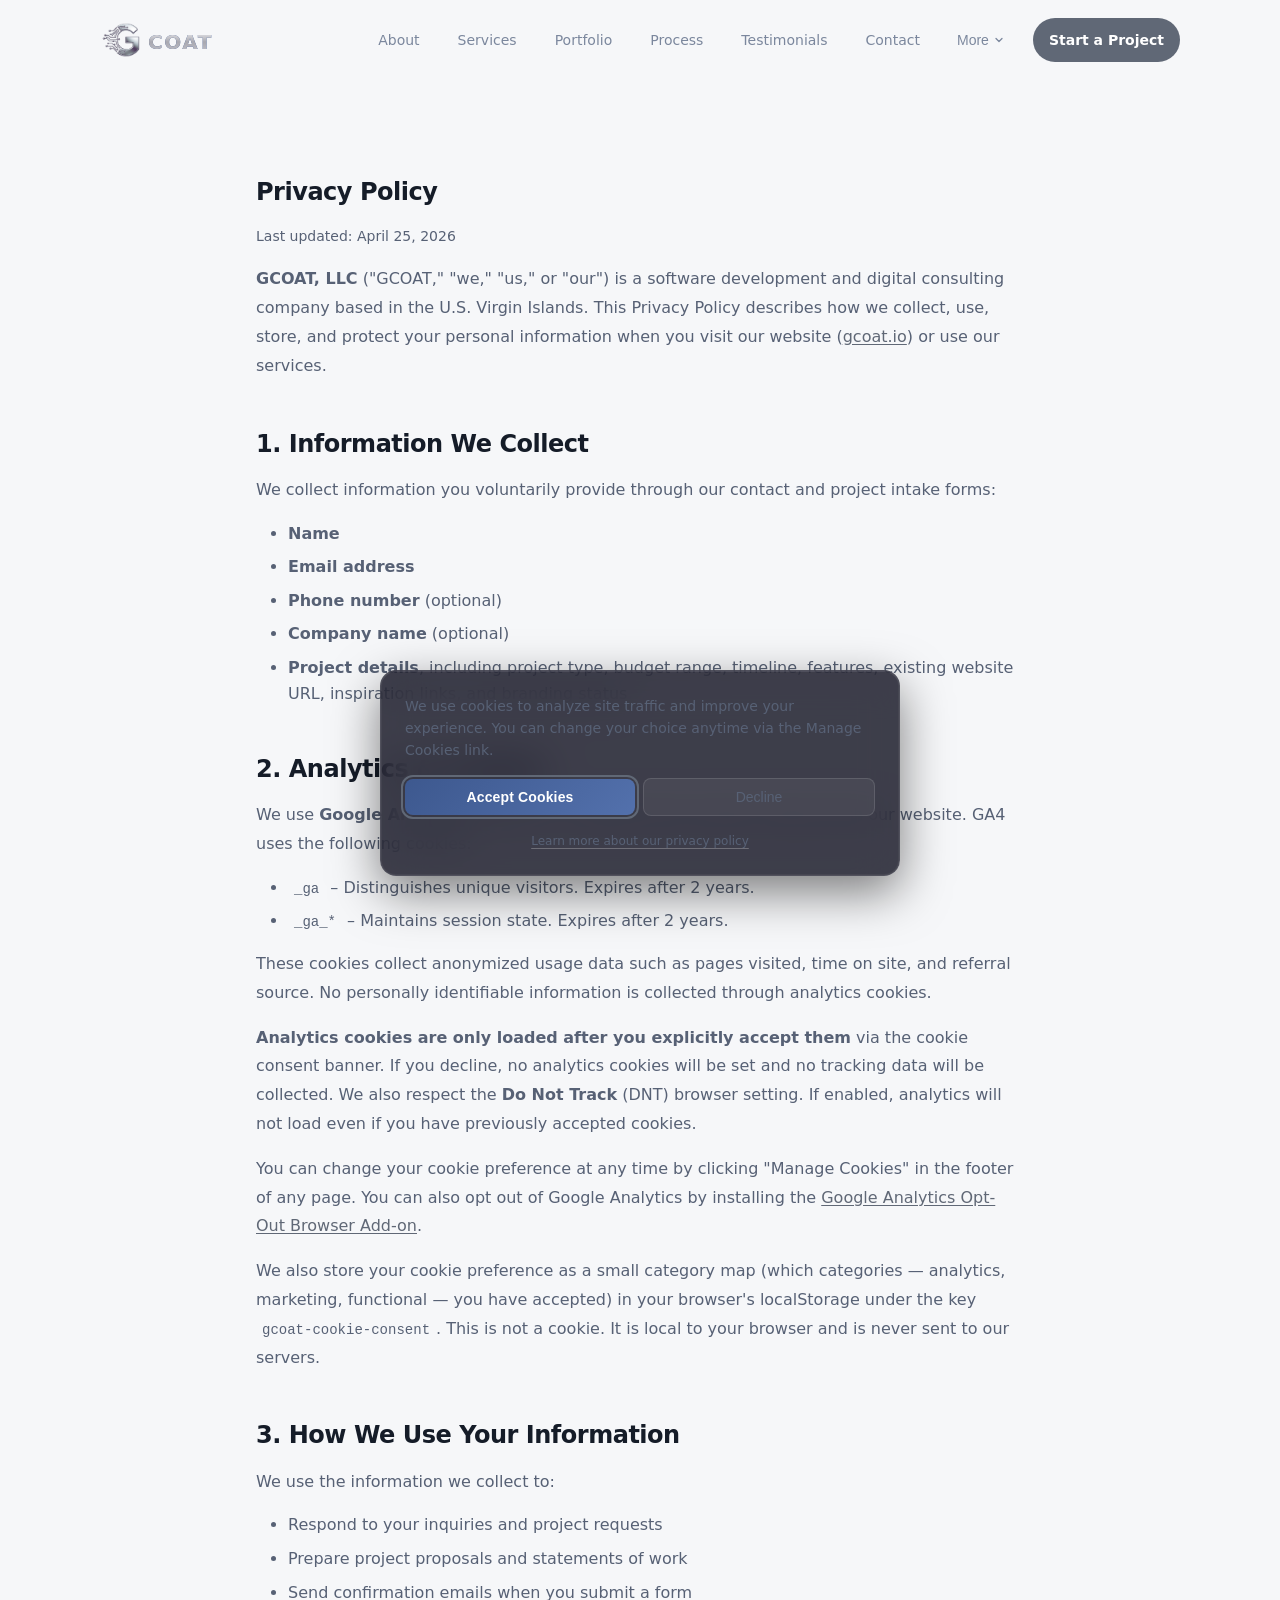
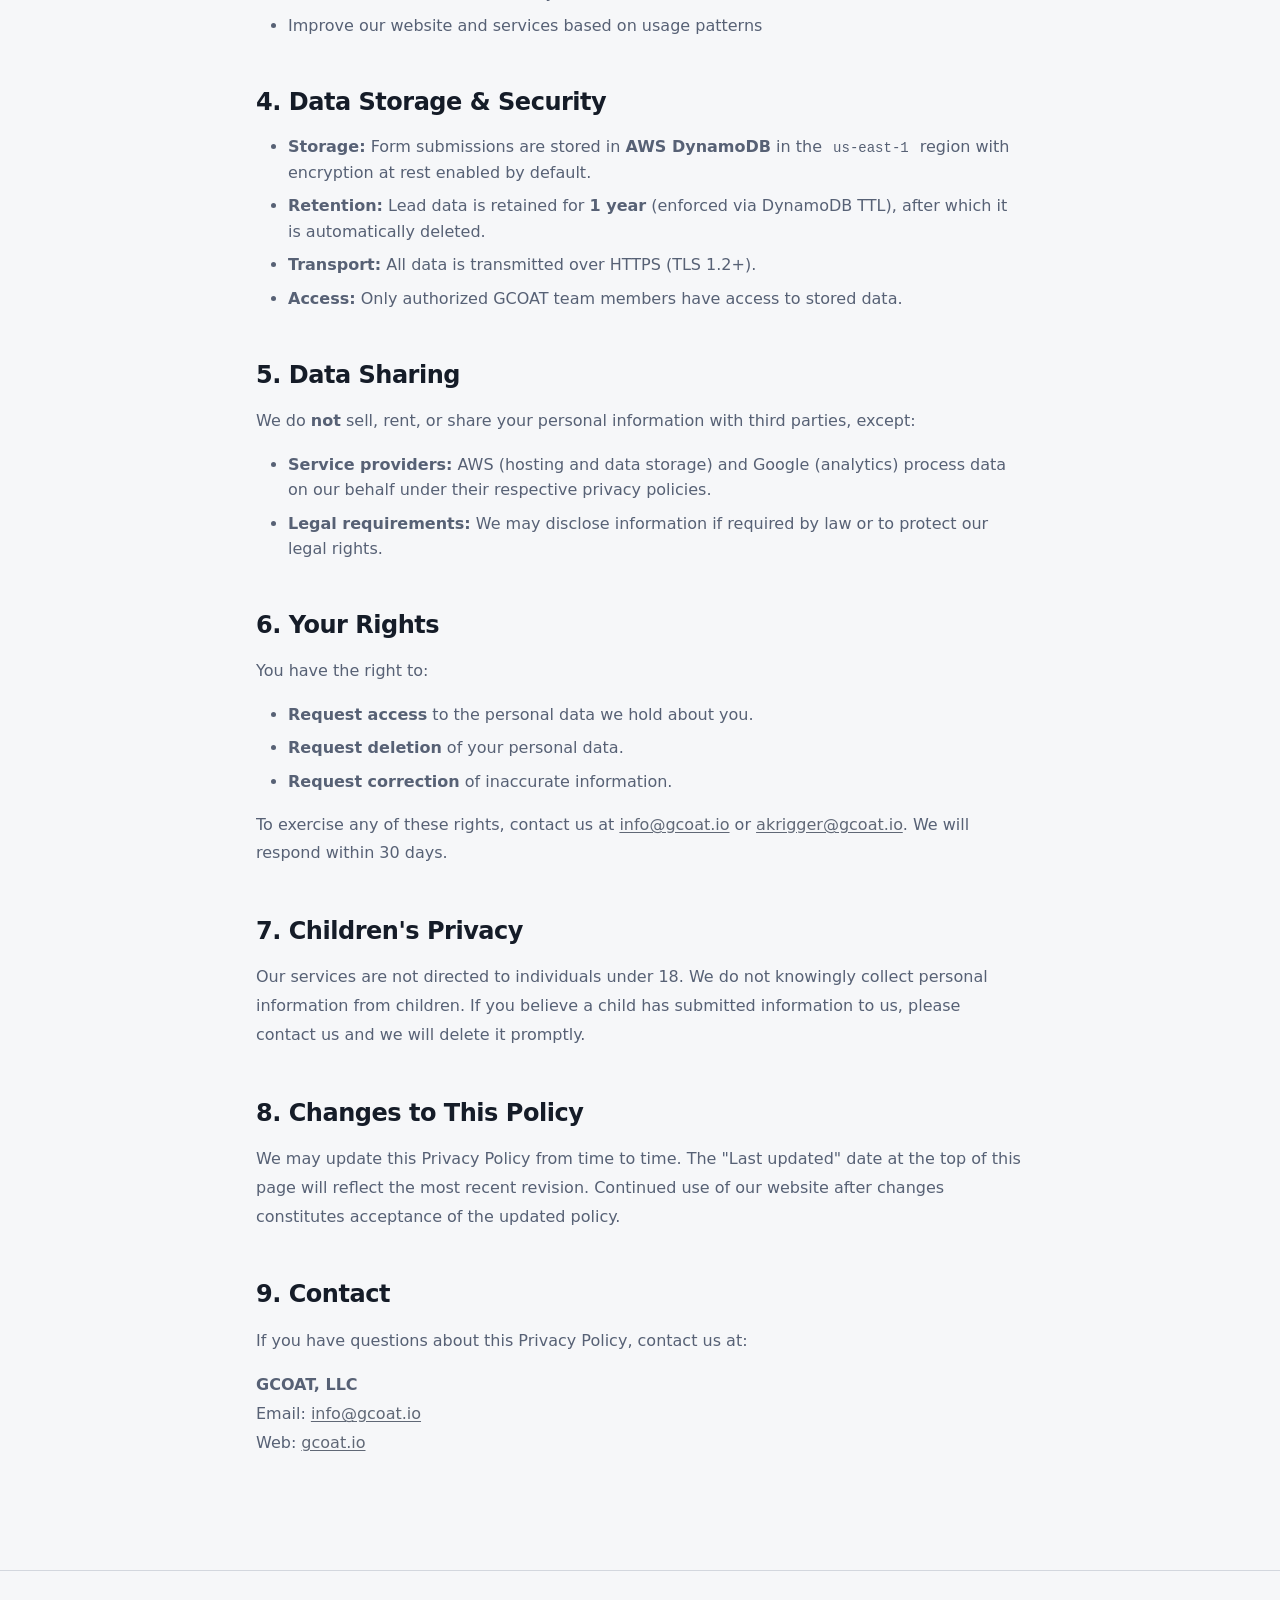
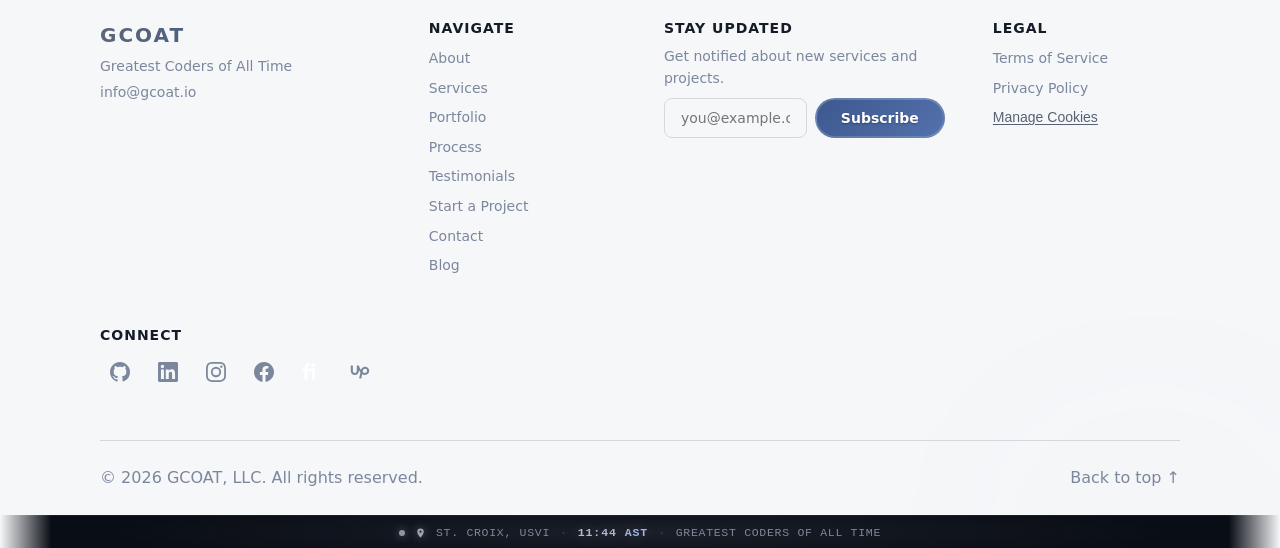
<file: frontend/privacy.html>
<!doctype html>
<html lang="en">
  <head>
    <meta charset="UTF-8" />
    <meta name="viewport" content="width=device-width, initial-scale=1" />

    <title>Privacy Policy | GCOAT</title>
    <meta
      name="description"
      content="Privacy Policy for GCOAT, LLC. How we collect, use, and protect your data."
    />
    <link rel="canonical" href="https://gcoat.io/privacy.html" />

    <link
      rel="icon"
      href="assets/images/logos/favicon.ico"
      type="image/x-icon"
    />

    <meta property="og:title" content="Privacy Policy | GCOAT" />
    <meta
      property="og:description"
      content="Privacy Policy for GCOAT, LLC. How we collect, use, and protect your data."
    />
    <meta
      property="og:image"
      content="https://gcoat.io/assets/images/og-image.png"
    />
    <meta property="og:url" content="https://gcoat.io/privacy.html" />
    <meta property="og:type" content="website" />

    <meta name="twitter:card" content="summary_large_image" />
    <meta name="twitter:title" content="Privacy Policy | GCOAT" />
    <meta
      name="twitter:description"
      content="Privacy Policy for GCOAT, LLC. How we collect, use, and protect your data."
    />
    <meta
      name="twitter:image"
      content="https://gcoat.io/assets/images/og-image.png"
    />

    <meta
      name="theme-color"
      content="#3265CC"
      media="(prefers-color-scheme: dark)"
    />
    <meta
      name="theme-color"
      content="#f4f5f7"
      media="(prefers-color-scheme: light)"
    />
    <link
      rel="apple-touch-icon"
      href="assets/images/logos/apple-touch-icon.png"
    />

    <meta
      http-equiv="Content-Security-Policy"
      content="default-src 'self'; script-src 'self' https://www.googletagmanager.com https://cdn.jsdelivr.net; style-src 'self' 'unsafe-inline' https://fonts.googleapis.com; img-src 'self' data: https: https://www.googletagmanager.com; font-src 'self' https://fonts.gstatic.com; connect-src 'self' https://oz8sqtiive.execute-api.us-east-1.amazonaws.com https://www.google-analytics.com https://region1.google-analytics.com https://www.googletagmanager.com"
    />

    <link rel="preconnect" href="https://fonts.googleapis.com" />
    <link rel="preconnect" href="https://fonts.gstatic.com" crossorigin />
    <link
      id="google-fonts-link"
      rel="stylesheet"
      href="https://fonts.googleapis.com/css2?family=Aldrich&family=Inter:wght@400;500;600;700&display=swap"
    />

    <script src="assets/js/init.js"></script>
    <link rel="stylesheet" href="assets/css/base.css" />
    <link rel="stylesheet" href="assets/css/layout.css" />
    <link rel="stylesheet" href="assets/css/components.css" />
  </head>
  <body>
    <a href="#main-content" class="skip-link">Skip to main content</a>

    <header class="site-header" role="banner">
      <div class="container header__inner">
        <a class="brand" href="./index.html">
          <img
            class="brand__logo"
            src="assets/images/logos/gcoat-logo.png"
            alt=""
          />
          <span class="brand__text">COAT</span>
        </a>
        <nav class="nav" aria-label="Primary navigation">
          <button
            class="nav__toggle js-nav-toggle"
            type="button"
            aria-expanded="false"
            aria-controls="nav-menu"
            aria-label="Open menu"
          >
            <span class="nav__toggle-bar"></span>
            <span class="nav__toggle-bar"></span>
            <span class="nav__toggle-bar"></span>
          </button>
          <div class="nav__menu" id="nav-menu">
            <a class="nav__link" href="./index.html#about">About</a>
            <a class="nav__link" href="./index.html#services">Services</a>
            <a class="nav__link" href="./index.html#portfolio">Portfolio</a>
            <a class="nav__link" href="./index.html#process">Process</a>
            <a class="nav__link" href="./index.html#testimonials"
              >Testimonials</a
            >
            <a class="nav__link" href="./index.html#contact">Contact</a>
            <div class="nav__dropdown">
              <button
                class="nav__link nav__dropdown-toggle"
                type="button"
                aria-expanded="false"
                aria-haspopup="true"
              >
                More
                <svg
                  class="nav__dropdown-arrow"
                  width="12"
                  height="12"
                  viewBox="0 0 24 24"
                  fill="none"
                  stroke="currentColor"
                  stroke-width="2.5"
                  stroke-linecap="round"
                  stroke-linejoin="round"
                  aria-hidden="true"
                >
                  <polyline points="6 9 12 15 18 9"></polyline>
                </svg>
              </button>
              <div class="nav__dropdown-menu">
                <a class="nav__dropdown-item" href="./blog.html">Blog</a>
              </div>
            </div>
            <a class="nav__cta" href="./start.html">Start a Project</a>
          </div>
          <button
            class="theme-toggle js-theme-toggle"
            type="button"
            aria-label="Switch to light mode"
          >
            <svg
              class="theme-toggle__icon theme-toggle__icon--sun"
              width="20"
              height="20"
              viewBox="0 0 24 24"
              fill="none"
              stroke="currentColor"
              stroke-width="2"
              stroke-linecap="round"
              stroke-linejoin="round"
              aria-hidden="true"
            >
              <circle cx="12" cy="12" r="5"></circle>
              <line x1="12" y1="1" x2="12" y2="3"></line>
              <line x1="12" y1="21" x2="12" y2="23"></line>
              <line x1="4.22" y1="4.22" x2="5.64" y2="5.64"></line>
              <line x1="18.36" y1="18.36" x2="19.78" y2="19.78"></line>
              <line x1="1" y1="12" x2="3" y2="12"></line>
              <line x1="21" y1="12" x2="23" y2="12"></line>
              <line x1="4.22" y1="19.78" x2="5.64" y2="18.36"></line>
              <line x1="18.36" y1="5.64" x2="19.78" y2="4.22"></line>
            </svg>
            <svg
              class="theme-toggle__icon theme-toggle__icon--moon"
              width="20"
              height="20"
              viewBox="0 0 24 24"
              fill="none"
              stroke="currentColor"
              stroke-width="2"
              stroke-linecap="round"
              stroke-linejoin="round"
              aria-hidden="true"
            >
              <path d="M21 12.79A9 9 0 1 1 11.21 3 7 7 0 0 0 21 12.79z"></path>
            </svg>
          </button>
        </nav>
      </div>
    </header>

    <main id="main-content">
      <section class="section container legal">
        <h1 class="section__title">Privacy Policy</h1>
        <p class="legal__updated muted">Last updated: April 25, 2026</p>

        <p>
          <strong>GCOAT, LLC</strong> ("GCOAT," "we," "us," or "our") is a
          software development and digital consulting company based in the U.S.
          Virgin Islands. This Privacy Policy describes how we collect, use,
          store, and protect your personal information when you visit our
          website (<a href="https://gcoat.io">gcoat.io</a>) or use our services.
        </p>

        <h2>1. Information We Collect</h2>
        <p>
          We collect information you voluntarily provide through our contact and
          project intake forms:
        </p>
        <ul>
          <li><strong>Name</strong></li>
          <li><strong>Email address</strong></li>
          <li><strong>Phone number</strong> (optional)</li>
          <li><strong>Company name</strong> (optional)</li>
          <li>
            <strong>Project details</strong>, including project type, budget
            range, timeline, features, existing website URL, inspiration links,
            and branding status
          </li>
        </ul>

        <h2>2. Analytics &amp; Cookies</h2>
        <p>
          We use <strong>Google Analytics 4</strong> (GA4) to understand how
          visitors interact with our website. GA4 uses the following cookies:
        </p>
        <ul>
          <li>
            <code>_ga</code> – Distinguishes unique visitors. Expires after 2
            years.
          </li>
          <li>
            <code>_ga_*</code> – Maintains session state. Expires after 2 years.
          </li>
        </ul>
        <p>
          These cookies collect anonymized usage data such as pages visited,
          time on site, and referral source. No personally identifiable
          information is collected through analytics cookies.
        </p>
        <p>
          <strong
            >Analytics cookies are only loaded after you explicitly accept
            them</strong
          >
          via the cookie consent banner. If you decline, no analytics cookies
          will be set and no tracking data will be collected. We also respect
          the <strong>Do Not Track</strong> (DNT) browser setting. If enabled,
          analytics will not load even if you have previously accepted cookies.
        </p>
        <p>
          You can change your cookie preference at any time by clicking "Manage
          Cookies" in the footer of any page. You can also opt out of Google
          Analytics by installing the
          <a
            href="https://tools.google.com/dlpage/gaoptout"
            target="_blank"
            rel="noopener noreferrer"
            >Google Analytics Opt-Out Browser Add-on</a
          >.
        </p>
        <p>
          We also store your cookie preference as a small category map
          (which categories — analytics, marketing, functional — you have
          accepted) in your browser's localStorage under the key
          <code>gcoat-cookie-consent</code>. This is not a cookie. It is local
          to your browser and is never sent to our servers.
        </p>

        <h2>3. How We Use Your Information</h2>
        <p>We use the information we collect to:</p>
        <ul>
          <li>Respond to your inquiries and project requests</li>
          <li>Prepare project proposals and statements of work</li>
          <li>Send confirmation emails when you submit a form</li>
          <li>Improve our website and services based on usage patterns</li>
        </ul>

        <h2>4. Data Storage &amp; Security</h2>
        <ul>
          <li>
            <strong>Storage:</strong> Form submissions are stored in
            <strong>AWS DynamoDB</strong> in the <code>us-east-1</code> region
            with encryption at rest enabled by default.
          </li>
          <li>
            <strong>Retention:</strong> Lead data is retained for
            <strong>1 year</strong> (enforced via DynamoDB TTL), after which it
            is automatically deleted.
          </li>
          <li>
            <strong>Transport:</strong> All data is transmitted over HTTPS (TLS
            1.2+).
          </li>
          <li>
            <strong>Access:</strong> Only authorized GCOAT team members have
            access to stored data.
          </li>
        </ul>

        <h2>5. Data Sharing</h2>
        <p>
          We do <strong>not</strong> sell, rent, or share your personal
          information with third parties, except:
        </p>
        <ul>
          <li>
            <strong>Service providers:</strong> AWS (hosting and data storage)
            and Google (analytics) process data on our behalf under their
            respective privacy policies.
          </li>
          <li>
            <strong>Legal requirements:</strong> We may disclose information if
            required by law or to protect our legal rights.
          </li>
        </ul>

        <h2>6. Your Rights</h2>
        <p>You have the right to:</p>
        <ul>
          <li>
            <strong>Request access</strong> to the personal data we hold about
            you.
          </li>
          <li><strong>Request deletion</strong> of your personal data.</li>
          <li>
            <strong>Request correction</strong> of inaccurate information.
          </li>
        </ul>
        <p>
          To exercise any of these rights, contact us at
          <a href="mailto:info@gcoat.io">info@gcoat.io</a> or
          <a href="mailto:akrigger@gcoat.io">akrigger@gcoat.io</a>. We will
          respond within 30 days.
        </p>

        <h2>7. Children's Privacy</h2>
        <p>
          Our services are not directed to individuals under 18. We do not
          knowingly collect personal information from children. If you believe a
          child has submitted information to us, please contact us and we will
          delete it promptly.
        </p>

        <h2>8. Changes to This Policy</h2>
        <p>
          We may update this Privacy Policy from time to time. The "Last
          updated" date at the top of this page will reflect the most recent
          revision. Continued use of our website after changes constitutes
          acceptance of the updated policy.
        </p>

        <h2>9. Contact</h2>
        <p>If you have questions about this Privacy Policy, contact us at:</p>
        <p>
          <strong>GCOAT, LLC</strong><br />
          Email: <a href="mailto:info@gcoat.io">info@gcoat.io</a><br />
          Web: <a href="https://gcoat.io">gcoat.io</a>
        </p>
      </section>
    </main>

    <footer class="site-footer" role="contentinfo">
      <div class="footer__aurora" aria-hidden="true">
        <div class="footer__aurora-band footer__aurora-band--1"></div>
      </div>
      <div class="container footer__grid">
        <div class="footer__brand">
          <span class="brand"><span class="brand__gradient">GCOAT</span></span>
          <p class="footer__tagline">Greatest Coders of All Time</p>
          <a class="footer__email" href="mailto:info@gcoat.io">info@gcoat.io</a>
        </div>

        <nav class="footer__nav" aria-label="Footer navigation">
          <h3 class="footer__heading">Navigate</h3>
          <ul class="footer__links" role="list">
            <li><a href="./index.html#about">About</a></li>
            <li><a href="./index.html#services">Services</a></li>
            <li><a href="./index.html#portfolio">Portfolio</a></li>
            <li><a href="./index.html#process">Process</a></li>
            <li><a href="./index.html#testimonials">Testimonials</a></li>
            <li><a href="./start.html">Start a Project</a></li>
            <li><a href="./index.html#contact">Contact</a></li>
            <li><a href="./blog.html">Blog</a></li>
          </ul>
        </nav>

        <div class="footer__newsletter">
          <h3 class="footer__heading">Stay Updated</h3>
          <p class="footer__newsletter-text">
            Get notified about new services and projects.
          </p>
          <form id="signup-form" class="footer__signup-form" novalidate>
            <div class="hp" aria-hidden="true">
              <label for="signup-website">Website</label>
              <input
                id="signup-website"
                name="website"
                type="text"
                autocomplete="off"
                tabindex="-1"
              />
            </div>
            <div class="footer__signup-row">
              <label class="sr-only" for="signup-email">Email address</label>
              <input
                class="input input--sm"
                id="signup-email"
                name="email"
                type="email"
                required
                autocomplete="email"
                maxlength="254"
                placeholder="you@example.com"
                aria-describedby="signup-email-error"
              />
              <button class="btn btn--primary btn--sm" type="submit">
                Subscribe
              </button>
            </div>
            <span
              id="signup-email-error"
              class="form-error"
              role="alert"
              hidden
            ></span>
            <div
              id="signup-status"
              class="form-status"
              role="status"
              hidden
            ></div>
          </form>
        </div>

        <nav class="footer__nav" aria-label="Legal">
          <h3 class="footer__heading">Legal</h3>
          <ul class="footer__links" role="list">
            <li><a href="./terms.html">Terms of Service</a></li>
            <li>
              <a href="./privacy.html" aria-current="page">Privacy Policy</a>
            </li>
            <li>
              <button
                class="footer__cookie-manage js-cookie-manage"
                type="button"
              >
                Manage Cookies
              </button>
            </li>
          </ul>
        </nav>

        <div class="footer__social">
          <h3 class="footer__heading">Connect</h3>
          <div class="footer__social-links">
            <a
              href="https://github.com/amalikrigger"
              target="_blank"
              rel="noopener noreferrer"
              aria-label="GitHub"
            >
              <svg
                width="20"
                height="20"
                viewBox="0 0 24 24"
                fill="currentColor"
                aria-hidden="true"
              >
                <path
                  d="M12 0C5.37 0 0 5.37 0 12c0 5.31 3.435 9.795 8.205 11.385.6.105.825-.255.825-.57 0-.285-.015-1.23-.015-2.235-3.015.555-3.795-.735-4.035-1.41-.135-.345-.72-1.41-1.23-1.695-.42-.225-1.02-.78-.015-.795.945-.015 1.62.87 1.845 1.23 1.08 1.815 2.805 1.305 3.495.99.105-.78.42-1.305.765-1.605-2.67-.3-5.46-1.335-5.46-5.925 0-1.305.465-2.385 1.23-3.225-.12-.3-.54-1.53.12-3.18 0 0 1.005-.315 3.3 1.23.96-.27 1.98-.405 3-.405s2.04.135 3 .405c2.295-1.56 3.3-1.23 3.3-1.23.66 1.65.24 2.88.12 3.18.765.84 1.23 1.905 1.23 3.225 0 4.605-2.805 5.625-5.475 5.925.435.375.81 1.095.81 2.22 0 1.605-.015 2.895-.015 3.3 0 .315.225.69.825.57A12.02 12.02 0 0024 12c0-6.63-5.37-12-12-12z"
                />
              </svg>
            </a>
            <a
              href="https://www.linkedin.com/company/gcoat-llc/"
              target="_blank"
              rel="noopener noreferrer"
              aria-label="LinkedIn"
            >
              <svg
                width="20"
                height="20"
                viewBox="0 0 24 24"
                fill="currentColor"
                aria-hidden="true"
              >
                <path
                  d="M20.447 20.452h-3.554v-5.569c0-1.328-.027-3.037-1.852-3.037-1.853 0-2.136 1.445-2.136 2.939v5.667H9.351V9h3.414v1.561h.046c.477-.9 1.637-1.85 3.37-1.85 3.601 0 4.267 2.37 4.267 5.455v6.286zM5.337 7.433a2.062 2.062 0 01-2.063-2.065 2.064 2.064 0 112.063 2.065zm1.782 13.019H3.555V9h3.564v11.452zM22.225 0H1.771C.792 0 0 .774 0 1.729v20.542C0 23.227.792 24 1.771 24h20.451C23.2 24 24 23.227 24 22.271V1.729C24 .774 23.2 0 22.222 0h.003z"
                />
              </svg>
            </a>
            <a
              href="https://www.instagram.com/gcoatstudio/"
              target="_blank"
              rel="noopener noreferrer"
              aria-label="Instagram"
            >
              <svg
                width="20"
                height="20"
                viewBox="0 0 24 24"
                fill="currentColor"
                aria-hidden="true"
              >
                <path
                  d="M12 2.163c3.204 0 3.584.012 4.85.07 3.252.148 4.771 1.691 4.919 4.919.058 1.265.069 1.645.069 4.849 0 3.205-.012 3.584-.069 4.849-.149 3.225-1.664 4.771-4.919 4.919-1.266.058-1.644.07-4.85.07-3.204 0-3.584-.012-4.849-.07-3.26-.149-4.771-1.699-4.919-4.92-.058-1.265-.07-1.644-.07-4.849 0-3.204.013-3.583.07-4.849.149-3.227 1.664-4.771 4.919-4.919 1.266-.057 1.645-.069 4.849-.069zM12 0C8.741 0 8.333.014 7.053.072 2.695.272.273 2.69.073 7.052.014 8.333 0 8.741 0 12c0 3.259.014 3.668.072 4.948.2 4.358 2.618 6.78 6.98 6.98C8.333 23.986 8.741 24 12 24c3.259 0 3.668-.014 4.948-.072 4.354-.2 6.782-2.618 6.979-6.98.059-1.28.073-1.689.073-4.948 0-3.259-.014-3.667-.072-4.947-.196-4.354-2.617-6.78-6.979-6.98C15.668.014 15.259 0 12 0zm0 5.838a6.162 6.162 0 100 12.324 6.162 6.162 0 000-12.324zM12 16a4 4 0 110-8 4 4 0 010 8zm6.406-11.845a1.44 1.44 0 100 2.881 1.44 1.44 0 000-2.881z"
                />
              </svg>
            </a>
            <a
              href="https://www.facebook.com/gcoatstudio/"
              target="_blank"
              rel="noopener noreferrer"
              aria-label="Facebook"
            >
              <svg
                width="20"
                height="20"
                viewBox="0 0 24 24"
                fill="currentColor"
                aria-hidden="true"
              >
                <path
                  d="M24 12.073C24 5.405 18.627 0 12 0S0 5.405 0 12.073c0 6.019 4.388 11.01 10.125 11.927v-8.437H7.078v-3.49h3.047V9.41c0-3.007 1.792-4.669 4.533-4.669 1.312 0 2.686.235 2.686.235v2.953h-1.513c-1.491 0-1.956.928-1.956 1.879v2.256h3.328l-.532 3.49h-2.796V24C19.612 23.083 24 18.092 24 12.073z"
                />
              </svg>
            </a>
            <a
              href="https://fiverr.com/amalikrigger"
              target="_blank"
              rel="noopener noreferrer"
              aria-label="Fiverr"
            >
              <img
                src="assets/images/icons/icon-fiverr.svg"
                width="20"
                height="20"
                alt=""
                aria-hidden="true"
                style="filter: brightness(0) invert(1); opacity: 0.9"
              />
            </a>
            <a
              href="https://www.upwork.com/freelancers/~0142ed03fe8dfcadee"
              target="_blank"
              rel="noopener noreferrer"
              aria-label="Upwork"
            >
              <svg
                width="20"
                height="20"
                viewBox="-1 2.5 26 19"
                fill="currentColor"
                aria-hidden="true"
              >
                <path
                  d="M18.561 13.158c-1.102 0-2.135-.467-3.074-1.227l.228-1.076.008-.042c.207-1.143.849-3.06 2.839-3.06a2.705 2.705 0 012.703 2.703 2.707 2.707 0 01-2.704 2.702zm0-8.14c-2.539 0-4.51 1.649-5.31 4.366-1.22-1.834-2.148-4.036-2.687-5.892H7.828v7.112a2.551 2.551 0 01-2.547 2.548 2.55 2.55 0 01-2.545-2.548V3.492H0v7.112c0 2.914 2.37 5.303 5.281 5.303 2.913 0 5.283-2.389 5.283-5.303v-1.19c.529 1.107 1.182 2.229 1.974 3.221l-1.673 7.873h2.797l1.213-5.71c1.063.679 2.285 1.109 3.686 1.109 3 0 5.439-2.452 5.439-5.45 0-3-2.439-5.439-5.439-5.439z"
                />
              </svg>
            </a>
          </div>
        </div>
      </div>
      <div class="container footer__bottom">
        <p class="muted">
          &copy; <span id="year"></span> GCOAT, LLC. All rights reserved.
        </p>
        <a class="footer__back-to-top muted js-back-to-top" href="#main-content"
          >Back to top ↑</a
        >
      </div>

      <!-- Studio bottom bar — shared across every page's footer -->
      <div class="site-topbar site-topbar--bottom" aria-label="Studio status and local time">
        <span class="site-topbar__dot" aria-hidden="true"></span>
        <svg
          class="site-topbar__pin"
          viewBox="0 0 24 24"
          width="11"
          height="11"
          aria-hidden="true"
        >
          <path
            fill="currentColor"
            d="M12 2a7 7 0 0 0-7 7c0 5.25 7 13 7 13s7-7.75 7-13a7 7 0 0 0-7-7zm0 9.5A2.5 2.5 0 1 1 12 6.5a2.5 2.5 0 0 1 0 5z"
          />
        </svg>
        <span class="site-topbar__label">St. Croix, USVI</span>
        <span class="site-topbar__sep" aria-hidden="true">·</span>
        <span
          id="site-clock-time"
          class="site-topbar__clock"
          data-timezone="America/St_Thomas"
        >--:-- AST</span>
        <span class="site-topbar__sep site-topbar__sep--hide-sm" aria-hidden="true">·</span>
        <span class="site-topbar__label site-topbar__label--hide-sm">Greatest Coders of All Time</span>
      </div>
    </footer>

    <!-- Cookie Consent Banner -->
    <div
      id="cookie-banner"
      class="cookie-banner"
      role="dialog"
      aria-label="Cookie consent"
      hidden
    >
      <div class="cookie-banner__inner">
        <p class="cookie-banner__text">
          We use cookies to analyze site traffic and improve your experience.
          You can change your choice anytime via the Manage Cookies link.
        </p>
        <div class="cookie-banner__actions">
          <button class="cookie-banner__accept js-cookie-accept" type="button">
            Accept Cookies
          </button>
          <button
            class="cookie-banner__decline js-cookie-decline"
            type="button"
          >
            Decline
          </button>
        </div>
        <a class="cookie-banner__learn" href="./privacy.html"
          >Learn more about our privacy policy</a
        >
      </div>
    </div>

    <div
      id="status-announcer"
      aria-live="polite"
      aria-atomic="true"
      class="sr-only"
    ></div>

    <noscript>
      <p>This site works best with JavaScript enabled for dynamic features.</p>
    </noscript>

    <script src="assets/js/config.js"></script>
    <script type="module" src="assets/js/main.js"></script>
    <script src="assets/js/scroll-progress.js"></script>
    <script src="assets/js/site-clock.js"></script>
    <script type="module" src="assets/js/consent-bootstrap.js"></script>
  </body>
</html>
</file>
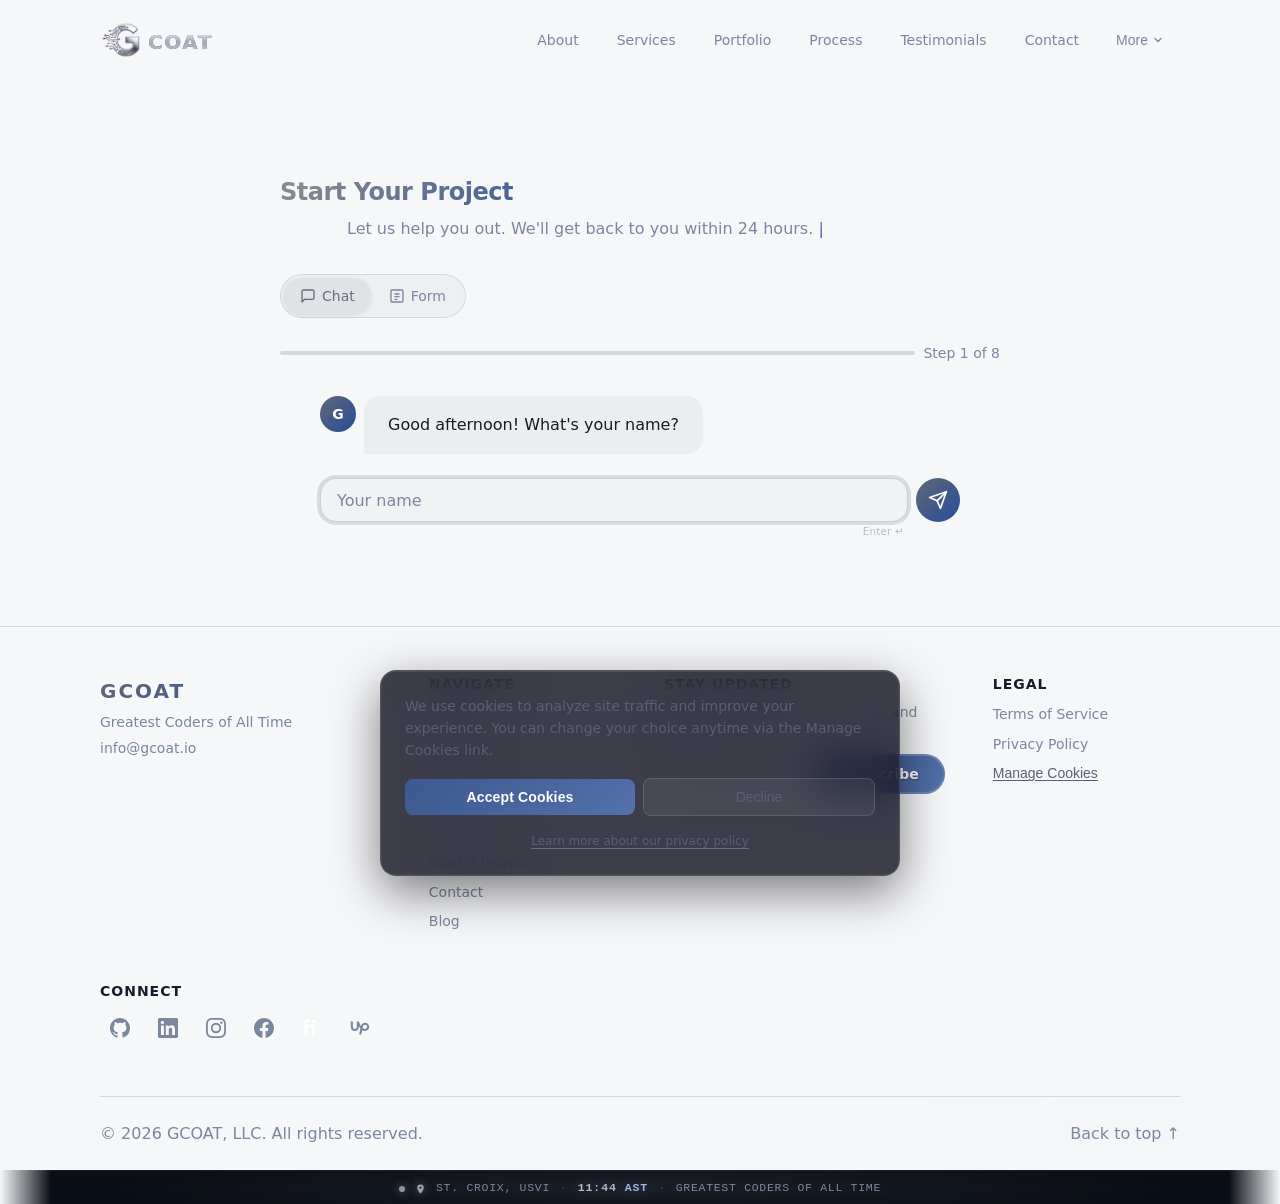
<file: frontend/start.html>
<!doctype html>
<html lang="en">
  <head>
    <meta charset="UTF-8" />
    <meta name="viewport" content="width=device-width, initial-scale=1" />

    <title>Start Your Project | GCOAT</title>
    <meta
      name="description"
      content="Let us help you out. GCOAT builds landing pages, business websites, web apps and MVPs. From the Virgin Islands to the world."
    />
    <link rel="canonical" href="https://gcoat.io/start.html" />

    <link
      rel="icon"
      href="assets/images/logos/favicon.ico"
      type="image/x-icon"
    />

    <meta property="og:title" content="Start Your Project | GCOAT" />
    <meta
      property="og:description"
      content="Let us help you out. GCOAT builds landing pages, business websites, web apps and MVPs. From the Virgin Islands to the world."
    />
    <meta
      property="og:image"
      content="https://gcoat.io/assets/images/og-image.png"
    />
    <meta property="og:url" content="https://gcoat.io/start.html" />
    <meta property="og:type" content="website" />

    <meta name="twitter:card" content="summary_large_image" />
    <meta name="twitter:title" content="Start Your Project | GCOAT" />
    <meta
      name="twitter:description"
      content="Let us help you out. GCOAT builds landing pages, business websites, web apps and MVPs. From the Virgin Islands to the world."
    />
    <meta
      name="twitter:image"
      content="https://gcoat.io/assets/images/og-image.png"
    />

    <meta
      name="theme-color"
      content="#3265CC"
      media="(prefers-color-scheme: dark)"
    />
    <meta
      name="theme-color"
      content="#f4f5f7"
      media="(prefers-color-scheme: light)"
    />
    <link
      rel="apple-touch-icon"
      href="assets/images/logos/apple-touch-icon.png"
    />

    <meta name="geo.region" content="US-VI" />
    <meta name="geo.placename" content="St. Croix, US Virgin Islands" />
    <meta name="geo.position" content="17.7466;-64.7032" />
    <meta name="ICBM" content="17.7466, -64.7032" />

    <script type="application/ld+json">
      {
        "@context": "https://schema.org",
        "@type": "WebPage",
        "name": "Start Your Project | GCOAT",
        "description": "Let us help you out. GCOAT builds landing pages, business websites, web apps and MVPs. From the Virgin Islands to the world.",
        "inLanguage": "en",
        "url": "https://gcoat.io/start.html",
        "publisher": {
          "@type": "Organization",
          "name": "GCOAT",
          "url": "https://gcoat.io/",
          "logo": {
            "@type": "ImageObject",
            "url": "https://gcoat.io/assets/images/logos/gcoat-logo.png"
          }
        }
      }
    </script>

    <meta
      http-equiv="Content-Security-Policy"
      content="default-src 'self'; script-src 'self' https://www.googletagmanager.com https://cdn.jsdelivr.net; style-src 'self' 'unsafe-inline' https://fonts.googleapis.com; img-src 'self' data: https: https://www.googletagmanager.com; font-src 'self' https://fonts.gstatic.com; connect-src 'self' https://oz8sqtiive.execute-api.us-east-1.amazonaws.com https://www.google-analytics.com https://region1.google-analytics.com https://www.googletagmanager.com"
    />

    <!-- Google Fonts — preconnect + default pairing (Space Grotesk + Inter) -->
    <link rel="preconnect" href="https://fonts.googleapis.com" />
    <link rel="preconnect" href="https://fonts.gstatic.com" crossorigin />
    <link
      id="google-fonts-link"
      rel="stylesheet"
      href="https://fonts.googleapis.com/css2?family=Aldrich&family=Inter:wght@400;500;600;700&display=swap"
    />

    <script src="assets/js/init.js"></script>
    <link rel="stylesheet" href="assets/css/base.css" />
    <link rel="stylesheet" href="assets/css/layout.css" />
    <link rel="stylesheet" href="assets/css/components.css" />
  </head>
  <body class="page-start">
    <a href="#main-content" class="skip-link">Skip to main content</a>

    <header class="site-header" role="banner">
      <div class="container header__inner">
        <a class="brand" href="./index.html">
          <img
            class="brand__logo"
            src="assets/images/logos/gcoat-logo.png"
            alt=""
          />
          <span class="brand__text">COAT</span>
        </a>
        <nav class="nav" aria-label="Primary navigation">
          <button
            class="nav__toggle js-nav-toggle"
            type="button"
            aria-expanded="false"
            aria-controls="nav-menu"
            aria-label="Open menu"
          >
            <span class="nav__toggle-bar"></span>
            <span class="nav__toggle-bar"></span>
            <span class="nav__toggle-bar"></span>
          </button>
          <div class="nav__menu" id="nav-menu">
            <a class="nav__link" href="./index.html#about">About</a>
            <a class="nav__link" href="./index.html#services">Services</a>
            <a class="nav__link" href="./index.html#portfolio">Portfolio</a>
            <a class="nav__link" href="./index.html#process">Process</a>
            <a class="nav__link" href="./index.html#testimonials"
              >Testimonials</a
            >
            <a class="nav__link" href="./index.html#contact">Contact</a>
            <div class="nav__dropdown">
              <button
                class="nav__link nav__dropdown-toggle"
                type="button"
                aria-expanded="false"
                aria-haspopup="true"
              >
                More
                <svg
                  class="nav__dropdown-arrow"
                  width="12"
                  height="12"
                  viewBox="0 0 24 24"
                  fill="none"
                  stroke="currentColor"
                  stroke-width="2.5"
                  stroke-linecap="round"
                  stroke-linejoin="round"
                  aria-hidden="true"
                >
                  <polyline points="6 9 12 15 18 9"></polyline>
                </svg>
              </button>
              <div class="nav__dropdown-menu">
                <a class="nav__dropdown-item" href="./blog.html">Blog</a>
              </div>
            </div>
          </div>
          <button
            class="theme-toggle js-theme-toggle"
            type="button"
            aria-label="Switch to light mode"
          >
            <svg
              class="theme-toggle__icon theme-toggle__icon--sun"
              width="20"
              height="20"
              viewBox="0 0 24 24"
              fill="none"
              stroke="currentColor"
              stroke-width="2"
              stroke-linecap="round"
              stroke-linejoin="round"
              aria-hidden="true"
            >
              <circle cx="12" cy="12" r="5"></circle>
              <line x1="12" y1="1" x2="12" y2="3"></line>
              <line x1="12" y1="21" x2="12" y2="23"></line>
              <line x1="4.22" y1="4.22" x2="5.64" y2="5.64"></line>
              <line x1="18.36" y1="18.36" x2="19.78" y2="19.78"></line>
              <line x1="1" y1="12" x2="3" y2="12"></line>
              <line x1="21" y1="12" x2="23" y2="12"></line>
              <line x1="4.22" y1="19.78" x2="5.64" y2="18.36"></line>
              <line x1="18.36" y1="5.64" x2="19.78" y2="4.22"></line>
            </svg>
            <svg
              class="theme-toggle__icon theme-toggle__icon--moon"
              width="20"
              height="20"
              viewBox="0 0 24 24"
              fill="none"
              stroke="currentColor"
              stroke-width="2"
              stroke-linecap="round"
              stroke-linejoin="round"
              aria-hidden="true"
            >
              <path d="M21 12.79A9 9 0 1 1 11.21 3 7 7 0 0 0 21 12.79z"></path>
            </svg>
          </button>
        </nav>
      </div>
    </header>

    <main id="main-content">
      <section id="intake" class="section intake-page">
        <div class="container container--narrow">
          <h1 class="section__title gradient-text reveal">
            Start Your Project
          </h1>
          <p
            class="section__subtitle typewriter-reveal reveal"
            data-tw-n="60"
            data-tw-duration="2s"
          >
            Let us help you out. We'll get back to you within 24 hours.
          </p>

          <!-- Mode toggle: Chat vs Form -->
          <div class="intake-toggle" role="tablist" aria-label="Intake mode">
            <button
              class="intake-toggle__btn is-active"
              role="tab"
              aria-selected="true"
              aria-controls="intake-chat-panel"
              id="tab-chat"
              data-mode="chat"
            >
              <svg
                width="16"
                height="16"
                viewBox="0 0 24 24"
                fill="none"
                stroke="currentColor"
                stroke-width="2"
                stroke-linecap="round"
                stroke-linejoin="round"
                aria-hidden="true"
              >
                <path
                  d="M21 15a2 2 0 0 1-2 2H7l-4 4V5a2 2 0 0 1 2-2h14a2 2 0 0 1 2 2z"
                ></path>
              </svg>
              Chat
            </button>
            <button
              class="intake-toggle__btn"
              role="tab"
              aria-selected="false"
              aria-controls="intake-form-panel"
              id="tab-form"
              data-mode="form"
            >
              <svg
                width="16"
                height="16"
                viewBox="0 0 24 24"
                fill="none"
                stroke="currentColor"
                stroke-width="2"
                stroke-linecap="round"
                stroke-linejoin="round"
                aria-hidden="true"
              >
                <rect x="3" y="3" width="18" height="18" rx="2" ry="2"></rect>
                <line x1="9" y1="9" x2="15" y2="9"></line>
                <line x1="9" y1="13" x2="15" y2="13"></line>
                <line x1="9" y1="17" x2="12" y2="17"></line>
              </svg>
              Form
            </button>
          </div>

          <!-- ===== CHAT MODE ===== -->
          <div
            id="intake-chat-panel"
            class="intake-panel"
            role="tabpanel"
            aria-labelledby="tab-chat"
          >
            <!-- Chat progress bar -->
            <div
              class="chat__progress"
              role="progressbar"
              aria-valuenow="0"
              aria-valuemin="0"
              aria-valuemax="100"
              aria-label="Intake progress"
            >
              <div class="chat__progress-fill"></div>
              <span class="chat__progress-text">Step 1 of 8</span>
            </div>

            <!-- Conversational chat UI -->
            <div
              id="intake-chat"
              class="chat"
              role="region"
              aria-label="Project intake conversation"
            >
              <div
                class="chat__messages"
                aria-live="polite"
                aria-relevant="additions"
              ></div>
              <div class="chat__input-area"></div>
            </div>
          </div>

          <!-- ===== FORM MODE ===== -->
          <div
            id="intake-form-panel"
            class="intake-panel"
            role="tabpanel"
            aria-labelledby="tab-form"
            hidden
          >
            <form id="intake-form" class="form" novalidate>
              <div class="hp" aria-hidden="true">
                <label for="intake-website">Website</label>
                <input
                  id="intake-website"
                  name="website"
                  type="text"
                  autocomplete="off"
                  tabindex="-1"
                />
              </div>

              <div class="form-row">
                <div class="form-group">
                  <label class="label" for="intake-name"
                    >Full Name
                    <span class="required" aria-hidden="true">*</span></label
                  >
                  <input
                    class="input"
                    id="intake-name"
                    name="name"
                    type="text"
                    required
                    autocomplete="name"
                    maxlength="100"
                    autocapitalize="words"
                    enterkeyhint="next"
                    aria-describedby="intake-name-error"
                  />
                  <span
                    id="intake-name-error"
                    class="form-error"
                    role="alert"
                    hidden
                  ></span>
                </div>
                <div class="form-group">
                  <label class="label" for="intake-email"
                    >Email
                    <span class="required" aria-hidden="true">*</span></label
                  >
                  <input
                    class="input"
                    id="intake-email"
                    name="email"
                    type="email"
                    required
                    autocomplete="email"
                    maxlength="254"
                    inputmode="email"
                    autocapitalize="off"
                    autocorrect="off"
                    spellcheck="false"
                    enterkeyhint="next"
                    aria-describedby="intake-email-error"
                  />
                  <span
                    id="intake-email-error"
                    class="form-error"
                    role="alert"
                    hidden
                  ></span>
                </div>
              </div>

              <div class="form-row">
                <div class="form-group">
                  <label class="label" for="intake-phone">Phone</label>
                  <input
                    class="input"
                    id="intake-phone"
                    name="phone"
                    type="tel"
                    autocomplete="tel"
                    maxlength="20"
                    inputmode="tel"
                    enterkeyhint="next"
                  />
                </div>
                <div class="form-group">
                  <label class="label" for="intake-company"
                    >Company / Project Name</label
                  >
                  <input
                    class="input"
                    id="intake-company"
                    name="companyName"
                    type="text"
                    maxlength="100"
                    autocapitalize="words"
                    enterkeyhint="next"
                  />
                </div>
              </div>

              <div class="form-row">
                <div class="form-group">
                  <label class="label" for="intake-type"
                    >Project Type
                    <span class="required" aria-hidden="true">*</span></label
                  >
                  <select
                    class="input"
                    id="intake-type"
                    name="projectType"
                    required
                    aria-describedby="intake-type-error"
                  >
                    <option value="">Select a type…</option>
                    <option value="Landing Page">Landing Page</option>
                    <option value="Business Website">Business Website</option>
                    <option value="Portfolio">Portfolio</option>
                    <option value="Event Page">Event Page</option>
                    <option value="Waitlist Page">Waitlist Page</option>
                    <option value="E-Commerce">E-Commerce</option>
                    <option value="Not Sure">Not Sure</option>
                  </select>
                  <span
                    id="intake-type-error"
                    class="form-error"
                    role="alert"
                    hidden
                  ></span>
                </div>
                <div class="form-group">
                  <label class="label" for="intake-budget">Budget Range</label>
                  <select class="input" id="intake-budget" name="budgetRange">
                    <option value="">Select a range…</option>
                    <option value="$500–$1K">$500–$1K</option>
                    <option value="$1K–$2K">$1K–$2K</option>
                    <option value="$2K–$3.5K">$2K–$3.5K</option>
                    <option value="$3.5K+">$3.5K+</option>
                    <option value="Not sure yet">Not sure yet</option>
                  </select>
                </div>
              </div>

              <div class="form-group">
                <label class="label" for="intake-timeline">Timeline</label>
                <select class="input" id="intake-timeline" name="timeline">
                  <option value="">Select a timeline…</option>
                  <option value="ASAP">ASAP</option>
                  <option value="2 weeks">2 weeks</option>
                  <option value="1 month">1 month</option>
                  <option value="Flexible">Flexible</option>
                </select>
              </div>

              <fieldset class="form-group form-group--chips">
                <legend class="label">Features / Sections</legend>
                <div class="chip-group chip-group--hinted">
                  <label class="chip chip--hinted"
                    ><input
                      type="checkbox"
                      name="features"
                      value="Hero Section"
                    /><span class="chip__content"
                      ><span class="chip__label">Hero Section</span
                      ><span class="chip__hint"
                        >Big intro banner at the top</span
                      ></span
                    ></label
                  >
                  <label class="chip chip--hinted"
                    ><input
                      type="checkbox"
                      name="features"
                      value="About"
                    /><span class="chip__content"
                      ><span class="chip__label">About</span
                      ><span class="chip__hint"
                        >Your story and mission</span
                      ></span
                    ></label
                  >
                  <label class="chip chip--hinted"
                    ><input
                      type="checkbox"
                      name="features"
                      value="Services"
                    /><span class="chip__content"
                      ><span class="chip__label">Services</span
                      ><span class="chip__hint">What you offer</span></span
                    ></label
                  >
                  <label class="chip chip--hinted"
                    ><input
                      type="checkbox"
                      name="features"
                      value="Portfolio / Gallery"
                    /><span class="chip__content"
                      ><span class="chip__label">Portfolio / Gallery</span
                      ><span class="chip__hint">Showcase your work</span></span
                    ></label
                  >
                  <label class="chip chip--hinted"
                    ><input
                      type="checkbox"
                      name="features"
                      value="Testimonials"
                    /><span class="chip__content"
                      ><span class="chip__label">Testimonials</span
                      ><span class="chip__hint"
                        >Client reviews and quotes</span
                      ></span
                    ></label
                  >
                  <label class="chip chip--hinted"
                    ><input
                      type="checkbox"
                      name="features"
                      value="Contact Form"
                    /><span class="chip__content"
                      ><span class="chip__label">Contact Form</span
                      ><span class="chip__hint"
                        >Let visitors reach out</span
                      ></span
                    ></label
                  >
                  <label class="chip chip--hinted"
                    ><input
                      type="checkbox"
                      name="features"
                      value="Newsletter Signup"
                    /><span class="chip__content"
                      ><span class="chip__label">Newsletter Signup</span
                      ><span class="chip__hint"
                        >Collect email subscribers</span
                      ></span
                    ></label
                  >
                  <label class="chip chip--hinted"
                    ><input type="checkbox" name="features" value="FAQ" /><span
                      class="chip__content"
                      ><span class="chip__label">FAQ</span
                      ><span class="chip__hint"
                        >Common questions answered</span
                      ></span
                    ></label
                  >
                  <label class="chip chip--hinted"
                    ><input
                      type="checkbox"
                      name="features"
                      value="Pricing"
                    /><span class="chip__content"
                      ><span class="chip__label">Pricing</span
                      ><span class="chip__hint"
                        >Plans, packages, or rates</span
                      ></span
                    ></label
                  >
                </div>
              </fieldset>

              <div class="form-group">
                <label class="label" for="intake-message"
                  >Project Description
                  <span class="required" aria-hidden="true">*</span></label
                >
                <textarea
                  class="textarea"
                  id="intake-message"
                  name="message"
                  rows="5"
                  required
                  maxlength="2000"
                  autocapitalize="sentences"
                  enterkeyhint="done"
                  aria-describedby="intake-message-error"
                ></textarea>
                <span
                  id="intake-message-error"
                  class="form-error"
                  role="alert"
                  hidden
                ></span>
              </div>

              <!-- Collapsed optional details -->
              <details class="form__details">
                <summary class="form__details-toggle">
                  + Add more details (optional)
                </summary>
                <div class="form__details-panel">
                  <div class="form-group">
                    <label class="label" for="intake-existing-website"
                      >Existing Website</label
                    >
                    <input
                      class="input"
                      id="intake-existing-website"
                      name="existingWebsite"
                      type="url"
                      maxlength="254"
                      inputmode="url"
                      autocapitalize="off"
                      autocorrect="off"
                      spellcheck="false"
                      enterkeyhint="next"
                      placeholder="https://yoursite.com"
                    />
                  </div>
                  <div class="form-group">
                    <label class="label" for="intake-inspiration"
                      >Inspiration Links</label
                    >
                    <input
                      class="input"
                      id="intake-inspiration"
                      name="inspirationLinks"
                      type="text"
                      maxlength="500"
                      inputmode="url"
                      autocapitalize="off"
                      autocorrect="off"
                      spellcheck="false"
                      enterkeyhint="next"
                      placeholder="e.g. https://stripe.com, https://linear.app"
                    />
                  </div>
                  <fieldset class="form-group form-group--chips">
                    <legend class="label">Branding Status</legend>
                    <div class="chip-group">
                      <label class="chip"
                        ><input
                          type="radio"
                          name="brandingStatus"
                          value="Have logo + brand colors"
                        /><span>Have logo + brand colors</span></label
                      >
                      <label class="chip"
                        ><input
                          type="radio"
                          name="brandingStatus"
                          value="Have a logo only"
                        /><span>Have a logo only</span></label
                      >
                      <label class="chip"
                        ><input
                          type="radio"
                          name="brandingStatus"
                          value="Have colors / fonts, no logo"
                        /><span>Have colors / fonts, no logo</span></label
                      >
                      <label class="chip"
                        ><input
                          type="radio"
                          name="brandingStatus"
                          value="Starting from scratch"
                        /><span>Starting from scratch</span></label
                      >
                      <label class="chip"
                        ><input
                          type="radio"
                          name="brandingStatus"
                          value="Not sure yet"
                        /><span>Not sure yet</span></label
                      >
                      <label class="chip chip--other-toggle"
                        ><input
                          type="radio"
                          name="brandingStatus"
                          value=""
                        /><span>Other</span></label
                      >
                    </div>
                    <input
                      class="input branding-other-input"
                      id="intake-branding-other"
                      type="text"
                      maxlength="200"
                      placeholder="Describe your branding situation…"
                      hidden
                      aria-label="Custom branding status"
                    />
                  </fieldset>
                </div>
              </details>

              <button class="btn btn--primary" type="submit">
                Submit Project Brief
              </button>
              <div
                id="intake-status"
                class="form-status"
                role="status"
                hidden
              ></div>
            </form>
          </div>

          <!-- Noscript fallback: plain link to contact -->
          <noscript>
            <p>
              This intake form requires JavaScript. You can also
              <a href="./index.html#contact">contact us directly</a>.
            </p>
          </noscript>
        </div>
      </section>
    </main>

    <footer class="site-footer" role="contentinfo">
      <div class="footer__aurora" aria-hidden="true">
        <div class="footer__aurora-band footer__aurora-band--1"></div>
      </div>
      <div class="container footer__grid">
        <div class="footer__brand">
          <span class="brand"><span class="brand__gradient">GCOAT</span></span>
          <p class="footer__tagline">Greatest Coders of All Time</p>
          <a class="footer__email" href="mailto:info@gcoat.io">info@gcoat.io</a>
        </div>

        <nav class="footer__nav" aria-label="Footer navigation">
          <h3 class="footer__heading">Navigate</h3>
          <ul class="footer__links" role="list">
            <li><a href="./index.html#about">About</a></li>
            <li><a href="./index.html#services">Services</a></li>
            <li><a href="./index.html#portfolio">Portfolio</a></li>
            <li><a href="./index.html#process">Process</a></li>
            <li><a href="./index.html#testimonials">Testimonials</a></li>
            <li><a href="./start.html">Start a Project</a></li>
            <li><a href="./index.html#contact">Contact</a></li>
            <li><a href="./blog.html">Blog</a></li>
          </ul>
        </nav>
        <div class="footer__newsletter">
          <h3 class="footer__heading">Stay Updated</h3>
          <p class="footer__newsletter-text">
            Get notified about new services and projects.
          </p>
          <form id="signup-form" class="footer__signup-form" novalidate>
            <div class="hp" aria-hidden="true">
              <label for="signup-website">Website</label>
              <input
                id="signup-website"
                name="website"
                type="text"
                autocomplete="off"
                tabindex="-1"
              />
            </div>
            <div class="footer__signup-row">
              <label class="sr-only" for="signup-email">Email address</label>
              <input
                class="input input--sm"
                id="signup-email"
                name="email"
                type="email"
                required
                autocomplete="email"
                maxlength="254"
                placeholder="you@example.com"
                aria-describedby="signup-email-error"
              />
              <button class="btn btn--primary btn--sm" type="submit">
                Subscribe
              </button>
            </div>
            <span
              id="signup-email-error"
              class="form-error"
              role="alert"
              hidden
            ></span>
            <div
              id="signup-status"
              class="form-status"
              role="status"
              hidden
            ></div>
          </form>
        </div>

        <nav class="footer__nav" aria-label="Legal">
          <h3 class="footer__heading">Legal</h3>
          <ul class="footer__links" role="list">
            <li><a href="./terms.html">Terms of Service</a></li>
            <li><a href="./privacy.html">Privacy Policy</a></li>
            <li>
              <button
                class="footer__cookie-manage js-cookie-manage"
                type="button"
              >
                Manage Cookies
              </button>
            </li>
          </ul>
        </nav>

        <div class="footer__social">
          <h3 class="footer__heading">Connect</h3>
          <div class="footer__social-links">
            <a
              href="https://github.com/amalikrigger"
              target="_blank"
              rel="noopener noreferrer"
              aria-label="GitHub"
            >
              <svg
                width="20"
                height="20"
                viewBox="0 0 24 24"
                fill="currentColor"
                aria-hidden="true"
              >
                <path
                  d="M12 0C5.37 0 0 5.37 0 12c0 5.31 3.435 9.795 8.205 11.385.6.105.825-.255.825-.57 0-.285-.015-1.23-.015-2.235-3.015.555-3.795-.735-4.035-1.41-.135-.345-.72-1.41-1.23-1.695-.42-.225-1.02-.78-.015-.795.945-.015 1.62.87 1.845 1.23 1.08 1.815 2.805 1.305 3.495.99.105-.78.42-1.305.765-1.605-2.67-.3-5.46-1.335-5.46-5.925 0-1.305.465-2.385 1.23-3.225-.12-.3-.54-1.53.12-3.18 0 0 1.005-.315 3.3 1.23.96-.27 1.98-.405 3-.405s2.04.135 3 .405c2.295-1.56 3.3-1.23 3.3-1.23.66 1.65.24 2.88.12 3.18.765.84 1.23 1.905 1.23 3.225 0 4.605-2.805 5.625-5.475 5.925.435.375.81 1.095.81 2.22 0 1.605-.015 2.895-.015 3.3 0 .315.225.69.825.57A12.02 12.02 0 0024 12c0-6.63-5.37-12-12-12z"
                />
              </svg>
            </a>
            <a
              href="https://www.linkedin.com/company/gcoat-llc/"
              target="_blank"
              rel="noopener noreferrer"
              aria-label="LinkedIn"
            >
              <svg
                width="20"
                height="20"
                viewBox="0 0 24 24"
                fill="currentColor"
                aria-hidden="true"
              >
                <path
                  d="M20.447 20.452h-3.554v-5.569c0-1.328-.027-3.037-1.852-3.037-1.853 0-2.136 1.445-2.136 2.939v5.667H9.351V9h3.414v1.561h.046c.477-.9 1.637-1.85 3.37-1.85 3.601 0 4.267 2.37 4.267 5.455v6.286zM5.337 7.433a2.062 2.062 0 01-2.063-2.065 2.064 2.064 0 112.063 2.065zm1.782 13.019H3.555V9h3.564v11.452zM22.225 0H1.771C.792 0 0 .774 0 1.729v20.542C0 23.227.792 24 1.771 24h20.451C23.2 24 24 23.227 24 22.271V1.729C24 .774 23.2 0 22.222 0h.003z"
                />
              </svg>
            </a>
            <a
              href="https://www.instagram.com/gcoatstudio/"
              target="_blank"
              rel="noopener noreferrer"
              aria-label="Instagram"
            >
              <svg
                width="20"
                height="20"
                viewBox="0 0 24 24"
                fill="currentColor"
                aria-hidden="true"
              >
                <path
                  d="M12 2.163c3.204 0 3.584.012 4.85.07 3.252.148 4.771 1.691 4.919 4.919.058 1.265.069 1.645.069 4.849 0 3.205-.012 3.584-.069 4.849-.149 3.225-1.664 4.771-4.919 4.919-1.266.058-1.644.07-4.85.07-3.204 0-3.584-.012-4.849-.07-3.26-.149-4.771-1.699-4.919-4.92-.058-1.265-.07-1.644-.07-4.849 0-3.204.013-3.583.07-4.849.149-3.227 1.664-4.771 4.919-4.919 1.266-.057 1.645-.069 4.849-.069zM12 0C8.741 0 8.333.014 7.053.072 2.695.272.273 2.69.073 7.052.014 8.333 0 8.741 0 12c0 3.259.014 3.668.072 4.948.2 4.358 2.618 6.78 6.98 6.98C8.333 23.986 8.741 24 12 24c3.259 0 3.668-.014 4.948-.072 4.354-.2 6.782-2.618 6.979-6.98.059-1.28.073-1.689.073-4.948 0-3.259-.014-3.667-.072-4.947-.196-4.354-2.617-6.78-6.979-6.98C15.668.014 15.259 0 12 0zm0 5.838a6.162 6.162 0 100 12.324 6.162 6.162 0 000-12.324zM12 16a4 4 0 110-8 4 4 0 010 8zm6.406-11.845a1.44 1.44 0 100 2.881 1.44 1.44 0 000-2.881z"
                />
              </svg>
            </a>
            <a
              href="https://www.facebook.com/gcoatstudio/"
              target="_blank"
              rel="noopener noreferrer"
              aria-label="Facebook"
            >
              <svg
                width="20"
                height="20"
                viewBox="0 0 24 24"
                fill="currentColor"
                aria-hidden="true"
              >
                <path
                  d="M24 12.073C24 5.405 18.627 0 12 0S0 5.405 0 12.073c0 6.019 4.388 11.01 10.125 11.927v-8.437H7.078v-3.49h3.047V9.41c0-3.007 1.792-4.669 4.533-4.669 1.312 0 2.686.235 2.686.235v2.953h-1.513c-1.491 0-1.956.928-1.956 1.879v2.256h3.328l-.532 3.49h-2.796V24C19.612 23.083 24 18.092 24 12.073z"
                />
              </svg>
            </a>
            <a
              href="https://fiverr.com/amalikrigger"
              target="_blank"
              rel="noopener noreferrer"
              aria-label="Fiverr"
            >
              <img
                src="assets/images/icons/icon-fiverr.svg"
                width="20"
                height="20"
                alt=""
                aria-hidden="true"
                style="filter: brightness(0) invert(1); opacity: 0.9"
              />
            </a>
            <a
              href="https://www.upwork.com/freelancers/~0142ed03fe8dfcadee"
              target="_blank"
              rel="noopener noreferrer"
              aria-label="Upwork"
            >
              <svg
                width="20"
                height="20"
                viewBox="-1 2.5 26 19"
                fill="currentColor"
                aria-hidden="true"
              >
                <path
                  d="M18.561 13.158c-1.102 0-2.135-.467-3.074-1.227l.228-1.076.008-.042c.207-1.143.849-3.06 2.839-3.06a2.705 2.705 0 012.703 2.703 2.707 2.707 0 01-2.704 2.702zm0-8.14c-2.539 0-4.51 1.649-5.31 4.366-1.22-1.834-2.148-4.036-2.687-5.892H7.828v7.112a2.551 2.551 0 01-2.547 2.548 2.55 2.55 0 01-2.545-2.548V3.492H0v7.112c0 2.914 2.37 5.303 5.281 5.303 2.913 0 5.283-2.389 5.283-5.303v-1.19c.529 1.107 1.182 2.229 1.974 3.221l-1.673 7.873h2.797l1.213-5.71c1.063.679 2.285 1.109 3.686 1.109 3 0 5.439-2.452 5.439-5.45 0-3-2.439-5.439-5.439-5.439z"
                />
              </svg>
            </a>
          </div>
        </div>
      </div>
      <div class="container footer__bottom">
        <p class="muted">
          &copy; <span id="year"></span> GCOAT, LLC. All rights reserved.
        </p>
        <a class="footer__back-to-top muted js-back-to-top" href="#main-content"
          >Back to top ↑</a
        >
      </div>

      <!-- Studio bottom bar — shared across every page's footer -->
      <div class="site-topbar site-topbar--bottom" aria-label="Studio status and local time">
        <span class="site-topbar__dot" aria-hidden="true"></span>
        <svg
          class="site-topbar__pin"
          viewBox="0 0 24 24"
          width="11"
          height="11"
          aria-hidden="true"
        >
          <path
            fill="currentColor"
            d="M12 2a7 7 0 0 0-7 7c0 5.25 7 13 7 13s7-7.75 7-13a7 7 0 0 0-7-7zm0 9.5A2.5 2.5 0 1 1 12 6.5a2.5 2.5 0 0 1 0 5z"
          />
        </svg>
        <span class="site-topbar__label">St. Croix, USVI</span>
        <span class="site-topbar__sep" aria-hidden="true">·</span>
        <span
          id="site-clock-time"
          class="site-topbar__clock"
          data-timezone="America/St_Thomas"
        >--:-- AST</span>
        <span class="site-topbar__sep site-topbar__sep--hide-sm" aria-hidden="true">·</span>
        <span class="site-topbar__label site-topbar__label--hide-sm">Greatest Coders of All Time</span>
      </div>
    </footer>

    <!-- Cookie Consent Banner -->
    <div
      id="cookie-banner"
      class="cookie-banner"
      role="dialog"
      aria-label="Cookie consent"
      hidden
    >
      <div class="cookie-banner__inner">
        <p class="cookie-banner__text">
          We use cookies to analyze site traffic and improve your experience.
          You can change your choice anytime via the Manage Cookies link.
        </p>
        <div class="cookie-banner__actions">
          <button class="cookie-banner__accept js-cookie-accept" type="button">
            Accept Cookies
          </button>
          <button
            class="cookie-banner__decline js-cookie-decline"
            type="button"
          >
            Decline
          </button>
        </div>
        <a class="cookie-banner__learn" href="./privacy.html"
          >Learn more about our privacy policy</a
        >
      </div>
    </div>

    <div
      id="status-announcer"
      aria-live="polite"
      aria-atomic="true"
      class="sr-only"
    ></div>

    <noscript>
      <p>
        This site works best with JavaScript enabled for dynamic features like
        form submissions.
      </p>
    </noscript>

    <script src="assets/js/config.js"></script>
    <script type="module" src="assets/js/main.js"></script>
    <script src="assets/js/scroll-progress.js"></script>
    <script src="assets/js/site-clock.js"></script>
    <script type="module" src="assets/js/consent-bootstrap.js"></script>
  </body>
</html>
</file>
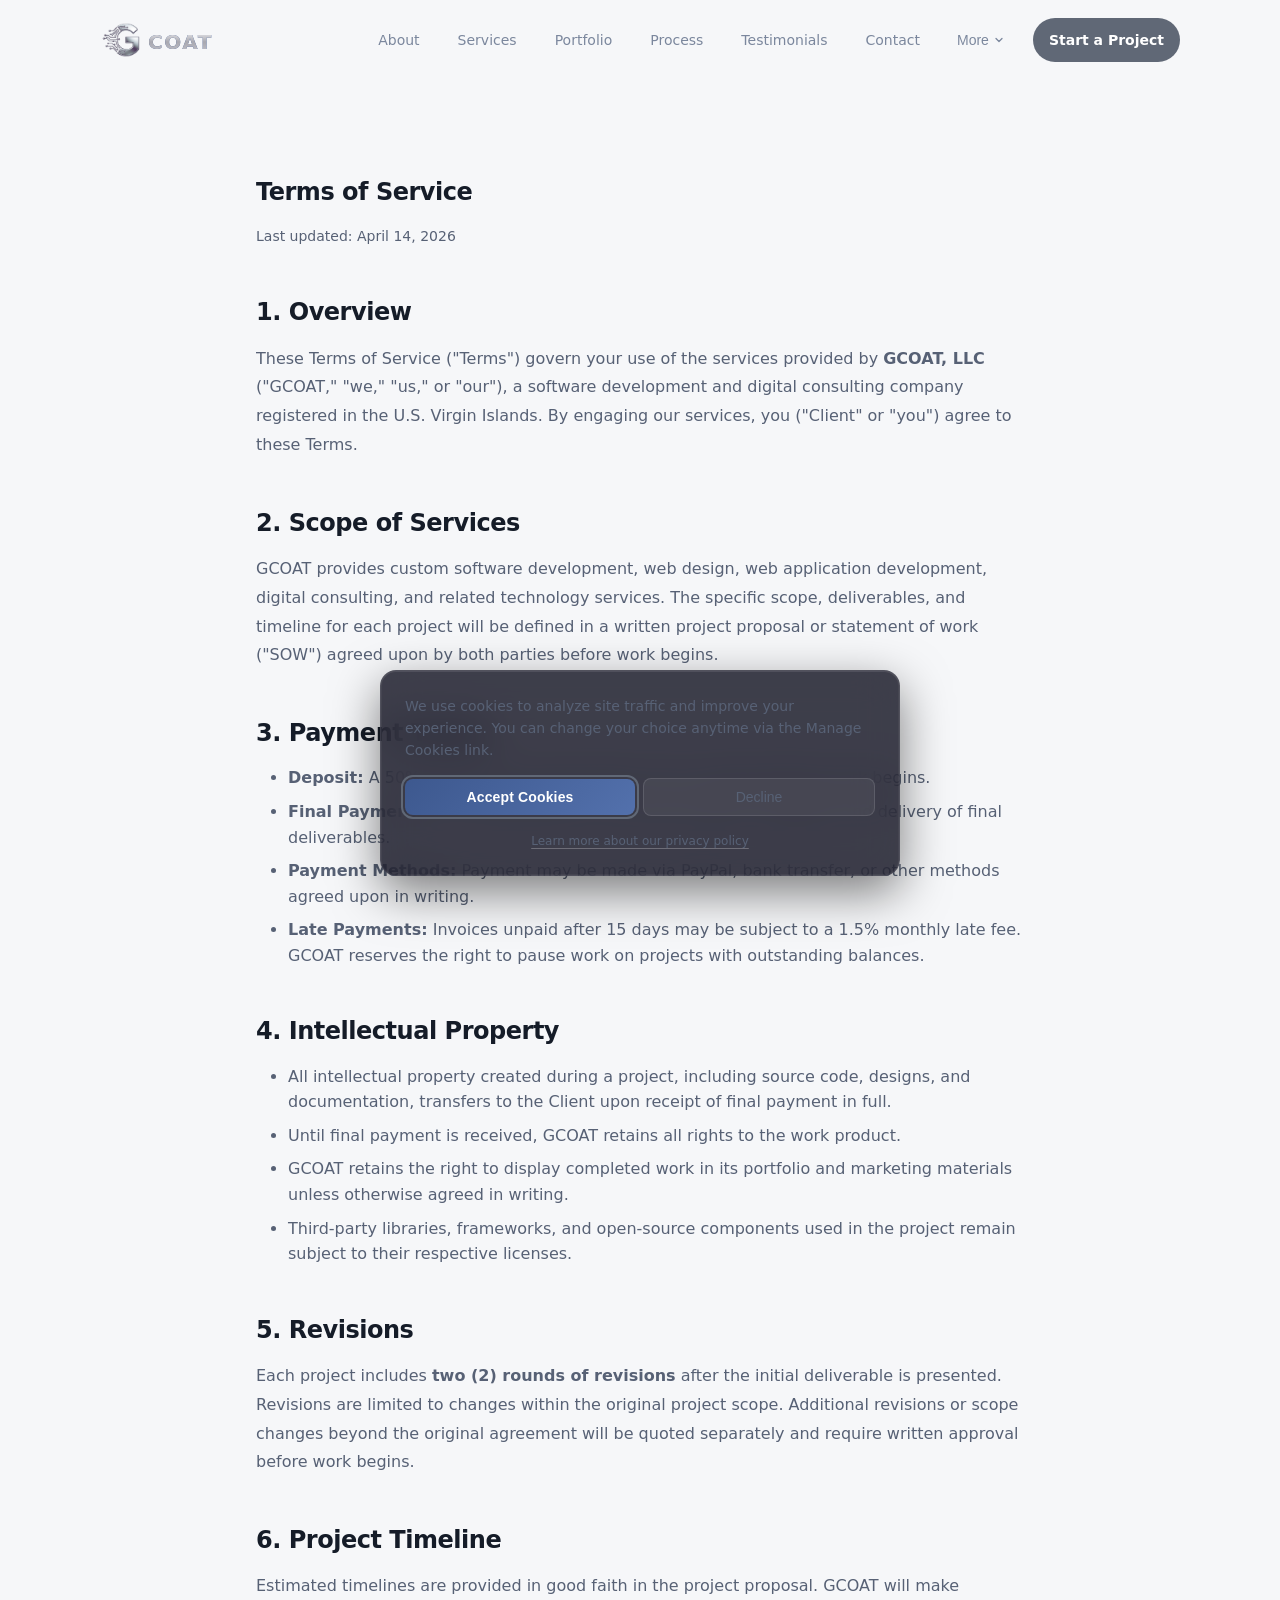
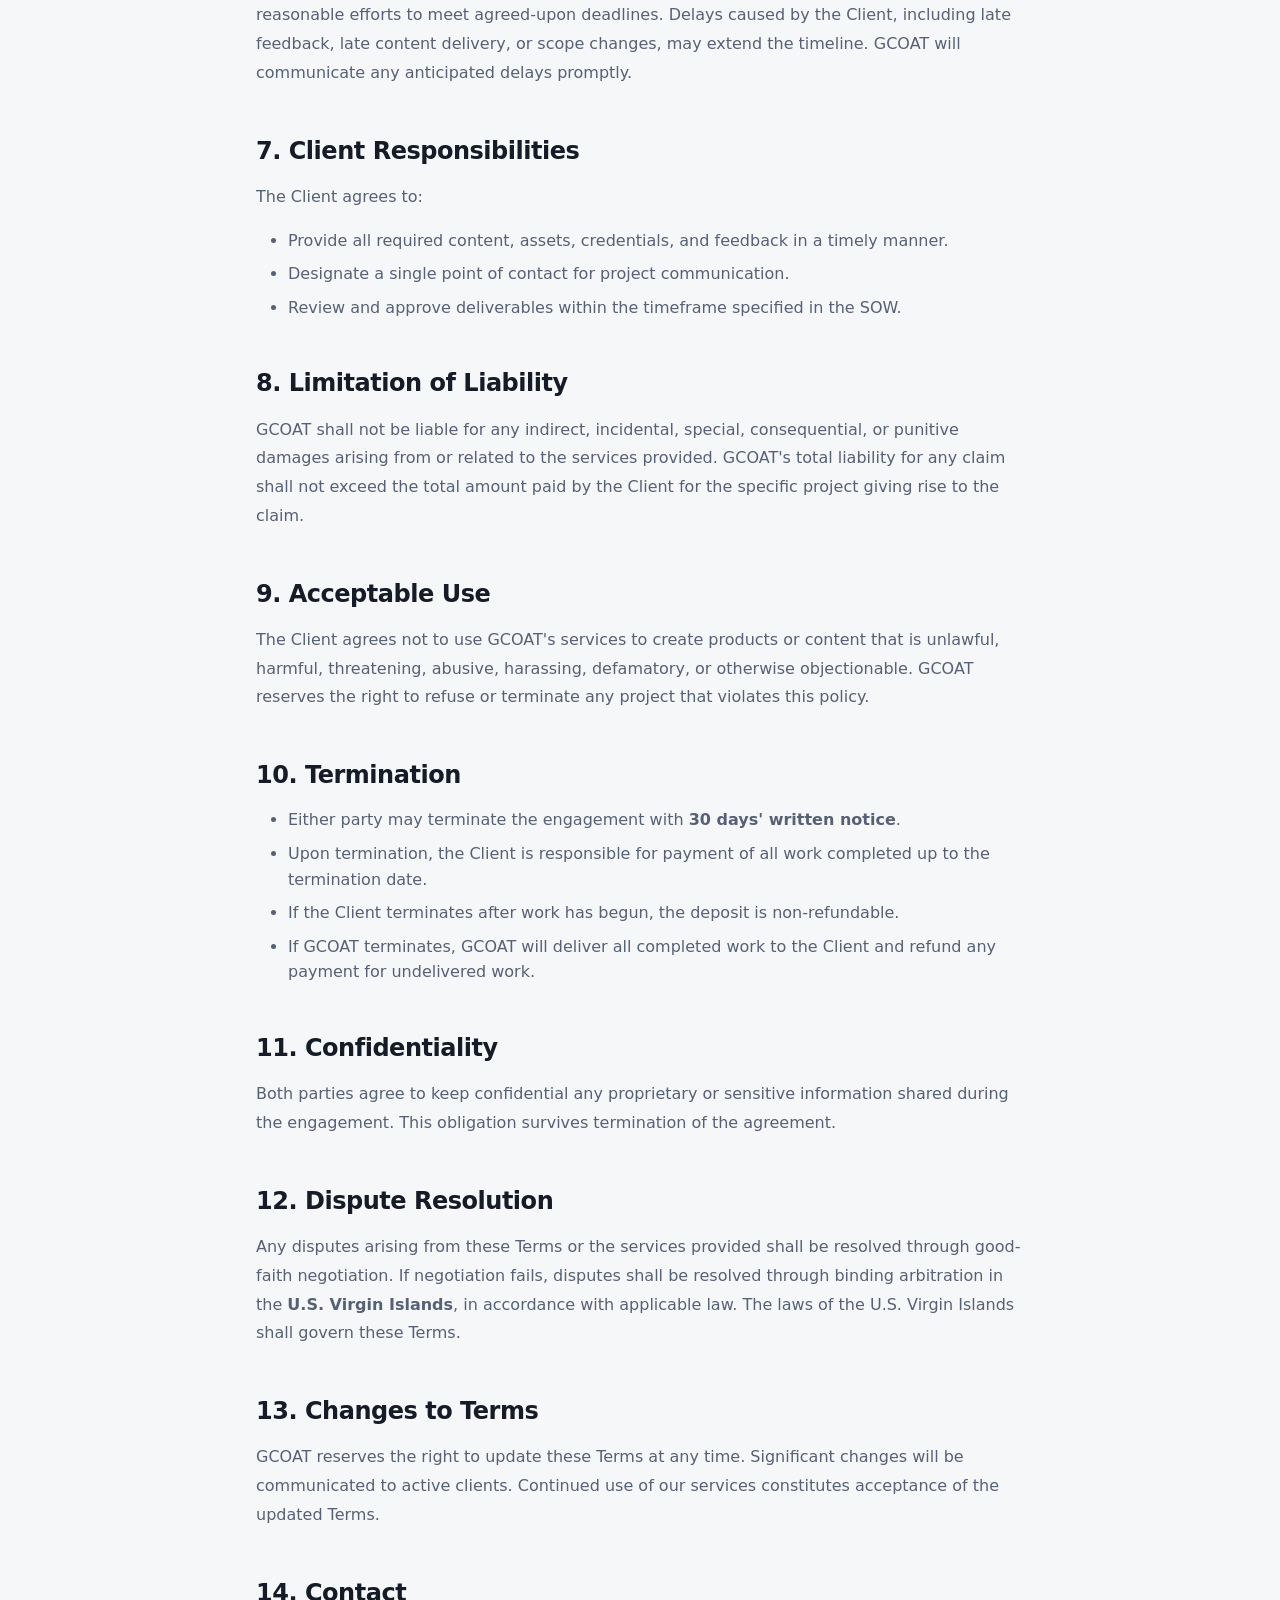
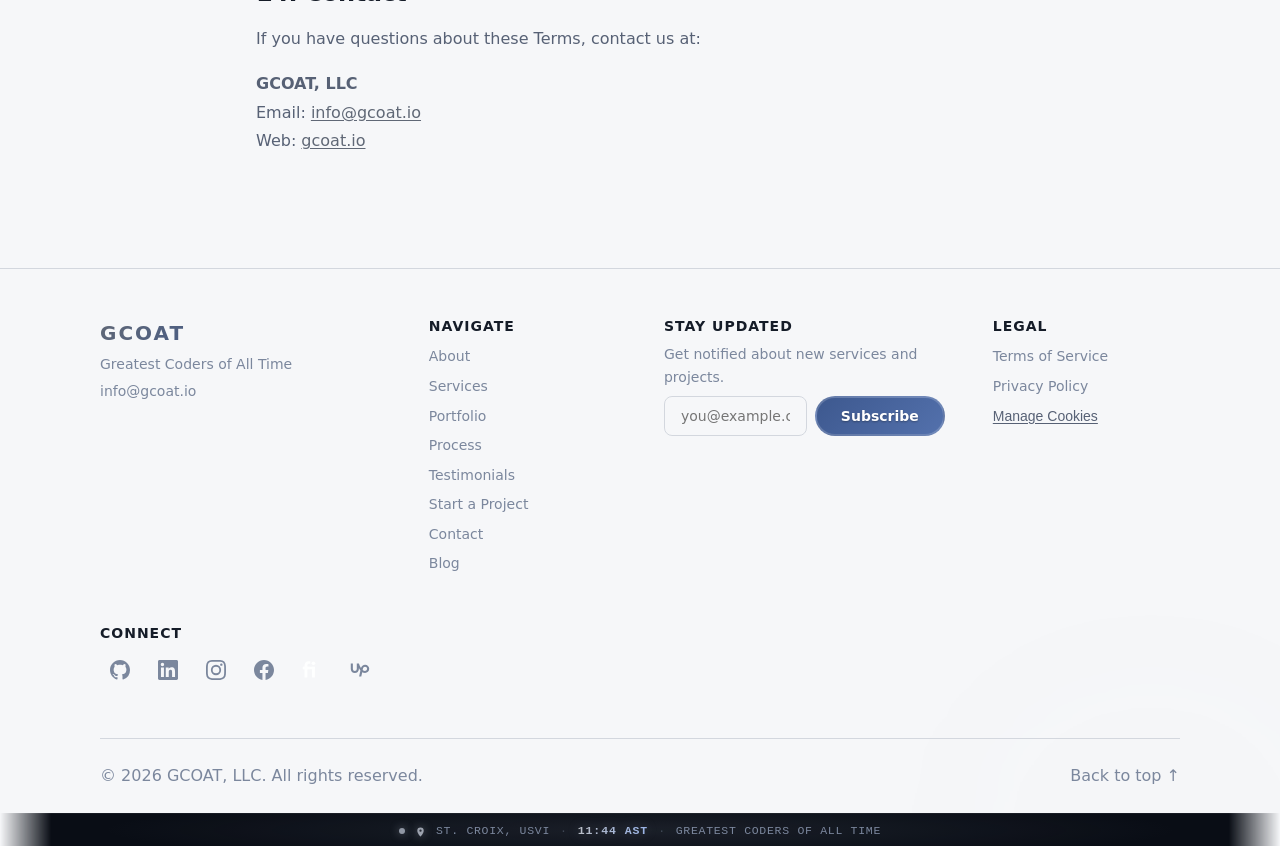
<file: frontend/terms.html>
<!doctype html>
<html lang="en">
  <head>
    <meta charset="UTF-8" />
    <meta name="viewport" content="width=device-width, initial-scale=1" />

    <title>Terms of Service | GCOAT</title>
    <meta
      name="description"
      content="Terms of Service for GCOAT, LLC. Software Development & Digital Consulting based in the US Virgin Islands."
    />
    <link rel="canonical" href="https://gcoat.io/terms.html" />

    <link
      rel="icon"
      href="assets/images/logos/favicon.ico"
      type="image/x-icon"
    />

    <meta property="og:title" content="Terms of Service | GCOAT" />
    <meta
      property="og:description"
      content="Terms of Service for GCOAT, LLC. Software Development & Digital Consulting based in the US Virgin Islands."
    />
    <meta
      property="og:image"
      content="https://gcoat.io/assets/images/og-image.png"
    />
    <meta property="og:url" content="https://gcoat.io/terms.html" />
    <meta property="og:type" content="website" />

    <meta name="twitter:card" content="summary_large_image" />
    <meta name="twitter:title" content="Terms of Service | GCOAT" />
    <meta
      name="twitter:description"
      content="Terms of Service for GCOAT, LLC. Software Development & Digital Consulting based in the US Virgin Islands."
    />
    <meta
      name="twitter:image"
      content="https://gcoat.io/assets/images/og-image.png"
    />

    <meta
      name="theme-color"
      content="#3265CC"
      media="(prefers-color-scheme: dark)"
    />
    <meta
      name="theme-color"
      content="#f4f5f7"
      media="(prefers-color-scheme: light)"
    />
    <link
      rel="apple-touch-icon"
      href="assets/images/logos/apple-touch-icon.png"
    />

    <meta
      http-equiv="Content-Security-Policy"
      content="default-src 'self'; script-src 'self' https://www.googletagmanager.com https://cdn.jsdelivr.net; style-src 'self' 'unsafe-inline' https://fonts.googleapis.com; img-src 'self' data: https: https://www.googletagmanager.com; font-src 'self' https://fonts.gstatic.com; connect-src 'self' https://oz8sqtiive.execute-api.us-east-1.amazonaws.com https://www.google-analytics.com https://region1.google-analytics.com https://www.googletagmanager.com"
    />

    <link rel="preconnect" href="https://fonts.googleapis.com" />
    <link rel="preconnect" href="https://fonts.gstatic.com" crossorigin />
    <link
      id="google-fonts-link"
      rel="stylesheet"
      href="https://fonts.googleapis.com/css2?family=Aldrich&family=Inter:wght@400;500;600;700&display=swap"
    />

    <script src="assets/js/init.js"></script>
    <link rel="stylesheet" href="assets/css/base.css" />
    <link rel="stylesheet" href="assets/css/layout.css" />
    <link rel="stylesheet" href="assets/css/components.css" />
  </head>
  <body>
    <a href="#main-content" class="skip-link">Skip to main content</a>

    <header class="site-header" role="banner">
      <div class="container header__inner">
        <a class="brand" href="./index.html">
          <img
            class="brand__logo"
            src="assets/images/logos/gcoat-logo.png"
            alt=""
          />
          <span class="brand__text">COAT</span>
        </a>
        <nav class="nav" aria-label="Primary navigation">
          <button
            class="nav__toggle js-nav-toggle"
            type="button"
            aria-expanded="false"
            aria-controls="nav-menu"
            aria-label="Open menu"
          >
            <span class="nav__toggle-bar"></span>
            <span class="nav__toggle-bar"></span>
            <span class="nav__toggle-bar"></span>
          </button>
          <div class="nav__menu" id="nav-menu">
            <a class="nav__link" href="./index.html#about">About</a>
            <a class="nav__link" href="./index.html#services">Services</a>
            <a class="nav__link" href="./index.html#portfolio">Portfolio</a>
            <a class="nav__link" href="./index.html#process">Process</a>
            <a class="nav__link" href="./index.html#testimonials"
              >Testimonials</a
            >
            <a class="nav__link" href="./index.html#contact">Contact</a>
            <div class="nav__dropdown">
              <button
                class="nav__link nav__dropdown-toggle"
                type="button"
                aria-expanded="false"
                aria-haspopup="true"
              >
                More
                <svg
                  class="nav__dropdown-arrow"
                  width="12"
                  height="12"
                  viewBox="0 0 24 24"
                  fill="none"
                  stroke="currentColor"
                  stroke-width="2.5"
                  stroke-linecap="round"
                  stroke-linejoin="round"
                  aria-hidden="true"
                >
                  <polyline points="6 9 12 15 18 9"></polyline>
                </svg>
              </button>
              <div class="nav__dropdown-menu">
                <a class="nav__dropdown-item" href="./blog.html">Blog</a>
              </div>
            </div>
            <a class="nav__cta" href="./start.html">Start a Project</a>
          </div>
          <button
            class="theme-toggle js-theme-toggle"
            type="button"
            aria-label="Switch to light mode"
          >
            <svg
              class="theme-toggle__icon theme-toggle__icon--sun"
              width="20"
              height="20"
              viewBox="0 0 24 24"
              fill="none"
              stroke="currentColor"
              stroke-width="2"
              stroke-linecap="round"
              stroke-linejoin="round"
              aria-hidden="true"
            >
              <circle cx="12" cy="12" r="5"></circle>
              <line x1="12" y1="1" x2="12" y2="3"></line>
              <line x1="12" y1="21" x2="12" y2="23"></line>
              <line x1="4.22" y1="4.22" x2="5.64" y2="5.64"></line>
              <line x1="18.36" y1="18.36" x2="19.78" y2="19.78"></line>
              <line x1="1" y1="12" x2="3" y2="12"></line>
              <line x1="21" y1="12" x2="23" y2="12"></line>
              <line x1="4.22" y1="19.78" x2="5.64" y2="18.36"></line>
              <line x1="18.36" y1="5.64" x2="19.78" y2="4.22"></line>
            </svg>
            <svg
              class="theme-toggle__icon theme-toggle__icon--moon"
              width="20"
              height="20"
              viewBox="0 0 24 24"
              fill="none"
              stroke="currentColor"
              stroke-width="2"
              stroke-linecap="round"
              stroke-linejoin="round"
              aria-hidden="true"
            >
              <path d="M21 12.79A9 9 0 1 1 11.21 3 7 7 0 0 0 21 12.79z"></path>
            </svg>
          </button>
        </nav>
      </div>
    </header>

    <main id="main-content">
      <section class="section container legal">
        <h1 class="section__title">Terms of Service</h1>
        <p class="legal__updated muted">Last updated: April 14, 2026</p>

        <h2>1. Overview</h2>
        <p>
          These Terms of Service ("Terms") govern your use of the services
          provided by <strong>GCOAT, LLC</strong> ("GCOAT," "we," "us," or
          "our"), a software development and digital consulting company
          registered in the U.S. Virgin Islands. By engaging our services, you
          ("Client" or "you") agree to these Terms.
        </p>

        <h2>2. Scope of Services</h2>
        <p>
          GCOAT provides custom software development, web design, web
          application development, digital consulting, and related technology
          services. The specific scope, deliverables, and timeline for each
          project will be defined in a written project proposal or statement of
          work ("SOW") agreed upon by both parties before work begins.
        </p>

        <h2>3. Payment Terms</h2>
        <ul>
          <li>
            <strong>Deposit:</strong> A 50% deposit of the total project cost is
            required before work begins.
          </li>
          <li>
            <strong>Final Payment:</strong> The remaining 50% is due upon
            project completion and delivery of final deliverables.
          </li>
          <li>
            <strong>Payment Methods:</strong> Payment may be made via PayPal,
            bank transfer, or other methods agreed upon in writing.
          </li>
          <li>
            <strong>Late Payments:</strong> Invoices unpaid after 15 days may be
            subject to a 1.5% monthly late fee. GCOAT reserves the right to
            pause work on projects with outstanding balances.
          </li>
        </ul>

        <h2>4. Intellectual Property</h2>
        <ul>
          <li>
            All intellectual property created during a project, including source
            code, designs, and documentation, transfers to the Client upon
            receipt of final payment in full.
          </li>
          <li>
            Until final payment is received, GCOAT retains all rights to the
            work product.
          </li>
          <li>
            GCOAT retains the right to display completed work in its portfolio
            and marketing materials unless otherwise agreed in writing.
          </li>
          <li>
            Third-party libraries, frameworks, and open-source components used
            in the project remain subject to their respective licenses.
          </li>
        </ul>

        <h2>5. Revisions</h2>
        <p>
          Each project includes
          <strong>two (2) rounds of revisions</strong> after the initial
          deliverable is presented. Revisions are limited to changes within the
          original project scope. Additional revisions or scope changes beyond
          the original agreement will be quoted separately and require written
          approval before work begins.
        </p>

        <h2>6. Project Timeline</h2>
        <p>
          Estimated timelines are provided in good faith in the project
          proposal. GCOAT will make reasonable efforts to meet agreed-upon
          deadlines. Delays caused by the Client, including late feedback, late
          content delivery, or scope changes, may extend the timeline. GCOAT
          will communicate any anticipated delays promptly.
        </p>

        <h2>7. Client Responsibilities</h2>
        <p>The Client agrees to:</p>
        <ul>
          <li>
            Provide all required content, assets, credentials, and feedback in a
            timely manner.
          </li>
          <li>
            Designate a single point of contact for project communication.
          </li>
          <li>
            Review and approve deliverables within the timeframe specified in
            the SOW.
          </li>
        </ul>

        <h2>8. Limitation of Liability</h2>
        <p>
          GCOAT shall not be liable for any indirect, incidental, special,
          consequential, or punitive damages arising from or related to the
          services provided. GCOAT's total liability for any claim shall not
          exceed the total amount paid by the Client for the specific project
          giving rise to the claim.
        </p>

        <h2>9. Acceptable Use</h2>
        <p>
          The Client agrees not to use GCOAT's services to create products or
          content that is unlawful, harmful, threatening, abusive, harassing,
          defamatory, or otherwise objectionable. GCOAT reserves the right to
          refuse or terminate any project that violates this policy.
        </p>

        <h2>10. Termination</h2>
        <ul>
          <li>
            Either party may terminate the engagement with
            <strong>30 days' written notice</strong>.
          </li>
          <li>
            Upon termination, the Client is responsible for payment of all work
            completed up to the termination date.
          </li>
          <li>
            If the Client terminates after work has begun, the deposit is
            non-refundable.
          </li>
          <li>
            If GCOAT terminates, GCOAT will deliver all completed work to the
            Client and refund any payment for undelivered work.
          </li>
        </ul>

        <h2>11. Confidentiality</h2>
        <p>
          Both parties agree to keep confidential any proprietary or sensitive
          information shared during the engagement. This obligation survives
          termination of the agreement.
        </p>

        <h2>12. Dispute Resolution</h2>
        <p>
          Any disputes arising from these Terms or the services provided shall
          be resolved through good-faith negotiation. If negotiation fails,
          disputes shall be resolved through binding arbitration in the
          <strong>U.S. Virgin Islands</strong>, in accordance with applicable
          law. The laws of the U.S. Virgin Islands shall govern these Terms.
        </p>

        <h2>13. Changes to Terms</h2>
        <p>
          GCOAT reserves the right to update these Terms at any time.
          Significant changes will be communicated to active clients. Continued
          use of our services constitutes acceptance of the updated Terms.
        </p>

        <h2>14. Contact</h2>
        <p>If you have questions about these Terms, contact us at:</p>
        <p>
          <strong>GCOAT, LLC</strong><br />
          Email: <a href="mailto:info@gcoat.io">info@gcoat.io</a><br />
          Web: <a href="https://gcoat.io">gcoat.io</a>
        </p>
      </section>
    </main>

    <footer class="site-footer" role="contentinfo">
      <div class="footer__aurora" aria-hidden="true">
        <div class="footer__aurora-band footer__aurora-band--1"></div>
      </div>
      <div class="container footer__grid">
        <div class="footer__brand">
          <span class="brand"><span class="brand__gradient">GCOAT</span></span>
          <p class="footer__tagline">Greatest Coders of All Time</p>
          <a class="footer__email" href="mailto:info@gcoat.io">info@gcoat.io</a>
        </div>

        <nav class="footer__nav" aria-label="Footer navigation">
          <h3 class="footer__heading">Navigate</h3>
          <ul class="footer__links" role="list">
            <li><a href="./index.html#about">About</a></li>
            <li><a href="./index.html#services">Services</a></li>
            <li><a href="./index.html#portfolio">Portfolio</a></li>
            <li><a href="./index.html#process">Process</a></li>
            <li><a href="./index.html#testimonials">Testimonials</a></li>
            <li><a href="./start.html">Start a Project</a></li>
            <li><a href="./index.html#contact">Contact</a></li>
            <li><a href="./blog.html">Blog</a></li>
          </ul>
        </nav>

        <div class="footer__newsletter">
          <h3 class="footer__heading">Stay Updated</h3>
          <p class="footer__newsletter-text">
            Get notified about new services and projects.
          </p>
          <form id="signup-form" class="footer__signup-form" novalidate>
            <div class="hp" aria-hidden="true">
              <label for="signup-website">Website</label>
              <input
                id="signup-website"
                name="website"
                type="text"
                autocomplete="off"
                tabindex="-1"
              />
            </div>
            <div class="footer__signup-row">
              <label class="sr-only" for="signup-email">Email address</label>
              <input
                class="input input--sm"
                id="signup-email"
                name="email"
                type="email"
                required
                autocomplete="email"
                maxlength="254"
                placeholder="you@example.com"
                aria-describedby="signup-email-error"
              />
              <button class="btn btn--primary btn--sm" type="submit">
                Subscribe
              </button>
            </div>
            <span
              id="signup-email-error"
              class="form-error"
              role="alert"
              hidden
            ></span>
            <div
              id="signup-status"
              class="form-status"
              role="status"
              hidden
            ></div>
          </form>
        </div>

        <nav class="footer__nav" aria-label="Legal">
          <h3 class="footer__heading">Legal</h3>
          <ul class="footer__links" role="list">
            <li>
              <a href="./terms.html" aria-current="page">Terms of Service</a>
            </li>
            <li><a href="./privacy.html">Privacy Policy</a></li>
            <li>
              <button
                class="footer__cookie-manage js-cookie-manage"
                type="button"
              >
                Manage Cookies
              </button>
            </li>
          </ul>
        </nav>

        <div class="footer__social">
          <h3 class="footer__heading">Connect</h3>
          <div class="footer__social-links">
            <a
              href="https://github.com/amalikrigger"
              target="_blank"
              rel="noopener noreferrer"
              aria-label="GitHub"
            >
              <svg
                width="20"
                height="20"
                viewBox="0 0 24 24"
                fill="currentColor"
                aria-hidden="true"
              >
                <path
                  d="M12 0C5.37 0 0 5.37 0 12c0 5.31 3.435 9.795 8.205 11.385.6.105.825-.255.825-.57 0-.285-.015-1.23-.015-2.235-3.015.555-3.795-.735-4.035-1.41-.135-.345-.72-1.41-1.23-1.695-.42-.225-1.02-.78-.015-.795.945-.015 1.62.87 1.845 1.23 1.08 1.815 2.805 1.305 3.495.99.105-.78.42-1.305.765-1.605-2.67-.3-5.46-1.335-5.46-5.925 0-1.305.465-2.385 1.23-3.225-.12-.3-.54-1.53.12-3.18 0 0 1.005-.315 3.3 1.23.96-.27 1.98-.405 3-.405s2.04.135 3 .405c2.295-1.56 3.3-1.23 3.3-1.23.66 1.65.24 2.88.12 3.18.765.84 1.23 1.905 1.23 3.225 0 4.605-2.805 5.625-5.475 5.925.435.375.81 1.095.81 2.22 0 1.605-.015 2.895-.015 3.3 0 .315.225.69.825.57A12.02 12.02 0 0024 12c0-6.63-5.37-12-12-12z"
                />
              </svg>
            </a>
            <a
              href="https://www.linkedin.com/company/gcoat-llc/"
              target="_blank"
              rel="noopener noreferrer"
              aria-label="LinkedIn"
            >
              <svg
                width="20"
                height="20"
                viewBox="0 0 24 24"
                fill="currentColor"
                aria-hidden="true"
              >
                <path
                  d="M20.447 20.452h-3.554v-5.569c0-1.328-.027-3.037-1.852-3.037-1.853 0-2.136 1.445-2.136 2.939v5.667H9.351V9h3.414v1.561h.046c.477-.9 1.637-1.85 3.37-1.85 3.601 0 4.267 2.37 4.267 5.455v6.286zM5.337 7.433a2.062 2.062 0 01-2.063-2.065 2.064 2.064 0 112.063 2.065zm1.782 13.019H3.555V9h3.564v11.452zM22.225 0H1.771C.792 0 0 .774 0 1.729v20.542C0 23.227.792 24 1.771 24h20.451C23.2 24 24 23.227 24 22.271V1.729C24 .774 23.2 0 22.222 0h.003z"
                />
              </svg>
            </a>
            <a
              href="https://www.instagram.com/gcoatstudio/"
              target="_blank"
              rel="noopener noreferrer"
              aria-label="Instagram"
            >
              <svg
                width="20"
                height="20"
                viewBox="0 0 24 24"
                fill="currentColor"
                aria-hidden="true"
              >
                <path
                  d="M12 2.163c3.204 0 3.584.012 4.85.07 3.252.148 4.771 1.691 4.919 4.919.058 1.265.069 1.645.069 4.849 0 3.205-.012 3.584-.069 4.849-.149 3.225-1.664 4.771-4.919 4.919-1.266.058-1.644.07-4.85.07-3.204 0-3.584-.012-4.849-.07-3.26-.149-4.771-1.699-4.919-4.92-.058-1.265-.07-1.644-.07-4.849 0-3.204.013-3.583.07-4.849.149-3.227 1.664-4.771 4.919-4.919 1.266-.057 1.645-.069 4.849-.069zM12 0C8.741 0 8.333.014 7.053.072 2.695.272.273 2.69.073 7.052.014 8.333 0 8.741 0 12c0 3.259.014 3.668.072 4.948.2 4.358 2.618 6.78 6.98 6.98C8.333 23.986 8.741 24 12 24c3.259 0 3.668-.014 4.948-.072 4.354-.2 6.782-2.618 6.979-6.98.059-1.28.073-1.689.073-4.948 0-3.259-.014-3.667-.072-4.947-.196-4.354-2.617-6.78-6.979-6.98C15.668.014 15.259 0 12 0zm0 5.838a6.162 6.162 0 100 12.324 6.162 6.162 0 000-12.324zM12 16a4 4 0 110-8 4 4 0 010 8zm6.406-11.845a1.44 1.44 0 100 2.881 1.44 1.44 0 000-2.881z"
                />
              </svg>
            </a>
            <a
              href="https://www.facebook.com/gcoatstudio/"
              target="_blank"
              rel="noopener noreferrer"
              aria-label="Facebook"
            >
              <svg
                width="20"
                height="20"
                viewBox="0 0 24 24"
                fill="currentColor"
                aria-hidden="true"
              >
                <path
                  d="M24 12.073C24 5.405 18.627 0 12 0S0 5.405 0 12.073c0 6.019 4.388 11.01 10.125 11.927v-8.437H7.078v-3.49h3.047V9.41c0-3.007 1.792-4.669 4.533-4.669 1.312 0 2.686.235 2.686.235v2.953h-1.513c-1.491 0-1.956.928-1.956 1.879v2.256h3.328l-.532 3.49h-2.796V24C19.612 23.083 24 18.092 24 12.073z"
                />
              </svg>
            </a>
            <a
              href="https://fiverr.com/amalikrigger"
              target="_blank"
              rel="noopener noreferrer"
              aria-label="Fiverr"
            >
              <img
                src="assets/images/icons/icon-fiverr.svg"
                width="20"
                height="20"
                alt=""
                aria-hidden="true"
                style="filter: brightness(0) invert(1); opacity: 0.9"
              />
            </a>
            <a
              href="https://www.upwork.com/freelancers/~0142ed03fe8dfcadee"
              target="_blank"
              rel="noopener noreferrer"
              aria-label="Upwork"
            >
              <svg
                width="20"
                height="20"
                viewBox="-1 2.5 26 19"
                fill="currentColor"
                aria-hidden="true"
              >
                <path
                  d="M18.561 13.158c-1.102 0-2.135-.467-3.074-1.227l.228-1.076.008-.042c.207-1.143.849-3.06 2.839-3.06a2.705 2.705 0 012.703 2.703 2.707 2.707 0 01-2.704 2.702zm0-8.14c-2.539 0-4.51 1.649-5.31 4.366-1.22-1.834-2.148-4.036-2.687-5.892H7.828v7.112a2.551 2.551 0 01-2.547 2.548 2.55 2.55 0 01-2.545-2.548V3.492H0v7.112c0 2.914 2.37 5.303 5.281 5.303 2.913 0 5.283-2.389 5.283-5.303v-1.19c.529 1.107 1.182 2.229 1.974 3.221l-1.673 7.873h2.797l1.213-5.71c1.063.679 2.285 1.109 3.686 1.109 3 0 5.439-2.452 5.439-5.45 0-3-2.439-5.439-5.439-5.439z"
                />
              </svg>
            </a>
          </div>
        </div>
      </div>
      <div class="container footer__bottom">
        <p class="muted">
          &copy; <span id="year"></span> GCOAT, LLC. All rights reserved.
        </p>
        <a class="footer__back-to-top muted js-back-to-top" href="#main-content"
          >Back to top ↑</a
        >
      </div>

      <!-- Studio bottom bar — shared across every page's footer -->
      <div class="site-topbar site-topbar--bottom" aria-label="Studio status and local time">
        <span class="site-topbar__dot" aria-hidden="true"></span>
        <svg
          class="site-topbar__pin"
          viewBox="0 0 24 24"
          width="11"
          height="11"
          aria-hidden="true"
        >
          <path
            fill="currentColor"
            d="M12 2a7 7 0 0 0-7 7c0 5.25 7 13 7 13s7-7.75 7-13a7 7 0 0 0-7-7zm0 9.5A2.5 2.5 0 1 1 12 6.5a2.5 2.5 0 0 1 0 5z"
          />
        </svg>
        <span class="site-topbar__label">St. Croix, USVI</span>
        <span class="site-topbar__sep" aria-hidden="true">·</span>
        <span
          id="site-clock-time"
          class="site-topbar__clock"
          data-timezone="America/St_Thomas"
        >--:-- AST</span>
        <span class="site-topbar__sep site-topbar__sep--hide-sm" aria-hidden="true">·</span>
        <span class="site-topbar__label site-topbar__label--hide-sm">Greatest Coders of All Time</span>
      </div>
    </footer>

    <!-- Cookie Consent Banner -->
    <div
      id="cookie-banner"
      class="cookie-banner"
      role="dialog"
      aria-label="Cookie consent"
      hidden
    >
      <div class="cookie-banner__inner">
        <p class="cookie-banner__text">
          We use cookies to analyze site traffic and improve your experience.
          You can change your choice anytime via the Manage Cookies link.
        </p>
        <div class="cookie-banner__actions">
          <button class="cookie-banner__accept js-cookie-accept" type="button">
            Accept Cookies
          </button>
          <button
            class="cookie-banner__decline js-cookie-decline"
            type="button"
          >
            Decline
          </button>
        </div>
        <a class="cookie-banner__learn" href="./privacy.html"
          >Learn more about our privacy policy</a
        >
      </div>
    </div>

    <div
      id="status-announcer"
      aria-live="polite"
      aria-atomic="true"
      class="sr-only"
    ></div>

    <noscript>
      <p>This site works best with JavaScript enabled for dynamic features.</p>
    </noscript>

    <script src="assets/js/config.js"></script>
    <script type="module" src="assets/js/main.js"></script>
    <script src="assets/js/scroll-progress.js"></script>
    <script src="assets/js/site-clock.js"></script>
    <script type="module" src="assets/js/consent-bootstrap.js"></script>
  </body>
</html>
</file>
<file: frontend/assets/css/base.css>
/* ==========================================================================
   base.css — Design tokens, reset, typography, global defaults, utilities
   ========================================================================== */

/* ── Design Tokens ── */

/* ── HSL Primitives — modified by color scheme presets / sliders ── */
:root {
  /* Primary accent (Monochrome default: neutral gray) */
  --hue-primary: 220;
  --sat-primary: 10%;
  --light-primary: 45%;

  /* Secondary accent (Monochrome default: soft accent blue) */
  --hue-secondary: 220;
  --sat-secondary: 60%;
  --light-secondary: 50%;

  /* Color scheme presets — override via data-scheme attribute */
  /* Scheme: monochrome (default) — gray / single accent */
  /* Scheme: electric — blue-violet / chartreuse */
  /* Scheme: midnight — purple / cyan */
  /* Scheme: ember — crimson / warm gold */
  /* Scheme: forest — emerald / lime */

  /* Typography — updated by font changer */
  --font-heading: "Aldrich", system-ui, sans-serif;
  --font-body: "Inter", system-ui, sans-serif;
  --font-family-mono: "SFMono-Regular", Consolas, "Liberation Mono", Menlo, monospace;
  /* Forge mono — always JetBrains Mono (preloaded in <head>) for stats,
     timestamps, technical microcopy, section kickers. */
  --font-mono: "JetBrains Mono", "SFMono-Regular", Consolas, "Liberation Mono", Menlo, monospace;

  /* Letter-spacing tokens for tighter large headings (modern-premium feel) */
  --tracking-tight: -0.01em;
  --tracking-tighter: -0.02em;

  --font-size-xs: 0.75rem;
  --font-size-sm: 0.875rem;
  --font-size-base: 1rem;
  --font-size-md: 1.125rem;
  --font-size-lg: 1.25rem;
  --font-size-xl: 1.5rem;
  --font-size-2xl: 2rem;
  --font-size-3xl: 2.75rem;
  --font-size-4xl: 3.5rem;

  --font-weight-normal: 400;
  --font-weight-medium: 500;
  --font-weight-semibold: 600;
  --font-weight-bold: 700;
  --font-weight-extrabold: 800;

  --line-height-tight: 1.15;
  --line-height-snug: 1.3;
  --line-height-base: 1.6;
  --line-height-loose: 1.8;

  /* Spacing (8px base) */
  --spacing-xs: 4px;
  --spacing-sm: 8px;
  --spacing-md: 16px;
  --spacing-lg: 24px;
  --spacing-xl: 32px;
  --spacing-2xl: 48px;
  --spacing-3xl: 64px;
  --spacing-4xl: 96px;
  --spacing-5xl: 128px;

  /* Border Radius */
  --radius-sm: 4px;
  --radius-md: 8px;
  --radius-lg: 16px;
  --radius-xl: 24px;
  --radius-full: 9999px;

  /* Transitions (legacy, kept for backwards-compat) */
  --transition-fast: 150ms ease;
  --transition-base: 250ms ease;
  --transition-slow: 400ms ease;
  --transition-reveal: 600ms cubic-bezier(0.16, 1, 0.3, 1);
  --transition-stagger: 80ms;

  /* Forge motion tokens — canonical named easings / durations / stagger.
     Use these for new styles. Existing transitions keep working via the
     legacy tokens above and migrate opportunistically. */
  --ease-enter:      cubic-bezier(0.16, 1, 0.3, 1);
  --ease-exit:       cubic-bezier(0.7, 0, 0.84, 0);
  --ease-loop:       cubic-bezier(0.45, 0, 0.55, 1);

  --dur-fast:        180ms;
  --dur-base:        320ms;
  --dur-expressive:  720ms;

  --stagger:         70ms;

  /* Forge form tokens — used by the .form--floating floating-label pattern.
     The rest-y value centers the label inside a standard 44px input once
     we account for form-group top padding. Mobile overrides live in the
     @media block at the bottom of this file. */
  --input-min-height:          44px;
  --form-group-pad-top:        22px;  /* reserved space for floated label */
  --form-label-rest-y:         36px;  /* vertical center of rest-state label */
  --form-label-textarea-rest-y: calc(var(--form-group-pad-top) + var(--spacing-sm) + 10px);
  --form-label-float-y:        2px;
  --form-label-scale:          0.85;

  /* Forge elevation tokens — semantic shadow scale layered on top of legacy
     --shadow-sm/md/lg/xl. New components should use these. */
  --shadow-flat:  0 0 0 1px hsl(0 0% 100% / 0.06);
  --shadow-lift:  0 2px 4px hsl(0 0% 0% / 0.35),
                  0 8px 16px hsl(0 0% 0% / 0.25),
                  0 0 0 1px hsl(0 0% 100% / 0.08);
  --shadow-pop:   0 4px 8px hsl(0 0% 0% / 0.4),
                  0 20px 40px hsl(0 0% 0% / 0.3),
                  0 0 0 1px hsl(0 0% 100% / 0.12),
                  0 0 32px -8px hsl(var(--hue-secondary) var(--sat-secondary) var(--light-secondary) / 0.4);
  --shadow-forge: 0 0 0 1px hsl(var(--hue-secondary) var(--sat-secondary) var(--light-secondary) / 0.6),
                  0 0 24px -4px hsl(var(--hue-secondary) var(--sat-secondary) var(--light-secondary) / 0.65),
                  0 0 60px -12px hsl(var(--hue-secondary) calc(var(--sat-secondary) - 10%) calc(var(--light-secondary) + 20%) / 0.5);

  /* Navbar compact-state sizing (A/B-able via :root[data-navbar-compact]).
     Default (no attribute) = "taller" recommended state. */
  --nav-compact-inner-min: 64px;
  --nav-compact-pad-y:     var(--spacing-sm);
  --nav-compact-logo:      40px;
  --nav-compact-cta-min:   36px;
  --nav-compact-cta-pad-y: 8px;
  --nav-compact-brand-fs:  var(--font-size-md);

  /* Z-index scale */
  --z-dropdown: 100;
  --z-sticky: 200;
  --z-overlay: 300;
  --z-modal: 400;
  --z-toast: 500;

  /* Layout widths */
  --width-content: 720px;
  --width-wide: 1080px;
  --width-max: 1280px;
}

/* ── Navbar compact-state A/B variants ──
   Three options surfaced in the design panel so the user can flip between
   current (pre-polish), taller (new default), tallest. */
:root[data-navbar-compact="current"] {
  --nav-compact-inner-min: 48px;
  --nav-compact-pad-y:     var(--spacing-xs);
  --nav-compact-logo:      32px;
  --nav-compact-cta-min:   28px;
  --nav-compact-cta-pad-y: 4px;
  --nav-compact-brand-fs:  var(--font-size-base);
}

:root[data-navbar-compact="tallest"] {
  --nav-compact-inner-min: 80px;
  --nav-compact-pad-y:     var(--spacing-md);
  --nav-compact-logo:      48px;
  --nav-compact-cta-min:   44px;
  --nav-compact-cta-pad-y: 10px;
  --nav-compact-brand-fs:  var(--font-size-lg);
}

/* ── Dark Theme (default) ── */
:root,
[data-theme="dark"] {
  --color-primary: hsl(var(--hue-primary) var(--sat-primary) var(--light-primary));
  --color-primary-light: hsl(var(--hue-primary) calc(var(--sat-primary) - 10%) 65%);
  --color-primary-dark: hsl(var(--hue-primary) var(--sat-primary) 30%);
  --color-secondary: hsl(var(--hue-secondary) var(--sat-secondary) var(--light-secondary));
  --color-secondary-light: hsl(var(--hue-secondary) calc(var(--sat-secondary) - 10%) 60%);
  --color-secondary-dark: hsl(var(--hue-secondary) var(--sat-secondary) 32%);

  --color-success: #22c55e;
  --color-warning: #f59e0b;
  --color-error: #ef4444;
  --color-info: #3b82f6;

  --color-bg: hsl(220 40% 8%);
  --color-surface: hsl(220 35% 12%);
  --color-text: hsl(220 60% 96%);
  --color-text-light: hsl(220 25% 70%);
  --color-text-inverse: #ffffff;
  --color-muted: hsl(220 25% 70%);
  --color-border: hsl(0 0% 100% / 0.12);
  --color-border-hover: hsl(0 0% 100% / 0.22);

  --color-focus: var(--color-secondary);
  --color-link: var(--color-primary-light);
  --color-link-visited: hsl(var(--hue-primary) 40% 60%);

  --gradient-hero: linear-gradient(135deg, hsl(220 40% 8%) 0%, hsl(var(--hue-primary) 60% 14%) 50%, hsl(220 40% 8%) 100%);
  --gradient-cta: linear-gradient(135deg, hsl(var(--hue-primary) clamp(40%, calc(var(--sat-primary) + 30%), 90%) clamp(28%, calc(var(--light-primary) - 8%), 42%)), hsl(var(--hue-primary) clamp(35%, calc(var(--sat-primary) + 20%), 85%) clamp(35%, calc(var(--light-primary) + 2%), 50%)));
  --gradient-text: linear-gradient(135deg, var(--color-primary), var(--color-secondary));
  --gradient-card: linear-gradient(145deg, hsl(0 0% 100% / 0.05) 0%, hsl(0 0% 100% / 0.02) 100%);

  --shadow-sm: 0 1px 2px hsl(0 0% 0% / 0.2);
  --shadow-md: 0 4px 6px hsl(0 0% 0% / 0.25);
  --shadow-lg: 0 10px 24px hsl(0 0% 0% / 0.3);
  --shadow-xl: 0 20px 60px hsl(0 0% 0% / 0.4);
}

/* ── Light Theme ── */
[data-theme="light"] {
  --color-primary: hsl(var(--hue-primary) var(--sat-primary) 42%);
  --color-primary-light: hsl(var(--hue-primary) calc(var(--sat-primary) - 10%) 55%);
  --color-primary-dark: hsl(var(--hue-primary) var(--sat-primary) 32%);
  --color-secondary: hsl(var(--hue-secondary) var(--sat-secondary) 38%);
  --color-secondary-light: hsl(var(--hue-secondary) calc(var(--sat-secondary) - 10%) 50%);
  --color-secondary-dark: hsl(var(--hue-secondary) var(--sat-secondary) 28%);

  --color-success: #16a34a;
  --color-warning: #d97706;
  --color-error: #dc2626;
  --color-info: #2563eb;

  --color-bg: hsl(220 20% 97%);
  --color-surface: hsl(220 20% 100%);
  --color-text: hsl(220 30% 12%);
  --color-text-light: hsl(220 15% 40%);
  --color-text-inverse: #ffffff;
  --color-muted: hsl(220 15% 55%);
  --color-border: hsl(220 15% 85%);
  --color-border-hover: hsl(220 15% 70%);

  --color-focus: hsl(var(--hue-primary) var(--sat-primary) 42%);
  --color-link: hsl(var(--hue-primary) var(--sat-primary) 42%);
  --color-link-visited: hsl(var(--hue-primary) 40% 35%);

  --gradient-hero: linear-gradient(135deg, hsl(220 20% 97%) 0%, hsl(var(--hue-primary) 30% 92%) 50%, hsl(220 20% 97%) 100%);
  --gradient-cta: linear-gradient(135deg, hsl(var(--hue-primary) clamp(40%, calc(var(--sat-primary) + 30%), 90%) clamp(30%, calc(var(--light-primary) - 5%), 45%)), hsl(var(--hue-primary) clamp(35%, calc(var(--sat-primary) + 20%), 85%) clamp(38%, calc(var(--light-primary) + 5%), 52%)));
  --gradient-text: linear-gradient(135deg, var(--color-primary), var(--color-secondary));
  --gradient-card: linear-gradient(145deg, hsl(0 0% 100% / 0.8) 0%, hsl(0 0% 100% / 0.4) 100%);

  --shadow-sm: 0 1px 2px hsl(220 15% 75% / 0.2);
  --shadow-md: 0 4px 6px hsl(220 15% 75% / 0.15);
  --shadow-lg: 0 10px 24px hsl(220 15% 75% / 0.2);
  --shadow-xl: 0 20px 60px hsl(220 15% 75% / 0.25);
}

/* ── Color Scheme Presets ── */
[data-scheme="electric"] {
  --hue-primary: 250;
  --sat-primary: 90%;
  --light-primary: 44%;
  --hue-secondary: 60;
  --sat-secondary: 90%;
  --light-secondary: 44%;
}

[data-scheme="midnight"] {
  --hue-primary: 270;
  --sat-primary: 80%;
  --light-primary: 50%;
  --hue-secondary: 185;
  --sat-secondary: 85%;
  --light-secondary: 50%;
}

[data-scheme="ember"] {
  --hue-primary: 350;
  --sat-primary: 85%;
  --light-primary: 48%;
  --hue-secondary: 40;
  --sat-secondary: 90%;
  --light-secondary: 50%;
}

[data-scheme="forest"] {
  --hue-primary: 155;
  --sat-primary: 75%;
  --light-primary: 38%;
  --hue-secondary: 80;
  --sat-secondary: 80%;
  --light-secondary: 48%;
}

/* ── Arcade mode ── */
[data-mode="arcade"] {
  --hue-primary: 239;
  --sat-primary: 84%;
  --light-primary: 67%;
  --hue-secondary: 185;
  --sat-secondary: 80%;
  --light-secondary: 53%;

  --color-primary: hsl(var(--hue-primary) var(--sat-primary) var(--light-primary));
  --color-primary-light: hsl(var(--hue-primary) calc(var(--sat-primary) - 10%) 72%);
  --color-primary-dark: hsl(var(--hue-primary) var(--sat-primary) 55%);
  --color-secondary: hsl(var(--hue-secondary) var(--sat-secondary) var(--light-secondary));
  --color-secondary-light: hsl(var(--hue-secondary) calc(var(--sat-secondary) - 10%) 65%);
  --color-secondary-dark: hsl(var(--hue-secondary) var(--sat-secondary) 40%);

  --color-success: #10b981;
  --color-warning: #f59e0b;
  --color-error: #ef4444;
  --color-info: #6366f1;

  --color-bg: #080810;
  --color-surface: #0d0d18;
  --color-text: #ffffff;
  --color-text-light: rgba(255, 255, 255, 0.7);
  --color-text-inverse: #080810;
  --color-muted: rgba(255, 255, 255, 0.5);
  --color-border: rgba(255, 255, 255, 0.08);
  --color-border-hover: rgba(255, 255, 255, 0.15);

  --color-focus: #22d3ee;
  --color-link: #8b5cf6;
  --color-link-visited: #a78bfa;

  --gradient-hero: linear-gradient(135deg, #080810 0%, #121220 50%, #080810 100%);
  --gradient-cta: linear-gradient(135deg, #6366f1, #8b5cf6);
  --gradient-text: linear-gradient(135deg, #6366f1, #22d3ee);
  --gradient-card: linear-gradient(145deg, rgba(255, 255, 255, 0.05) 0%, rgba(255, 255, 255, 0.02) 100%);
}

/* ── Theme Transition ── */
body.theme-transitioning,
body.theme-transitioning *,
body.theme-transitioning *::before,
body.theme-transitioning *::after {
  transition: background-color 0.3s ease, color 0.3s ease, border-color 0.3s ease, box-shadow 0.3s ease !important;
}

/* ── Font Pairings ── */
/* Default is Aldrich + Inter, set in :root above */
[data-font="tech"] {
  --font-heading: "Space Grotesk", system-ui, sans-serif;
  --font-body: "Inter", system-ui, sans-serif;
}

[data-font="tektur"] {
  --font-heading: "Tektur", system-ui, sans-serif;
  --font-body: "Inter", system-ui, sans-serif;
}

[data-font="days-one"] {
  --font-heading: "Days One", system-ui, sans-serif;
  --font-body: "Inter", system-ui, sans-serif;
}

[data-font="jockey-one"] {
  --font-heading: "Jockey One", system-ui, sans-serif;
  --font-body: "Inter", system-ui, sans-serif;
}

[data-font="farro"] {
  --font-heading: "Farro", system-ui, sans-serif;
  --font-body: "Inter", system-ui, sans-serif;
}

[data-font="reddit-mono"] {
  --font-heading: "Reddit Mono", "SFMono-Regular", Consolas, monospace;
  --font-body: "Inter", system-ui, sans-serif;
}

[data-font="classic"] {
  --font-heading: "Playfair Display", Georgia, serif;
  --font-body: "Source Sans 3", system-ui, sans-serif;
}

[data-font="crimson"] {
  --font-heading: "Crimson Pro", Georgia, serif;
  --font-body: "Inter", system-ui, sans-serif;
}

[data-font="geometric"] {
  --font-heading: "Outfit", system-ui, sans-serif;
  --font-body: "DM Sans", system-ui, sans-serif;
}

[data-font="mono"] {
  --font-heading: "JetBrains Mono", "SFMono-Regular", monospace;
  --font-body: "IBM Plex Sans", system-ui, sans-serif;
}

[data-font="system"] {
  --font-heading: system-ui, -apple-system, "Segoe UI", Roboto, sans-serif;
  --font-body: system-ui, -apple-system, "Segoe UI", Roboto, sans-serif;
}

/* ── CSS Reset ── */
*,
*::before,
*::after {
  box-sizing: border-box;
  margin: 0;
  padding: 0;
}

html {
  font-size: 100%;
  scroll-behavior: smooth;
  -webkit-text-size-adjust: 100%;
  /* Replace iOS/Android gray tap overlay with our own :active feedback
     (see "Mobile tap feedback" in components.css). */
  -webkit-tap-highlight-color: transparent;
}

body {
  font-family: var(--font-body);
  font-size: var(--font-size-base);
  line-height: var(--line-height-base);
  color: var(--color-text);
  background: var(--color-bg);
  min-height: 100vh;
  min-height: 100dvh;
  overflow-x: hidden;
  overflow-x: clip;
  -webkit-font-smoothing: antialiased;
  -moz-osx-font-smoothing: grayscale;
}

h1, h2, h3, h4, h5, h6 {
  font-family: var(--font-heading);
  line-height: var(--line-height-snug);
}

/* Tighten letter-spacing on large headings for a modern-premium feel.
   Applies via font-size thresholds so small headings stay untouched. */
h1, h2, .hero__title {
  letter-spacing: var(--tracking-tighter);
}

h3, h4 {
  letter-spacing: var(--tracking-tight);
}

/* Mono utility — JetBrains Mono for numeric/technical microcopy. */
.mono,
code,
kbd,
samp {
  font-family: var(--font-mono);
  font-variant-numeric: tabular-nums;
  letter-spacing: 0;
}

img,
svg {
  display: block;
  max-width: 100%;
  height: auto;
}

a {
  color: var(--color-link);
  text-decoration: none;
  cursor: pointer;
  transition: color var(--transition-fast);
}

a:visited {
  color: var(--color-link-visited);
}

code {
  font-family: var(--font-family-mono);
}

/* ── Focus states ── */
:focus-visible {
  outline: 2px solid var(--color-focus);
  outline-offset: 2px;
}

/* ── Utilities ── */
.muted {
  color: var(--color-muted);
}

.sr-only {
  position: absolute;
  width: 1px;
  height: 1px;
  padding: 0;
  margin: -1px;
  overflow: hidden;
  clip: rect(0, 0, 0, 0);
  white-space: nowrap;
  border: 0;
}

.skip-link {
  position: absolute;
  top: -100%;
  left: 0;
  z-index: var(--z-overlay);
  padding: var(--spacing-xs) var(--spacing-sm);
  background: var(--color-primary);
  color: var(--color-text-inverse);
}

.skip-link:focus {
  top: 0;
}

/* ── Scroll Reveal ── */
/* Gated behind .js class added by init.js — content stays visible if JS fails */
.js .reveal {
  opacity: 0;
  transform: translateY(30px);
  transition: opacity var(--transition-reveal), transform var(--transition-reveal);
}

.js .reveal--left {
  opacity: 0;
  transform: translateX(-30px);
  transition: opacity var(--transition-reveal), transform var(--transition-reveal);
}

.js .reveal--right {
  opacity: 0;
  transform: translateX(30px);
  transition: opacity var(--transition-reveal), transform var(--transition-reveal);
}

.js .reveal--scale {
  opacity: 0;
  transform: scale(0.95);
  transition: opacity var(--transition-reveal), transform var(--transition-reveal);
}

.reveal.is-visible,
.reveal--left.is-visible,
.reveal--right.is-visible,
.reveal--scale.is-visible {
  opacity: 1;
  transform: translate(0) scale(1);
}

/* Stagger children */
.stagger > .reveal:nth-child(1) { transition-delay: calc(0 * var(--transition-stagger)); }
.stagger > .reveal:nth-child(2) { transition-delay: calc(1 * var(--transition-stagger)); }
.stagger > .reveal:nth-child(3) { transition-delay: calc(2 * var(--transition-stagger)); }
.stagger > .reveal:nth-child(4) { transition-delay: calc(3 * var(--transition-stagger)); }
.stagger > .reveal:nth-child(5) { transition-delay: calc(4 * var(--transition-stagger)); }
.stagger > .reveal:nth-child(6) { transition-delay: calc(5 * var(--transition-stagger)); }

/* ── Reduced Motion ── */
/* Narrow viewports get tighter form spacing + smaller label. Because the
   tokens live on :root, any .form--floating instance picks these up. */
@media (max-width: 520px) {
  :root {
    --form-group-pad-top: 20px;
    --form-label-rest-y: 34px;
  }
}

@media (prefers-reduced-motion: reduce) {
  *,
  *::before,
  *::after {
    animation-duration: 0.01ms !important;
    animation-iteration-count: 1 !important;
    transition-duration: 0.01ms !important;
    scroll-behavior: auto !important;
  }

  .js .reveal,
  .js .reveal--left,
  .js .reveal--right,
  .js .reveal--scale {
    opacity: 1;
    transform: none;
  }
}

/* ── Print Styles ── */
@media print {
  *,
  *::before,
  *::after {
    background: transparent !important;
    color: #000 !important;
    box-shadow: none !important;
    text-shadow: none !important;
  }

  a,
  a:visited {
    text-decoration: underline;
  }

  a[href]::after {
    content: " (" attr(href) ")";
  }

  nav,
  .skip-link,
  .no-print {
    display: none !important;
  }

  body {
    font-size: 12pt;
    line-height: 1.5;
    overflow-x: visible !important;
  }

  /* Hide loader, splash, and mode UI */
  .loader,
  #loading-screen,
  .splash,
  #mode-splash,
  .design-panel,
  .design-panel-trigger,
  .design-panel__backdrop {
    display: none !important;
  }

  /* Hide fixed-position interactive elements */
  .cursor-blob,
  .scroll-progress,
  .fab-cta,
  .sticky-bar,
  .mobile-sticky-bar {
    display: none !important;
  }

  /* Hide canvases and WebGL */
  canvas,
  .hero__canvas,
  .process__stars,
  .services__fire-canvas,
  .blog-bg,
  .blog-bg__canvas,
  .confetti-canvas {
    display: none !important;
  }

  /* Hide aurora bands, nebulae, and decorative overlays */
  [class*="__aurora"],
  .process__nebula,
  .process__shooting-star,
  .process__cursor-trail,
  .about__cursor-trail,
  .services__cursor-trail,
  .portfolio__decoration,
  .footer__aurora {
    display: none !important;
  }

  /* Hide hero decorative elements */
  .hero__orb,
  .hero__firefly,
  .hero__grain,
  .hero__scroll,
  .hero__bg {
    display: none !important;
  }

  /* Hide portfolio underwater decorations */
  .portfolio__fish,
  .portfolio__octopus,
  .portfolio__rain,
  .portfolio__ray,
  .portfolio__seaweed,
  .portfolio__bubble,
  .portfolio__vent-bubble,
  .portfolio__vent-mega,
  .portfolio__particles,
  .portfolio__surface,
  .portfolio__depth,
  .portfolio__fog,
  .portfolio__cursor-trail {
    display: none !important;
  }

  /* Hide marquee animations */
  .marquee {
    display: none !important;
  }

  /* Ensure fixed backgrounds don't print */
  .hero,
  .cta-band,
  section {
    position: relative !important;
    break-inside: avoid;
  }

  /* Reset sticky header */
  .site-header {
    position: relative !important;
  }

  /* Ensure text is readable */
  .gradient-text {
    -webkit-text-fill-color: #000 !important;
    background: none !important;
  }

  /* Show content that's hidden by JS reveal */
  .reveal,
  .reveal--left,
  .reveal--right,
  .reveal--scale {
    opacity: 1 !important;
    transform: none !important;
  }

  /* Ensure images print */
  img {
    max-width: 100% !important;
    break-inside: avoid;
  }

  /* Disable backdrop-filter for print */
  .hero__glass,
  .process__card,
  .site-header {
    backdrop-filter: none !important;
    -webkit-backdrop-filter: none !important;
  }

  /* Page breaks */
  h1, h2, h3 {
    break-after: avoid;
  }

  .section {
    break-before: auto;
  }
}
</file>
<file: frontend/assets/css/layout.css>
/* ==========================================================================
   layout.css — Page-level structural layout
   ========================================================================== */

.container {
  width: min(var(--width-wide), 100% - 2 * var(--spacing-lg));
  margin-inline: auto;
}

.container--narrow {
  width: min(var(--width-content), 100% - 2 * var(--spacing-lg));
  margin-inline: auto;
}

/* ── Header ── */
.site-header {
  position: sticky;
  top: 0;
  z-index: var(--z-sticky);
  /* IMPORTANT: no background / backdrop-filter here. Both are delegated
     to the ::before pseudo-element below so that the header element
     itself does not create a new containing block for position: fixed
     descendants (the mobile nav drawer depends on tracking the
     viewport, not the header box). */
  border-bottom: 1px solid transparent;
  transition: border-color 0.3s ease,
              box-shadow 0.3s ease,
              min-height 0.3s ease,
              padding 0.3s ease;
}

.site-header::before {
  content: "";
  position: absolute;
  inset: 0;
  z-index: -1;
  pointer-events: none;
  background: transparent;
  backdrop-filter: none;
  -webkit-backdrop-filter: none;
  transition: background 0.4s ease,
              backdrop-filter 0.4s ease,
              -webkit-backdrop-filter 0.4s ease;
}

.site-header.is-scrolled::before {
  background: rgba(11, 18, 32, 0.85);
  backdrop-filter: blur(12px);
  -webkit-backdrop-filter: blur(12px);
}

.site-header.is-scrolled {
  border-bottom-color: var(--color-border);
  box-shadow: var(--shadow-sm);
}

[data-mode="arcade"] .site-header.is-scrolled::before {
  background: rgba(8, 8, 16, 0.85);
}

.site-header.is-compact::before {
  background: rgba(11, 18, 32, 0.92);
  backdrop-filter: blur(20px) saturate(180%);
  -webkit-backdrop-filter: blur(20px) saturate(180%);
}

[data-mode="arcade"] .site-header.is-compact::before {
  background: rgba(8, 8, 16, 0.92);
}

.site-header.is-compact .header__inner {
  min-height: var(--nav-compact-inner-min, 64px);
  padding-top: var(--nav-compact-pad-y, var(--spacing-sm));
  padding-bottom: var(--nav-compact-pad-y, var(--spacing-sm));
  transition: min-height var(--dur-base, 320ms) var(--ease-enter, ease),
              padding var(--dur-base, 320ms) var(--ease-enter, ease);
}

.site-header.is-compact .brand {
  font-size: var(--nav-compact-brand-fs, var(--font-size-md));
}

.site-header.is-compact .brand__logo {
  height: var(--nav-compact-logo, 40px);
  width: var(--nav-compact-logo, 40px);
  transition: height var(--dur-base, 320ms) var(--ease-enter, ease),
              width var(--dur-base, 320ms) var(--ease-enter, ease);
}

.site-header.is-compact .brand__text {
  font-size: var(--nav-compact-brand-fs, var(--font-size-md));
}

.site-header.is-compact .nav__cta {
  min-height: var(--nav-compact-cta-min, 36px);
  padding-top: var(--nav-compact-cta-pad-y, 8px);
  padding-bottom: var(--nav-compact-cta-pad-y, 8px);
}

[data-theme="light"] .site-header.is-scrolled {
  background: rgba(244, 245, 247, 0.88);
}

[data-theme="light"] .site-header.is-compact {
  background: rgba(244, 245, 247, 0.94);
}

.header__inner {
  display: flex;
  align-items: center;
  justify-content: space-between;
  padding: var(--spacing-md) 0;
  min-height: 64px;
  transition: min-height var(--dur-base, 320ms) var(--ease-enter, ease),
              padding var(--dur-base, 320ms) var(--ease-enter, ease);
}

/* ── Hero ── */
.hero {
  position: relative;
  /* Chain: old browsers fall back to 100vh (which iOS can inflate past
     the visible viewport, eating content). Modern iOS uses svh (small
     viewport = URL-bar-visible state → content never cut off), then
     dvh for the most current engines (dynamic fill of visible area). */
  min-height: 100vh;
  min-height: 100svh;
  min-height: 100dvh;
  display: flex;
  align-items: center;
  overflow: hidden;
  border-bottom: 2px solid var(--color-secondary);
  box-shadow: 0 2px 12px 0 color-mix(in srgb, var(--color-secondary) 40%, transparent);
}

.hero__bg {
  position: absolute;
  inset: 0;
  background: var(--gradient-hero);
  z-index: 0;
}

.hero__inner {
  position: relative;
  z-index: 4;
  display: grid;
  gap: var(--spacing-lg);
  padding: var(--spacing-3xl) 0;
}

/* ── Sections ── */
.section {
  padding: var(--spacing-3xl) 0;
  /* Clamp horizontal overflow at the section level — many sections have
     decorative absolute children (bolts, fish, leaves, rays, etc.) that
     extend slightly past the viewport edge. overflow-x: clip stops any
     of them contributing to page-level horizontal scroll without
     affecting vertical layout. */
  overflow-x: clip;
}

/* Belt-and-suspenders #4 — clamp the main element so any horizontal
   overflow from a non-.section descendant (cookie banner, fixed
   overlays, etc.) can't bubble up to a page-level scroll either. */
.site-main {
  overflow-x: clip;
  max-width: 100%;
}

.section--alt {
  background: rgba(255, 255, 255, 0.03);
  border-top: 1px solid var(--color-border);
  border-bottom: 1px solid var(--color-border);
}

/* ── Background Image Sections ──
   Apply .section--bg to any section with a background image.
   Set the image via inline style: style="--bg-image: url('...')"
   The overlay automatically adapts to the active color scheme. */
.section--bg {
  position: relative;
  overflow: hidden;
  background: var(--bg-image) center / cover no-repeat;
}

.section--bg::after {
  content: "";
  position: absolute;
  inset: 0;
  background: linear-gradient(
    135deg,
    hsla(var(--hue-primary), var(--sat-primary), var(--light-primary), 0.12),
    hsla(var(--hue-secondary), var(--sat-secondary), var(--light-secondary), 0.08)
  );
  mix-blend-mode: color;
  z-index: 1;
  pointer-events: none;
}

.section--bg > * {
  position: relative;
  z-index: 2;
}

/* Dark overlay variant — semi-transparent fade for text readability. */
.section--bg-dark::after {
  background: linear-gradient(
    to bottom,
    rgba(11, 18, 32, 0.55),
    rgba(11, 18, 32, 0.7)
  );
  mix-blend-mode: normal;
  z-index: 1;
}

.section--bg-dark > * {
  z-index: 2;
}

/* ── About Layout ── */
.about__grid {
  display: grid;
  gap: var(--spacing-2xl);
  align-items: start;
}

/* ── Services Grid ── */
.services__grid {
  display: grid;
  gap: var(--spacing-md);
  grid-template-columns: 1fr;
}

/* ── Portfolio Grid ── */
#portfolio {
  position: relative;
  overflow: hidden;
}

#portfolio > .container {
  position: relative;
  z-index: 1;
}

.portfolio__grid {
  display: grid;
  gap: var(--spacing-lg);
  grid-template-columns: 1fr;
}

/* ── Process (Space Theme) ── */
#process {
  position: relative;
  overflow: hidden;
  clip-path: inset(0);
}

#process > .container {
  position: relative;
  z-index: 1;
}

.process__cosmos {
  position: fixed;
  inset: 0;
  z-index: 0;
  pointer-events: none;
}

.process__stars {
  position: absolute;
  inset: 0;
  width: 100%;
  height: 100%;
}

.process__timeline {
  display: grid;
  gap: var(--spacing-xl);
  max-width: 680px;
  margin-inline: auto;
  position: relative;
  padding-left: 56px;
}

/* Orbital path — glowing gradient line */
.process__timeline::before {
  content: "";
  position: absolute;
  left: 20px;
  top: 0;
  bottom: 0;
  width: 3px;
  background: linear-gradient(
    180deg,
    hsl(var(--hue-primary) var(--sat-primary) 60%) 0%,
    hsl(var(--hue-secondary) var(--sat-secondary) 60%) 40%,
    hsl(var(--hue-primary) var(--sat-primary) 55%) 70%,
    hsl(var(--hue-primary) var(--sat-primary) 35% / 0.2) 100%
  );
  border-radius: var(--radius-full);
  box-shadow:
    0 0 6px hsl(var(--hue-primary) var(--sat-primary) 55% / 0.4),
    0 0 16px hsl(var(--hue-primary) var(--sat-primary) 55% / 0.2),
    0 0 32px hsl(var(--hue-secondary) var(--sat-secondary) 50% / 0.1);
  opacity: 0;
  transition: opacity 1.2s ease;
}

#process.is-in-view .process__timeline::before {
  opacity: 1;
}

/* ── Testimonials Grid ── */
.testimonials__grid {
  display: grid;
  gap: var(--spacing-md);
  grid-template-columns: 1fr;
}

/* ── CTA Band ── */
.cta-band {
  background: var(--gradient-hero);
  text-align: center;
}

/* ── Intake Page ── */
.intake-page {
  padding-top: var(--spacing-4xl);
}

/* ── Contact Layout ── */
.contact__grid {
  position: relative;
  z-index: 1;
  display: grid;
  gap: var(--spacing-2xl);
}

/* ── Footer Layout ── */
.site-footer {
  position: relative;
  overflow: hidden;
  padding: var(--spacing-2xl) 0 var(--spacing-lg);
  border-top: 1px solid var(--color-border);
}

/* When the studio bottom bar is present as the last footer child, drop
   the footer's bottom padding so the bar sits flush with the page end. */
.site-footer:has(.site-topbar--bottom) {
  padding-bottom: 0;
}

.footer__grid {
  display: grid;
  gap: var(--spacing-2xl);
  grid-template-columns: 1fr;
}

.footer__bottom {
  display: flex;
  justify-content: space-between;
  align-items: center;
  gap: var(--spacing-md);
  flex-wrap: wrap;
  padding-top: var(--spacing-lg);
  margin-top: var(--spacing-2xl);
  border-top: 1px solid var(--color-border);
}

/* ── Form Row (two-column) ── */
.form-row {
  display: grid;
  gap: var(--spacing-lg);
  grid-template-columns: 1fr;
  margin-bottom: var(--spacing-xs);
}

/* ── Responsive ── */
@media (min-width: 480px) {
  .services__grid {
    grid-template-columns: repeat(2, 1fr);
  }

  .form-row {
    grid-template-columns: 1fr 1fr;
  }
}

@media (min-width: 768px) {
  .hero {
    min-height: 100vh;
    min-height: 100svh;
    min-height: 100dvh;
  }

  .hero__inner {
    padding: var(--spacing-4xl) 0;
  }

  .section {
    padding: var(--spacing-4xl) 0;
  }

  .about__grid {
    grid-template-columns: 1.5fr 1fr;
  }

  .services__grid {
    grid-template-columns: repeat(2, 1fr);
  }

  .portfolio__grid {
    grid-template-columns: repeat(2, 1fr);
  }

  .testimonials__grid {
    grid-template-columns: repeat(2, 1fr);
  }

  .contact__grid {
    grid-template-columns: 1.5fr 1fr;
  }

  .footer__grid {
    grid-template-columns: repeat(2, 1fr);
  }
}

@media (min-width: 1024px) {
  .services__grid {
    grid-template-columns: repeat(3, 1fr);
  }

  .portfolio__grid {
    grid-template-columns: repeat(3, 1fr);
  }

  .testimonials__grid {
    grid-template-columns: repeat(3, 1fr);
  }

  .process__timeline {
    max-width: 720px;
    gap: var(--spacing-2xl);
  }

  .footer__grid {
    grid-template-columns: 1.5fr 1fr 1.5fr 1fr;
  }
}

@media (min-width: 1280px) {
  .hero__inner {
    padding: var(--spacing-5xl) 0;
  }
}

/* ── Extra-small screen fixes (320px) ── */
@media (max-width: 359px) {
  .container {
    width: min(var(--width-wide), 100% - 2 * var(--spacing-md));
  }

  .container--narrow {
    width: min(var(--width-content), 100% - 2 * var(--spacing-md));
  }

  .hero__inner {
    padding: var(--spacing-2xl) 0;
  }

  .section {
    padding: var(--spacing-2xl) 0;
  }

  .footer__bottom {
    flex-direction: column;
    text-align: center;
  }
}
</file>
<file: frontend/assets/css/components.css>
/* ==========================================================================
   components.css — Reusable UI components
   ========================================================================== */

/* ── Brand / Nav ── */
.brand {
  display: inline-flex;
  align-items: center;
  gap: 0;
  font-weight: var(--font-weight-bold);
  letter-spacing: 0.3px;
  color: var(--color-text);
  text-decoration: none;
}

.brand__logo {
  height: 48px;
  width: 48px;
  object-fit: cover;
  border-radius: 50%;
  transition: height var(--dur-base, 320ms) var(--ease-enter, ease),
              width var(--dur-base, 320ms) var(--ease-enter, ease);
}

.brand__text {
  font-family: var(--font-heading, "Aldrich", sans-serif);
  font-size: var(--font-size-lg, 1.25rem);
  font-weight: var(--font-weight-bold);
  letter-spacing: 0.08em;
  line-height: 1;
  margin-top: 4px; /* visual centering with G logo */
  background: linear-gradient(180deg, #e8e8ec 0%, #a8a8b0 50%, #c0c0c8 100%);
  -webkit-background-clip: text;
  -webkit-text-fill-color: transparent;
  background-clip: text;
  transition: font-size var(--dur-base, 320ms) var(--ease-enter, ease);
}

.brand:visited {
  color: var(--color-text);
}

.nav {
  display: flex;
  align-items: center;
  gap: var(--spacing-md);
}

.nav__menu {
  display: flex;
  gap: var(--spacing-xs);
}

.nav__link {
  color: var(--color-muted);
  min-height: 44px;
  display: inline-flex;
  align-items: center;
  position: relative;
  padding: var(--spacing-sm) var(--spacing-md);
  border-radius: var(--radius-full);
  border: 1px solid transparent;
  font-size: var(--font-size-sm);
  font-weight: var(--font-weight-medium);
  cursor: pointer;
  transition:
    color 0.3s ease,
    background 0.3s ease,
    text-shadow 0.3s ease,
    border-color 0.3s ease,
    box-shadow 0.3s ease,
    backdrop-filter 0.3s ease;
}

/* ── Animated Underline Indicator ── */
.nav__link::after {
  content: "";
  position: absolute;
  bottom: 0;
  left: 0;
  right: 0;
  margin-inline: auto;
  width: 0;
  height: 2px;
  background: linear-gradient(
    90deg,
    var(--color-primary),
    var(--color-secondary)
  );
  border-radius: 1px;
  transition: width 0.3s cubic-bezier(0.32, 0.72, 0, 1);
  box-shadow: 0 0 6px
    hsl(
      var(--hue-primary, 220) var(--sat-primary, 10%)
        var(--light-primary, 45%) / 0.25
    );
}

/* ── Gradient Glow on Hover ── */
.nav__link:hover {
  color: var(--color-text);
  background: radial-gradient(
    ellipse at center,
    hsl(
      var(--hue-primary, 220) var(--sat-primary, 10%)
        var(--light-primary, 45%) / 0.08
    ),
    transparent 70%
  );
  text-shadow: 0 0 12px
    hsl(
      var(--hue-primary, 220) var(--sat-primary, 10%)
        var(--light-primary, 45%) / 0.25
    );
}

.nav__link:hover::after {
  width: 60%;
}

.nav__link:visited {
  color: var(--color-muted);
}

/* ── Glass Pill on Active Link ── */
.nav__link.is-active {
  color: var(--color-text);
  background: rgba(255, 255, 255, 0.1);
  backdrop-filter: blur(8px);
  -webkit-backdrop-filter: blur(8px);
  border-color: rgba(255, 255, 255, 0.12);
  box-shadow:
    inset 0 1px 0 rgba(255, 255, 255, 0.08),
    0 1px 4px rgba(0, 0, 0, 0.15);
}

/* No underline when glass pill is active — pick one, not both */
.nav__link.is-active::after {
  width: 0;
}

[data-theme="light"] .nav__link:hover {
  background: radial-gradient(
    ellipse at center,
    hsl(
      var(--hue-primary, 220) var(--sat-primary, 10%)
        var(--light-primary, 45%) / 0.1
    ),
    transparent 70%
  );
  text-shadow: none;
}

[data-theme="light"] .nav__link.is-active {
  background: rgba(0, 0, 0, 0.05);
  border-color: rgba(0, 0, 0, 0.06);
  box-shadow: inset 0 1px 0 rgba(255, 255, 255, 0.5);
}

/* ── Nav Dropdown ── */
.nav__dropdown {
  position: relative;
}

.nav__dropdown-toggle {
  display: inline-flex;
  align-items: center;
  gap: 4px;
  background: none;
  border: none;
  cursor: pointer;
}

.nav__dropdown-arrow {
  transition: transform 0.35s cubic-bezier(0.34, 1.56, 0.64, 1);
}

.nav__dropdown.is-open .nav__dropdown-arrow {
  transform: rotate(180deg);
}

.nav__dropdown-menu {
  position: absolute;
  top: calc(100% + 10px);
  right: -8px;
  min-width: 180px;
  padding: 6px;
  background: rgba(20, 20, 40, 0.85);
  -webkit-backdrop-filter: blur(20px) saturate(1.4);
  backdrop-filter: blur(20px) saturate(1.4);
  border: 1px solid rgba(255, 255, 255, 0.12);
  border-radius: 14px;
  box-shadow:
    0 12px 40px rgba(0, 0, 0, 0.5),
    0 0 0 1px rgba(255, 255, 255, 0.04) inset,
    0 1px 0 rgba(255, 255, 255, 0.06) inset;
  z-index: 100;
  /* animation setup */
  opacity: 0;
  visibility: hidden;
  transform: translateY(-6px) scale(0.96);
  transform-origin: top right;
  transition:
    opacity 0.3s cubic-bezier(0.16, 1, 0.3, 1),
    transform 0.3s cubic-bezier(0.16, 1, 0.3, 1),
    visibility 0.3s;
  overflow: hidden;
}

/* gradient accent line at top */
.nav__dropdown-menu::before {
  content: "";
  position: absolute;
  top: 0;
  left: 12px;
  right: 12px;
  height: 2px;
  background: linear-gradient(
    90deg,
    transparent,
    hsl(var(--hue-primary, 220) var(--sat-primary, 10%) 55%),
    hsl(var(--hue-secondary, 220) var(--sat-secondary, 10%) 60%),
    transparent
  );
  border-radius: 2px;
  opacity: 0;
  transform: scaleX(0);
  transition:
    transform 0.4s cubic-bezier(0.16, 1, 0.3, 1) 0.1s,
    opacity 0.3s ease 0.1s;
}

/* ambient glow behind menu */
.nav__dropdown-menu::after {
  content: "";
  position: absolute;
  top: -20px;
  left: 50%;
  transform: translateX(-50%);
  width: 80%;
  height: 40px;
  background: radial-gradient(
    ellipse,
    hsl(var(--hue-primary, 220) var(--sat-primary, 10%) 50% / 0.2),
    transparent 70%
  );
  pointer-events: none;
  opacity: 0;
  transition: opacity 0.4s ease 0.15s;
  z-index: -1;
}

.nav__dropdown.is-open .nav__dropdown-menu {
  opacity: 1;
  visibility: visible;
  transform: translateY(0) scale(1);
}

.nav__dropdown.is-open .nav__dropdown-menu::before {
  opacity: 1;
  transform: scaleX(1);
}

.nav__dropdown.is-open .nav__dropdown-menu::after {
  opacity: 1;
}

.nav__dropdown-item {
  display: flex;
  align-items: center;
  gap: 10px;
  padding: 10px 14px;
  color: var(--color-text);
  text-decoration: none;
  font-size: var(--font-size-sm);
  white-space: nowrap;
  border-radius: 10px;
  position: relative;
  transition:
    background 0.2s ease,
    color 0.2s ease,
    transform 0.2s ease;
  /* stagger entrance */
  opacity: 0;
  transform: translateX(8px);
}

.nav__dropdown.is-open .nav__dropdown-item {
  opacity: 1;
  transform: translateX(0);
  transition:
    background 0.2s ease,
    color 0.2s ease,
    transform 0.2s ease,
    opacity 0.3s cubic-bezier(0.16, 1, 0.3, 1);
}

/* stagger each item (up to 5) */
.nav__dropdown.is-open .nav__dropdown-item:nth-child(1) {
  transition-delay: 0.08s;
}
.nav__dropdown.is-open .nav__dropdown-item:nth-child(2) {
  transition-delay: 0.14s;
}
.nav__dropdown.is-open .nav__dropdown-item:nth-child(3) {
  transition-delay: 0.2s;
}
.nav__dropdown.is-open .nav__dropdown-item:nth-child(4) {
  transition-delay: 0.26s;
}
.nav__dropdown.is-open .nav__dropdown-item:nth-child(5) {
  transition-delay: 0.32s;
}

.nav__dropdown-item:hover {
  background: rgba(255, 255, 255, 0.1);
  transform: translateX(3px);
}

/* left accent bar on hover */
.nav__dropdown-item::before {
  content: "";
  position: absolute;
  left: 4px;
  top: 50%;
  transform: translateY(-50%) scaleY(0);
  width: 3px;
  height: 60%;
  border-radius: 3px;
  background: linear-gradient(
    180deg,
    hsl(var(--hue-primary, 220) var(--sat-primary, 10%) 55%),
    hsl(var(--hue-secondary, 220) var(--sat-secondary, 10%) 60%)
  );
  transition: transform 0.25s cubic-bezier(0.34, 1.56, 0.64, 1);
}

.nav__dropdown-item:hover::before {
  transform: translateY(-50%) scaleY(1);
}

.nav__dropdown-item:visited {
  color: var(--color-text);
}

[data-theme="light"] .nav__dropdown-menu {
  background: rgba(255, 255, 255, 0.88);
  border-color: rgba(0, 0, 0, 0.08);
  box-shadow:
    0 12px 40px rgba(0, 0, 0, 0.12),
    0 0 0 1px rgba(0, 0, 0, 0.03) inset;
}

[data-theme="light"] .nav__dropdown-item:hover {
  background: rgba(0, 0, 0, 0.05);
}

/* Reduced motion — instant show/hide, no stagger */
@media (prefers-reduced-motion: reduce) {
  .nav__dropdown-menu {
    transition: none;
  }
  .nav__dropdown-menu::before,
  .nav__dropdown-menu::after {
    transition: none;
  }
  .nav__dropdown-item {
    opacity: 1;
    transform: none;
    transition: background 0.15s ease;
  }
  .nav__dropdown.is-open .nav__dropdown-item {
    transition-delay: 0s;
  }
  .nav__dropdown-item::before {
    transition: none;
  }
}

/* ── Nav CTA Pill ── */
.nav__cta {
  display: inline-flex;
  align-items: center;
  min-height: 36px;
  padding: var(--spacing-xs) var(--spacing-md);
  margin-left: var(--spacing-sm);
  font-size: var(--font-size-sm);
  font-weight: var(--font-weight-semibold);
  color: #fff;
  background: var(--color-primary);
  border-radius: var(--radius-full);
  text-decoration: none;
  white-space: nowrap;
  position: relative;
  overflow: hidden;
  transition:
    background 0.25s ease,
    box-shadow 0.25s ease,
    transform 0.15s ease,
    min-height var(--dur-base, 320ms) var(--ease-enter, ease),
    padding var(--dur-base, 320ms) var(--ease-enter, ease);
}

/* Shimmer sweep — draws eye on load, then periodic nudge */
.nav__cta::after {
  content: "";
  position: absolute;
  top: 0;
  left: -100%;
  width: 100%;
  height: 100%;
  background: linear-gradient(
    90deg,
    transparent 0%,
    rgba(255, 255, 255, 0.5) 50%,
    transparent 100%
  );
  animation: nav-cta-shimmer 1.8s ease-in-out 1.2s 3;
}

@keyframes nav-cta-shimmer {
  0% {
    left: -100%;
  }
  100% {
    left: 100%;
  }
}

/* Gentle glow pulse after shimmer finishes */
.nav__cta {
  animation: nav-cta-glow 3s ease-in-out 7s infinite;
}

@keyframes nav-cta-glow {
  0%,
  100% {
    box-shadow: none;
  }
  50% {
    box-shadow: 0 0 18px 2px
      hsl(var(--hue-primary) var(--sat-primary) var(--light-primary) / 0.4);
  }
}

.nav__cta:hover {
  background: var(--color-primary-hover, var(--color-primary));
  box-shadow: 0 0 16px
    hsl(var(--hue-primary) var(--sat-primary) var(--light-primary) / 0.4);
  transform: translateY(-1px);
}

.nav__cta:active {
  transform: translateY(0);
}

.nav__cta:visited {
  color: #fff;
}

/* ── Mobile Nav Toggle ── */
.nav__toggle {
  display: flex;
  flex-direction: column;
  justify-content: center;
  gap: 5px;
  width: 44px;
  height: 44px;
  padding: var(--spacing-sm);
  background: none;
  border: none;
  cursor: pointer;
}

.nav__toggle-bar {
  display: block;
  width: 100%;
  height: 2px;
  background: var(--color-text);
  border-radius: var(--radius-sm);
  transition:
    transform var(--transition-fast),
    opacity var(--transition-fast);
}

/* Hamburger → X animation */
.nav__toggle[aria-expanded="true"] .nav__toggle-bar:nth-child(1) {
  transform: translateY(7px) rotate(45deg);
}

.nav__toggle[aria-expanded="true"] .nav__toggle-bar:nth-child(2) {
  opacity: 0;
}

.nav__toggle[aria-expanded="true"] .nav__toggle-bar:nth-child(3) {
  transform: translateY(-7px) rotate(-45deg);
}

@media (min-width: 768px) {
  .nav__toggle {
    display: none;
  }
}

@media (max-width: 767px) {
  /* ── Nav rail — fixed full-viewport portal ──
     Acts as a clipping container for the drawer + backdrop so the
     transformed-off-screen drawer never adds horizontal scroll on
     mobile browsers that report fixed-element overflow as scrollWidth.
     Pointer-events pass through except where children opt back in. */
  .nav__rail {
    position: fixed;
    inset: 0;
    overflow: hidden;
    pointer-events: none;
    z-index: var(--z-sticky);
  }

  .nav__rail .nav__backdrop,
  .nav__rail .nav__menu {
    pointer-events: auto;
  }

  /* ── Mobile nav drawer — full-height slide-in from the right ──
     Glass surface with brand-hue ambient glow. Inside .nav__rail so
     positioning is absolute relative to the rail (= viewport size).
     Section numbers via CSS counter. Scroll-locked body when open. */
  .nav__menu {
    display: flex;
    flex-direction: column;
    gap: 2px;
    position: absolute;
    top: 0;
    right: 0;
    bottom: 0;
    left: auto;
    width: 100%;
    max-width: 360px;
    height: 100%;
    padding: var(--spacing-lg) var(--spacing-xl) calc(var(--spacing-xl) + env(safe-area-inset-bottom, 0px));
    background:
      radial-gradient(
        ellipse 80% 60% at 90% 0%,
        hsl(var(--hue-primary) var(--sat-primary) 50% / 0.18),
        transparent 60%
      ),
      radial-gradient(
        ellipse 60% 50% at 0% 100%,
        hsl(var(--hue-secondary) var(--sat-secondary) 50% / 0.12),
        transparent 70%
      ),
      hsl(220 40% 6% / 0.96);
    backdrop-filter: blur(24px) saturate(160%);
    -webkit-backdrop-filter: blur(24px) saturate(160%);
    border-left: 1px solid hsl(var(--hue-primary) var(--sat-primary) 55% / 0.18);
    border-top-left-radius: 28px;
    border-bottom-left-radius: 28px;
    box-shadow: -24px 0 48px -8px hsl(0 0% 0% / 0.5);
    transform: translate3d(100%, 0, 0);
    transition: transform 420ms var(--ease-enter);
    z-index: calc(var(--z-sticky) + 2);
    overflow-y: auto;
    overscroll-behavior: contain;
    counter-reset: nav-counter;
  }

  .nav__menu.is-open {
    transform: translate3d(0, 0, 0);
  }

  /* Support a transient "is-dragging" state — JS sets inline transform
     as the user swipes, and drops the transition so the drawer tracks
     finger position 1:1. */
  .nav__menu.is-dragging {
    transition: none;
  }

  /* ── Drawer head — brand wordmark + close button ── */
  .nav__drawer-head {
    display: flex;
    align-items: center;
    justify-content: space-between;
    margin-bottom: var(--spacing-md);
    padding-bottom: var(--spacing-md);
    border-bottom: 1px solid hsl(var(--hue-primary) var(--sat-primary) 55% / 0.15);
    opacity: 0;
    transform: translateX(22px);
    transition:
      opacity 340ms var(--ease-enter),
      transform 340ms var(--ease-enter);
  }

  .nav__menu.is-open .nav__drawer-head {
    opacity: 1;
    transform: translateX(0);
    transition-delay: 180ms;
  }

  .nav__drawer-brand {
    font-family: var(--font-display);
    font-size: 1.1rem;
    font-weight: 700;
    letter-spacing: 0.05em;
    color: var(--color-text);
    background: linear-gradient(
      100deg,
      var(--color-text) 0%,
      hsl(var(--hue-primary) var(--sat-primary) 75%) 30%,
      hsl(var(--hue-secondary) var(--sat-secondary) 75%) 65%,
      var(--color-text) 100%
    );
    background-size: 200% 100%;
    background-clip: text;
    -webkit-background-clip: text;
    -webkit-text-fill-color: transparent;
    color: transparent;
    animation: nav-drawer-shimmer 5s ease-in-out infinite;
  }

  .nav__drawer-brand-mark {
    display: inline-block;
    font-weight: 800;
  }

  @keyframes nav-drawer-shimmer {
    0%, 100% { background-position: 100% 50%; }
    50%      { background-position: 0% 50%; }
  }

  .nav__drawer-close {
    display: inline-flex;
    align-items: center;
    justify-content: center;
    width: 36px;
    height: 36px;
    border-radius: 50%;
    background: hsl(0 0% 100% / 0.04);
    border: 1px solid hsl(0 0% 100% / 0.1);
    color: var(--color-text);
    cursor: pointer;
    transition:
      background 180ms ease,
      border-color 180ms ease,
      transform 220ms var(--ease-enter);
  }

  .nav__drawer-close:hover,
  .nav__drawer-close:focus-visible {
    background: hsl(var(--hue-primary) var(--sat-primary) 50% / 0.15);
    border-color: hsl(var(--hue-primary) var(--sat-primary) 55% / 0.4);
    transform: rotate(90deg);
    outline: none;
  }

  /* Section numbers (01, 02, 03...) via CSS counter. Only top-level
     nav__link anchors increment; dropdown children don't. */
  .nav__menu > .nav__link {
    counter-increment: nav-counter;
  }

  /* Big, designerly nav links */
  .nav__link {
    position: relative;
    display: flex;
    align-items: center;
    padding: 14px var(--spacing-md);
    font-size: 1.4rem;
    font-family: var(--font-display);
    font-weight: 600;
    letter-spacing: -0.01em;
    color: var(--color-text);
    border-radius: var(--radius-md);
    background: transparent;
    border: 1px solid transparent;
    opacity: 0;
    transform: translateX(22px);
    transition:
      opacity 340ms var(--ease-enter),
      transform 340ms var(--ease-enter),
      background 200ms ease,
      color 200ms ease,
      padding 200ms ease,
      border-color 200ms ease;
    min-height: auto;
    overflow: hidden;
  }

  .nav__menu > .nav__link::before {
    content: "0" counter(nav-counter);
    font-family: var(--font-mono);
    font-size: 0.7rem;
    font-weight: 500;
    letter-spacing: 0.14em;
    color: hsl(var(--hue-primary) var(--sat-primary) 68%);
    opacity: 0.65;
    margin-right: var(--spacing-md);
    min-width: 2.5ch;
    transition: opacity 200ms ease, color 200ms ease, transform 220ms var(--ease-enter);
  }

  /* Descriptor subtitle — short tagline under each link (via data attr).
     Collapsed at rest, expanded on hover / focus / active. Using
     flex-wrap so the ::after can drop to a new row below the label. */
  .nav__link[data-nav-desc] {
    flex-wrap: wrap;
    row-gap: 0;
    padding-bottom: 0;
  }

  .nav__link[data-nav-desc]::before {
    align-self: start;
    padding-top: 6px;
  }

  .nav__link[data-nav-desc]::after {
    content: attr(data-nav-desc);
    position: relative;
    order: 3;
    flex-basis: 100%;
    display: block;
    margin-left: calc(2.5ch + var(--spacing-md));
    padding-top: 0;
    padding-bottom: 14px;
    font-family: var(--font-body);
    font-size: 0.72rem;
    font-weight: 400;
    letter-spacing: 0.02em;
    color: var(--color-muted);
    opacity: 0;
    max-height: 0;
    transform: translateY(-4px);
    transition:
      opacity 260ms var(--ease-enter),
      max-height 260ms var(--ease-enter),
      transform 260ms var(--ease-enter),
      color 200ms ease;
    /* Override the earlier chevron-only ::after styles that shouldn't
       apply to desc-carrying links. */
    background: none !important;
    width: auto;
    height: auto;
    border: none;
    border-radius: 0;
    box-shadow: none;
    bottom: auto;
  }

  .nav__link[data-nav-desc]:hover::after,
  .nav__link[data-nav-desc]:focus-visible::after,
  .nav__link[data-nav-desc].is-active::after {
    opacity: 0.8;
    max-height: 2em;
    transform: translateY(0);
  }

  /* Active section indicator — left-edge accent bar */
  .nav__link.is-active {
    border-left: 2px solid transparent;
  }

  .nav__link::before {
    position: relative;
  }

  .nav__menu > .nav__link.is-active {
    background: linear-gradient(
      90deg,
      hsl(var(--hue-primary) var(--sat-primary) 50% / 0.18),
      hsl(var(--hue-primary) var(--sat-primary) 50% / 0.02)
    );
    color: hsl(var(--hue-primary) var(--sat-primary) 88%);
    border-color: hsl(var(--hue-primary) var(--sat-primary) 55% / 0.3);
  }

  .nav__menu > .nav__link.is-active::before {
    color: hsl(var(--hue-secondary) var(--sat-secondary) 82%);
    opacity: 1;
    transform: translateX(2px);
  }

  /* Chevron arrow at the right edge — shown on hover / active */
  .nav__link::after {
    content: "→";
    display: block;
    position: static;
    margin-left: auto;
    font-size: 1rem;
    color: hsl(var(--hue-primary) var(--sat-primary) 70%);
    opacity: 0;
    transform: translateX(-8px);
    transition:
      opacity 200ms ease,
      transform 200ms ease,
      color 200ms ease;
    background: none !important;
    width: auto;
    height: auto;
    border: none;
    border-radius: 0;
    box-shadow: none;
    bottom: auto;
  }

  /* Staggered cascade — each link fades+slides in after drawer opens.
     Using :nth-of-type on <a> siblings sidesteps the drawer-head <div>
     being the first child, so index 1 is always the first real link. */
  .nav__menu.is-open .nav__link {
    opacity: 1;
    transform: translateX(0);
  }
  .nav__menu.is-open > a.nav__link:nth-of-type(1) { transition-delay: 240ms; }
  .nav__menu.is-open > a.nav__link:nth-of-type(2) { transition-delay: 290ms; }
  .nav__menu.is-open > a.nav__link:nth-of-type(3) { transition-delay: 340ms; }
  .nav__menu.is-open > a.nav__link:nth-of-type(4) { transition-delay: 390ms; }
  .nav__menu.is-open > a.nav__link:nth-of-type(5) { transition-delay: 440ms; }
  .nav__menu.is-open > a.nav__link:nth-of-type(6) { transition-delay: 490ms; }
  .nav__menu.is-open .nav__dropdown { transition-delay: 540ms; }
  .nav__menu.is-open .nav__cta { transition-delay: 600ms; }

  /* Hover / active states */
  .nav__link:hover,
  .nav__link:focus-visible,
  .nav__link.is-active {
    color: hsl(var(--hue-primary) var(--sat-primary) 85%);
    background: linear-gradient(
      90deg,
      hsl(var(--hue-primary) var(--sat-primary) 50% / 0.14),
      hsl(var(--hue-primary) var(--sat-primary) 50% / 0.02)
    );
    border-color: hsl(var(--hue-primary) var(--sat-primary) 55% / 0.22);
    outline: none;
  }

  .nav__link:hover::before,
  .nav__link:focus-visible::before,
  .nav__link.is-active::before {
    color: hsl(var(--hue-secondary) var(--sat-secondary) 80%);
    opacity: 1;
  }

  .nav__link:hover::after,
  .nav__link:focus-visible::after,
  .nav__link.is-active::after {
    opacity: 1;
    transform: translateX(0);
  }

  /* "More" dropdown — inline expand on mobile */
  .nav__dropdown {
    opacity: 0;
    transform: translateX(22px);
    transition:
      opacity 340ms var(--ease-enter),
      transform 340ms var(--ease-enter);
  }

  .nav__menu.is-open .nav__dropdown {
    opacity: 1;
    transform: translateX(0);
  }

  .nav__dropdown-toggle::after {
    content: none;
  }

  /* CTA at the bottom of the drawer — big primary button */
  .nav__menu .nav__cta {
    margin-top: auto;
    margin-left: 0;
    width: 100%;
    justify-content: center;
    padding: 14px var(--spacing-lg);
    font-size: var(--font-size-md);
    font-weight: 600;
    text-align: center;
    opacity: 0;
    transform: translateX(22px);
    transition:
      opacity 340ms var(--ease-enter),
      transform 340ms var(--ease-enter),
      box-shadow 200ms ease,
      filter 200ms ease;
    box-shadow: 0 0 24px -6px hsl(var(--hue-primary) var(--sat-primary) 55% / 0.5);
  }

  .nav__menu.is-open .nav__cta {
    opacity: 1;
    transform: translateX(0);
  }

  /* ── Drawer backdrop — dims the rest of the page while open ──
     Absolutely positioned inside .nav__rail (which is itself fixed
     to the viewport), so the backdrop covers the visible area without
     ever leaking past viewport edges. */
  .nav__backdrop {
    position: absolute;
    inset: 0;
    background: hsl(0 0% 0% / 0.55);
    backdrop-filter: blur(4px);
    -webkit-backdrop-filter: blur(4px);
    opacity: 0;
    visibility: hidden;
    transition:
      opacity 420ms var(--ease-enter),
      visibility 420ms var(--ease-enter);
  }

  .nav__backdrop.is-open {
    opacity: 1;
    visibility: visible;
  }

  /* Scroll-lock the body while drawer is open */
  body[data-nav-open="true"] {
    overflow: hidden;
  }

  /* Toggle bumps above the drawer so the user can still tap to close */
  .nav__toggle {
    position: relative;
    z-index: calc(var(--z-sticky) + 3);
  }

  /* ── Drawer footer — socials + St. Croix meta ── */
  .nav__drawer-foot {
    display: flex;
    flex-direction: column;
    gap: var(--spacing-sm);
    margin-top: var(--spacing-md);
    padding-top: var(--spacing-md);
    border-top: 1px solid hsl(var(--hue-primary) var(--sat-primary) 55% / 0.15);
    opacity: 0;
    transform: translateX(22px);
    transition:
      opacity 340ms var(--ease-enter),
      transform 340ms var(--ease-enter);
  }

  .nav__menu.is-open .nav__drawer-foot {
    opacity: 1;
    transform: translateX(0);
    transition-delay: 660ms;
  }

  .nav__drawer-socials {
    display: flex;
    gap: 8px;
  }

  .nav__drawer-social {
    display: inline-flex;
    align-items: center;
    justify-content: center;
    width: 38px;
    height: 38px;
    border-radius: var(--radius-md);
    background: hsl(0 0% 100% / 0.03);
    border: 1px solid hsl(0 0% 100% / 0.08);
    color: var(--color-muted);
    transition:
      background 180ms ease,
      color 180ms ease,
      border-color 180ms ease,
      transform 220ms var(--ease-enter);
  }

  .nav__drawer-social:hover,
  .nav__drawer-social:focus-visible {
    background: hsl(var(--hue-primary) var(--sat-primary) 50% / 0.15);
    color: hsl(var(--hue-primary) var(--sat-primary) 85%);
    border-color: hsl(var(--hue-primary) var(--sat-primary) 55% / 0.35);
    transform: translateY(-2px);
    outline: none;
  }

  .nav__drawer-social:visited {
    color: var(--color-muted);
  }

  .nav__drawer-meta {
    display: inline-flex;
    align-items: center;
    gap: 6px;
    font-family: var(--font-mono);
    font-size: 0.7rem;
    letter-spacing: 0.08em;
    text-transform: uppercase;
    color: var(--color-muted);
  }

  .nav__drawer-meta-dot {
    width: 6px;
    height: 6px;
    border-radius: 50%;
    background: hsl(var(--hue-primary) var(--sat-primary) 65%);
    box-shadow: 0 0 6px hsl(var(--hue-primary) var(--sat-primary) 60% / 0.8);
    animation: nav-drawer-dot-pulse 2.4s ease-in-out infinite;
  }

  @keyframes nav-drawer-dot-pulse {
    0%, 100% { opacity: 0.5; transform: scale(1); }
    50%      { opacity: 1;   transform: scale(1.3); }
  }
}

/* On desktop, the rail collapses out of the layout tree so .nav__menu
   continues to behave as a direct flex child of .nav. The drawer-only
   chrome (mobile wordmark + close, social row + meta) is hidden so it
   doesn't leak into the inline desktop nav row. */
@media (min-width: 768px) {
  .nav__rail {
    display: contents;
  }
  .nav__backdrop {
    display: none;
  }
  .nav__drawer-head,
  .nav__drawer-foot {
    display: none;
  }
}

/* ── Hero ── */
.hero__subtitle {
  color: var(--color-muted);
  margin: 0;
  max-width: 60ch;
}

/* ── Hero Button Arrow ── */
.btn__arrow {
  margin-left: 6px;
  transition: transform 0.2s ease;
}

.btn:hover .btn__arrow {
  transform: translateX(3px);
}

.hero__actions {
  display: flex;
  gap: var(--spacing-md);
  flex-wrap: wrap;
}

/* ── Hero Glass Panel (State A: shader visible, glass provides contrast) ── */
.hero__glass {
  position: relative;
  display: grid;
  gap: var(--spacing-lg);
  background: rgba(0, 0, 0, 0.45);
  backdrop-filter: blur(16px);
  -webkit-backdrop-filter: blur(16px);
  border: 1px solid rgba(255, 255, 255, 0.08);
  border-radius: var(--radius-lg);
  padding: var(--spacing-2xl) var(--spacing-xl);
  overflow: hidden;
  transition:
    background var(--transition-slow),
    backdrop-filter var(--transition-slow),
    -webkit-backdrop-filter var(--transition-slow),
    border-color var(--transition-slow);
}

/* ── Hero Entrance Stagger ── */
.hero__glass > * {
  opacity: 0;
  transform: translateY(18px);
  transition:
    opacity 0.5s ease,
    transform 0.5s ease;
}

.hero__glass.is-loaded > * {
  opacity: 1;
  transform: translateY(0);
}

.hero__glass.is-loaded > :nth-child(1) {
  transition-delay: 0ms;
}
.hero__glass.is-loaded > :nth-child(2) {
  transition-delay: 120ms;
}
.hero__glass.is-loaded > :nth-child(3) {
  transition-delay: 240ms;
}
.hero__glass.is-loaded > :nth-child(4) {
  transition-delay: 360ms;
}

/* ── Hero Glass Mouse Glare ── */
.hero__glass::after {
  content: "";
  position: absolute;
  inset: 0;
  border-radius: inherit;
  pointer-events: none;
  opacity: 0;
  background: radial-gradient(
    280px circle at var(--mx, 50%) var(--my, 50%),
    rgba(255, 255, 255, 0.045) 0%,
    transparent 100%
  );
  transition: opacity 0.3s ease;
  z-index: 1;
}

.hero__glass:hover::after {
  opacity: 1;
}

[data-theme="light"] .hero__glass {
  background: rgba(255, 255, 255, 0.5);
  border-color: rgba(0, 0, 0, 0.06);
}

/* State B: shader dissolved, dark bg visible — glass becomes transparent */
.hero.is-content-mode .hero__glass {
  background: transparent;
  backdrop-filter: none;
  -webkit-backdrop-filter: none;
  border-color: transparent;
}

/* State B: hide shader canvas + grain so only clean dark bg shows */
.hero.is-content-mode .hero__canvas {
  visibility: hidden;
}

.hero.is-content-mode .hero__grain {
  opacity: 0;
  transition: opacity var(--transition-slow);
}

/* ── Liquid Hero Contrast (text shadows as safety net) ── */
#hero .hero__title {
  text-shadow:
    0 2px 16px rgba(0, 0, 0, 0.4),
    0 1px 3px rgba(0, 0, 0, 0.3);
}

#hero .hero__subtitle {
  text-shadow: 0 1px 8px rgba(0, 0, 0, 0.35);
}

#hero .hero__stat-number,
#hero .hero__stat-suffix,
#hero .hero__stat-prefix {
  text-shadow: 0 1px 6px rgba(0, 0, 0, 0.35);
}

#hero .hero__stat-label {
  text-shadow: 0 1px 4px rgba(0, 0, 0, 0.25);
}

/* ── Section ── */
.section__title {
  margin: 0 0 var(--spacing-md) 0;
  font-size: var(--font-size-xl);
}

.section__subtitle {
  margin: 0 0 var(--spacing-lg) 0;
  color: var(--color-muted);
}

/* ── Cards ── */
.card {
  background: rgba(255, 255, 255, 0.04);
  border: 1px solid var(--color-border);
  border-radius: var(--radius-lg);
  padding: var(--spacing-lg);
  box-shadow: var(--shadow-lg);
}

.card__title {
  margin: 0 0 var(--spacing-sm) 0;
}

.card__body {
  margin: 0;
  color: var(--color-muted);
}

/* ── Buttons ── */
.btn {
  display: inline-flex;
  align-items: center;
  justify-content: center;
  gap: var(--spacing-sm);
  min-height: 48px;
  border-radius: var(--radius-full);
  padding: var(--spacing-sm) var(--spacing-xl);
  border: 2px solid var(--color-border);
  background: rgba(255, 255, 255, 0.03);
  color: var(--color-text);
  cursor: pointer;
  font-size: var(--font-size-base);
  font-weight: var(--font-weight-semibold);
  font-family: inherit;
  text-decoration: none;
  white-space: nowrap;
  transition:
    transform var(--transition-fast),
    background var(--transition-fast),
    box-shadow var(--transition-fast),
    border-color var(--transition-fast);
}

.btn:hover {
  transform: translateY(-1px);
  border-color: rgba(255, 255, 255, 0.22);
}

.btn:focus-visible {
  outline: 2px solid var(--color-focus);
  outline-offset: 2px;
}

.btn:active {
  transform: translateY(0);
  box-shadow: inset 0 2px 4px rgba(0, 0, 0, 0.15);
}

.btn:disabled,
.btn.is-disabled {
  opacity: 0.5;
  cursor: not-allowed;
  pointer-events: none;
}

.btn.is-loading {
  opacity: 0.7;
  cursor: wait;
  pointer-events: none;
}

.btn--primary {
  background: var(--gradient-cta);
  border-color: rgba(255, 255, 255, 0.18);
  color: #fff;
  text-shadow: 0 1px 2px rgba(0, 0, 0, 0.3);
}

.btn--primary:hover {
  background: var(--color-primary-dark);
  color: #fff;
}

.btn--primary:visited {
  color: #fff;
}

.btn--secondary {
  background: rgba(255, 255, 255, 0.06);
  border-color: var(--color-secondary);
  color: var(--color-secondary);
}

.btn--secondary:hover {
  background: rgba(255, 255, 255, 0.12);
}

/* ── Forms ── */
.form {
  max-width: 640px;
}

.form-group {
  display: grid;
  gap: var(--spacing-sm);
  margin-bottom: var(--spacing-lg);
}

.label {
  font-weight: var(--font-weight-semibold);
}

.required {
  color: var(--color-error);
}

.input,
.textarea {
  width: 100%;
  padding: var(--spacing-sm) var(--spacing-md);
  border-radius: var(--radius-md);
  border: 1px solid var(--color-border);
  background: rgba(255, 255, 255, 0.03);
  color: var(--color-text);
  font-family: inherit;
  font-size: var(--font-size-base);
  min-height: 44px;
  transition: border-color var(--transition-fast);
}

.input:hover,
.textarea:hover {
  border-color: rgba(255, 255, 255, 0.22);
}

.input:focus-visible,
.textarea:focus-visible {
  outline: 2px solid var(--color-focus);
  outline-offset: 2px;
}

.input:disabled,
.textarea:disabled {
  opacity: 0.5;
  cursor: not-allowed;
}

.input.has-error,
.textarea.has-error {
  border-color: var(--color-error);
}

.form-error {
  color: var(--color-error);
  font-size: var(--font-size-sm);
}

.form-status {
  margin-top: var(--spacing-md);
  min-height: 1.2em;
}

.form-status--success {
  color: var(--color-success);
}

.form-status--error {
  color: var(--color-error);
}

.form > .btn[type="submit"] {
  margin-top: var(--spacing-sm);
}

/* ── Honeypot ── */
.hp {
  position: absolute;
  left: -9999px;
  opacity: 0;
  height: 0;
  overflow: hidden;
}

/* ── Conversational Chat (Intake) ── */

.chat__progress {
  margin-bottom: var(--spacing-md);
  display: flex;
  align-items: center;
  gap: var(--spacing-sm);
}

.chat__progress-fill {
  flex: 1;
  height: 4px;
  border-radius: var(--radius-full);
  background: var(--color-border);
  position: relative;
  overflow: hidden;
}

.chat__progress-fill::after {
  content: "";
  display: block;
  position: absolute;
  inset: 0;
  width: var(--progress, 0%);
  background: hsl(var(--progress-hue, 220) 75% 58%);
  border-radius: inherit;
  transition:
    width 0.5s ease,
    background-color 0.6s ease;
}

.chat__progress-text {
  font-size: var(--font-size-sm);
  color: var(--color-muted);
  white-space: nowrap;
}

/* Chat container */
.chat {
  display: flex;
  flex-direction: column;
  max-width: 640px;
  margin: 0 auto;
}

.chat__messages {
  display: flex;
  flex-direction: column;
  gap: var(--spacing-md);
  max-height: 520px;
  overflow-y: auto;
  padding: var(--spacing-md) 0;
  scroll-behavior: smooth;
}

/* Bubble layout */
.chat__bubble {
  display: flex;
  gap: var(--spacing-sm);
  max-width: 85%;
  animation: chat-bubble-in 0.35s ease both;
}

.chat__bubble--bot {
  align-self: flex-start;
}

.chat__bubble--user {
  align-self: flex-end;
  flex-direction: row-reverse;
}

/* Avatar */
.chat__avatar {
  flex-shrink: 0;
  width: 36px;
  height: 36px;
  border-radius: var(--radius-full);
  background: var(--gradient-text);
  display: flex;
  align-items: center;
  justify-content: center;
  font-weight: var(--font-weight-bold);
  font-size: var(--font-size-sm);
  color: #fff;
  transition: box-shadow 0.3s ease;
}

/* Avatar pulse while typing */
.chat__bubble--typing .chat__avatar {
  animation: avatar-pulse 1.5s ease-in-out infinite;
}

@keyframes avatar-pulse {
  0%,
  100% {
    box-shadow: 0 0 0 0
      hsl(var(--hue-primary) var(--sat-primary) var(--light-primary) / 0.4);
  }
  50% {
    box-shadow: 0 0 0 8px
      hsl(var(--hue-primary) var(--sat-primary) var(--light-primary) / 0);
  }
}

/* Message bubble */
.chat__message {
  padding: var(--spacing-md) var(--spacing-lg);
  border-radius: var(--radius-lg);
  line-height: 1.6;
  word-break: break-word;
}

.chat__bubble--bot .chat__message {
  background: rgba(255, 255, 255, 0.08);
  border-radius: var(--radius-lg);
  border-bottom-left-radius: var(--radius-sm);
}

.chat__bubble--user .chat__message {
  background: hsl(
    var(--hue-primary) var(--sat-primary) calc(var(--light-primary) + 5%) / 0.2
  );
  border-radius: var(--radius-lg);
  border-bottom-right-radius: var(--radius-sm);
}

/* Typing indicator */
.chat__typing {
  display: flex;
  gap: 4px;
  padding: var(--spacing-sm) var(--spacing-md);
  align-items: center;
}

.chat__typing span {
  width: 8px;
  height: 8px;
  border-radius: var(--radius-full);
  background: var(--color-muted);
  animation: chat-typing-bounce 1.2s ease-in-out infinite;
}

.chat__typing span:nth-child(2) {
  animation-delay: 0.15s;
}

.chat__typing span:nth-child(3) {
  animation-delay: 0.3s;
}

/* Input area */
.chat__input-area {
  padding: var(--spacing-sm) 0;
  animation: chat-input-in 0.35s ease both;
}

.chat__input-row {
  display: flex;
  gap: var(--spacing-sm);
  align-items: flex-end;
  position: relative;
  animation: chat-input-scale-in 0.3s ease both;
}

.chat__input {
  flex: 1;
  padding: var(--spacing-sm) var(--spacing-md);
  border-radius: var(--radius-lg);
  border: 1px solid var(--color-border);
  background: rgba(255, 255, 255, 0.03);
  color: var(--color-text);
  font-family: inherit;
  font-size: var(--font-size-base);
  min-height: 44px;
  resize: vertical;
  transition:
    border-color var(--transition-fast),
    box-shadow var(--transition-fast);
}

.chat__input:focus-visible {
  outline: none;
  border-color: hsl(var(--hue-primary) var(--sat-primary) var(--light-primary));
  box-shadow: 0 0 0 3px
    hsl(var(--hue-primary) var(--sat-primary) var(--light-primary) / 0.2);
}

.chat__input::placeholder {
  color: var(--color-muted);
}

textarea.chat__input {
  min-height: 80px;
}

/* Send button */
.chat__send-btn {
  flex-shrink: 0;
  width: 44px;
  height: 44px;
  border-radius: var(--radius-full);
  border: none;
  background: var(--gradient-text);
  color: #fff;
  display: flex;
  align-items: center;
  justify-content: center;
  cursor: pointer;
  transition:
    transform var(--transition-fast),
    box-shadow var(--transition-fast);
}

.chat__send-btn:hover {
  transform: scale(1.08);
  box-shadow: 0 0 16px
    hsl(var(--hue-primary) var(--sat-primary) var(--light-primary) / 0.4);
}

.chat__send-btn:active {
  transform: scale(0.95);
}

.chat__send-btn:focus-visible {
  outline: 2px solid var(--color-focus);
  outline-offset: 2px;
}

/* Choice buttons */
.chat__choices {
  display: flex;
  flex-wrap: wrap;
  gap: var(--spacing-sm);
}

.chat__choice-btn {
  padding: var(--spacing-xs) var(--spacing-md);
  border-radius: var(--radius-full);
  border: 1px solid var(--color-border);
  background: rgba(255, 255, 255, 0.04);
  color: var(--color-text);
  font-family: inherit;
  font-size: var(--font-size-sm);
  cursor: pointer;
  transition: all var(--transition-fast);
  min-height: 40px;
}

.chat__choice-btn:hover {
  border-color: hsl(var(--hue-primary) var(--sat-primary) var(--light-primary));
  background: hsl(
    var(--hue-primary) var(--sat-primary) var(--light-primary) / 0.12
  );
  color: hsl(
    var(--hue-primary) var(--sat-primary) calc(var(--light-primary) + 20%)
  );
}

.chat__choice-btn:focus-visible {
  outline: 2px solid var(--color-focus);
  outline-offset: 2px;
}

/* Summary card */
.chat-summary {
  display: grid;
  gap: var(--spacing-xs);
  padding: var(--spacing-sm) 0;
}

.chat-summary__title {
  font-size: var(--font-size-base);
  font-weight: var(--font-weight-semibold);
  margin-bottom: var(--spacing-xs);
}

.chat-summary__row {
  display: flex;
  gap: var(--spacing-sm);
  padding: var(--spacing-sm) var(--spacing-sm);
  border-radius: var(--radius-sm);
  transition: background var(--transition-fast);
}

.chat-summary__row:hover {
  background: rgba(255, 255, 255, 0.04);
}

.chat-summary__label {
  font-weight: var(--font-weight-semibold);
  color: var(--color-muted);
  min-width: 100px;
  font-size: var(--font-size-sm);
}

.chat-summary__value {
  font-size: var(--font-size-sm);
  word-break: break-word;
}

.chat-summary__confirm {
  margin-top: var(--spacing-sm);
  font-weight: var(--font-weight-semibold);
}

/* Inline edit button (pencil) */
.chat-summary__edit {
  display: inline-flex;
  align-items: center;
  justify-content: center;
  flex-shrink: 0;
  width: 28px;
  height: 28px;
  padding: 0;
  margin-left: auto;
  border: none;
  border-radius: var(--radius-sm);
  background: transparent;
  color: var(--color-muted);
  cursor: pointer;
  opacity: 0;
  transition:
    opacity var(--transition-fast),
    color var(--transition-fast),
    background var(--transition-fast);
}

.chat-summary__row:hover .chat-summary__edit,
.chat-summary__edit:focus-visible {
  opacity: 1;
}

.chat-summary__edit:hover {
  color: hsl(
    var(--hue-primary) var(--sat-primary) calc(var(--light-primary) + 20%)
  );
  background: hsl(
    var(--hue-primary) var(--sat-primary) var(--light-primary) / 0.12
  );
}

.chat-summary__edit:focus-visible {
  outline: 2px solid var(--color-focus);
  outline-offset: 2px;
}

/* Inline editing state */
.chat-summary__row.is-editing {
  flex-wrap: wrap;
}

.chat-summary__row.is-editing .chat-summary__value {
  flex-basis: 100%;
}

.chat-summary__inline-input {
  width: 100%;
  padding: var(--spacing-xs) var(--spacing-sm);
  margin-bottom: var(--spacing-xs);
  border-radius: var(--radius-sm);
  border: 1px solid var(--color-border);
  background: rgba(255, 255, 255, 0.06);
  color: var(--color-text);
  font-family: inherit;
  font-size: var(--font-size-sm);
  transition: border-color var(--transition-fast);
}

.chat-summary__inline-input:focus {
  outline: none;
  border-color: hsl(var(--hue-primary) var(--sat-primary) var(--light-primary));
}

.chat-summary__inline-actions {
  display: flex;
  gap: var(--spacing-xs);
}

.chat-summary__save-btn,
.chat-summary__cancel-btn {
  padding: var(--spacing-2xs, 4px) var(--spacing-sm);
  border: none;
  border-radius: var(--radius-sm);
  font-family: inherit;
  font-size: var(--font-size-xs, 0.75rem);
  cursor: pointer;
  transition: background var(--transition-fast);
}

.chat-summary__save-btn {
  background: hsl(
    var(--hue-primary) var(--sat-primary) var(--light-primary) / 0.2
  );
  color: hsl(
    var(--hue-primary) var(--sat-primary) calc(var(--light-primary) + 20%)
  );
}

.chat-summary__save-btn:hover {
  background: hsl(
    var(--hue-primary) var(--sat-primary) var(--light-primary) / 0.35
  );
}

.chat-summary__cancel-btn {
  background: transparent;
  color: var(--color-muted);
}

.chat-summary__cancel-btn:hover {
  color: var(--color-text);
}

/* Inline choice grid (inside summary) */
.chat__choices--inline {
  gap: var(--spacing-xs);
  margin-bottom: var(--spacing-xs);
}

.chat__choices--inline .chat__choice-btn {
  font-size: var(--font-size-xs, 0.75rem);
  padding: 4px var(--spacing-sm);
  min-height: 30px;
}

/* Multi-select chips */
.chat__choices--multi .chat__choice-btn.is-selected {
  background: hsl(
    var(--hue-primary) var(--sat-primary) var(--light-primary) / 0.2
  );
  border-color: hsl(var(--hue-primary) var(--sat-primary) var(--light-primary));
  color: hsl(
    var(--hue-primary) var(--sat-primary) calc(var(--light-primary) + 20%)
  );
}

/* Chip with hint text (feature descriptions) */
.chat__choice-btn--with-hint {
  display: flex;
  flex-direction: column;
  align-items: flex-start;
  text-align: left;
  border-radius: var(--radius-md);
  padding: var(--spacing-sm) var(--spacing-md);
}

.chat__choice-label {
  font-weight: var(--font-weight-medium);
  line-height: var(--line-height-snug);
}

.chat__choice-hint {
  font-size: var(--font-size-xs);
  opacity: 0.55;
  line-height: var(--line-height-snug);
  margin-top: 2px;
}

/* Go-back link in chat */
.chat__go-back {
  display: inline-flex;
  align-items: center;
  gap: var(--spacing-xs);
  margin-top: var(--spacing-sm);
  padding: var(--spacing-xs) 0;
  background: none;
  border: none;
  color: var(--color-text-secondary, rgba(255, 255, 255, 0.5));
  font-family: inherit;
  font-size: var(--font-size-xs);
  cursor: pointer;
  transition: color var(--transition-fast);
}

.chat__go-back:hover {
  color: var(--color-text);
}

.chat__go-back:focus-visible {
  outline: 2px solid var(--color-focus);
  outline-offset: 2px;
  border-radius: var(--radius-sm);
}

/* "Other" text input row (appears below chips) */
.chat__other-wrapper {
  display: flex;
  gap: var(--spacing-xs);
  margin-top: var(--spacing-sm);
  animation: chat-input-in 0.25s ease both;
}

.chat__other-input {
  flex: 1;
}

/* Notes toggle + textarea */
.chat__notes-toggle {
  display: block;
  width: 100%;
  padding: var(--spacing-xs) 0;
  margin-top: var(--spacing-sm);
  border: none;
  background: none;
  color: var(--color-muted);
  font-family: inherit;
  font-size: var(--font-size-sm);
  cursor: pointer;
  text-align: left;
  transition: color var(--transition-fast);
}

.chat__notes-toggle:hover {
  color: var(--color-text);
}

.chat__notes-input {
  margin-top: var(--spacing-xs);
  animation: chat-input-in 0.25s ease both;
}

/* Done button after multi-select */
.chat__done-btn {
  margin-top: var(--spacing-sm);
  align-self: flex-start;
}

/* ── Collapsed Form Details ── */
.form__details {
  margin-top: var(--spacing-xs);
  margin-bottom: var(--spacing-lg);
}

/* ── Chip Checkboxes (Form) ── */
.form-group--chips {
  border: none;
  padding: 0;
  margin: 0 0 var(--spacing-lg);
}

.chip-group {
  display: flex;
  flex-wrap: wrap;
  gap: var(--spacing-sm);
  margin-top: var(--spacing-sm);
}

.chip {
  display: inline-flex;
  align-items: center;
  cursor: pointer;
}

.chip input[type="checkbox"] {
  position: absolute;
  opacity: 0;
  width: 0;
  height: 0;
}

.chip span {
  display: inline-flex;
  align-items: center;
  padding: var(--spacing-xs) var(--spacing-md);
  border-radius: var(--radius-full);
  border: 1px solid var(--color-border);
  background: rgba(255, 255, 255, 0.04);
  color: var(--color-text);
  font-size: var(--font-size-sm);
  min-height: 36px;
  line-height: 1;
  transition: all var(--transition-fast);
  user-select: none;
}

.chip:hover span {
  border-color: hsl(var(--hue-primary) var(--sat-primary) var(--light-primary));
  background: hsl(
    var(--hue-primary) var(--sat-primary) var(--light-primary) / 0.12
  );
}

.chip input[type="checkbox"]:checked + span {
  background: hsl(
    var(--hue-primary) var(--sat-primary) var(--light-primary) / 0.2
  );
  border-color: hsl(var(--hue-primary) var(--sat-primary) var(--light-primary));
  color: hsl(
    var(--hue-primary) var(--sat-primary) calc(var(--light-primary) + 20%)
  );
}

.chip input[type="checkbox"]:focus-visible + span {
  outline: 2px solid var(--color-focus);
  outline-offset: 2px;
}

/* Radio-based chips (single select, e.g. branding status) */
.chip input[type="radio"] {
  position: absolute;
  opacity: 0;
  width: 0;
  height: 0;
}

.chip input[type="radio"]:checked + span {
  background: hsl(
    var(--hue-primary) var(--sat-primary) var(--light-primary) / 0.2
  );
  border-color: hsl(var(--hue-primary) var(--sat-primary) var(--light-primary));
  color: hsl(
    var(--hue-primary) var(--sat-primary) calc(var(--light-primary) + 20%)
  );
}

.chip input[type="radio"]:focus-visible + span {
  outline: 2px solid var(--color-focus);
  outline-offset: 2px;
}

/* "Other" toggle chip — reveals a text input */
.branding-other-input {
  margin-top: var(--spacing-sm);
  animation: chat-input-in 0.25s ease both;
}

/* Hinted chips — label + description inside .chip__content */
.chip--hinted .chip__content {
  display: flex;
  flex-direction: column;
  align-items: flex-start;
  text-align: left;
  padding: var(--spacing-sm) var(--spacing-md);
  border-radius: var(--radius-md);
  border: 1px solid var(--color-border);
  background: rgba(255, 255, 255, 0.04);
  color: var(--color-text);
  font-size: var(--font-size-sm);
  min-height: 36px;
  line-height: var(--line-height-snug);
  transition: all var(--transition-fast);
  user-select: none;
}

.chip--hinted .chip__label {
  font-weight: var(--font-weight-medium);
}

.chip--hinted .chip__hint {
  font-size: var(--font-size-xs);
  font-weight: var(--font-weight-normal);
  opacity: 0.55;
  margin-top: 2px;
}

.chip--hinted:hover .chip__content {
  border-color: hsl(var(--hue-primary) var(--sat-primary) var(--light-primary));
  background: hsl(
    var(--hue-primary) var(--sat-primary) var(--light-primary) / 0.12
  );
}

.chip--hinted input[type="checkbox"]:checked + .chip__content {
  background: hsl(
    var(--hue-primary) var(--sat-primary) var(--light-primary) / 0.2
  );
  border-color: hsl(var(--hue-primary) var(--sat-primary) var(--light-primary));
  color: hsl(
    var(--hue-primary) var(--sat-primary) calc(var(--light-primary) + 20%)
  );
}

.chip--hinted input[type="checkbox"]:focus-visible + .chip__content {
  outline: 2px solid var(--color-focus);
  outline-offset: 2px;
}

.chip-group--hinted {
  display: grid;
  grid-template-columns: repeat(auto-fill, minmax(180px, 1fr));
  gap: var(--spacing-sm);
}

[data-theme="light"] .chip span {
  background: rgba(0, 0, 0, 0.02);
  border-color: rgba(0, 0, 0, 0.12);
}

[data-theme="light"] .chip input[type="checkbox"]:checked + span {
  background: hsl(
    var(--hue-primary) var(--sat-primary) var(--light-primary) / 0.1
  );
}

.form__details-toggle {
  display: block;
  width: 100%;
  padding: var(--spacing-sm) 0;
  color: var(--color-muted);
  font-family: inherit;
  font-size: var(--font-size-sm);
  cursor: pointer;
  transition: color var(--transition-fast);
  list-style: none;
}

.form__details-toggle::-webkit-details-marker {
  display: none;
}

.form__details-toggle:hover {
  color: var(--color-text);
}

.form__details[open] .form__details-toggle {
  margin-bottom: var(--spacing-sm);
}

.form__details-panel {
  display: grid;
  gap: var(--spacing-md);
  animation: chat-input-in 0.25s ease both;
}

/* Summary actions */
.chat__summary-actions {
  display: flex;
  gap: var(--spacing-sm);
  flex-wrap: wrap;
  padding-top: var(--spacing-sm);
}

/* Error message */
.chat__error {
  color: var(--color-error);
  font-size: var(--font-size-sm);
  margin-top: var(--spacing-xs);
  padding-left: var(--spacing-md);
}

/* Start over link */
.chat__start-over {
  display: inline-block;
  margin-top: var(--spacing-xs);
  padding: 0;
  border: none;
  background: none;
  color: var(--color-muted);
  font-family: inherit;
  font-size: var(--font-size-sm);
  cursor: pointer;
  text-decoration: underline;
  text-underline-offset: 2px;
  transition: color var(--transition-fast);
}

.chat__start-over:hover {
  color: var(--color-text);
}

/* Success screen */
.chat__success {
  text-align: center;
  padding: var(--spacing-2xl) var(--spacing-md);
  animation: chat-success-in 0.6s ease both;
}

.chat__success-icon {
  margin-bottom: var(--spacing-md);
  color: var(--color-success);
  animation: chat-success-check 0.5s ease 0.3s both;
}

.chat__success-title {
  font-size: var(--font-size-xl);
  margin-bottom: var(--spacing-sm);
}

.chat__success-text {
  color: var(--color-muted);
  margin-bottom: var(--spacing-lg);
  line-height: 1.6;
}

.chat__success-link {
  display: inline-block;
}

/* ── Chat Animations ── */

@keyframes chat-bubble-in {
  from {
    opacity: 0;
    transform: translateY(12px);
  }
  to {
    opacity: 1;
    transform: translateY(0);
  }
}

@keyframes chat-typing-bounce {
  0%,
  60%,
  100% {
    transform: translateY(0);
    opacity: 0.4;
  }
  30% {
    transform: translateY(-6px);
    opacity: 1;
  }
}

@keyframes chat-input-in {
  from {
    opacity: 0;
    transform: translateY(8px);
  }
  to {
    opacity: 1;
    transform: translateY(0);
  }
}

@keyframes chat-success-in {
  from {
    opacity: 0;
    transform: scale(0.95);
  }
  to {
    opacity: 1;
    transform: scale(1);
  }
}

@keyframes chat-success-check {
  from {
    opacity: 0;
    transform: scale(0.5) rotate(-10deg);
  }
  to {
    opacity: 1;
    transform: scale(1) rotate(0);
  }
}

@keyframes chat-input-scale-in {
  from {
    opacity: 0;
    transform: translateY(6px) scale(0.98);
  }
  to {
    opacity: 1;
    transform: translateY(0) scale(1);
  }
}

/* Enter hint */
.chat__enter-hint {
  position: absolute;
  right: 56px;
  bottom: -18px;
  font-size: 0.65rem;
  color: var(--color-muted);
  opacity: 0.5;
  pointer-events: none;
  letter-spacing: 0.02em;
}

/* Character count */
.chat__char-count {
  font-size: 0.7rem;
  color: var(--color-muted);
  opacity: 0.6;
  text-align: right;
  margin-top: 2px;
  padding-right: var(--spacing-xs);
}

/* Confetti canvas */
.confetti-canvas {
  position: absolute;
  top: 0;
  left: 0;
  width: 100%;
  height: 100%;
  pointer-events: none;
  z-index: 10;
}

/* Reduced motion */
@media (prefers-reduced-motion: reduce) {
  .chat__bubble,
  .chat__input-area,
  .chat__success,
  .chat__success-icon {
    animation: none;
  }

  .chat__typing span {
    animation: none;
    opacity: 0.6;
  }

  .chat__bubble--typing .chat__avatar {
    animation: none;
  }

  .chat__input-row {
    animation: none;
  }

  .chat__send-btn:hover {
    transform: none;
  }

  .chat__choice-btn:hover {
    transform: none;
  }
}

/* Light theme */
[data-theme="light"] .chat__bubble--bot .chat__message {
  background: rgba(0, 0, 0, 0.04);
}

[data-theme="light"] .chat__bubble--user .chat__message {
  background: hsl(
    var(--hue-primary) var(--sat-primary) calc(var(--light-primary) + 5%) / 0.1
  );
}

[data-theme="light"] .chat__input {
  background: rgba(0, 0, 0, 0.02);
  border-color: rgba(0, 0, 0, 0.15);
}

[data-theme="light"] .chat__choice-btn {
  background: rgba(0, 0, 0, 0.02);
  border-color: rgba(0, 0, 0, 0.12);
}

[data-theme="light"] .chat__choice-btn:hover {
  background: hsl(
    var(--hue-primary) var(--sat-primary) var(--light-primary) / 0.08
  );
}

[data-theme="light"] .chat-summary__row:hover {
  background: rgba(0, 0, 0, 0.03);
}

[data-theme="light"] .chat-summary__inline-input {
  background: rgba(0, 0, 0, 0.02);
  border-color: rgba(0, 0, 0, 0.15);
}

[data-theme="light"] .chat__choices--multi .chat__choice-btn.is-selected {
  background: hsl(
    var(--hue-primary) var(--sat-primary) var(--light-primary) / 0.1
  );
}

/* ── Intake Mode Toggle ── */

.intake-toggle {
  display: flex;
  gap: 2px;
  margin-bottom: var(--spacing-lg);
  background: rgba(255, 255, 255, 0.04);
  border: 1px solid var(--color-border);
  border-radius: var(--radius-full);
  padding: 3px;
  width: fit-content;
}

.intake-toggle__btn {
  display: inline-flex;
  align-items: center;
  gap: 6px;
  padding: var(--spacing-xs) var(--spacing-md);
  border: none;
  border-radius: var(--radius-full);
  background: transparent;
  color: var(--color-muted);
  font-family: inherit;
  font-size: var(--font-size-sm);
  font-weight: var(--font-weight-medium);
  cursor: pointer;
  transition: all var(--transition-fast);
  min-height: 36px;
}

.intake-toggle__btn:hover {
  color: var(--color-text);
}

.intake-toggle__btn.is-active {
  background: hsl(
    var(--hue-primary) var(--sat-primary) var(--light-primary) / 0.15
  );
  color: hsl(
    var(--hue-primary) var(--sat-primary) calc(var(--light-primary) + 20%)
  );
  box-shadow: 0 1px 4px rgba(0, 0, 0, 0.1);
}

.intake-toggle__btn:focus-visible {
  outline: 2px solid var(--color-focus);
  outline-offset: 2px;
}

/* Panel visibility */
.intake-panel[hidden] {
  display: none;
}

/* Light theme */
[data-theme="light"] .intake-toggle {
  background: rgba(0, 0, 0, 0.03);
  border-color: rgba(0, 0, 0, 0.1);
}

[data-theme="light"] .intake-toggle__btn.is-active {
  background: hsl(
    var(--hue-primary) var(--sat-primary) var(--light-primary) / 0.1
  );
  color: hsl(var(--hue-primary) var(--sat-primary) var(--light-primary));
}

/* Mobile adjustments */
@media (max-width: 480px) {
  .chat__bubble {
    max-width: 92%;
  }

  .chat__messages {
    max-height: 400px;
  }

  .chat__avatar {
    width: 30px;
    height: 30px;
    font-size: 0.7rem;
  }

  .chat__choices {
    gap: var(--spacing-xs);
  }

  .chat__choice-btn {
    font-size: 0.8rem;
    padding: var(--spacing-xs) var(--spacing-sm);
  }

  .chat-summary__row {
    flex-direction: column;
    gap: 2px;
  }

  .chat-summary__label {
    min-width: unset;
  }

  .chat-summary__edit {
    opacity: 1;
  }

  .chat__choices--inline {
    gap: 4px;
  }

  .chat__choices--inline .chat__choice-btn {
    font-size: 0.75rem;
    padding: 3px var(--spacing-xs);
    min-height: 26px;
  }

  .chip-group {
    gap: var(--spacing-xs);
  }

  .chip span {
    font-size: 0.8rem;
    padding: 6px var(--spacing-sm);
    min-height: 32px;
  }

  .form__details-toggle {
    font-size: 0.85rem;
  }

  .chat__enter-hint {
    display: none;
  }

  .chat__char-count {
    font-size: 0.65rem;
  }
}

/* ── Extra-small screen fixes (320px) ── */
@media (max-width: 359px) {
  .chat__bubble {
    max-width: 96%;
  }

  .chat__choice-btn {
    font-size: 0.75rem;
    padding: var(--spacing-xs) var(--spacing-xs);
  }

  .chat__input {
    font-size: 0.875rem;
  }
}

/* ── Spinner ── */
.spinner {
  display: inline-block;
  width: 1em;
  height: 1em;
  border: 2px solid var(--color-border);
  border-top-color: var(--color-primary);
  border-radius: var(--radius-full);
  animation: spin 0.6s linear infinite;
}

@keyframes spin {
  to {
    transform: rotate(360deg);
  }
}

/* ── Brand Gradient + Shimmer ── */
.brand {
  font-family: var(--font-heading);
  font-size: var(--font-size-lg);
  font-weight: var(--font-weight-extrabold);
  letter-spacing: 2px;
  background: var(--gradient-text);
  -webkit-background-clip: text;
  background-clip: text;
  -webkit-text-fill-color: transparent;
  position: relative;
  overflow: hidden;
  transition: font-size 0.3s ease;
}

.brand::before {
  content: "";
  position: absolute;
  top: 0;
  left: -100%;
  width: 60%;
  height: 100%;
  background: linear-gradient(
    105deg,
    transparent 20%,
    rgba(255, 255, 255, 0.35) 45%,
    rgba(255, 255, 255, 0.5) 50%,
    rgba(255, 255, 255, 0.35) 55%,
    transparent 80%
  );
  transform: skewX(-20deg);
  transition: none;
  pointer-events: none;
}

.brand:hover::before {
  animation: brandShimmer 0.8s ease forwards;
}

@keyframes brandShimmer {
  from {
    left: -100%;
  }
  to {
    left: 150%;
  }
}

.brand:visited {
  -webkit-text-fill-color: transparent;
}

/* ── Mode Toggle ── */
.mode-toggle {
  display: inline-flex;
  align-items: center;
  justify-content: center;
  width: 44px;
  height: 44px;
  background: rgba(255, 255, 255, 0.06);
  border: 1px solid var(--color-border);
  border-radius: var(--radius-md);
  cursor: pointer;
  color: var(--color-text);
  transition:
    background 0.2s ease,
    border-color 0.2s ease,
    transform 0.2s ease,
    box-shadow 0.2s ease;
}

.mode-toggle:hover {
  background: rgba(255, 255, 255, 0.12);
  border-color: var(--color-border-hover);
  transform: scale(1.08);
  box-shadow: 0 0 12px
    hsl(
      var(--hue-primary, 220) var(--sat-primary, 10%)
        var(--light-primary, 45%) / 0.2
    );
}

/* Mode toggle flip animation on click */
.mode-toggle.is-transitioning svg {
  animation: toggleFlip 0.4s cubic-bezier(0.34, 1.56, 0.64, 1);
}

@keyframes toggleFlip {
  0% {
    transform: rotateY(0deg) scale(1);
  }
  40% {
    transform: rotateY(180deg) scale(0.8);
  }
  100% {
    transform: rotateY(360deg) scale(1);
  }
}

/* In regular mode: show gamepad icon (switch TO arcade), hide briefcase icon */
.mode-toggle__icon--arcade {
  display: none;
}

[data-mode="arcade"] .mode-toggle__icon--regular {
  display: none;
}

[data-mode="arcade"] .mode-toggle__icon--arcade {
  display: block;
}

/* ── Loading Screen — Card-Stack Preloader ── */
.loader {
  --loader-hue: var(--hue-primary, 220);
  --loader-speed: 1; /* JS sets 0.55 for returning visitors */
  position: fixed;
  inset: 0;
  z-index: var(--z-modal);
  display: none;
  align-items: center;
  justify-content: center;
  background-color: hsl(var(--loader-hue) 90% 15%);
  opacity: 1;
  transition:
    opacity 0.6s ease,
    visibility 0.6s ease;
}

.loader.is-active {
  display: flex;
}

.loader.is-hidden {
  opacity: 0;
  visibility: hidden;
  pointer-events: none;
}

.loader__content {
  position: relative;
  z-index: 2;
  display: flex;
  flex-direction: column;
  align-items: center;
  gap: var(--spacing-lg);
}

/* ── Card Stack ── */
.card-loader {
  --card-hue: var(--hue-primary, 220);
  --card-100: hsl(var(--card-hue) 90% 95%);
  --card-300: hsl(var(--card-hue) 90% 75%);
  --card-500: hsl(var(--card-hue) 90% 55%);
  --card-900: hsl(var(--card-hue) 90% 15%);
  --card-spacing: 15%;

  font-size: clamp(1rem, 0.95rem + 0.25vw, 1.25rem);
  overflow: visible;
  position: relative;
  width: 14em;
  height: 32em;
}

/* ── Ambient glow behind stack ── */
.card-loader::before {
  content: "";
  position: absolute;
  inset: 10% 5%;
  border-radius: 50%;
  background: radial-gradient(
    ellipse at center,
    hsl(var(--card-hue) 90% 55% / 0.2) 0%,
    transparent 70%
  );
  filter: blur(40px);
  animation: card-glow-pulse calc(4s * var(--loader-speed, 1)) ease-in-out
    infinite alternate;
  pointer-events: none;
}

@keyframes card-glow-pulse {
  from {
    opacity: 0.12;
    transform: scale(0.95);
  }
  to {
    opacity: 0.25;
    transform: scale(1.05);
  }
}

.card-loader__card {
  aspect-ratio: 1;
  position: absolute;
  inset: 0;
  top: var(--card-spacing);
  margin: auto;
  width: 70%;
  transform: rotateX(45deg) rotateZ(-45deg);
  transform-style: preserve-3d;
}

/* ── Card face — deal-in then stack cycle ── */
.card-loader__card::before {
  background-color: var(--card-500);
  border-radius: 7.5%;
  box-shadow: -0.5em 0.5em 1.5em hsl(var(--card-hue) 90% 15% / 0.1);
  content: "";
  display: block;
  position: absolute;
  inset: 0;
  opacity: 0;
  transform: translateZ(10em) translateX(4em) rotate(18deg);
  /* Deal-in only — cycle starts when .is-dealt is applied via JS */
  animation: card-deal-in calc(0.75s * var(--loader-speed, 1))
    cubic-bezier(0.16, 1, 0.3, 1) forwards;
}

/* Card 1 — bottom */
.card-loader__card:nth-child(1)::before {
  animation-delay: calc(0.05s * var(--loader-speed, 1));
}

/* Card 2 — middle, staggered */
.card-loader__card:nth-child(2) {
  top: 0;
}

.card-loader__card:nth-child(2)::before {
  background-color: var(--card-300);
  animation-delay: calc(0.22s * var(--loader-speed, 1));
  transform: translateZ(12em) translateX(5em) rotate(14deg);
}

/* Card 3 — top (ace), staggered, has SVG icon */
.card-loader__card:nth-child(3) {
  top: calc(var(--card-spacing) * -1);
}

.card-loader__card:nth-child(3)::before {
  background-color: var(--card-100);
  background-image: url("data:image/svg+xml,%3Csvg viewBox='0 0 16 16' xmlns='http://www.w3.org/2000/svg'%3E%3Cpath d='M8 0L1.03553 6.96447C0.372492 7.62751 0 8.52678 0 9.46447V9.54584C0 11.4535 1.54648 13 3.45416 13C4.1361 13 4.80278 12.7981 5.37019 12.4199L7.125 11.25L6 15V16H10V15L8.875 11.25L10.6298 12.4199C11.1972 12.7981 11.8639 13 12.5458 13C14.4535 13 16 11.4535 16 9.54584V9.46447C16 8.52678 15.6275 7.62751 14.9645 6.96447L8 0Z' fill='hsl(220 90%25 15%25)'/%3E%3C/svg%3E");
  background-position: center;
  background-repeat: no-repeat;
  background-size: 45% 45%;
  animation-delay: calc(0.4s * var(--loader-speed, 1));
  transform: translateZ(14em) translateX(6em) rotate(10deg);
}

/* ── Shimmer sweep on top card ── */
.card-loader__card:nth-child(3)::after {
  content: "";
  position: absolute;
  inset: 0;
  border-radius: 7.5%;
  background: linear-gradient(
    105deg,
    transparent 35%,
    hsl(var(--card-hue) 80% 85% / 0.18) 45%,
    hsl(var(--card-hue) 60% 95% / 0.25) 50%,
    hsl(var(--card-hue) 80% 85% / 0.18) 55%,
    transparent 65%
  );
  background-size: 250% 100%;
  opacity: 0;
  animation: card-shimmer-in calc(3.5s * var(--loader-speed, 1)) ease
    calc(1.2s * var(--loader-speed, 1)) infinite;
  pointer-events: none;
}

/* ── Deal-in — cards glide in from 3D space and settle ── */
@keyframes card-deal-in {
  0% {
    opacity: 0;
    transform: translateZ(10em) translateX(4em) rotate(18deg);
  }
  20% {
    opacity: 0.7;
    transform: translateZ(4em) translateX(1.5em) rotate(8deg);
  }
  50% {
    opacity: 1;
    transform: translateZ(-0.3em) translateX(-0.15em) rotate(-1deg);
  }
  75% {
    opacity: 1;
    transform: translateZ(0.12em) translateX(0.05em) rotate(0.3deg);
  }
  100% {
    opacity: 1;
    transform: translateZ(0) translateX(0) rotate(0deg);
  }
}

/* ── Stack cycle — smooth 3D card cycling ── */
@keyframes card-cycle {
  0% {
    animation-timing-function: cubic-bezier(0.4, 0, 0.6, 1);
    opacity: 1;
    transform: translateZ(0);
  }
  12% {
    animation-timing-function: cubic-bezier(0.4, 0, 0.2, 1);
    opacity: 1;
    transform: translateZ(0.2em);
  }
  26% {
    animation-timing-function: cubic-bezier(0.4, 0, 0.6, 1);
    opacity: 0;
    transform: translateZ(-8em);
  }
  40% {
    animation-timing-function: cubic-bezier(0.4, 0, 0.6, 1);
    opacity: 0;
    transform: translateZ(8em);
  }
  55% {
    animation-timing-function: cubic-bezier(0, 0, 0.2, 1);
    opacity: 1;
    transform: translateZ(0.15em);
  }
  70% {
    animation-timing-function: cubic-bezier(0.4, 0, 0.2, 1);
    transform: translateZ(-0.6em);
  }
  85% {
    animation-timing-function: cubic-bezier(0.4, 0, 0.2, 1);
    transform: translateZ(0.15em);
  }
  100% {
    opacity: 1;
    transform: translateZ(0);
  }
}

/* ── Shimmer with fade-in on first pass ── */
@keyframes card-shimmer-in {
  0% {
    opacity: 0;
    background-position: 150% 0;
  }
  15% {
    opacity: 1;
  }
  85% {
    opacity: 1;
  }
  100% {
    opacity: 0;
    background-position: -50% 0;
  }
}

/* ── Shimmer sweep (steady state, used during cycle) ── */
@keyframes card-shimmer {
  0% {
    background-position: 150% 0;
  }
  100% {
    background-position: -50% 0;
  }
}

/* ── Phase 2: cards dealt → stack cycle (JS adds .is-dealt after deal-in) ── */
.card-loader.is-dealt .card-loader__card::before {
  opacity: 1;
  transform: translateZ(0);
  animation: card-cycle calc(2.2s * var(--loader-speed, 1))
    cubic-bezier(0.4, 0, 0.2, 1) infinite;
}

.card-loader.is-dealt .card-loader__card:nth-child(2)::before {
  animation-delay: calc(2.2s * var(--loader-speed, 1) * -0.33);
}

.card-loader.is-dealt .card-loader__card:nth-child(3)::before {
  animation-delay: calc(2.2s * var(--loader-speed, 1) * -0.66);
}

/* Shimmer syncs with cycle on card 3 */
.card-loader.is-dealt .card-loader__card:nth-child(3)::after {
  opacity: 1;
  animation: card-shimmer calc(3.5s * var(--loader-speed, 1)) ease-in-out
    infinite;
}

@keyframes card-land-shadow {
  0% {
    box-shadow: -0.5em 0.5em 1.5em hsl(var(--card-hue) 90% 15% / 0.1);
  }
  50% {
    box-shadow: -0.7em 0.7em 2.2em hsl(var(--card-hue) 90% 15% / 0.25);
  }
  100% {
    box-shadow: -0.5em 0.5em 1.5em hsl(var(--card-hue) 90% 15% / 0.12);
  }
}

/* ── Loader Brand ── */
.loader__brand {
  font-family: var(--font-heading);
  font-size: var(--font-size-lg);
  font-weight: var(--font-weight-bold);
  letter-spacing: 0.2em;
  color: hsl(var(--hue-primary, 220) 90% 95%);
  opacity: 0;
  animation: loaderBrandIn calc(0.6s * var(--loader-speed, 1)) ease
    calc(0.8s * var(--loader-speed, 1)) forwards;
}

@keyframes loaderBrandIn {
  from {
    opacity: 0;
    transform: translateY(6px);
  }
  to {
    opacity: 0.6;
    transform: translateY(0);
  }
}

/* ── Progress Line ── */
.loader__progress {
  --loader-duration: 2.5s; /* JS overrides based on first/returning */
  width: 10em;
  height: 2px;
  border-radius: 1px;
  background: hsl(var(--loader-hue) 90% 25% / 0.3);
  overflow: hidden;
  position: relative;
}

.loader__progress::before {
  content: "";
  position: absolute;
  inset: 0;
  width: 100%;
  background: linear-gradient(
    90deg,
    hsl(var(--hue-primary, 220) 90% 55%),
    hsl(var(--hue-secondary, 60) 90% 55%)
  );
  transform-origin: left;
  transform: scaleX(0);
  animation: loader-progress var(--loader-duration) cubic-bezier(0.4, 0, 0.2, 1)
    forwards;
  box-shadow: 0 0 6px hsl(var(--hue-primary, 220) 90% 55% / 0.5);
}

@keyframes loader-progress {
  from {
    transform: scaleX(0);
  }
  to {
    transform: scaleX(1);
  }
}

/* ── Loading Screen — Exit ── */
.loader--exit {
  transition: opacity 0.6s cubic-bezier(0.4, 0, 0.2, 1);
  opacity: 0;
}

/* ── Light theme loader ── */
[data-theme="light"] .loader {
  background-color: hsl(var(--loader-hue) 30% 93%);
}

[data-theme="light"] .loader__brand {
  color: hsl(var(--hue-primary, 220) 40% 25%);
}

[data-theme="light"] .card-loader::before {
  background: radial-gradient(
    ellipse at center,
    hsl(var(--card-hue) 60% 65% / 0.15) 0%,
    transparent 70%
  );
}

[data-theme="light"] .card-loader__card::before {
  box-shadow: -0.5em 0.5em 2em hsl(var(--card-hue) 30% 30% / 0.15);
}

[data-theme="light"] .loader__progress {
  background: hsl(var(--loader-hue) 20% 80% / 0.5);
}

/* ── Reduced Motion ── */
@media (prefers-reduced-motion: reduce) {
  .loader {
    display: none;
  }

  .hero__canvas {
    display: none;
  }

  .hero__firefly {
    animation: none !important;
    opacity: 0 !important;
  }

  .hero__morph-word {
    animation: none !important;
  }

  .hero__morph-word:first-child {
    opacity: 1;
    filter: none;
    transform: none;
  }

  .hero__scroll {
    animation: none !important;
  }

  .hero__glass {
    background: transparent;
    backdrop-filter: none;
    -webkit-backdrop-filter: none;
    border-color: transparent;
  }

  .hero__glass > * {
    opacity: 1;
    transform: none;
    transition: none;
  }

  .hero__glass::after {
    display: none;
  }

  .hero__cta {
    transition: none;
  }
}

/* ── Splash Overlay ── */
.splash {
  position: fixed;
  inset: 0;
  z-index: var(--z-modal);
  display: flex;
  align-items: center;
  justify-content: center;
  background: var(--color-bg);
  animation: splashFadeIn 0.5s ease forwards;
}

/* Hide splash when mode is already chosen (early detection from init.js) */
[data-mode] .splash {
  display: none;
}

.splash__inner {
  text-align: center;
  padding: var(--spacing-lg);
  max-width: 640px;
  width: 100%;
}

.splash__title {
  font-size: clamp(1.5rem, 4vw, 2.5rem);
  line-height: var(--line-height-tight);
  color: var(--color-text);
  margin-bottom: var(--spacing-sm);
}

.splash__brand {
  background: linear-gradient(135deg, #676e7e, #3265cc);
  -webkit-background-clip: text;
  background-clip: text;
  -webkit-text-fill-color: transparent;
}

.splash__subtitle {
  color: var(--color-muted);
  margin-bottom: var(--spacing-2xl);
}

.splash__cards {
  display: grid;
  grid-template-columns: 1fr;
  gap: var(--spacing-lg);
}

@media (min-width: 480px) {
  .splash__cards {
    grid-template-columns: 1fr 1fr;
  }
}

.splash__card {
  display: flex;
  flex-direction: column;
  align-items: center;
  gap: var(--spacing-md);
  padding: var(--spacing-2xl) var(--spacing-lg);
  background: rgba(255, 255, 255, 0.04);
  border: 1px solid var(--color-border);
  border-radius: var(--radius-lg);
  cursor: pointer;
  color: var(--color-text);
  font-family: inherit;
  transition:
    transform var(--transition-fast),
    border-color var(--transition-fast),
    background var(--transition-fast),
    box-shadow var(--transition-fast);
}

.splash__card:hover {
  transform: translateY(-4px);
  border-color: var(--color-primary);
  background: rgba(255, 255, 255, 0.06);
  box-shadow: 0 8px 32px rgba(40, 11, 214, 0.2);
}

.splash__card:focus-visible {
  outline: 2px solid var(--color-focus);
  outline-offset: 2px;
}

.splash__icon {
  color: var(--color-primary);
}

.splash__card:nth-child(2) .splash__icon {
  color: #6366f1;
}

.splash__card:nth-child(2):hover {
  border-color: #6366f1;
  box-shadow: 0 8px 32px rgba(99, 102, 241, 0.2);
}

.splash__card-title {
  font-size: var(--font-size-lg);
  font-weight: var(--font-weight-bold);
}

.splash__card-tagline {
  color: var(--color-muted);
  font-size: var(--font-size-sm);
}

@keyframes splashFadeIn {
  from {
    opacity: 0;
  }
  to {
    opacity: 1;
  }
}

.splash--exit {
  animation: splashFadeOut 0.4s ease forwards;
}

@keyframes splashFadeOut {
  from {
    opacity: 1;
    transform: scale(1);
  }
  to {
    opacity: 0;
    transform: scale(1.02);
  }
}

/* ── Arcade Mode ── */
.arcade {
  display: none;
  min-height: 100vh;
  min-height: 100dvh;
  align-items: center;
  justify-content: center;
  text-align: center;
  position: relative;
  overflow: hidden;
  background: var(--color-bg);
}

[data-mode="arcade"] .regular-content {
  display: none;
}

[data-mode="arcade"] .arcade {
  display: flex;
}

/* Arcade Background */
.arcade__bg {
  position: absolute;
  inset: 0;
  z-index: 0;
}

/* Arcade Orbs */
.arcade__orb {
  position: absolute;
  border-radius: 50%;
  filter: blur(100px);
  opacity: 0.3;
  will-change: transform;
}

.arcade__orb--1 {
  width: 500px;
  height: 500px;
  background: #6366f1;
  top: -15%;
  left: -10%;
  animation: arcadeOrb1 14s ease-in-out infinite;
}

.arcade__orb--2 {
  width: 350px;
  height: 350px;
  background: #22d3ee;
  bottom: -10%;
  right: -8%;
  animation: arcadeOrb2 11s ease-in-out infinite;
}

.arcade__orb--3 {
  width: 250px;
  height: 250px;
  background: #8b5cf6;
  top: 50%;
  left: 60%;
  animation: arcadeOrb3 16s ease-in-out infinite;
}

.arcade__orb--4 {
  width: 180px;
  height: 180px;
  background: #f43f5e;
  top: 20%;
  right: 25%;
  opacity: 0.2;
  animation: arcadeOrb4 13s ease-in-out infinite;
}

@keyframes arcadeOrb1 {
  0%,
  100% {
    transform: translate(0, 0) scale(1);
  }
  33% {
    transform: translate(60px, 40px) scale(1.15);
  }
  66% {
    transform: translate(-20px, 60px) scale(0.95);
  }
}

@keyframes arcadeOrb2 {
  0%,
  100% {
    transform: translate(0, 0) scale(1);
  }
  50% {
    transform: translate(-50px, -40px) scale(1.1);
  }
}

@keyframes arcadeOrb3 {
  0%,
  100% {
    transform: translate(0, 0) scale(1);
  }
  50% {
    transform: translate(30px, -50px) scale(0.9);
  }
}

@keyframes arcadeOrb4 {
  0%,
  100% {
    transform: translate(0, 0) scale(1);
  }
  40% {
    transform: translate(-40px, 30px) scale(1.1);
  }
  80% {
    transform: translate(20px, -20px) scale(0.95);
  }
}

/* CRT Scanlines */
.arcade__scanlines {
  position: absolute;
  inset: 0;
  background: repeating-linear-gradient(
    to bottom,
    transparent 0px,
    transparent 2px,
    rgba(0, 0, 0, 0.08) 2px,
    rgba(0, 0, 0, 0.08) 4px
  );
  pointer-events: none;
  z-index: 1;
}

/* Arcade Inner */
.arcade__inner {
  position: relative;
  z-index: 2;
  padding: var(--spacing-2xl);
  max-width: 640px;
}

/* Glitch Title */
.arcade__title {
  font-size: clamp(2.5rem, 8vw, 5rem);
  font-weight: var(--font-weight-extrabold);
  letter-spacing: 4px;
  color: #fff;
  position: relative;
  display: inline-block;
  margin-bottom: var(--spacing-md);
}

.arcade__title::before,
.arcade__title::after {
  content: attr(data-text);
  position: absolute;
  inset: 0;
  background: var(--color-bg);
  overflow: hidden;
}

.arcade__title::before {
  color: #22d3ee;
  animation: glitchTop 3s infinite linear alternate-reverse;
  clip-path: inset(0 0 65% 0);
  left: 2px;
}

.arcade__title::after {
  color: #f43f5e;
  animation: glitchBottom 2.5s infinite linear alternate-reverse;
  clip-path: inset(65% 0 0 0);
  left: -2px;
}

@keyframes glitchTop {
  0%,
  90%,
  100% {
    clip-path: inset(0 0 65% 0);
    transform: translate(0);
  }
  92% {
    clip-path: inset(10% 0 55% 0);
    transform: translate(-4px, -2px);
  }
  94% {
    clip-path: inset(25% 0 40% 0);
    transform: translate(4px, 2px);
  }
  96% {
    clip-path: inset(5% 0 60% 0);
    transform: translate(-2px, 1px);
  }
  98% {
    clip-path: inset(15% 0 50% 0);
    transform: translate(3px, -1px);
  }
}

@keyframes glitchBottom {
  0%,
  88%,
  100% {
    clip-path: inset(65% 0 0 0);
    transform: translate(0);
  }
  90% {
    clip-path: inset(50% 0 10% 0);
    transform: translate(3px, 2px);
  }
  93% {
    clip-path: inset(60% 0 5% 0);
    transform: translate(-3px, -1px);
  }
  96% {
    clip-path: inset(55% 0 15% 0);
    transform: translate(2px, 1px);
  }
}

.arcade__subtitle {
  color: rgba(255, 255, 255, 0.5);
  font-size: var(--font-size-lg);
  margin-bottom: var(--spacing-2xl);
}

/* Animated Gradient Border Card */
.arcade__card {
  position: relative;
  border-radius: var(--radius-lg);
  padding: 2px;
  background: conic-gradient(
    from var(--card-angle, 0deg),
    #6366f1,
    #22d3ee,
    #8b5cf6,
    #f43f5e,
    #6366f1
  );
  animation: rotateGradient 4s linear infinite;
}

@property --card-angle {
  syntax: "<angle>";
  initial-value: 0deg;
  inherits: false;
}

@keyframes rotateGradient {
  to {
    --card-angle: 360deg;
  }
}

.arcade__card-border {
  display: none;
}

.arcade__card-content {
  background: var(--color-bg);
  border-radius: calc(var(--radius-lg) - 2px);
  padding: var(--spacing-2xl);
}

.arcade__card-text {
  color: rgba(255, 255, 255, 0.6);
  margin: 0 0 var(--spacing-xl) 0;
  line-height: var(--line-height-loose);
}

.arcade__actions {
  display: flex;
  gap: var(--spacing-md);
  justify-content: center;
  flex-wrap: wrap;
}

/* Reduced Motion: disable all arcade animations */
@media (prefers-reduced-motion: reduce) {
  .arcade__orb {
    animation: none !important;
  }

  .arcade__title::before,
  .arcade__title::after {
    animation: none !important;
    clip-path: none;
    color: transparent;
  }

  .arcade__card {
    animation: none !important;
    background: var(--color-border);
  }
}

/* ── Hero Canvas ── */
.hero__canvas {
  position: absolute;
  inset: 0;
  width: 100%;
  height: 100%;
  display: block;
  z-index: 1;
}

/* Hide fallback orbs when shader is running */
.hero__canvas.is-active ~ .hero__bg-fallback {
  display: none;
}

/* ── Hero Fallback Background (no WebGL) ── */
.hero__bg-fallback {
  position: absolute;
  inset: 0;
  z-index: 1;
  background:
    radial-gradient(
      ellipse 80% 60% at 20% 30%,
      color-mix(in srgb, var(--color-primary) 30%, transparent) 0%,
      transparent 70%
    ),
    radial-gradient(
      ellipse 60% 80% at 80% 70%,
      color-mix(in srgb, var(--color-secondary) 25%, transparent) 0%,
      transparent 70%
    ),
    radial-gradient(
      ellipse 70% 50% at 50% 50%,
      color-mix(in srgb, var(--color-primary-light) 15%, transparent) 0%,
      transparent 60%
    ),
    var(--color-bg);
}

/* ── Hero Orbs (fallback) ── */
.hero__orb {
  position: absolute;
  border-radius: 50%;
  filter: blur(80px);
  opacity: 0.35;
  will-change: transform;
}

.hero__orb--1 {
  width: 400px;
  height: 400px;
  background: var(--color-primary);
  top: -10%;
  left: -5%;
  animation: orbFloat1 12s ease-in-out infinite;
}

.hero__orb--2 {
  width: 300px;
  height: 300px;
  background: var(--color-secondary);
  bottom: -5%;
  right: -5%;
  animation: orbFloat2 10s ease-in-out infinite;
}

.hero__orb--3 {
  width: 200px;
  height: 200px;
  background: var(--color-primary-light);
  top: 40%;
  left: 50%;
  animation: orbFloat3 14s ease-in-out infinite;
}

.hero__orb--4 {
  width: 140px;
  height: 140px;
  background: var(--color-secondary-light);
  top: 25%;
  right: 20%;
  opacity: 0.25;
  animation: orbFloat1 9s ease-in-out infinite reverse;
}

@keyframes orbFloat1 {
  0%,
  100% {
    transform: translate(0, 0) scale(1);
  }
  50% {
    transform: translate(40px, 30px) scale(1.1);
  }
}

@keyframes orbFloat2 {
  0%,
  100% {
    transform: translate(0, 0) scale(1);
  }
  50% {
    transform: translate(-30px, -20px) scale(1.05);
  }
}

@keyframes orbFloat3 {
  0%,
  100% {
    transform: translate(0, 0) scale(1);
  }
  50% {
    transform: translate(20px, -40px) scale(0.95);
  }
}

/* ── Hero Film Grain ── */
.hero__grain {
  position: absolute;
  inset: 0;
  pointer-events: none;
  z-index: 2;
  background: repeating-linear-gradient(
    0deg,
    rgba(255, 255, 255, 0.02) 0 1px,
    transparent 1px 6px
  );
  mix-blend-mode: overlay;
  opacity: 0.35;
}

/* ── Hero Fireflies ── */
.hero__fireflies {
  position: absolute;
  inset: 0;
  z-index: 3;
  pointer-events: none;
  overflow: hidden;
}

.hero__firefly {
  position: absolute;
  width: 4px;
  height: 4px;
  border-radius: 50%;
  background: var(--color-secondary-light);
  box-shadow: 0 0 8px 4px
    color-mix(in srgb, var(--color-secondary) 40%, transparent);
  opacity: 0;
  animation: fireflyDrift var(--ff-dur, 14s) ease-in-out infinite;
  animation-delay: var(--ff-delay, 0s);
}

.hero__firefly:nth-child(1) {
  left: 12%;
  top: 20%;
  --ff-dur: 16s;
  --ff-delay: 0s;
}
.hero__firefly:nth-child(2) {
  left: 78%;
  top: 15%;
  --ff-dur: 13s;
  --ff-delay: -3s;
}
.hero__firefly:nth-child(3) {
  left: 35%;
  top: 70%;
  --ff-dur: 18s;
  --ff-delay: -6s;
}
.hero__firefly:nth-child(4) {
  left: 60%;
  top: 55%;
  --ff-dur: 11s;
  --ff-delay: -2s;
}
.hero__firefly:nth-child(5) {
  left: 88%;
  top: 65%;
  --ff-dur: 15s;
  --ff-delay: -8s;
}
.hero__firefly:nth-child(6) {
  left: 22%;
  top: 45%;
  --ff-dur: 17s;
  --ff-delay: -4s;
}
.hero__firefly:nth-child(7) {
  left: 50%;
  top: 85%;
  --ff-dur: 12s;
  --ff-delay: -7s;
}
.hero__firefly:nth-child(8) {
  left: 5%;
  top: 80%;
  --ff-dur: 19s;
  --ff-delay: -1s;
}

@keyframes fireflyDrift {
  0% {
    opacity: 0;
    transform: translate(0, 0) scale(0.8);
  }
  15% {
    opacity: 0.7;
  }
  30% {
    opacity: 0.3;
    transform: translate(30px, -20px) scale(1);
  }
  50% {
    opacity: 0.8;
    transform: translate(-15px, -35px) scale(1.2);
  }
  70% {
    opacity: 0.2;
    transform: translate(20px, 10px) scale(0.9);
  }
  85% {
    opacity: 0.6;
    transform: translate(-10px, 25px) scale(1.1);
  }
  100% {
    opacity: 0;
    transform: translate(0, 0) scale(0.8);
  }
}

/* ── Hero Morph Subtitle ── */
.hero__morph-filter {
  position: absolute;
  width: 0;
  height: 0;
  overflow: hidden;
}

.hero__morph-wrap {
  display: inline;
  position: relative;
}

.hero__morph {
  --hero-morph-cycle: 8s;
  --hero-morph-count: 4;
  position: relative;
  display: inline-block;
  min-width: 180px;
  text-align: center;
  filter: url(#hero-morph);
  color: var(--color-secondary);
  font-weight: var(--font-weight-semibold);
}

.hero__morph-word {
  position: absolute;
  left: 0;
  right: 0;
  top: 0;
  white-space: nowrap;
  opacity: 0;
  filter: blur(8px);
  transform: scale(0.92);
  animation: heroMorphRotate var(--hero-morph-cycle) ease-in-out infinite;
}

.hero__morph-word:nth-child(1) {
  animation-delay: 0s;
  position: relative;
}
.hero__morph-word:nth-child(2) {
  animation-delay: calc(var(--hero-morph-cycle) * 1 / var(--hero-morph-count));
}
.hero__morph-word:nth-child(3) {
  animation-delay: calc(var(--hero-morph-cycle) * 2 / var(--hero-morph-count));
}
.hero__morph-word:nth-child(4) {
  animation-delay: calc(var(--hero-morph-cycle) * 3 / var(--hero-morph-count));
}

@keyframes heroMorphRotate {
  0% {
    opacity: 0;
    filter: blur(8px);
    transform: scale(0.92);
  }
  8%,
  22% {
    opacity: 1;
    filter: blur(0);
    transform: scale(1);
  }
  30% {
    opacity: 0;
    filter: blur(8px);
    transform: scale(1.04);
  }
  100% {
    opacity: 0;
    filter: blur(8px);
    transform: scale(0.92);
  }
}

/* ── Hero Glass Stats Container ── */
.hero__stats-glass {
  background: rgba(255, 255, 255, 0.04);
  border: 1px solid rgba(255, 255, 255, 0.08);
  border-radius: var(--radius-lg);
  padding: var(--spacing-lg) var(--spacing-xl);
  backdrop-filter: blur(12px);
  -webkit-backdrop-filter: blur(12px);
}

/* ── Hero Stats ── */
.hero__stats {
  display: flex;
  align-items: center;
  gap: var(--spacing-lg);
  flex-wrap: wrap;
}

.hero__stat {
  display: flex;
  flex-wrap: wrap;
  align-items: baseline;
  gap: 0 4px;
}

.hero__stat-number {
  font-family: var(--font-mono);
  font-size: var(--font-size-2xl);
  font-weight: var(--font-weight-semibold);
  color: var(--color-secondary);
  line-height: 1;
  letter-spacing: -0.01em;
  font-variant-numeric: tabular-nums;
}

.hero__stat-prefix,
.hero__stat-suffix {
  font-family: var(--font-mono);
  font-size: var(--font-size-xl);
  font-weight: var(--font-weight-semibold);
  color: var(--color-secondary);
}

.hero__stat-label {
  width: 100%;
  font-family: var(--font-mono);
  font-size: var(--font-size-xs);
  color: var(--color-muted);
  text-transform: uppercase;
  letter-spacing: 0.12em;
  margin-top: var(--spacing-xs);
}

.hero__stat-divider {
  width: 1px;
  height: 40px;
  background: var(--color-border);
  display: none;
}

@media (min-width: 768px) {
  .hero__stat-divider {
    display: block;
  }
}

/* ── Hero Title ── */
.hero__title {
  font-size: clamp(2rem, 5vw, 3.5rem);
  line-height: var(--line-height-tight);
  margin: 0;
}

/* ── Hero typewriter reveal (first-visit only, JS-gated) ──
   JS splits the title into .hero__title-word spans with per-word
   transition-delay, then toggles .is-typed on the parent to trigger
   all of them in a staggered cascade. .is-typing adds a blinking
   cursor glyph that disappears when the sequence completes. */
.hero__title .hero__title-word {
  display: inline-block;
  opacity: 0;
  transform: translateY(10px);
  transition:
    opacity 420ms var(--ease-enter),
    transform 420ms var(--ease-enter);
  filter: blur(3px);
  transition-property: opacity, transform, filter;
}

.hero__title.is-typed .hero__title-word {
  opacity: 1;
  transform: translateY(0);
  filter: blur(0);
}

.hero__title.is-typing::after {
  content: "";
  display: inline-block;
  width: 2px;
  height: 0.85em;
  margin-left: 0.12em;
  background: hsl(var(--hue-primary) var(--sat-primary) 70%);
  vertical-align: -0.08em;
  animation: hero-typewriter-cursor 0.9s step-end infinite;
  box-shadow: 0 0 8px hsl(var(--hue-primary) var(--sat-primary) 60% / 0.7);
}

@keyframes hero-typewriter-cursor {
  0%,
  50% {
    opacity: 1;
  }
  50.01%,
  100% {
    opacity: 0;
  }
}

/* ── Hero Scroll Indicator ── */
.hero__scroll {
  position: absolute;
  bottom: var(--spacing-xl);
  left: 50%;
  transform: translateX(-50%);
  z-index: 4;
  display: flex;
  flex-direction: column;
  align-items: center;
  gap: var(--spacing-xs);
  color: var(--color-muted);
  font-size: var(--font-size-xs);
  text-transform: uppercase;
  letter-spacing: 0.1em;
  animation: heroScrollBounce 2s ease-in-out infinite;
  transition: opacity 0.4s ease;
}

.hero__scroll.is-hidden {
  opacity: 0;
  pointer-events: none;
}

.hero__scroll-icon {
  width: 1.25rem;
  height: 1.25rem;
}

@keyframes heroScrollBounce {
  0%,
  100% {
    transform: translateX(-50%) translateY(0);
  }
  50% {
    transform: translateX(-50%) translateY(6px);
  }
}

/* ── Hero CTAs ── */
.hero__cta {
  position: relative;
  transition:
    transform var(--transition-fast),
    box-shadow var(--transition-fast),
    background var(--transition-fast),
    border-color var(--transition-fast);
}

.hero__cta.btn--primary:hover {
  transform: translateY(-2px) scale(1.03);
  box-shadow:
    0 4px 20px color-mix(in srgb, var(--color-primary) 40%, transparent),
    0 0 12px color-mix(in srgb, var(--color-secondary) 20%, transparent);
}

.hero__cta.btn--secondary:hover {
  transform: translateY(-2px) scale(1.03);
  box-shadow: 0 4px 20px
    color-mix(in srgb, var(--color-secondary) 25%, transparent);
  border-color: var(--color-secondary-light);
}

.hero__cta:focus-visible {
  transform: translateY(-2px) scale(1.03);
}

.hero__cta:active {
  transform: translateY(0) scale(1);
}

/* Subtle glow pulse on hero primary CTA to draw attention */
.hero__cta.btn--primary {
  animation: cta-glow 3s ease-in-out infinite;
}

@keyframes cta-glow {
  0%,
  100% {
    box-shadow: 0 0 0 0
      hsl(var(--hue-primary) var(--sat-primary) var(--light-primary) / 0);
  }
  50% {
    box-shadow: 0 0 20px 4px
      hsl(var(--hue-primary) var(--sat-primary) var(--light-primary) / 0.2);
  }
}

@media (prefers-reduced-motion: reduce) {
  .hero__cta.btn--primary {
    animation: none;
  }
}

/* ── Button Sizes ── */
.btn--lg {
  min-height: 56px;
  padding: var(--spacing-md) var(--spacing-2xl);
  font-size: var(--font-size-md);
}

.btn--sm {
  min-height: 40px;
  padding: var(--spacing-xs) var(--spacing-lg);
  font-size: var(--font-size-sm);
}

.input--sm {
  min-height: 40px;
  padding: var(--spacing-xs) var(--spacing-md);
  font-size: var(--font-size-sm);
}

/* ── About ── */

/* Lightning strike — one-shot flash on first scroll */
#about {
  position: relative;
  overflow: hidden;
}

/* Lightning bolt SVG */
.about__bolt {
  position: absolute;
  top: -5%;
  left: -5%;
  width: 500px;
  height: 110%;
  z-index: 6;
  pointer-events: none;
  opacity: 0;
  will-change: opacity;
}

/* Main bolt paths — stroke draw-in */
.about__bolt-path,
.about__bolt-core {
  stroke-dasharray: 1400;
  stroke-dashoffset: 1400;
}

.about__bolt-glow,
.about__bolt-ambient,
.about__bolt-ambient-primary {
  stroke-dasharray: 1400;
  stroke-dashoffset: 1400;
  opacity: 0;
}

/* Branches */
.about__bolt-branch {
  stroke-dasharray: 400;
  stroke-dashoffset: 400;
}

/* === Active state === */
#about.is-lightning .about__bolt {
  opacity: 1;
  animation: about-bolt-fade 1s ease-out forwards;
}

/* Core + crisp stroke draw in fast */
#about.is-lightning .about__bolt-path {
  animation: about-bolt-draw 0.15s linear forwards;
}

#about.is-lightning .about__bolt-core {
  animation:
    about-bolt-draw 0.15s linear forwards,
    about-bolt-core-flash 0.6s ease-out 0.1s forwards;
}

/* Glow layers follow the draw slightly delayed */
#about.is-lightning .about__bolt-glow {
  animation:
    about-bolt-draw 0.15s linear forwards,
    about-bolt-glow-swell 0.8s ease-out 0.05s forwards;
}

#about.is-lightning .about__bolt-ambient {
  animation:
    about-bolt-draw 0.18s linear forwards,
    about-bolt-ambient-swell 1s ease-out 0.08s forwards;
}

#about.is-lightning .about__bolt-ambient-primary {
  animation:
    about-bolt-draw 0.2s linear forwards,
    about-bolt-ambient-primary-swell 1.2s ease-out 0.06s forwards;
}

/* Branches fork out slightly after main bolt */
#about.is-lightning .about__bolt-branch--1 {
  animation:
    about-bolt-branch-draw 0.12s linear 0.06s forwards,
    about-bolt-branch-fade 0.6s ease-out 0.15s forwards;
}

#about.is-lightning .about__bolt-branch--2 {
  animation:
    about-bolt-branch-draw 0.14s linear 0.1s forwards,
    about-bolt-branch-fade 0.7s ease-out 0.2s forwards;
}

#about.is-lightning .about__bolt-branch--3 {
  animation:
    about-bolt-branch-draw 0.1s linear 0.12s forwards,
    about-bolt-branch-fade 0.5s ease-out 0.18s forwards;
}

/* === Keyframes === */
@keyframes about-bolt-draw {
  to {
    stroke-dashoffset: 0;
  }
}

@keyframes about-bolt-branch-draw {
  to {
    stroke-dashoffset: 0;
  }
}

/* Stepped-leader flicker — real lightning doesn't strike as a single
   smooth flash. The leader advances in dim steps, then the return
   stroke fires at full brightness, followed by a fast oscillating
   decay. This keyframe recreates that staccato. */
@keyframes about-bolt-fade {
  0% {
    opacity: 0.35;
  } /* leader step 1 — dim */
  3% {
    opacity: 1;
  } /* leader step 2 — bright */
  7% {
    opacity: 0.15;
  } /* flicker dark */
  11% {
    opacity: 1;
  } /* leader step 3 */
  15% {
    opacity: 0.25;
  } /* flicker dark */
  20% {
    opacity: 1;
  } /* RETURN STROKE — full */
  40% {
    opacity: 1;
  } /* sustain */
  48% {
    opacity: 0.3;
  } /* cooling */
  54% {
    opacity: 0.9;
  } /* after-flash */
  70% {
    opacity: 0.12;
  }
  100% {
    opacity: 0;
  }
}

/* Core flash synced to the stepped-leader fade — hot white spikes line
   up with each leader step so the core pulses in the same staccato. */
@keyframes about-bolt-core-flash {
  0% {
    opacity: 0.3;
  }
  3% {
    opacity: 1;
  } /* leader 2 */
  7% {
    opacity: 0.1;
  }
  11% {
    opacity: 1;
  } /* leader 3 */
  15% {
    opacity: 0.2;
  }
  20% {
    opacity: 1;
  } /* RETURN STROKE */
  40% {
    opacity: 0.9;
  }
  50% {
    opacity: 0.2;
  }
  56% {
    opacity: 0.8;
  }
  70% {
    opacity: 0.05;
  }
  100% {
    opacity: 0;
  }
}

@keyframes about-bolt-glow-swell {
  0% {
    opacity: 0.8;
  }
  15% {
    opacity: 1;
  }
  30% {
    opacity: 0.3;
  }
  45% {
    opacity: 0.6;
  }
  100% {
    opacity: 0;
  }
}

@keyframes about-bolt-ambient-swell {
  0% {
    opacity: 0.5;
  }
  12% {
    opacity: 0.7;
  }
  25% {
    opacity: 0.2;
  }
  40% {
    opacity: 0.45;
  }
  60% {
    opacity: 0.1;
  }
  100% {
    opacity: 0;
  }
}

@keyframes about-bolt-branch-fade {
  0% {
    opacity: 1;
  }
  40% {
    opacity: 0.3;
  }
  100% {
    opacity: 0;
  }
}

/* Primary-hue ambient corona — subtle coloured atmosphere around the
   bolt. Kept dim so it reads as a halo tint, never dominates the
   white-hot core. */
@keyframes about-bolt-ambient-primary-swell {
  0% {
    opacity: 0.15;
  }
  15% {
    opacity: 0.35;
  }
  35% {
    opacity: 0.08;
  }
  55% {
    opacity: 0.18;
  }
  100% {
    opacity: 0;
  }
}

/* ── Screen-shake on strike ── */
/* Scoped to the content container so the bolt itself doesn't jitter. */
#about.is-lightning .about__grid {
  animation: about-content-shake 350ms cubic-bezier(0.36, 0.07, 0.19, 0.97) both;
}

@keyframes about-content-shake {
  0%,
  100% {
    transform: translate3d(0, 0, 0);
  }
  10% {
    transform: translate3d(-1.5px, 1px, 0);
  }
  20% {
    transform: translate3d(2px, -1px, 0);
  }
  30% {
    transform: translate3d(-1.5px, -1.5px, 0);
  }
  40% {
    transform: translate3d(1.5px, 1.5px, 0);
  }
  50% {
    transform: translate3d(-1px, 0.5px, 0);
  }
  60% {
    transform: translate3d(1px, -0.5px, 0);
  }
  70% {
    transform: translate3d(-0.5px, 1px, 0);
  }
  80% {
    transform: translate3d(0.5px, -0.5px, 0);
  }
  90% {
    transform: translate3d(-0.25px, 0.25px, 0);
  }
}

/* ── Full-viewport flash overlay ── */
/* Positioned fixed to cover the whole viewport. Drives the "the whole
   room lit up" moment alongside the bolt draw. */
.lightning-flash {
  position: fixed;
  inset: 0;
  z-index: 95;
  pointer-events: none;
  background: hsl(var(--hue-secondary) var(--sat-secondary) 92%);
  mix-blend-mode: screen;
  opacity: 0;
  will-change: opacity;
}

.lightning-flash.is-flashing {
  animation: about-lightning-flash 260ms ease-out;
}

@keyframes about-lightning-flash {
  0% {
    opacity: 0;
  }
  15% {
    opacity: 0.22;
  }
  30% {
    opacity: 0.08;
  }
  45% {
    opacity: 0.18;
  }
  70% {
    opacity: 0.04;
  }
  100% {
    opacity: 0;
  }
}

/* ── Atmospheric charge build-up ── */
/* A soft primary-hue wash across the top of the section that pulses
   between strikes and intensifies just before a strike. */
#about {
  position: relative;
}

#about::before {
  content: "";
  position: absolute;
  inset: 0;
  pointer-events: none;
  background:
    radial-gradient(
      ellipse 60% 50% at 10% 20%,
      hsl(var(--hue-primary) var(--sat-primary) 45% / 0.12),
      transparent 70%
    ),
    radial-gradient(
      ellipse 40% 40% at 70% 10%,
      hsl(var(--hue-secondary) var(--sat-secondary) 50% / 0.08),
      transparent 70%
    );
  opacity: 0;
  z-index: 1;
  animation: about-atmospheric-pulse 9s ease-in-out infinite;
}

@keyframes about-atmospheric-pulse {
  0%,
  100% {
    opacity: 0.15;
  }
  40% {
    opacity: 0.55;
  }
  60% {
    opacity: 0.35;
  }
}

/* When charging, ramp up hard just before strike. */
#about.is-charging::before {
  animation: about-atmospheric-charge 1.2s ease-in forwards;
}

@keyframes about-atmospheric-charge {
  0% {
    opacity: 0.35;
    filter: brightness(1);
  }
  70% {
    opacity: 0.9;
    filter: brightness(1.3);
  }
  100% {
    opacity: 1;
    filter: brightness(1.6);
  }
}

/* Strike moment — flicker the overlay briefly then settle. */
#about.is-lightning::before {
  animation: about-atmospheric-discharge 1.2s ease-out forwards;
}

@keyframes about-atmospheric-discharge {
  0% {
    opacity: 1;
    filter: brightness(1.6);
  }
  10% {
    opacity: 0.2;
    filter: brightness(0.7);
  }
  25% {
    opacity: 0.8;
    filter: brightness(1.4);
  }
  40% {
    opacity: 0.3;
    filter: brightness(0.9);
  }
  60% {
    opacity: 0.5;
    filter: brightness(1.1);
  }
  100% {
    opacity: 0.15;
    filter: brightness(1);
  }
}

/* ── Glow aftertrace ── */
/* After the bolt fades, the path stays at a low opacity for a few
   seconds and blurs out as the atmosphere "settles". */
#about.is-glow-linger .about__bolt {
  opacity: 0.22;
  animation: about-bolt-aftertrace 3s ease-out forwards;
}

#about.is-glow-linger .about__bolt-path,
#about.is-glow-linger .about__bolt-glow,
#about.is-glow-linger .about__bolt-ambient,
#about.is-glow-linger .about__bolt-ambient-primary,
#about.is-glow-linger .about__bolt-core {
  stroke-dashoffset: 0; /* keep drawn */
}

@keyframes about-bolt-aftertrace {
  0% {
    opacity: 0.25;
    filter: blur(0);
  }
  50% {
    opacity: 0.12;
    filter: blur(1.5px);
  }
  100% {
    opacity: 0;
    filter: blur(4px);
  }
}

@media (prefers-reduced-motion: reduce) {
  #about.is-lightning .about__grid {
    animation: none;
  }
  .lightning-flash {
    display: none;
  }
  #about::before {
    animation: none;
    opacity: 0;
  }
  .about__sparks {
    display: none;
  }
  .about__bolt-impact {
    display: none;
  }
}

/* ── Ground impact burst ──
   Soft radial flare at the section base, timed with the return stroke.
   Reads as "where the bolt went to ground". */
.about__bolt-impact {
  position: absolute;
  bottom: -5%;
  left: -2%;
  width: 280px;
  height: 280px;
  pointer-events: none;
  z-index: 5;
  border-radius: 50%;
  background: radial-gradient(
    circle at center,
    hsl(var(--hue-secondary) var(--sat-secondary) 90% / 0.55) 0%,
    hsl(var(--hue-secondary) var(--sat-secondary) 70% / 0.25) 18%,
    hsl(var(--hue-primary) var(--sat-primary) 55% / 0.12) 45%,
    transparent 75%
  );
  opacity: 0;
  transform: scale(0.3);
  filter: blur(2px);
  will-change: opacity, transform;
}

#about.is-lightning .about__bolt-impact {
  animation: about-bolt-impact 900ms cubic-bezier(0.25, 0.8, 0.4, 1) 160ms
    forwards;
}

@keyframes about-bolt-impact {
  0% {
    opacity: 0;
    transform: scale(0.3);
  }
  15% {
    opacity: 1;
    transform: scale(1.4);
  }
  35% {
    opacity: 0.55;
    transform: scale(2);
  }
  100% {
    opacity: 0;
    transform: scale(3.2);
  }
}

/* ── Ambient electrical sparks ──
   JS-spawned at random intervals while #about is in view. Three
   high-fidelity effect types, each imitating a real electrical
   phenomenon:
     --charge  : static discharge with radiating filaments (tesla-ish)
     --bolt    : procedurally-generated mini lightning arc (real SVG)
     --corona  : expanding ionization ring with color-cooldown
   All three use multi-step flicker keyframes — no smooth fades. */
.about__sparks {
  position: absolute;
  inset: 0;
  pointer-events: none;
  z-index: 4;
  overflow: hidden;
}

.about__spark {
  position: absolute;
  pointer-events: none;
  will-change: opacity, transform;
  transform: translate(-50%, -50%);
}

/* === 1) CHARGE — static discharge with radiating filaments ===
   Structure: wrapper → core + 5-7 streak children (angles set inline). */
.about__spark--charge {
  width: 0;
  height: 0;
}

.about__spark--charge .about__spark-core {
  position: absolute;
  left: -3px;
  top: -3px;
  width: 6px;
  height: 6px;
  border-radius: 50%;
  background: radial-gradient(
    circle at center,
    hsl(0 0% 100%) 0%,
    hsl(var(--hue-secondary) var(--sat-secondary) 92%) 45%,
    transparent 100%
  );
  box-shadow:
    0 0 4px hsl(0 0% 100% / 0.9),
    0 0 10px hsl(var(--hue-secondary) var(--sat-secondary) 80%),
    0 0 22px hsl(var(--hue-primary) var(--sat-primary) 55% / 0.7);
  opacity: 0;
  animation: about-charge-core 240ms steps(6, end) forwards;
}

.about__spark--charge .about__spark-filament {
  position: absolute;
  left: 0;
  top: 0;
  width: var(--fil-len, 14px);
  height: 1px;
  background: linear-gradient(
    to right,
    hsl(0 0% 100%) 0%,
    hsl(var(--hue-secondary) var(--sat-secondary) 85%) 40%,
    hsl(var(--hue-secondary) var(--sat-secondary) 70% / 0.4) 80%,
    transparent 100%
  );
  filter: drop-shadow(
    0 0 2px hsl(var(--hue-secondary) var(--sat-secondary) 80%)
  );
  transform: rotate(var(--fil-rot, 0deg)) translateX(2px) scaleX(0);
  transform-origin: 0 50%;
  opacity: 0;
  animation: about-charge-filament 240ms ease-out forwards;
}

/* Stepped flicker — discrete brightness jumps rather than smooth fade. */
@keyframes about-charge-core {
  0% {
    opacity: 0;
    transform: scale(0.4);
  }
  15% {
    opacity: 1;
    transform: scale(1.6);
  }
  30% {
    opacity: 0.25;
  }
  45% {
    opacity: 1;
    transform: scale(1.4);
  }
  65% {
    opacity: 0.5;
  }
  80% {
    opacity: 0.9;
  }
  100% {
    opacity: 0;
    transform: scale(1);
  }
}

@keyframes about-charge-filament {
  0% {
    opacity: 0;
    transform: rotate(var(--fil-rot, 0deg)) translateX(2px) scaleX(0);
  }
  12% {
    opacity: 1;
    transform: rotate(var(--fil-rot, 0deg)) translateX(2px) scaleX(1);
  }
  30% {
    opacity: 0.3;
  }
  55% {
    opacity: 0.8;
  }
  100% {
    opacity: 0;
    transform: rotate(var(--fil-rot, 0deg)) translateX(2px) scaleX(1);
  }
}

/* === 2) BOLT — procedural SVG mini lightning arc ===
   Two stroked paths: blurred colored glow + crisp white-hot core. */
.about__spark--bolt {
  width: 80px;
  height: 80px;
  overflow: visible;
  opacity: 0;
  animation: about-spark-bolt 300ms ease-out forwards;
}

.about__spark-bolt-glow {
  fill: none;
  stroke: hsl(var(--hue-secondary) var(--sat-secondary) 78%);
  stroke-width: 3.5;
  stroke-linecap: round;
  stroke-linejoin: round;
  opacity: 0.55;
  filter: blur(2px);
}

.about__spark-bolt-core {
  fill: none;
  stroke: hsl(0 0% 100%);
  stroke-width: 1.2;
  stroke-linecap: round;
  stroke-linejoin: round;
  filter: drop-shadow(
    0 0 3px hsl(var(--hue-secondary) var(--sat-secondary) 85%)
  );
}

@keyframes about-spark-bolt {
  0% {
    opacity: 0;
  }
  6% {
    opacity: 1;
  }
  14% {
    opacity: 0.15;
  }
  22% {
    opacity: 1;
  }
  35% {
    opacity: 0.4;
  }
  48% {
    opacity: 0.95;
  }
  70% {
    opacity: 0.2;
  }
  100% {
    opacity: 0;
  }
}

/* === 3) CORONA — expanding ionization ring with color cool-down ===
   Starts white-hot, cools to secondary, then primary as it expands. */
.about__spark--corona {
  width: 8px;
  height: 8px;
  border-radius: 50%;
  background: radial-gradient(
    circle,
    hsl(0 0% 100% / 0.9) 0%,
    hsl(var(--hue-secondary) var(--sat-secondary) 85% / 0.5) 40%,
    transparent 70%
  );
  border: 1px solid hsl(0 0% 100% / 0.8);
  opacity: 0;
  animation: about-spark-corona 400ms ease-out forwards;
}

@keyframes about-spark-corona {
  0% {
    opacity: 0;
    transform: translate(-50%, -50%) scale(0.2);
    border-color: hsl(0 0% 100% / 0.95);
    box-shadow: 0 0 0 hsl(0 0% 100% / 0);
  }
  12% {
    opacity: 1;
    transform: translate(-50%, -50%) scale(1);
    border-color: hsl(0 0% 100% / 0.95);
    box-shadow: 0 0 12px
      hsl(var(--hue-secondary) var(--sat-secondary) 80% / 0.8);
  }
  45% {
    opacity: 0.7;
    transform: translate(-50%, -50%) scale(3.2);
    border-color: hsl(var(--hue-secondary) var(--sat-secondary) 75% / 0.7);
    box-shadow: 0 0 24px
      hsl(var(--hue-secondary) var(--sat-secondary) 60% / 0.5);
  }
  100% {
    opacity: 0;
    transform: translate(-50%, -50%) scale(6);
    border-color: hsl(var(--hue-primary) var(--sat-primary) 50% / 0.2);
    box-shadow: 0 0 32px hsl(var(--hue-primary) var(--sat-primary) 50% / 0);
  }
}

/* ── 1) Post-strike energy cascade on pillars ── */
/* Scoped to .is-visible so cascade only fires on pillars already scroll-revealed */
#about.is-cascade .about__pillar.is-visible:nth-child(1) {
  animation: about-pillar-energize 0.5s ease-out forwards;
  animation-delay: 0s;
}
#about.is-cascade .about__pillar.is-visible:nth-child(2) {
  animation: about-pillar-energize 0.5s ease-out forwards;
  animation-delay: 0.12s;
}
#about.is-cascade .about__pillar.is-visible:nth-child(3) {
  animation: about-pillar-energize 0.5s ease-out forwards;
  animation-delay: 0.24s;
}
#about.is-cascade .about__pillar.is-visible:nth-child(4) {
  animation: about-pillar-energize 0.5s ease-out forwards;
  animation-delay: 0.36s;
}

#about.is-cascade .about__pillar.is-visible:nth-child(1) .about__pillar-icon {
  animation: about-icon-pop 0.4s ease-out forwards !important;
  animation-delay: 0.05s !important;
}
#about.is-cascade .about__pillar.is-visible:nth-child(2) .about__pillar-icon {
  animation: about-icon-pop 0.4s ease-out forwards !important;
  animation-delay: 0.17s !important;
}
#about.is-cascade .about__pillar.is-visible:nth-child(3) .about__pillar-icon {
  animation: about-icon-pop 0.4s ease-out forwards !important;
  animation-delay: 0.29s !important;
}
#about.is-cascade .about__pillar.is-visible:nth-child(4) .about__pillar-icon {
  animation: about-icon-pop 0.4s ease-out forwards !important;
  animation-delay: 0.41s !important;
}

@keyframes about-pillar-energize {
  0% {
    border-color: var(--color-border);
    box-shadow: none;
  }
  30% {
    border-color: hsl(
      var(--hue-secondary) var(--sat-secondary) var(--light-secondary) / 0.6
    );
    box-shadow:
      0 0 20px
        hsl(
          var(--hue-secondary) var(--sat-secondary) var(--light-secondary) /
            0.25
        ),
      inset 0 0 12px
        hsl(
          var(--hue-secondary) var(--sat-secondary) var(--light-secondary) /
            0.08
        );
  }
  100% {
    border-color: var(--color-border);
    box-shadow: none;
  }
}

@keyframes about-icon-pop {
  0% {
    transform: scale(1);
    filter: brightness(1);
  }
  35% {
    transform: scale(1.3);
    filter: brightness(1.8)
      drop-shadow(
        0 0 6px
          hsl(
            var(--hue-secondary) var(--sat-secondary) var(--light-secondary) /
              0.6
          )
      );
  }
  100% {
    transform: scale(1);
    filter: brightness(1);
  }
}

/* ── 2) Residual glow mark at bolt terminus ── */
.about__glow-mark {
  position: absolute;
  bottom: 5%;
  left: -2%;
  width: 120px;
  height: 120px;
  border-radius: 50%;
  pointer-events: none;
  z-index: 4;
  opacity: 0;
  will-change: opacity, transform;
  background: radial-gradient(
    circle,
    hsl(var(--hue-secondary) var(--sat-secondary) 80% / 0.4) 0%,
    hsl(var(--hue-secondary) var(--sat-secondary) 70% / 0.1) 40%,
    transparent 70%
  );
}

#about.is-lightning .about__glow-mark {
  animation: about-glow-mark-appear 0.3s ease-out forwards;
}

#about.is-glow-linger .about__glow-mark {
  opacity: 0.6;
  animation: about-glow-mark-fade 3s ease-out forwards;
}

@keyframes about-glow-mark-appear {
  0% {
    opacity: 0;
    transform: scale(0.3);
  }
  50% {
    opacity: 0.8;
    transform: scale(1.2);
  }
  100% {
    opacity: 0.6;
    transform: scale(1);
  }
}

@keyframes about-glow-mark-fade {
  0% {
    opacity: 0.6;
    transform: scale(1);
  }
  100% {
    opacity: 0;
    transform: scale(0.5);
  }
}

/* ── 3) Title gradient surge on strike ── */
#about.is-lightning .section__title.gradient-text {
  animation: about-title-surge 0.6s ease-out forwards;
}

@keyframes about-title-surge {
  0% {
    filter: brightness(1) drop-shadow(0 0 0px transparent);
  }
  15% {
    filter: brightness(1.8)
      drop-shadow(
        0 0 12px hsl(var(--hue-secondary) var(--sat-secondary) 70% / 0.5)
      );
  }
  30% {
    filter: brightness(1.1) drop-shadow(0 0 2px transparent);
  }
  45% {
    filter: brightness(1.6)
      drop-shadow(
        0 0 8px hsl(var(--hue-secondary) var(--sat-secondary) 70% / 0.3)
      );
  }
  100% {
    filter: brightness(1) drop-shadow(0 0 0px transparent);
  }
}

/* ── 4) Micro spark particles ── */
.about__sparks {
  position: absolute;
  top: 0;
  left: 0;
  width: 100%;
  height: 100%;
  pointer-events: none;
  z-index: 7;
}

.about__spark {
  position: absolute;
  width: 4px;
  height: 4px;
  border-radius: 50%;
  background: hsl(var(--hue-secondary) var(--sat-secondary) 85%);
  box-shadow: 0 0 6px hsl(var(--hue-secondary) var(--sat-secondary) 70% / 0.8);
  opacity: 0;
  will-change: transform, opacity;
}

/* Position sparks near branch fork points */
.about__spark--1 {
  top: 12%;
  left: 8%;
}
.about__spark--2 {
  top: 14%;
  left: 12%;
}
.about__spark--3 {
  top: 26%;
  left: 10%;
}
.about__spark--4 {
  top: 28%;
  left: 16%;
}
.about__spark--5 {
  top: 42%;
  left: 4%;
}
.about__spark--6 {
  top: 44%;
  left: 0%;
}
.about__spark--7 {
  top: 18%;
  left: 14%;
}
.about__spark--8 {
  top: 36%;
  left: 8%;
}

#about.is-lightning .about__spark--1 {
  animation: about-spark-fly 0.5s ease-out 0.06s forwards;
  --spark-x: 25px;
  --spark-y: -18px;
}
#about.is-lightning .about__spark--2 {
  animation: about-spark-fly 0.4s ease-out 0.08s forwards;
  --spark-x: -15px;
  --spark-y: -25px;
}
#about.is-lightning .about__spark--3 {
  animation: about-spark-fly 0.5s ease-out 0.12s forwards;
  --spark-x: 30px;
  --spark-y: 12px;
}
#about.is-lightning .about__spark--4 {
  animation: about-spark-fly 0.45s ease-out 0.14s forwards;
  --spark-x: -20px;
  --spark-y: 20px;
}
#about.is-lightning .about__spark--5 {
  animation: about-spark-fly 0.4s ease-out 0.16s forwards;
  --spark-x: -25px;
  --spark-y: -10px;
}
#about.is-lightning .about__spark--6 {
  animation: about-spark-fly 0.5s ease-out 0.18s forwards;
  --spark-x: 18px;
  --spark-y: 15px;
}
#about.is-lightning .about__spark--7 {
  animation: about-spark-fly 0.35s ease-out 0.07s forwards;
  --spark-x: 22px;
  --spark-y: -22px;
}
#about.is-lightning .about__spark--8 {
  animation: about-spark-fly 0.45s ease-out 0.13s forwards;
  --spark-x: -12px;
  --spark-y: -15px;
}

@keyframes about-spark-fly {
  0% {
    opacity: 1;
    transform: translate(0, 0) scale(1);
  }
  60% {
    opacity: 0.8;
    transform: translate(var(--spark-x), var(--spark-y)) scale(0.8);
  }
  100% {
    opacity: 0;
    transform: translate(calc(var(--spark-x) * 1.5), calc(var(--spark-y) * 1.5))
      scale(0);
  }
}

#about::after {
  content: "";
  position: absolute;
  inset: 0;
  pointer-events: none;
  z-index: 5;
  opacity: 0;
  background: radial-gradient(
    ellipse 100% 80% at 15% 20%,
    hsl(var(--hue-secondary) var(--sat-secondary) 85% / 0.6) 0%,
    hsl(var(--hue-secondary) var(--sat-secondary) 70% / 0.15) 40%,
    transparent 70%
  );
  border-radius: var(--radius-md);
}

#about.is-lightning::after {
  animation: about-lightning-flash 0.6s ease-out forwards;
}

@keyframes about-lightning-flash {
  0% {
    opacity: 0;
  }
  8% {
    opacity: 0.7;
  }
  15% {
    opacity: 0.1;
  }
  22% {
    opacity: 0.85;
  }
  35% {
    opacity: 0.3;
  }
  50% {
    opacity: 0.05;
  }
  100% {
    opacity: 0;
  }
}

/* Content micro-shake during flash */
#about.is-lightning > .container {
  animation: about-lightning-shake 0.4s ease-out;
}

@keyframes about-lightning-shake {
  0%,
  100% {
    transform: translateX(0);
  }
  10% {
    transform: translateX(-2px);
  }
  20% {
    transform: translateX(2px);
  }
  30% {
    transform: translateX(-1px);
  }
  40% {
    transform: translateX(1px);
  }
  50% {
    transform: translateX(0);
  }
}

/* Laptop SVG burst glow during flash */
#about.is-lightning .about__svg-laptop {
  animation: about-lightning-laptop 0.8s ease-out !important;
}

@keyframes about-lightning-laptop {
  0% {
    filter: drop-shadow(0 0 0px transparent) brightness(1);
  }
  8% {
    filter: drop-shadow(
        0 0 30px hsl(var(--hue-secondary) var(--sat-secondary) 70% / 0.7)
      )
      brightness(1.8);
  }
  16% {
    filter: drop-shadow(0 0 4px transparent) brightness(1.05);
  }
  24% {
    filter: drop-shadow(
        0 0 35px hsl(var(--hue-secondary) var(--sat-secondary) 70% / 0.8)
      )
      brightness(1.9);
  }
  40% {
    filter: drop-shadow(
        0 0 12px hsl(var(--hue-secondary) var(--sat-secondary) 70% / 0.3)
      )
      brightness(1.15);
  }
  100% {
    filter: drop-shadow(0 0 0px transparent) brightness(1);
  }
}

.about__text p {
  color: var(--color-muted);
  line-height: var(--line-height-loose);
  margin-bottom: var(--spacing-lg);
}

.about__pillars {
  display: grid;
  gap: var(--spacing-md);
  grid-template-columns: 1fr;
}

@media (min-width: 480px) {
  .about__pillars {
    grid-template-columns: 1fr 1fr;
  }
}

.about__pillar {
  padding: var(--spacing-lg);
  border: 1px solid var(--color-border);
  border-radius: var(--radius-md);
  background: rgba(255, 255, 255, 0.02);
  transition:
    transform var(--transition-base),
    box-shadow var(--transition-base),
    border-color var(--transition-base);
  position: relative;
  overflow: hidden;
}

/* Travelling border glow */
.about__pillar::before {
  content: "";
  position: absolute;
  inset: -1px;
  border-radius: inherit;
  padding: 1px;
  background: conic-gradient(
    from var(--about-glow-angle, 0deg),
    transparent 0%,
    hsl(var(--hue-secondary) var(--sat-secondary) var(--light-secondary) / 0.4)
      10%,
    transparent 20%
  );
  -webkit-mask:
    linear-gradient(#fff 0 0) content-box,
    linear-gradient(#fff 0 0);
  mask:
    linear-gradient(#fff 0 0) content-box,
    linear-gradient(#fff 0 0);
  -webkit-mask-composite: xor;
  mask-composite: exclude;
  opacity: 0;
  transition: opacity 0.6s ease;
  animation: about-glow-rotate 4s linear infinite;
}

.about__pillar:hover::before {
  opacity: 1;
}

@keyframes about-glow-rotate {
  to {
    --about-glow-angle: 360deg;
  }
}

@property --about-glow-angle {
  syntax: "<angle>";
  initial-value: 0deg;
  inherits: false;
}

.about__pillar:hover {
  transform: translateY(-2px);
  border-color: hsl(
    var(--hue-primary) var(--sat-primary) var(--light-primary) / 0.3
  );
  box-shadow:
    0 4px 20px
      hsl(var(--hue-primary) var(--sat-primary) var(--light-primary) / 0.08),
    0 0 12px
      hsl(
        var(--hue-secondary) var(--sat-secondary) var(--light-secondary) / 0.06
      );
  animation: about-shock 0.4s ease-out;
}

/* Electric shock jitter on hover */
@keyframes about-shock {
  0% {
    transform: translateY(-2px) translate(0, 0);
  }
  10% {
    transform: translateY(-2px) translate(-2px, 1px);
  }
  20% {
    transform: translateY(-2px) translate(3px, -1px);
  }
  30% {
    transform: translateY(-2px) translate(-1px, 2px);
  }
  40% {
    transform: translateY(-2px) translate(2px, -2px);
  }
  50% {
    transform: translateY(-2px) translate(-1px, 1px);
  }
  60% {
    transform: translateY(-2px) translate(1px, 0px);
  }
  100% {
    transform: translateY(-2px) translate(0, 0);
  }
}

.about__pillar--soon {
  opacity: 0.65;
}

.about__pillar-icon {
  display: block;
  margin-bottom: var(--spacing-sm);
  flex-shrink: 0;
  transition:
    transform 0.4s ease,
    opacity 0.4s ease;
}

/* Icons breathe softly on idle */
.about__pillar:nth-child(1) .about__pillar-icon {
  animation: about-icon-breathe 4s ease-in-out 1s infinite;
}
.about__pillar:nth-child(2) .about__pillar-icon {
  animation: about-icon-breathe 4.5s ease-in-out 1.8s infinite;
}
.about__pillar:nth-child(3) .about__pillar-icon {
  animation: about-icon-breathe 4.2s ease-in-out 2.5s infinite;
}
.about__pillar:nth-child(4) .about__pillar-icon {
  animation: about-icon-breathe 3.8s ease-in-out 0.5s infinite;
}

@keyframes about-icon-breathe {
  0%,
  100% {
    transform: scale(1);
    opacity: 1;
  }
  50% {
    transform: scale(1.08);
    opacity: 0.8;
  }
}

.about__pillar:hover .about__pillar-icon {
  transform: scale(1.12);
  animation-play-state: paused;
}

.about__pillar-header {
  display: flex;
  align-items: center;
  gap: var(--spacing-sm);
  margin-bottom: var(--spacing-xs);
}

.about__pillar-title {
  font-size: var(--font-size-sm);
  font-weight: var(--font-weight-semibold);
  color: var(--color-primary-light);
  margin-bottom: var(--spacing-xs);
}

.about__pillar-header .about__pillar-title {
  margin-bottom: 0;
}

.about__badge {
  display: inline-block;
  font-size: 0.65rem;
  font-weight: var(--font-weight-semibold);
  text-transform: uppercase;
  letter-spacing: 0.06em;
  padding: 2px 8px;
  border-radius: var(--radius-full, 999px);
  background: hsl(
    var(--hue-secondary) var(--sat-secondary) var(--light-secondary) / 0.15
  );
  color: var(--color-secondary);
  white-space: nowrap;
}

.about__pillar-body {
  font-size: var(--font-size-sm);
  color: var(--color-muted);
  margin: 0;
}

.about__visual {
  display: none;
}

@media (min-width: 768px) {
  .about__visual {
    display: flex;
    align-items: center;
    justify-content: center;
  }
}

.about__svg {
  width: 100%;
  max-width: 320px;
  height: auto;
}

/* Laptop gentle breathe */
.about__visual.is-animated .about__svg {
  animation: about-breathe 5s ease-in-out infinite;
}

@keyframes about-breathe {
  0%,
  100% {
    transform: translateY(0);
  }
  50% {
    transform: translateY(-4px);
  }
}

/* ── About SVG Animations ── */

/* Code lines — type in from left */
.about__svg-line {
  transform-origin: left center;
  transform: scaleX(0);
  transition: transform 0.6s cubic-bezier(0.16, 1, 0.3, 1);
}

.about__visual.is-animated .about__svg-line:nth-child(1) {
  transform: scaleX(1);
  transition-delay: 0.1s;
}
.about__visual.is-animated .about__svg-line:nth-child(2) {
  transform: scaleX(1);
  transition-delay: 0.2s;
}
.about__visual.is-animated .about__svg-line:nth-child(3) {
  transform: scaleX(1);
  transition-delay: 0.3s;
}
.about__visual.is-animated .about__svg-line:nth-child(4) {
  transform: scaleX(1);
  transition-delay: 0.4s;
}
.about__visual.is-animated .about__svg-line:nth-child(5) {
  transform: scaleX(1);
  transition-delay: 0.5s;
}
.about__visual.is-animated .about__svg-line:nth-child(6) {
  transform: scaleX(1);
  transition-delay: 0.6s;
}
.about__visual.is-animated .about__svg-line:nth-child(7) {
  transform: scaleX(1);
  transition-delay: 0.7s;
}
.about__visual.is-animated .about__svg-line:nth-child(8) {
  transform: scaleX(1);
  transition-delay: 0.8s;
}

/* Cursor blink */
.about__svg-cursor {
  opacity: 0;
}

.about__visual.is-animated .about__svg-cursor {
  animation: about-cursor-blink 1s step-end infinite 1s;
}

@keyframes about-cursor-blink {
  0%,
  100% {
    opacity: 1;
  }
  50% {
    opacity: 0;
  }
}

/* Code line shimmer — a highlight sweeps across periodically */
.about__visual.is-animated .about__svg-code {
  position: relative;
}

.about__visual.is-animated .about__svg-line {
  filter: brightness(1);
  animation: about-line-shimmer 6s ease-in-out infinite;
}

.about__visual.is-animated .about__svg-line:nth-child(odd) {
  animation-delay: 0s;
}
.about__visual.is-animated .about__svg-line:nth-child(even) {
  animation-delay: 3s;
}

@keyframes about-line-shimmer {
  0%,
  85%,
  100% {
    filter: brightness(1);
  }
  90% {
    filter: brightness(1.6);
  }
}

/* Floating symbols — gentle drift */
.about__svg-float {
  animation: none;
}

.about__visual.is-animated .about__svg-float {
  animation: about-float 3.5s ease-in-out infinite alternate;
}

.about__visual.is-animated .about__svg-float:nth-child(2) {
  animation-duration: 4s;
  animation-delay: 0.4s;
}
.about__visual.is-animated .about__svg-float:nth-child(3) {
  animation-duration: 3s;
  animation-delay: 0.8s;
}
.about__visual.is-animated .about__svg-float:nth-child(4) {
  animation-duration: 3.8s;
  animation-delay: 0.2s;
}
.about__visual.is-animated .about__svg-float:nth-child(5) {
  animation-duration: 4.2s;
  animation-delay: 0.6s;
}
.about__visual.is-animated .about__svg-float:nth-child(6) {
  animation-duration: 3.2s;
  animation-delay: 1s;
}

@keyframes about-float {
  0% {
    transform: translateY(0);
  }
  100% {
    transform: translateY(-6px);
  }
}

/* Accent dots — pulse */
.about__svg-pulse {
  animation: none;
}

.about__visual.is-animated .about__svg-pulse {
  animation: about-pulse 2.5s ease-in-out infinite;
}

.about__visual.is-animated .about__svg-pulse:nth-child(2) {
  animation-delay: 0.8s;
}
.about__visual.is-animated .about__svg-pulse:nth-child(3) {
  animation-delay: 1.6s;
}

@keyframes about-pulse {
  0%,
  100% {
    opacity: 0.15;
    r: 3;
  }
  50% {
    opacity: 0.4;
    r: 5;
  }
}

/* Circuit lines — intermittent glow */
.about__visual.is-animated .about__svg-circuits {
  animation: about-circuit-glow 5s ease-in-out infinite;
}

@keyframes about-circuit-glow {
  0%,
  70%,
  100% {
    opacity: 0.12;
  }
  80% {
    opacity: 0.35;
  }
}

/* Laptop screen — subtle ambient flicker */
.about__visual.is-animated .about__svg-laptop {
  filter: drop-shadow(0 0 0px transparent);
  animation: about-screen-glow 6s ease-in-out 2s infinite;
}

@keyframes about-screen-glow {
  0%,
  100% {
    filter: drop-shadow(0 0 0px transparent);
  }
  50% {
    filter: drop-shadow(
      0 0 8px
        hsl(
          var(--hue-secondary) var(--sat-secondary) var(--light-secondary) /
            0.12
        )
    );
  }
}

/* Reduced motion — disable all about SVG animations */
@media (prefers-reduced-motion: reduce) {
  .about__pillar {
    transition: none;
  }

  .about__pillar:hover {
    transform: none;
    animation: none;
  }

  .about__pillar-icon {
    animation: none !important;
  }

  .about__pillar:hover .about__pillar-icon {
    transform: none;
  }

  .about__pillar::before {
    display: none;
  }

  .about__svg {
    animation: none !important;
  }

  .about__svg-line {
    transform: scaleX(1);
    transition: none;
    animation: none !important;
    filter: none !important;
  }

  .about__svg-cursor,
  .about__svg-float,
  .about__svg-pulse {
    animation: none !important;
  }

  .about__svg-cursor {
    opacity: 1;
  }

  .about__svg-circuits,
  .about__svg-laptop {
    animation: none !important;
    filter: none !important;
  }

  #about::after {
    display: none;
  }

  .about__bolt {
    display: none;
  }

  #about.is-lightning > .container {
    animation: none;
  }

  #about.is-lightning .about__svg-laptop {
    animation: none !important;
  }

  .about__sparks,
  .about__glow-mark {
    display: none;
  }

  .about__cursor-trail {
    display: none;
  }

  #about.is-lightning .section__title.gradient-text {
    animation: none;
    filter: none;
  }

  #about.is-cascade .about__pillar {
    animation: none;
  }

  #about.is-cascade .about__pillar-icon {
    animation: none !important;
  }
}

/* Light theme adjustments */
[data-theme="light"] .about__pillar {
  background: rgba(0, 0, 0, 0.02);
}

[data-theme="light"] .about__pillar:hover {
  box-shadow: 0 4px 20px
    hsl(var(--hue-primary) var(--sat-primary) var(--light-primary) / 0.1);
}

/* ── Service Cards ── */
.services {
  position: relative;
  overflow: hidden;
}

.services__container {
  position: relative;
  z-index: 1;
}

.services__fire-canvas {
  position: absolute;
  inset: 0;
  z-index: 0;
  pointer-events: none;
}

.service-card {
  display: flex;
  flex-direction: column;
  gap: var(--spacing-sm);
  transition:
    transform var(--transition-base),
    border-color var(--transition-base),
    box-shadow var(--transition-slow);
  position: relative;
  z-index: 1;
}

.service-card::after {
  content: "";
  position: absolute;
  inset: 0;
  border-radius: inherit;
  opacity: 0;
  pointer-events: none;
  z-index: 0;
  background: linear-gradient(
    to top,
    hsl(15 90% 50% / 0.18) 0%,
    hsl(25 95% 55% / 0.1) 30%,
    hsl(35 95% 58% / 0.04) 60%,
    transparent 100%
  );
  transition:
    opacity 0.4s ease,
    transform 0.4s ease;
  transform: translateY(8px);
}

.service-card:hover::after {
  opacity: 1;
  transform: translateY(0);
  animation: service-burn 1.5s ease-in-out infinite;
}

@keyframes service-burn {
  0%,
  100% {
    opacity: 0.8;
    transform: translateY(0);
  }
  50% {
    opacity: 1;
    transform: translateY(-3px);
  }
}

/* Service title underline — draws left-to-right on card hover. Uses a
   background-image trick so the line matches the text content width
   exactly, no ::after math required. align-self flex-start keeps the
   block tight instead of stretching across the card. */
.service-card .card__title {
  align-self: flex-start;
  background-image: linear-gradient(
    90deg,
    hsl(var(--hue-primary) var(--sat-primary) 62%),
    hsl(var(--hue-secondary) var(--sat-secondary) 68%)
  );
  background-repeat: no-repeat;
  background-position: 0 calc(100% - 2px);
  background-size: 0% 2px;
  padding-bottom: 6px;
  transition: background-size var(--dur-base) var(--ease-enter);
}

.service-card:hover .card__title,
.service-card:focus-within .card__title {
  background-size: 100% 2px;
}

.service-card:hover {
  transform: translateY(-6px);
  border-color: hsl(25 80% 55% / 0.5);
  box-shadow:
    0 8px 32px rgba(40, 11, 214, 0.12),
    0 12px 40px hsl(25 90% 50% / 0.1),
    0 2px 16px hsl(35 95% 58% / 0.08);
}

/* Icon badge */
.service-card__icon-badge {
  display: flex;
  align-items: center;
  justify-content: center;
  width: 48px;
  height: 48px;
  border-radius: var(--radius-md);
  background: hsl(25 80% 55% / 0.08);
  border: 1px solid hsl(25 80% 55% / 0.12);
  color: var(--color-primary-light);
  transition:
    background var(--transition-base),
    border-color var(--transition-base),
    color var(--transition-base),
    box-shadow var(--transition-base);
  flex-shrink: 0;
}

.service-card:hover .service-card__icon-badge {
  background: hsl(25 85% 55% / 0.15);
  border-color: hsl(30 90% 55% / 0.3);
  color: hsl(35 95% 65%);
  box-shadow: 0 0 16px hsl(30 90% 55% / 0.15);
}

.service-card__icon {
  flex-shrink: 0;
}

.service-card__cta {
  margin-top: auto;
  font-size: var(--font-size-sm);
  font-weight: var(--font-weight-semibold);
  color: var(--color-primary-light);
  transition: color var(--transition-fast);
}

.service-card__cta:hover {
  color: hsl(35 95% 65%);
}

.service-card__cta:focus-visible {
  outline: 2px solid var(--color-primary);
  outline-offset: 2px;
  border-radius: 2px;
}

.service-card__cta:visited {
  color: var(--color-primary-light);
}

.service-card--coming-soon {
  opacity: 0.55;
}

.service-card--coming-soon:hover {
  opacity: 0.75;
}

.service-card__badge {
  position: absolute;
  top: var(--spacing-md);
  right: var(--spacing-md);
  font-size: var(--font-size-xs);
  font-weight: var(--font-weight-semibold);
  color: hsl(30 95% 65%);
  background: hsl(25 80% 50% / 0.1);
  padding: 2px 10px;
  border-radius: var(--radius-full);
  border: 1px solid hsl(25 80% 50% / 0.2);
  animation: badge-ember-pulse 3s ease-in-out infinite;
}

@keyframes badge-ember-pulse {
  0%,
  100% {
    box-shadow: 0 0 4px hsl(30 90% 55% / 0.1);
  }
  50% {
    box-shadow: 0 0 12px hsl(30 90% 55% / 0.25);
  }
}

@media (prefers-reduced-motion: reduce) {
  .service-card__badge {
    animation: none;
  }

  .service-card:hover {
    animation: none;
  }

  .service-card::after {
    display: none;
  }

  .services__cursor-trail {
    display: none;
  }
}

/* ── Portfolio Cards ── */
.portfolio-card {
  --card-accent: var(--color-primary);
  position: relative;
  border: 1px solid hsl(var(--hue-primary) var(--sat-primary) 40% / 0.15);
  border-radius: var(--radius-lg);
  overflow: hidden;
  background: hsl(var(--hue-primary) 30% 10% / 0.55);
  backdrop-filter: blur(12px);
  -webkit-backdrop-filter: blur(12px);
  transform: perspective(800px) rotateX(var(--tilt-x, 0deg))
    rotateY(var(--tilt-y, 0deg));
  transform-style: preserve-3d;
  transition:
    transform 0.35s cubic-bezier(0.23, 1, 0.32, 1),
    border-color var(--transition-base),
    box-shadow var(--transition-base);
}

[data-theme="light"] .portfolio-card {
  background: hsl(var(--hue-primary) 25% 98% / 0.65);
  border-color: hsl(var(--hue-primary) 30% 70% / 0.2);
}

.portfolio-card:hover {
  border-color: var(--card-accent);
  box-shadow:
    0 12px 32px rgba(0, 0, 0, 0.2),
    0 0 0 1px var(--card-accent),
    0 0 24px color-mix(in srgb, var(--card-accent) 20%, transparent);
  animation: portfolio-float 3s ease-in-out infinite;
}

/* Gentle underwater floating bob on hover */
@keyframes portfolio-float {
  0% {
    transform: perspective(800px) rotateX(var(--tilt-x, 0deg))
      rotateY(var(--tilt-y, 0deg)) translateY(0);
  }
  50% {
    transform: perspective(800px) rotateX(var(--tilt-x, 0deg))
      rotateY(var(--tilt-y, 0deg)) translateY(-5px);
  }
  100% {
    transform: perspective(800px) rotateX(var(--tilt-x, 0deg))
      rotateY(var(--tilt-y, 0deg)) translateY(0);
  }
}

@media (prefers-reduced-motion: reduce) {
  .portfolio-card:hover {
    animation: none;
  }
}

/* Rainbow accent line along top edge */
.portfolio-card::before {
  content: "";
  position: absolute;
  top: 0;
  left: 0;
  right: 0;
  height: 1px;
  background: linear-gradient(
    90deg,
    transparent,
    var(--color-primary-light),
    var(--color-primary),
    var(--color-secondary),
    transparent
  );
  opacity: 0.5;
  z-index: 1;
}

/* Per-card accent colors for border glow & tags */
.portfolio-card--lokality {
  --card-accent: #5a3bff;
  --card-accent-bg: rgba(90, 59, 255, 0.1);
  --card-accent-border: rgba(90, 59, 255, 0.2);
}
.portfolio-card--lentil {
  --card-accent: #2ecc71;
  --card-accent-bg: rgba(46, 204, 113, 0.1);
  --card-accent-border: rgba(46, 204, 113, 0.25);
}
.portfolio-card--thinkinbits {
  --card-accent: #e67e22;
  --card-accent-bg: rgba(230, 126, 34, 0.1);
  --card-accent-border: rgba(230, 126, 34, 0.2);
}

.portfolio-card__image {
  position: relative;
  height: 210px;
  background: var(--gradient-card);
}

/* Bottom vignette blending image into content */
.portfolio-card__image::after {
  content: "";
  position: absolute;
  bottom: 0;
  left: 0;
  right: 0;
  height: 48px;
  background: linear-gradient(to top, rgba(0, 0, 0, 0.45), transparent);
  pointer-events: none;
}

[data-theme="light"] .portfolio-card__image::after {
  background: linear-gradient(to top, rgba(255, 255, 255, 0.6), transparent);
}

.portfolio-card__image--1 {
  background: linear-gradient(135deg, #283593 0%, #1a1a2e 100%);
}

.portfolio-card__image--2 {
  background: linear-gradient(260deg, #020d19 0%, #280bd7 75%);
}

.portfolio-card__image--3 {
  background: linear-gradient(135deg, #0a0a0a 0%, #1a1a2e 100%);
}

.portfolio-card__logo {
  position: absolute;
  top: 50%;
  left: 50%;
  transform: translate(-50%, -50%);
  max-width: 60%;
  max-height: 60%;
  object-fit: contain;
  z-index: 3;
  filter: drop-shadow(0 2px 8px rgba(0, 0, 0, 0.3));
}

.portfolio-card__content {
  padding: var(--spacing-lg);
}

.portfolio-card__title {
  margin: 0 0 var(--spacing-sm) 0;
  font-size: var(--font-size-md);
  font-weight: var(--font-weight-semibold);
}

.portfolio-card__body {
  margin: 0 0 var(--spacing-md) 0;
  color: var(--color-muted);
  font-size: var(--font-size-sm);
}

.portfolio-card__tags {
  display: flex;
  gap: var(--spacing-sm);
  flex-wrap: wrap;
}

.tag {
  display: inline-block;
  padding: 2px 10px;
  border-radius: var(--radius-full);
  font-size: var(--font-size-xs);
  font-weight: var(--font-weight-medium);
  color: var(--color-primary-light);
  background: rgba(40, 11, 214, 0.1);
  border: 1px solid rgba(40, 11, 214, 0.2);
}

.portfolio-card .tag {
  color: var(--card-accent);
  background: var(--card-accent-bg, rgba(40, 11, 214, 0.1));
  border: 1px solid var(--card-accent-border, rgba(40, 11, 214, 0.2));
  transition:
    background var(--transition-fast),
    border-color var(--transition-fast);
}

.portfolio-card:hover .tag {
  background: var(--card-accent-border, rgba(40, 11, 214, 0.2));
}

/* Stretched link — makes entire card clickable */
.portfolio-card {
  position: relative;
}

.portfolio-card__cta::after {
  content: "";
  position: absolute;
  inset: 0;
  z-index: 2;
}

/* CTA link inside each card */
.portfolio-card__cta {
  display: inline-flex;
  align-items: center;
  gap: 6px;
  margin-top: var(--spacing-md);
  padding: 0;
  font-size: var(--font-size-sm);
  font-weight: var(--font-weight-medium);
  color: var(--card-accent);
  text-decoration: none;
  border: none;
  background: none;
  cursor: pointer;
  transition:
    gap var(--transition-fast),
    color var(--transition-fast);
}

.portfolio-card__cta svg {
  transition: transform var(--transition-fast);
}

.portfolio-card:hover .portfolio-card__cta {
  gap: 10px;
}

.portfolio-card:hover .portfolio-card__cta svg {
  transform: translateX(3px);
}

/* ── Portfolio Section Decoration ── */
.portfolio__decoration {
  position: absolute;
  top: 0;
  right: 0;
  width: 100%;
  height: 100%;
  pointer-events: none;
  z-index: 0;
  overflow: hidden;
}

/* Ambient energy glow behind the card grid */
.portfolio__glow {
  position: absolute;
  top: 50%;
  left: 50%;
  width: 60%;
  height: 70%;
  transform: translate(-50%, -50%);
  background: radial-gradient(
    ellipse at center,
    hsl(var(--hue-primary) var(--sat-primary) 50% / 0.06) 0%,
    transparent 70%
  );
  filter: blur(40px);
}

[data-theme="light"] .portfolio__glow {
  opacity: 0.4;
}

/* ── Underwater depth grading — color absorption overlay ── */
.portfolio__depth {
  position: absolute;
  inset: 0;
  pointer-events: none;
  z-index: 0;
  background: linear-gradient(
    180deg,
    hsl(200 60% 15% / 0.08) 0%,
    hsl(210 50% 20% / 0.04) 30%,
    hsl(220 40% 25% / 0.06) 60%,
    hsl(230 45% 18% / 0.12) 100%
  );
  animation: portfolio-depth-shift 20s ease-in-out infinite;
  /* Scroll parallax — --parallax-y set by JS. Depth is the slowest
     layer (felt as distant fog almost-stationary behind everything). */
  transform: translate3d(0, var(--parallax-y, 0px), 0);
  will-change: transform;
}

@keyframes portfolio-depth-shift {
  0%,
  100% {
    background-position: 0% 0%;
    opacity: 1;
  }
  50% {
    background-position: 0% 20%;
    opacity: 0.85;
  }
}

/* ── God rays — diagonal sunlight shafts from the surface ── */
.portfolio__rays {
  position: absolute;
  inset: 0;
  overflow: hidden;
  pointer-events: none;
  z-index: 0;
  opacity: 0;
  transition: opacity 1.6s ease;
  /* Parallax + breathe-in (scoped to is-in-view so the one-shot only
     plays on section entry, not every scroll). */
  transform: translate3d(0, var(--parallax-y, 0px), 0);
  will-change: transform, opacity;
}

#portfolio.is-in-view .portfolio__rays {
  opacity: 1;
  animation: portfolio-rays-breathe 900ms ease-out;
}

@keyframes portfolio-rays-breathe {
  0% {
    opacity: 0;
    filter: brightness(0.5) saturate(0.6);
  }
  55% {
    opacity: 1;
    filter: brightness(1.35) saturate(1.2);
  }
  100% {
    opacity: 1;
    filter: brightness(1) saturate(1);
  }
}

.portfolio__ray {
  position: absolute;
  top: -20%;
  width: var(--ray-w, 120px);
  height: 140%;
  background: linear-gradient(
    180deg,
    hsl(var(--hue-primary) 40% 85% / var(--ray-o, 0.06)) 0%,
    hsl(var(--hue-primary) 35% 80% / calc(var(--ray-o, 0.06) * 0.7)) 40%,
    hsl(var(--hue-primary) 30% 75% / 0) 100%
  );
  transform: rotate(var(--ray-angle, -15deg));
  transform-origin: top center;
  filter: blur(8px);
  animation: portfolio-ray-sway var(--ray-dur, 14s) ease-in-out
    var(--ray-dl, 0s) infinite;
}

.portfolio__ray--1 {
  left: 8%;
  --ray-w: 90px;
  --ray-o: 0.07;
  --ray-angle: -12deg;
  --ray-dur: 16s;
  --ray-dl: 0s;
}

.portfolio__ray--2 {
  left: 28%;
  --ray-w: 140px;
  --ray-o: 0.05;
  --ray-angle: -18deg;
  --ray-dur: 20s;
  --ray-dl: 3s;
}

.portfolio__ray--3 {
  left: 50%;
  --ray-w: 100px;
  --ray-o: 0.06;
  --ray-angle: -8deg;
  --ray-dur: 14s;
  --ray-dl: 7s;
}

.portfolio__ray--4 {
  left: 68%;
  --ray-w: 160px;
  --ray-o: 0.04;
  --ray-angle: -22deg;
  --ray-dur: 22s;
  --ray-dl: 2s;
}

.portfolio__ray--5 {
  left: 85%;
  --ray-w: 80px;
  --ray-o: 0.065;
  --ray-angle: -14deg;
  --ray-dur: 18s;
  --ray-dl: 5s;
}

@keyframes portfolio-ray-sway {
  0%,
  100% {
    transform: rotate(var(--ray-angle, -15deg)) translateX(0);
    opacity: 1;
  }
  30% {
    opacity: 0.6;
  }
  50% {
    transform: rotate(calc(var(--ray-angle, -15deg) + 6deg)) translateX(20px);
    opacity: 1;
  }
  70% {
    opacity: 0.5;
  }
}

/* ── Micro-particles — plankton / sediment ── */
.portfolio__particles {
  position: absolute;
  inset: 0;
  overflow: hidden;
  pointer-events: none;
  z-index: 1;
  opacity: 0;
  transition: opacity 2s ease;
  transform: translate3d(0, var(--parallax-y, 0px), 0);
  will-change: transform;
}

#portfolio.is-in-view .portfolio__particles {
  opacity: 1;
}

.portfolio__particles span {
  position: absolute;
  left: var(--p-x, 50%);
  top: var(--p-y, 50%);
  width: var(--p-sz, 1.5px);
  height: var(--p-sz, 1.5px);
  border-radius: 50%;
  background: hsl(var(--hue-primary) var(--sat-primary) 85% / var(--p-o, 0.35));
  box-shadow: 0 0 3px
    hsl(
      var(--hue-primary) var(--sat-primary) 80% / calc(var(--p-o, 0.35) * 0.5)
    );
  animation: portfolio-particle-drift var(--p-dur, 25s) ease-in-out
    var(--p-dl, 0s) infinite;
}

@keyframes portfolio-particle-drift {
  0%,
  100% {
    transform: translate(0, 0);
    opacity: var(--p-o, 0.35);
  }
  25% {
    opacity: calc(var(--p-o, 0.35) * 0.5);
  }
  50% {
    transform: translate(var(--p-dx, 40px), var(--p-dy, -20px));
    opacity: var(--p-o, 0.35);
  }
  75% {
    opacity: calc(var(--p-o, 0.35) * 0.6);
  }
}

/* Underwater caustics — light refraction patterns */
.portfolio__caustics {
  position: absolute;
  inset: 0;
  opacity: 0;
  transition: opacity 1.4s ease;
  overflow: hidden;
  transform: translate3d(0, var(--parallax-y, 0px), 0);
  will-change: transform;
}

#portfolio.is-in-view .portfolio__caustics {
  opacity: 1;
}

.portfolio__caustics::before,
.portfolio__caustics::after {
  content: "";
  position: absolute;
  inset: -50%;
  width: 200%;
  height: 200%;
}

.portfolio__caustics::before {
  background:
    radial-gradient(
      ellipse 30% 40% at 20% 30%,
      hsl(var(--hue-primary) var(--sat-primary) 55% / 0.12) 0%,
      transparent 70%
    ),
    radial-gradient(
      ellipse 25% 35% at 70% 60%,
      hsl(var(--hue-primary) var(--sat-primary) 60% / 0.1) 0%,
      transparent 70%
    ),
    radial-gradient(
      ellipse 35% 25% at 50% 20%,
      hsl(var(--hue-secondary) var(--sat-secondary) 50% / 0.09) 0%,
      transparent 65%
    ),
    radial-gradient(
      ellipse 20% 30% at 80% 15%,
      hsl(var(--hue-primary) var(--sat-primary) 65% / 0.1) 0%,
      transparent 60%
    );
  animation: portfolio-caustic-a 8s ease-in-out infinite;
}

.portfolio__caustics::after {
  background:
    radial-gradient(
      ellipse 28% 38% at 60% 40%,
      hsl(var(--hue-secondary) var(--sat-secondary) 55% / 0.1) 0%,
      transparent 70%
    ),
    radial-gradient(
      ellipse 32% 28% at 30% 70%,
      hsl(var(--hue-primary) var(--sat-primary) 50% / 0.09) 0%,
      transparent 65%
    ),
    radial-gradient(
      ellipse 22% 32% at 75% 80%,
      hsl(var(--hue-secondary) var(--sat-secondary) 60% / 0.11) 0%,
      transparent 60%
    ),
    radial-gradient(
      ellipse 26% 22% at 15% 55%,
      hsl(var(--hue-primary) var(--sat-primary) 55% / 0.09) 0%,
      transparent 70%
    );
  animation: portfolio-caustic-b 11s ease-in-out infinite;
}

@keyframes portfolio-caustic-a {
  0% {
    transform: translate(0%, 0%) rotate(0deg) scale(1);
  }
  33% {
    transform: translate(5%, -3%) rotate(3deg) scale(1.05);
  }
  66% {
    transform: translate(-3%, 4%) rotate(-2deg) scale(0.97);
  }
  100% {
    transform: translate(0%, 0%) rotate(0deg) scale(1);
  }
}

@keyframes portfolio-caustic-b {
  0% {
    transform: translate(0%, 0%) rotate(0deg) scale(1);
  }
  33% {
    transform: translate(-4%, 3%) rotate(-3deg) scale(1.03);
  }
  66% {
    transform: translate(3%, -2%) rotate(2deg) scale(0.95);
  }
  100% {
    transform: translate(0%, 0%) rotate(0deg) scale(1);
  }
}

/* Floating bubble particles */
.portfolio__bubbles {
  position: absolute;
  inset: 0;
  pointer-events: none;
  opacity: 0;
  transition: opacity 1.4s ease 0.3s;
  transform: translate3d(0, var(--parallax-y, 0px), 0);
  will-change: transform;
}

#portfolio.is-in-view .portfolio__bubbles {
  opacity: 1;
}

.portfolio__bubble {
  position: absolute;
  border-radius: 50%;
  background: radial-gradient(
    circle at 35% 35%,
    hsl(var(--hue-primary) var(--sat-primary) 80% / 0.25) 0%,
    hsl(var(--hue-primary) var(--sat-primary) 60% / 0.08) 50%,
    transparent 70%
  );
  border: 1px solid hsl(var(--hue-primary) var(--sat-primary) 70% / 0.12);
  animation: portfolio-bubble-float var(--b-dur, 8s) ease-in-out
    var(--b-delay, 0s) infinite;
  /* Depth-of-field — farther bubbles are softer. --b-depth is a 0-1
     scalar assigned per-bubble (0 = closest/sharpest, 1 = deepest/blurred).
     Parallax runs at the container level (.portfolio__bubbles) so it
     doesn't conflict with each bubble's float keyframe transform. */
  filter: blur(calc(var(--b-depth, 0) * 2.5px));
}

/* Specular highlight — a small bright spot at the upper-left of the
   bigger bubbles, sim'ing a point-light reflection. Small bubbles skip
   this because at <5px the spot would be indistinct. */
.portfolio__bubble--1::before,
.portfolio__bubble--3::before,
.portfolio__bubble--6::before {
  content: "";
  position: absolute;
  top: 18%;
  left: 20%;
  width: 30%;
  height: 30%;
  border-radius: 50%;
  background: radial-gradient(
    circle at center,
    hsl(0 0% 100% / 0.85) 0%,
    hsl(0 0% 100% / 0.35) 45%,
    transparent 75%
  );
  pointer-events: none;
}

.portfolio__bubble--1 {
  width: 6px;
  height: 6px;
  left: 8%;
  bottom: 10%;
  --b-dur: 9s;
  --b-delay: 0s;
  --b-depth: 0.2;
}
.portfolio__bubble--2 {
  width: 4px;
  height: 4px;
  left: 20%;
  bottom: 5%;
  --b-dur: 7s;
  --b-delay: 1.5s;
  --b-depth: 0.7;
}
.portfolio__bubble--3 {
  width: 8px;
  height: 8px;
  left: 45%;
  bottom: 8%;
  --b-dur: 11s;
  --b-delay: 0.8s;
  --b-depth: 0.05;
}
.portfolio__bubble--4 {
  width: 5px;
  height: 5px;
  left: 65%;
  bottom: 12%;
  --b-dur: 8s;
  --b-delay: 2.2s;
  --b-depth: 0.4;
}
.portfolio__bubble--5 {
  width: 3px;
  height: 3px;
  left: 80%;
  bottom: 6%;
  --b-dur: 10s;
  --b-delay: 0.4s;
  --b-depth: 0.95;
}
.portfolio__bubble--6 {
  width: 7px;
  height: 7px;
  left: 35%;
  bottom: 15%;
  --b-dur: 12s;
  --b-delay: 3s;
  --b-depth: 0.1;
}
.portfolio__bubble--7 {
  width: 4px;
  height: 4px;
  left: 90%;
  bottom: 3%;
  --b-dur: 8.5s;
  --b-delay: 1s;
  --b-depth: 0.85;
}

/* Hover-only bubbles — hidden by default, fade in when a card is hovered */
.portfolio__bubble[class*="--h"] {
  opacity: 0;
  transition: opacity 0.3s ease;
}

#portfolio:has(.portfolio-card:hover) .portfolio__bubble[class*="--h"] {
  opacity: 1;
}

.portfolio__bubble--h1 {
  width: 3px;
  height: 3px;
  left: 5%;
  bottom: 20%;
  --b-dur: 5s;
  --b-delay: 0s;
}
.portfolio__bubble--h2 {
  width: 5px;
  height: 5px;
  left: 14%;
  bottom: 30%;
  --b-dur: 6.5s;
  --b-delay: 0.3s;
}
.portfolio__bubble--h3 {
  width: 4px;
  height: 4px;
  left: 25%;
  bottom: 18%;
  --b-dur: 4.5s;
  --b-delay: 0.7s;
}
.portfolio__bubble--h4 {
  width: 6px;
  height: 6px;
  left: 32%;
  bottom: 25%;
  --b-dur: 7s;
  --b-delay: 0.1s;
}
.portfolio__bubble--h5 {
  width: 3px;
  height: 3px;
  left: 42%;
  bottom: 22%;
  --b-dur: 5.5s;
  --b-delay: 1.1s;
}
.portfolio__bubble--h6 {
  width: 5px;
  height: 5px;
  left: 52%;
  bottom: 15%;
  --b-dur: 6s;
  --b-delay: 0.5s;
}
.portfolio__bubble--h7 {
  width: 4px;
  height: 4px;
  left: 60%;
  bottom: 28%;
  --b-dur: 4.8s;
  --b-delay: 0.9s;
}
.portfolio__bubble--h8 {
  width: 7px;
  height: 7px;
  left: 70%;
  bottom: 8%;
  --b-dur: 7.5s;
  --b-delay: 0.2s;
}
.portfolio__bubble--h9 {
  width: 3px;
  height: 3px;
  left: 78%;
  bottom: 20%;
  --b-dur: 5.2s;
  --b-delay: 1.4s;
}
.portfolio__bubble--h10 {
  width: 5px;
  height: 5px;
  left: 85%;
  bottom: 12%;
  --b-dur: 6.2s;
  --b-delay: 0.6s;
}
.portfolio__bubble--h11 {
  width: 4px;
  height: 4px;
  left: 93%;
  bottom: 25%;
  --b-dur: 5.8s;
  --b-delay: 0.8s;
}
.portfolio__bubble--h12 {
  width: 3px;
  height: 3px;
  left: 48%;
  bottom: 35%;
  --b-dur: 4.2s;
  --b-delay: 1.6s;
}

/* Falling leaves --------------------------------------------------------- */
.portfolio__leaves {
  position: absolute;
  inset: 0;
  pointer-events: none;
  overflow: hidden;
  opacity: 0;
  transition: opacity 1.4s ease 0.6s;
}

#portfolio.is-in-view .portfolio__leaves {
  opacity: 1;
}

.portfolio__leaf {
  --l-dur: 12s;
  --l-delay: 0s;
  --l-left: 50%;
  --l-size: 10px;
  --l-hue: var(--hue-primary);
  --l-sat: var(--sat-primary);
  --l-drift: 60px;
  position: absolute;
  top: -20px;
  left: var(--l-left);
  width: var(--l-size);
  height: calc(var(--l-size) * 1.4);
  background: hsl(var(--l-hue) var(--l-sat) 42% / 0.7);
  border-radius: 50% 0 50% 0;
  animation:
    portfolio-leaf-fall var(--l-dur) var(--l-delay) ease-in-out infinite,
    portfolio-leaf-tumble calc(var(--l-dur) * 0.4) var(--l-delay) ease-in-out
      infinite;
  opacity: 0;
  transform-style: preserve-3d;
  backface-visibility: visible;
}

/* Odd leaves get a rounder shape */
.portfolio__leaf:nth-child(odd) {
  border-radius: 60% 40% 60% 40%;
}

.portfolio__leaf::after {
  content: "";
  position: absolute;
  top: 20%;
  left: 48%;
  width: 1px;
  height: 60%;
  background: hsl(var(--l-hue) var(--l-sat) 28% / 0.5);
  transform: rotate(5deg);
}

/* Alternate between primary (#676E7E) and secondary (#3265CC) brand hues */
.portfolio__leaf--1 {
  --l-left: 7%;
  --l-size: 11px;
  --l-dur: 14s;
  --l-delay: 0s;
  --l-drift: 70px;
  --l-hue: var(--hue-primary);
  --l-sat: var(--sat-primary);
}
.portfolio__leaf--2 {
  --l-left: 22%;
  --l-size: 13px;
  --l-dur: 11s;
  --l-delay: 3s;
  --l-drift: 50px;
  --l-hue: var(--hue-secondary);
  --l-sat: var(--sat-secondary);
}
.portfolio__leaf--3 {
  --l-left: 38%;
  --l-size: 10px;
  --l-dur: 16s;
  --l-delay: 7s;
  --l-drift: 80px;
  --l-hue: var(--hue-primary);
  --l-sat: var(--sat-primary);
}
.portfolio__leaf--4 {
  --l-left: 55%;
  --l-size: 14px;
  --l-dur: 13s;
  --l-delay: 1.5s;
  --l-drift: 55px;
  --l-hue: var(--hue-secondary);
  --l-sat: var(--sat-secondary);
}
.portfolio__leaf--5 {
  --l-left: 68%;
  --l-size: 12px;
  --l-dur: 15s;
  --l-delay: 5s;
  --l-drift: 65px;
  --l-hue: var(--hue-primary);
  --l-sat: var(--sat-primary);
}
.portfolio__leaf--6 {
  --l-left: 82%;
  --l-size: 9px;
  --l-dur: 12s;
  --l-delay: 9s;
  --l-drift: 45px;
  --l-hue: var(--hue-secondary);
  --l-sat: var(--sat-secondary);
}
.portfolio__leaf--7 {
  --l-left: 93%;
  --l-size: 11px;
  --l-dur: 17s;
  --l-delay: 4s;
  --l-drift: 75px;
  --l-hue: var(--hue-primary);
  --l-sat: var(--sat-primary);
}
.portfolio__leaf--8 {
  --l-left: 48%;
  --l-size: 12px;
  --l-dur: 14s;
  --l-delay: 11s;
  --l-drift: 60px;
  --l-hue: var(--hue-secondary);
  --l-sat: var(--sat-secondary);
}

@keyframes portfolio-leaf-fall {
  0% {
    opacity: 0;
    transform: translateY(0) translateX(0) rotate(0deg) scale(0.7);
  }
  5% {
    opacity: 0.8;
  }
  20% {
    transform: translateY(18vh) translateX(var(--l-drift)) rotate(75deg)
      scale(1);
  }
  35% {
    transform: translateY(33vh) translateX(calc(var(--l-drift) * -0.6))
      rotate(160deg) scale(0.95);
    opacity: 0.7;
  }
  50% {
    transform: translateY(50vh) translateX(calc(var(--l-drift) * 0.8))
      rotate(240deg) scale(0.9);
    opacity: 0.55;
  }
  65% {
    transform: translateY(65vh) translateX(calc(var(--l-drift) * -0.4))
      rotate(310deg) scale(0.85);
    opacity: 0.4;
  }
  80% {
    transform: translateY(80vh) translateX(calc(var(--l-drift) * 0.5))
      rotate(380deg) scale(0.8);
    opacity: 0.25;
  }
  100% {
    opacity: 0;
    transform: translateY(105vh) translateX(calc(var(--l-drift) * -0.3))
      rotate(460deg) scale(0.7);
  }
}

/* 3D tumble — leaf flips on X and Y axes as it falls */
@keyframes portfolio-leaf-tumble {
  0% {
    transform: rotateX(0deg) rotateY(0deg);
  }
  25% {
    transform: rotateX(80deg) rotateY(-40deg);
  }
  50% {
    transform: rotateX(160deg) rotateY(30deg);
  }
  75% {
    transform: rotateX(250deg) rotateY(-60deg);
  }
  100% {
    transform: rotateX(360deg) rotateY(0deg);
  }
}

/* Intermittent horizontal breeze — whole section sways, leaves sway more */
#portfolio {
  animation: portfolio-breeze-subtle 16s ease-in-out infinite;
}

.portfolio__leaves {
  animation: portfolio-breeze-strong 10s ease-in-out infinite;
}

@keyframes portfolio-breeze-subtle {
  0%,
  100% {
    transform: translateX(0);
  }
  18% {
    transform: translateX(10px);
  }
  35% {
    transform: translateX(-6px);
  }
  52% {
    transform: translateX(0);
  }
  70% {
    transform: translateX(8px);
  }
  85% {
    transform: translateX(-4px);
  }
}

@keyframes portfolio-breeze-strong {
  0%,
  100% {
    transform: translateX(0);
  }
  8% {
    transform: translateX(55px) skewX(-1deg);
  }
  14% {
    transform: translateX(35px) skewX(0deg);
  }
  22% {
    transform: translateX(-10px);
  }
  35% {
    transform: translateX(0);
  }
  48% {
    transform: translateX(-45px) skewX(1deg);
  }
  55% {
    transform: translateX(-25px) skewX(0deg);
  }
  65% {
    transform: translateX(8px);
  }
  78% {
    transform: translateX(0);
  }
  88% {
    transform: translateX(40px) skewX(-0.5deg);
  }
  94% {
    transform: translateX(15px) skewX(0deg);
  }
}

[data-theme="light"] .portfolio__leaf {
  background: hsl(var(--l-hue) var(--l-sat) 48% / 0.45);
}

@keyframes portfolio-bubble-float {
  0% {
    opacity: 0;
    transform: translateY(0) translateX(0) scale(0.6);
  }
  15% {
    opacity: 0.7;
  }
  50% {
    transform: translateY(-120px) translateX(8px) scale(1);
    opacity: 0.5;
  }
  85% {
    opacity: 0.2;
  }
  100% {
    opacity: 0;
    transform: translateY(-250px) translateX(-5px) scale(0.8);
  }
}

[data-theme="light"] .portfolio__bubble {
  opacity: 0.5;
}

[data-theme="light"] .portfolio__caustics::before,
[data-theme="light"] .portfolio__caustics::after {
  opacity: 0.6;
}

[data-theme="light"] .portfolio__depth {
  background: linear-gradient(
    180deg,
    hsl(200 50% 70% / 0.06) 0%,
    hsl(210 40% 75% / 0.03) 30%,
    hsl(220 35% 80% / 0.04) 60%,
    hsl(230 40% 70% / 0.08) 100%
  );
}

[data-theme="light"] .portfolio__ray {
  --ray-o: 0.04;
}

[data-theme="light"] .portfolio__particles span {
  opacity: 0.25;
}

[data-theme="light"] .portfolio__surface {
  opacity: 0.6;
}

[data-theme="light"] .portfolio__fog {
  background: radial-gradient(
    ellipse 70% 60% at 50% 50%,
    transparent 40%,
    hsl(220 30% 85% / 0.1) 70%,
    hsl(230 25% 80% / 0.18) 100%
  );
}

[data-theme="light"] .portfolio__kelp::before {
  opacity: 0.6;
}

/* Bubble vents — two identical streams, left & right */
.portfolio__vent {
  position: absolute;
  bottom: 0;
  width: 50px;
  height: 100%;
  pointer-events: none;
  opacity: 0;
  transition: opacity 1.4s ease 0.5s;
}

/* Glowing emission point at vent base */
.portfolio__vent::before {
  content: "";
  position: absolute;
  bottom: -6px;
  left: 50%;
  transform: translateX(-50%);
  width: 30px;
  height: 20px;
  background: radial-gradient(
    ellipse at center,
    hsl(var(--hue-primary) var(--sat-primary) 70% / 0.35) 0%,
    hsl(var(--hue-primary) var(--sat-primary) 60% / 0.15) 40%,
    transparent 70%
  );
  filter: blur(4px);
  border-radius: 50%;
  animation: portfolio-vent-glow 3s ease-in-out infinite;
}

@keyframes portfolio-vent-glow {
  0%,
  100% {
    opacity: 0.6;
    transform: translateX(-50%) scale(1);
  }
  50% {
    opacity: 1;
    transform: translateX(-50%) scale(1.3);
  }
}

#portfolio.is-in-view .portfolio__vent {
  opacity: 1;
}

.portfolio__vent--right {
  right: 5%;
}

.portfolio__vent--left {
  left: 5%;
  right: auto;
}

[data-theme="light"] .portfolio__vent-bubble {
  opacity: 0.6;
}

[data-theme="light"] .portfolio__rain span {
  opacity: 0.4;
}

/* Base vent bubble — shared by both pillars */
.portfolio__vent-bubble {
  position: absolute;
  bottom: 0;
  width: var(--v-sz);
  height: var(--v-sz);
  border-radius: 50%;
  background:
    radial-gradient(
      circle at 30% 25%,
      hsl(var(--hue-primary) var(--sat-primary) 95% / 0.6) 0%,
      transparent 35%
    ),
    radial-gradient(
      circle at 55% 55%,
      hsl(var(--hue-primary) var(--sat-primary) 70% / 0.2) 0%,
      hsl(var(--hue-primary) var(--sat-primary) 55% / 0.08) 60%,
      transparent 75%
    );
  border: 1px solid hsl(var(--hue-primary) var(--sat-primary) 80% / 0.25);
  box-shadow:
    inset 0 -1px 3px hsl(var(--hue-primary) var(--sat-primary) 90% / 0.15),
    0 0 4px hsl(var(--hue-primary) var(--sat-primary) 70% / 0.12);
  animation:
    portfolio-vent-rise-r var(--v-dur) ease-in var(--v-delay) infinite,
    portfolio-bubble-shimmer 2s ease-in-out var(--v-delay) infinite;
}

@keyframes portfolio-bubble-shimmer {
  0%,
  100% {
    filter: brightness(1);
  }
  50% {
    filter: brightness(1.4);
  }
}

/* Left vent: bubbles curve inward (toward center) */
.portfolio__vent--left .portfolio__vent-bubble {
  animation-name: portfolio-vent-rise-l;
}

/* 14 bubbles — scaled up for prominence */
.portfolio__vent-bubble--r1 {
  --v-sz: 6px;
  --v-x: 4px;
  --v-dur: 2.2s;
  --v-delay: 0s;
  left: 50%;
}
.portfolio__vent-bubble--r2 {
  --v-sz: 9px;
  --v-x: -6px;
  --v-dur: 2.5s;
  --v-delay: 0.2s;
  left: 38%;
}
.portfolio__vent-bubble--r3 {
  --v-sz: 5px;
  --v-x: 5px;
  --v-dur: 2s;
  --v-delay: 0.4s;
  left: 58%;
}
.portfolio__vent-bubble--r4 {
  --v-sz: 11px;
  --v-x: -4px;
  --v-dur: 2.8s;
  --v-delay: 0.55s;
  left: 42%;
}
.portfolio__vent-bubble--r5 {
  --v-sz: 5px;
  --v-x: 7px;
  --v-dur: 1.9s;
  --v-delay: 0.7s;
  left: 55%;
}
.portfolio__vent-bubble--r6 {
  --v-sz: 8px;
  --v-x: -8px;
  --v-dur: 2.4s;
  --v-delay: 0.85s;
  left: 35%;
}
.portfolio__vent-bubble--r7 {
  --v-sz: 13px;
  --v-x: 3px;
  --v-dur: 3s;
  --v-delay: 1s;
  left: 48%;
}
.portfolio__vent-bubble--r8 {
  --v-sz: 6px;
  --v-x: -5px;
  --v-dur: 2.1s;
  --v-delay: 1.15s;
  left: 40%;
}
.portfolio__vent-bubble--r9 {
  --v-sz: 9px;
  --v-x: 6px;
  --v-dur: 2.6s;
  --v-delay: 1.3s;
  left: 60%;
}
.portfolio__vent-bubble--r10 {
  --v-sz: 5px;
  --v-x: -3px;
  --v-dur: 1.8s;
  --v-delay: 1.45s;
  left: 45%;
}
.portfolio__vent-bubble--r11 {
  --v-sz: 10px;
  --v-x: 9px;
  --v-dur: 2.7s;
  --v-delay: 1.6s;
  left: 52%;
}
.portfolio__vent-bubble--r12 {
  --v-sz: 6px;
  --v-x: -7px;
  --v-dur: 2s;
  --v-delay: 1.8s;
  left: 36%;
}
.portfolio__vent-bubble--r13 {
  --v-sz: 8px;
  --v-x: 4px;
  --v-dur: 2.3s;
  --v-delay: 2s;
  left: 56%;
}
.portfolio__vent-bubble--r14 {
  --v-sz: 5px;
  --v-x: -5px;
  --v-dur: 1.9s;
  --v-delay: 2.2s;
  left: 43%;
}

/* Right vent: rises and curves inward (toward left / center) */
@keyframes portfolio-vent-rise-r {
  0% {
    opacity: 0;
    transform: translateY(0) translateX(0) scale(0.3);
  }
  5% {
    opacity: 1;
    transform: translateY(-10px) translateX(calc(var(--v-x) * 0.2)) scale(0.6);
  }
  20% {
    opacity: 0.85;
    transform: translateY(-80px) translateX(calc(var(--v-x) - 15px)) scale(0.9);
  }
  45% {
    opacity: 0.6;
    transform: translateY(-200px) translateX(calc(var(--v-x) * -0.7 - 30px))
      scale(1.05);
  }
  70% {
    opacity: 0.3;
    transform: translateY(-340px) translateX(calc(var(--v-x) * 1.2 - 40px))
      scale(1.1);
  }
  100% {
    opacity: 0;
    transform: translateY(-500px) translateX(calc(var(--v-x) * -0.4 - 50px))
      scale(0.85);
  }
}

/* Left vent: rises and curves inward (toward right / center) */
@keyframes portfolio-vent-rise-l {
  0% {
    opacity: 0;
    transform: translateY(0) translateX(0) scale(0.3);
  }
  5% {
    opacity: 1;
    transform: translateY(-10px) translateX(calc(var(--v-x) * -0.2)) scale(0.6);
  }
  20% {
    opacity: 0.85;
    transform: translateY(-80px) translateX(calc(var(--v-x) * -1 + 15px))
      scale(0.9);
  }
  45% {
    opacity: 0.6;
    transform: translateY(-200px) translateX(calc(var(--v-x) * 0.7 + 30px))
      scale(1.05);
  }
  70% {
    opacity: 0.3;
    transform: translateY(-340px) translateX(calc(var(--v-x) * -1.2 + 40px))
      scale(1.1);
  }
  100% {
    opacity: 0;
    transform: translateY(-500px) translateX(calc(var(--v-x) * 0.4 + 50px))
      scale(0.85);
  }
}

/* Speed up vents when any portfolio card is hovered */
#portfolio:has(.portfolio-card:hover) .portfolio__vent-bubble {
  animation-duration: calc(var(--v-dur) * 0.45);
  animation-timing-function: ease-out;
}

/* Mega bubble — intermittent large bubble that rises slowly and pops */
.portfolio__vent-mega {
  position: absolute;
  bottom: 0;
  left: 50%;
  width: 0;
  height: 0;
  border-radius: 50%;
  background:
    radial-gradient(
      circle at 35% 30%,
      hsl(var(--hue-primary) var(--sat-primary) 95% / 0.5) 0%,
      transparent 40%
    ),
    radial-gradient(
      circle at 55% 55%,
      hsl(var(--hue-primary) var(--sat-primary) 75% / 0.15) 0%,
      hsl(var(--hue-primary) var(--sat-primary) 60% / 0.06) 60%,
      transparent 80%
    );
  border: 1.5px solid hsl(var(--hue-primary) var(--sat-primary) 85% / 0.3);
  box-shadow:
    inset 0 -2px 6px hsl(var(--hue-primary) var(--sat-primary) 90% / 0.12),
    0 0 8px hsl(var(--hue-primary) var(--sat-primary) 70% / 0.1);
  animation:
    portfolio-mega-rise 12s ease-in-out 4s infinite,
    portfolio-mega-wobble 2.5s ease-in-out 4s infinite;
  transform: translateX(-50%);
}

/* Stagger the second vent's mega bubble */
.portfolio__vent-mega--alt {
  animation-delay: 10s, 10s;
}

/* Left vent mega curves inward right */
.portfolio__vent--left .portfolio__vent-mega {
  animation-name: portfolio-mega-rise-l, portfolio-mega-wobble;
}

/* Splash droplets — scattered via box-shadow on pop */
.portfolio__vent-mega::before {
  content: "";
  position: absolute;
  top: 50%;
  left: 50%;
  width: 4px;
  height: 4px;
  border-radius: 50%;
  background: hsl(var(--hue-primary) var(--sat-primary) 85% / 0.7);
  opacity: 0;
  animation: portfolio-mega-splash 12s ease-out 4s infinite;
  pointer-events: none;
}

.portfolio__vent-mega--alt::before {
  animation-delay: 10s;
}

/* Pop ring — the burst effect */
.portfolio__vent-mega::after {
  content: "";
  position: absolute;
  inset: -4px;
  border-radius: 50%;
  border: 2px solid hsl(var(--hue-primary) var(--sat-primary) 80% / 0);
  animation: portfolio-mega-pop-ring 12s ease-out 4s infinite;
}

.portfolio__vent-mega--alt::after {
  animation-delay: 10s;
}

.portfolio__vent--left .portfolio__vent-mega::after {
  animation-name: portfolio-mega-pop-ring;
}

/* Right vent mega: slow rise curving left, wobble, then instant vanish */
@keyframes portfolio-mega-rise {
  0% {
    width: 0;
    height: 0;
    opacity: 0;
    border-radius: 50%;
    transform: translateX(-50%) translateY(0) scale(0.2);
  }
  3% {
    width: 30px;
    height: 30px;
    opacity: 0.8;
    border-radius: 50%;
    transform: translateX(-50%) translateY(-10px) scale(0.6);
  }
  8% {
    width: 38px;
    height: 38px;
    opacity: 0.85;
    border-radius: 50%;
    transform: translateX(-50%) translateY(-40px) scale(0.8);
  }
  30% {
    width: 42px;
    height: 42px;
    opacity: 0.7;
    border-radius: 50%;
    transform: translateX(calc(-50% - 20px)) translateY(-160px) scale(0.95);
  }
  55% {
    width: 45px;
    height: 45px;
    opacity: 0.55;
    border-radius: 50%;
    transform: translateX(calc(-50% + 10px)) translateY(-300px) scale(1);
  }
  72% {
    width: 42px;
    height: 42px;
    opacity: 0.5;
    border-radius: 50%;
    transform: translateX(calc(-50% - 25px)) translateY(-400px) scale(1);
  }
  /* Surface tension stress — rapid wobble distortion */
  74% {
    width: 47px;
    height: 37px;
    opacity: 0.55;
    border-radius: 46% 54% 52% 48%;
    transform: translateX(calc(-50% - 24px)) translateY(-410px) scale(1);
  }
  75.5% {
    width: 36px;
    height: 48px;
    opacity: 0.6;
    border-radius: 52% 48% 46% 54%;
    transform: translateX(calc(-50% - 26px)) translateY(-414px) scale(1.02);
  }
  77% {
    width: 49px;
    height: 35px;
    opacity: 0.6;
    border-radius: 44% 56% 54% 46%;
    transform: translateX(calc(-50% - 23px)) translateY(-417px) scale(1.03);
  }
  78% {
    width: 34px;
    height: 50px;
    opacity: 0.65;
    border-radius: 54% 46% 44% 56%;
    transform: translateX(calc(-50% - 25px)) translateY(-420px) scale(1.04);
  }
  /* Membrane breaks — instant vanish at same position, no expansion */
  78.4% {
    width: 42px;
    height: 42px;
    opacity: 0;
    border-radius: 50%;
    transform: translateX(calc(-50% - 25px)) translateY(-420px) scale(1);
  }
  79%,
  100% {
    width: 0;
    height: 0;
    opacity: 0;
    border-radius: 50%;
    transform: translateX(-50%) translateY(-420px) scale(0);
  }
}

/* Left vent mega: slow rise curving right, wobble, then instant vanish */
@keyframes portfolio-mega-rise-l {
  0% {
    width: 0;
    height: 0;
    opacity: 0;
    border-radius: 50%;
    transform: translateX(-50%) translateY(0) scale(0.2);
  }
  3% {
    width: 30px;
    height: 30px;
    opacity: 0.8;
    border-radius: 50%;
    transform: translateX(-50%) translateY(-10px) scale(0.6);
  }
  8% {
    width: 38px;
    height: 38px;
    opacity: 0.85;
    border-radius: 50%;
    transform: translateX(-50%) translateY(-40px) scale(0.8);
  }
  30% {
    width: 42px;
    height: 42px;
    opacity: 0.7;
    border-radius: 50%;
    transform: translateX(calc(-50% + 20px)) translateY(-160px) scale(0.95);
  }
  55% {
    width: 45px;
    height: 45px;
    opacity: 0.55;
    border-radius: 50%;
    transform: translateX(calc(-50% - 10px)) translateY(-300px) scale(1);
  }
  72% {
    width: 42px;
    height: 42px;
    opacity: 0.5;
    border-radius: 50%;
    transform: translateX(calc(-50% + 25px)) translateY(-400px) scale(1);
  }
  74% {
    width: 47px;
    height: 37px;
    opacity: 0.55;
    border-radius: 46% 54% 52% 48%;
    transform: translateX(calc(-50% + 24px)) translateY(-410px) scale(1);
  }
  75.5% {
    width: 36px;
    height: 48px;
    opacity: 0.6;
    border-radius: 52% 48% 46% 54%;
    transform: translateX(calc(-50% + 26px)) translateY(-414px) scale(1.02);
  }
  77% {
    width: 49px;
    height: 35px;
    opacity: 0.6;
    border-radius: 44% 56% 54% 46%;
    transform: translateX(calc(-50% + 23px)) translateY(-417px) scale(1.03);
  }
  78% {
    width: 34px;
    height: 50px;
    opacity: 0.65;
    border-radius: 54% 46% 44% 56%;
    transform: translateX(calc(-50% + 25px)) translateY(-420px) scale(1.04);
  }
  78.4% {
    width: 42px;
    height: 42px;
    opacity: 0;
    border-radius: 50%;
    transform: translateX(calc(-50% + 25px)) translateY(-420px) scale(1);
  }
  79%,
  100% {
    width: 0;
    height: 0;
    opacity: 0;
    border-radius: 50%;
    transform: translateX(-50%) translateY(-420px) scale(0);
  }
}

/* Continuous subtle wobble — surface tension jiggle while rising */
@keyframes portfolio-mega-wobble {
  0%,
  100% {
    border-radius: 50%;
  }
  25% {
    border-radius: 48% 52% 50% 50%;
  }
  50% {
    border-radius: 50% 48% 52% 50%;
  }
  75% {
    border-radius: 52% 50% 48% 52%;
  }
}

/* Splash droplets — box-shadow particles scatter on pop */
@keyframes portfolio-mega-splash {
  0%,
  77.5% {
    opacity: 0;
    box-shadow:
      0 0 0 0 hsl(var(--hue-primary) var(--sat-primary) 85% / 0),
      0 0 0 0 hsl(var(--hue-primary) var(--sat-primary) 85% / 0),
      0 0 0 0 hsl(var(--hue-primary) var(--sat-primary) 85% / 0),
      0 0 0 0 hsl(var(--hue-primary) var(--sat-primary) 85% / 0),
      0 0 0 0 hsl(var(--hue-primary) var(--sat-primary) 85% / 0),
      0 0 0 0 hsl(var(--hue-primary) var(--sat-primary) 85% / 0),
      0 0 0 0 hsl(var(--hue-primary) var(--sat-primary) 85% / 0),
      0 0 0 0 hsl(var(--hue-primary) var(--sat-primary) 85% / 0);
  }
  78.5% {
    opacity: 1;
    box-shadow:
      -8px -12px 0 0 hsl(var(--hue-primary) var(--sat-primary) 85% / 0.9),
      12px -10px 0 0 hsl(var(--hue-primary) var(--sat-primary) 80% / 0.8),
      -16px 2px 0 0 hsl(var(--hue-secondary) var(--sat-secondary) 80% / 0.7),
      18px 6px 0 0 hsl(var(--hue-primary) var(--sat-primary) 85% / 0.8),
      2px -16px 0 0 hsl(var(--hue-secondary) var(--sat-secondary) 85% / 0.9),
      -6px 14px 0 0 hsl(var(--hue-primary) var(--sat-primary) 80% / 0.6),
      14px 10px 0 0 hsl(var(--hue-secondary) var(--sat-secondary) 80% / 0.7),
      -14px -6px 0 0 hsl(var(--hue-primary) var(--sat-primary) 85% / 0.6);
  }
  81% {
    opacity: 0.4;
    box-shadow:
      -22px -30px 0 -1px hsl(var(--hue-primary) var(--sat-primary) 85% / 0.3),
      30px -26px 0 -1px hsl(var(--hue-primary) var(--sat-primary) 80% / 0.2),
      -38px 6px 0 -1px hsl(var(--hue-secondary) var(--sat-secondary) 80% / 0.2),
      42px 14px 0 -1px hsl(var(--hue-primary) var(--sat-primary) 85% / 0.2),
      4px -38px 0 -1px hsl(var(--hue-secondary) var(--sat-secondary) 85% / 0.3),
      -14px 34px 0 -1px hsl(var(--hue-primary) var(--sat-primary) 80% / 0.1),
      32px 24px 0 -1px hsl(var(--hue-secondary) var(--sat-secondary) 80% / 0.2),
      -32px -14px 0 -1px hsl(var(--hue-primary) var(--sat-primary) 85% / 0.1);
  }
  83%,
  100% {
    opacity: 0;
    box-shadow:
      0 0 0 0 hsl(var(--hue-primary) var(--sat-primary) 85% / 0),
      0 0 0 0 hsl(var(--hue-primary) var(--sat-primary) 85% / 0),
      0 0 0 0 hsl(var(--hue-primary) var(--sat-primary) 85% / 0),
      0 0 0 0 hsl(var(--hue-primary) var(--sat-primary) 85% / 0),
      0 0 0 0 hsl(var(--hue-primary) var(--sat-primary) 85% / 0),
      0 0 0 0 hsl(var(--hue-primary) var(--sat-primary) 85% / 0),
      0 0 0 0 hsl(var(--hue-primary) var(--sat-primary) 85% / 0),
      0 0 0 0 hsl(var(--hue-primary) var(--sat-primary) 85% / 0);
  }
}

/* Pop ring — faint expanding ring where bubble was */
@keyframes portfolio-mega-pop-ring {
  0%,
  77.5% {
    opacity: 0;
    transform: scale(1);
    border-color: hsl(var(--hue-primary) var(--sat-primary) 80% / 0);
    border-width: 1.5px;
  }
  78.4% {
    opacity: 0.5;
    transform: scale(1);
    border-color: hsl(var(--hue-primary) var(--sat-primary) 85% / 0.4);
    border-width: 1.5px;
  }
  80% {
    opacity: 0.2;
    transform: scale(2.5);
    border-color: hsl(var(--hue-primary) var(--sat-primary) 80% / 0.15);
    border-width: 0.5px;
  }
  82%,
  100% {
    opacity: 0;
    transform: scale(3);
    border-color: hsl(var(--hue-primary) var(--sat-primary) 80% / 0);
    border-width: 0;
  }
}

/* ── Rain shower — rare downpour after mega bubble pop ── */
.portfolio__rain {
  position: absolute;
  top: 5%;
  width: 45%;
  height: 90%;
  opacity: 0;
  pointer-events: none;
  z-index: 1;
}

.portfolio__rain--left {
  left: 0;
  animation: portfolio-rain-show-l 36s ease-out 10s infinite;
}

.portfolio__rain--right {
  right: 0;
  animation: portfolio-rain-show-r 24s ease-out 4s infinite;
}

.portfolio__rain span {
  position: absolute;
  top: -20px;
  left: var(--rain-x, 50%);
  width: 1.5px;
  height: var(--rain-h, 14px);
  border-radius: 0 0 2px 2px;
  background: linear-gradient(
    to bottom,
    hsl(var(--hue-primary) var(--sat-primary) 85% / 0),
    hsl(var(--hue-primary) var(--sat-primary) 82% / 0.45),
    hsl(var(--hue-primary) var(--sat-primary) 88% / 0.7),
    hsl(var(--hue-primary) var(--sat-primary) 80% / 0.25)
  );
  transform: rotate(3deg);
  filter: blur(0.2px);
  animation: portfolio-rain-fall var(--rain-dur, 1s) linear var(--rain-dl, 0s)
    infinite;
}

/* Individual drop fall — continuous, only visible when parent is */
@keyframes portfolio-rain-fall {
  0% {
    transform: translateY(0) rotate(3deg);
    opacity: 0;
  }
  8% {
    opacity: 0.7;
  }
  50% {
    opacity: 0.5;
  }
  88% {
    opacity: 0.15;
  }
  100% {
    transform: translateY(min(520px, 80vh)) rotate(3deg);
    opacity: 0;
  }
}

/* Right vent rain — 24s cycle, shower appears every ~24s
   Pop at 9.408s → 39.2% of 24s */
@keyframes portfolio-rain-show-r {
  0%,
  38% {
    opacity: 0;
  }
  39.2% {
    opacity: 1;
  }
  43% {
    opacity: 0.75;
  }
  47% {
    opacity: 0.35;
  }
  51% {
    opacity: 0;
  }
  51.1%,
  100% {
    opacity: 0;
  }
}

/* Left vent rain — 36s cycle, shower appears every ~36s
   Pop at 9.408s → 26.1% of 36s */
@keyframes portfolio-rain-show-l {
  0%,
  25% {
    opacity: 0;
  }
  26.1% {
    opacity: 1;
  }
  30% {
    opacity: 0.75;
  }
  34% {
    opacity: 0.35;
  }
  38% {
    opacity: 0;
  }
  15.6%,
  100% {
    opacity: 0;
  }
}

/* ── Water surface ripple — shimmering top edge ── */
.portfolio__surface {
  position: absolute;
  top: 0;
  left: 0;
  right: 0;
  height: 6px;
  z-index: 3;
  pointer-events: none;
  background: linear-gradient(
    90deg,
    hsl(var(--hue-primary) 50% 80% / 0) 0%,
    hsl(var(--hue-primary) 40% 85% / 0.2) 15%,
    hsl(var(--hue-primary) 50% 90% / 0.35) 30%,
    hsl(var(--hue-primary) 40% 85% / 0.15) 45%,
    hsl(var(--hue-primary) 50% 88% / 0.3) 60%,
    hsl(var(--hue-primary) 40% 82% / 0.1) 75%,
    hsl(var(--hue-primary) 50% 85% / 0.25) 90%,
    hsl(var(--hue-primary) 50% 80% / 0) 100%
  );
  background-size: 200% 100%;
  filter: blur(1.5px);
  opacity: 0;
  transition: opacity 1.4s ease;
  animation: portfolio-surface-shimmer 8s ease-in-out infinite;
}

#portfolio.is-in-view .portfolio__surface {
  opacity: 1;
}

/* Animates the surface ripple along the top */
.portfolio__surface::before {
  content: "";
  position: absolute;
  inset: 0;
  background: linear-gradient(
    90deg,
    hsl(var(--hue-secondary) 50% 85% / 0) 0%,
    hsl(var(--hue-secondary) 40% 90% / 0.15) 20%,
    hsl(var(--hue-secondary) 50% 88% / 0.25) 40%,
    hsl(var(--hue-secondary) 40% 85% / 0.1) 60%,
    hsl(var(--hue-secondary) 50% 90% / 0.2) 80%,
    hsl(var(--hue-secondary) 50% 85% / 0) 100%
  );
  background-size: 200% 100%;
  animation: portfolio-surface-shimmer 12s ease-in-out 2s infinite reverse;
}

/* Subtle vertical wobble on the surface line */
.portfolio__surface::after {
  content: "";
  position: absolute;
  bottom: -3px;
  left: 0;
  right: 0;
  height: 4px;
  background:
    radial-gradient(
      ellipse at 25% 50%,
      hsl(var(--hue-primary) 45% 85% / 0.12) 0%,
      transparent 70%
    ),
    radial-gradient(
      ellipse at 75% 50%,
      hsl(var(--hue-primary) 45% 85% / 0.08) 0%,
      transparent 70%
    );
  filter: blur(2px);
  animation: portfolio-surface-wobble 6s ease-in-out infinite;
}

@keyframes portfolio-surface-shimmer {
  0% {
    background-position: 0% 50%;
  }
  100% {
    background-position: 200% 50%;
  }
}

@keyframes portfolio-surface-wobble {
  0%,
  100% {
    transform: scaleY(1);
    opacity: 0.6;
  }
  50% {
    transform: scaleY(1.8);
    opacity: 1;
  }
}

/* ── Depth fog — radial vignette for underwater haze ── */
.portfolio__fog {
  position: absolute;
  inset: 0;
  pointer-events: none;
  z-index: 0;
  background: radial-gradient(
    ellipse 70% 60% at 50% 50%,
    transparent 40%,
    hsl(220 40% 8% / 0.15) 70%,
    hsl(230 45% 6% / 0.3) 100%
  );
  animation: portfolio-fog-pulse 18s ease-in-out infinite;
}

@keyframes portfolio-fog-pulse {
  0%,
  100% {
    opacity: 1;
  }
  50% {
    opacity: 0.7;
  }
}

/* ── Seaweed / Kelp — bottom-anchored organic shapes ── */
.portfolio__seaweed {
  position: absolute;
  bottom: 0;
  left: 0;
  right: 0;
  height: 35%;
  pointer-events: none;
  z-index: 1;
  opacity: 0;
  transition: opacity 1.8s ease 0.6s;
}

#portfolio.is-in-view .portfolio__seaweed {
  opacity: 1;
}

.portfolio__kelp {
  position: absolute;
  bottom: 0;
  width: var(--kelp-w, 12px);
  height: var(--kelp-h, 140px);
  border-radius: 40% 60% 0 0 / 80% 80% 0 0;
  transform-origin: bottom center;
  animation: portfolio-kelp-sway var(--kelp-dur, 8s) ease-in-out
    var(--kelp-dl, 0s) infinite;
}

/* Kelp blade shape — tapered gradient body */
.portfolio__kelp::before {
  content: "";
  position: absolute;
  bottom: 0;
  left: 10%;
  width: 80%;
  height: 100%;
  border-radius: 40% 60% 0 0 / 70% 70% 0 0;
  background: linear-gradient(
    0deg,
    hsl(140 45% 22% / 0.5) 0%,
    hsl(150 50% 30% / 0.4) 30%,
    hsl(155 40% 35% / 0.25) 60%,
    hsl(160 35% 40% / 0.1) 90%,
    transparent 100%
  );
}

/* Thin midrib line */
.portfolio__kelp::after {
  content: "";
  position: absolute;
  bottom: 5%;
  left: 50%;
  width: 1.5px;
  height: 80%;
  transform: translateX(-50%);
  background: linear-gradient(
    0deg,
    hsl(145 40% 28% / 0.35) 0%,
    hsl(155 35% 35% / 0.15) 70%,
    transparent 100%
  );
  border-radius: 1px;
}

.portfolio__kelp--1 {
  left: 6%;
  --kelp-w: 14px;
  --kelp-h: 160px;
  --kelp-dur: 7s;
  --kelp-dl: 0s;
}

.portfolio__kelp--2 {
  left: 10%;
  --kelp-w: 10px;
  --kelp-h: 120px;
  --kelp-dur: 9s;
  --kelp-dl: 1.5s;
}

.portfolio__kelp--3 {
  right: 7%;
  --kelp-w: 12px;
  --kelp-h: 145px;
  --kelp-dur: 8s;
  --kelp-dl: 3s;
}

@keyframes portfolio-kelp-sway {
  0%,
  100% {
    transform: rotate(0deg) skewX(0deg);
  }
  20% {
    transform: rotate(4deg) skewX(2deg);
  }
  40% {
    transform: rotate(-3deg) skewX(-1.5deg);
  }
  60% {
    transform: rotate(5deg) skewX(3deg);
  }
  80% {
    transform: rotate(-2deg) skewX(-1deg);
  }
}

/* ── Swimming fish ── */
.portfolio__fish {
  position: absolute;
  width: var(--fish-w, 22px);
  height: var(--fish-h, 10px);
  border-radius: 60% 40% 40% 60% / 50% 50% 50% 50%;
  background: radial-gradient(
    ellipse at 30% 45%,
    hsl(var(--fish-hue, var(--hue-primary)) 50% 75% / 0.6) 0%,
    hsl(var(--fish-hue, var(--hue-primary)) 45% 55% / 0.35) 50%,
    hsl(var(--fish-hue, var(--hue-primary)) 40% 45% / 0.2) 100%
  );
  pointer-events: none;
  z-index: 2;
  opacity: 0;
  transition: opacity 1.6s ease 1s;
  animation:
    var(--fish-swim) var(--fish-dur, 18s) linear var(--fish-dl, 0s) infinite,
    portfolio-fish-bob var(--fish-bob, 4s) ease-in-out var(--fish-dl, 0s)
      infinite;
}

#portfolio.is-in-view .portfolio__fish {
  opacity: var(--fish-o, 0.55);
}

/* Eye */
.portfolio__fish::before {
  content: "";
  position: absolute;
  top: 30%;
  width: 3px;
  height: 3px;
  border-radius: 50%;
  background: hsl(0 0% 95% / 0.8);
  box-shadow: inset 0.5px 0.5px 0 hsl(0 0% 10% / 0.6);
}

/* Tail fin */
.portfolio__fish::after {
  content: "";
  position: absolute;
  top: 50%;
  width: 0;
  height: 0;
  transform: translateY(-50%);
  border-style: solid;
}

/* Fish swimming LEFT → RIGHT: eye on right, tail on left */
.portfolio__fish--1,
.portfolio__fish--3 {
  --fish-swim: portfolio-fish-swim-r;
}

.portfolio__fish--1::before,
.portfolio__fish--3::before {
  right: 18%;
}

.portfolio__fish--1::after,
.portfolio__fish--3::after {
  left: -6px;
  border-width: var(--tail-h, 6px) 8px var(--tail-h, 6px) 0;
  border-color: transparent
    hsl(var(--fish-hue, var(--hue-primary)) 45% 55% / 0.3) transparent
    transparent;
}

/* Fish swimming RIGHT → LEFT: eye on left, tail on right (flipped) */
.portfolio__fish--2,
.portfolio__fish--4 {
  --fish-swim: portfolio-fish-swim-l;
}

.portfolio__fish--2::before,
.portfolio__fish--4::before {
  left: 18%;
}

.portfolio__fish--2::after,
.portfolio__fish--4::after {
  right: -6px;
  border-width: var(--tail-h, 6px) 0 var(--tail-h, 6px) 8px;
  border-color: transparent transparent transparent
    hsl(var(--fish-hue, var(--hue-primary)) 45% 55% / 0.3);
}

/* Fish 1 — small, mid-height, moderate speed */
.portfolio__fish--1 {
  top: 35%;
  --fish-top: 35%;
  --fish-w: 20px;
  --fish-h: 9px;
  --tail-h: 5px;
  --fish-dur: 22s;
  --fish-dl: -8s;
  --fish-bob: 3.5s;
  --fish-o: 0.5;
  --fish-hue: var(--hue-primary);
}

/* Fish 2 — larger, higher, slower */
.portfolio__fish--2 {
  top: 22%;
  --fish-top: 22%;
  --fish-w: 28px;
  --fish-h: 13px;
  --tail-h: 7px;
  --fish-dur: 28s;
  --fish-dl: -18s;
  --fish-bob: 5s;
  --fish-o: 0.45;
  --fish-hue: var(--hue-secondary);
}

/* Fish 3 — tiny, lower, fast */
.portfolio__fish--3 {
  top: 62%;
  --fish-top: 62%;
  --fish-w: 16px;
  --fish-h: 7px;
  --tail-h: 4px;
  --fish-dur: 16s;
  --fish-dl: -4s;
  --fish-bob: 3s;
  --fish-o: 0.4;
  --fish-hue: var(--hue-primary);
}

/* Fish 4 — medium, deep, moderate */
.portfolio__fish--4 {
  top: 75%;
  --fish-top: 75%;
  --fish-w: 24px;
  --fish-h: 11px;
  --tail-h: 6px;
  --fish-dur: 25s;
  --fish-dl: -20s;
  --fish-bob: 4.5s;
  --fish-o: 0.35;
  --fish-hue: var(--hue-secondary);
}

/* Swim left-to-right — organic arc path */
@keyframes portfolio-fish-swim-r {
  0% {
    left: -40px;
    top: var(--fish-top, 35%);
  }
  15% {
    top: calc(var(--fish-top, 35%) - 4%);
  }
  35% {
    top: calc(var(--fish-top, 35%) + 3%);
  }
  55% {
    top: calc(var(--fish-top, 35%) - 2%);
  }
  75% {
    top: calc(var(--fish-top, 35%) + 5%);
  }
  90% {
    top: calc(var(--fish-top, 35%) - 1%);
  }
  100% {
    left: calc(100% + 40px);
    top: var(--fish-top, 35%);
  }
}

/* Swim right-to-left — organic arc path */
@keyframes portfolio-fish-swim-l {
  0% {
    left: calc(100% + 40px);
    top: var(--fish-top, 35%);
  }
  10% {
    top: calc(var(--fish-top, 35%) + 3%);
  }
  30% {
    top: calc(var(--fish-top, 35%) - 5%);
  }
  50% {
    top: calc(var(--fish-top, 35%) + 2%);
  }
  70% {
    top: calc(var(--fish-top, 35%) - 3%);
  }
  85% {
    top: calc(var(--fish-top, 35%) + 4%);
  }
  100% {
    left: -40px;
    top: var(--fish-top, 35%);
  }
}

/* Gentle vertical bob while swimming */
@keyframes portfolio-fish-bob {
  0%,
  100% {
    transform: translateY(0);
  }
  30% {
    transform: translateY(-12px);
  }
  70% {
    transform: translateY(8px);
  }
}

[data-theme="light"] .portfolio__fish {
  --fish-o: 0.35;
}

/* ── Angelfish variant — tall triangular profile ── */
.portfolio__fish--angel {
  border-radius: 40% 60% 55% 45% / 70% 70% 30% 30%;
}

.portfolio__fish--angel::after {
  /* Replace standard tail with taller fin shape */
  border-width: var(--tail-h, 8px) 6px var(--tail-h, 8px) 0 !important;
}

/* Dorsal & ventral fin extensions via box-shadow */
.portfolio__fish--angel::before {
  box-shadow:
    0 0 0 0 transparent,
    0 calc(var(--fish-h, 13px) * -0.6) 0 0
      hsl(var(--fish-hue, var(--hue-primary)) 45% 65% / 0.25),
    0 calc(var(--fish-h, 13px) * 0.5) 0 0
      hsl(var(--fish-hue, var(--hue-primary)) 45% 65% / 0.2);
}

/* Angelfish 5 — R→L, upper-mid, warm hue */
.portfolio__fish--5 {
  top: 28%;
  --fish-top: 28%;
  --fish-w: 18px;
  --fish-h: 20px;
  --tail-h: 9px;
  --fish-dur: 30s;
  --fish-dl: -14s;
  --fish-bob: 5.5s;
  --fish-o: 0.5;
  --fish-swim: portfolio-fish-swim-l;
  --fish-hue: 30;
}

.portfolio__fish--5::before {
  left: 18%;
}

.portfolio__fish--5::after {
  right: -5px;
  border-width: 9px 0 9px 6px !important;
  border-color: transparent transparent transparent hsl(30 45% 55% / 0.3) !important;
}

/* Angelfish 6 — L→R, lower area, stripe hint */
.portfolio__fish--6 {
  top: 55%;
  --fish-top: 55%;
  --fish-w: 15px;
  --fish-h: 17px;
  --tail-h: 8px;
  --fish-dur: 26s;
  --fish-dl: -10s;
  --fish-bob: 4s;
  --fish-o: 0.45;
  --fish-swim: portfolio-fish-swim-r;
  --fish-hue: 340;
}

.portfolio__fish--6::before {
  right: 18%;
}

.portfolio__fish--6::after {
  left: -5px;
  border-width: 8px 6px 8px 0 !important;
  border-color: transparent hsl(340 45% 55% / 0.3) transparent transparent !important;
}

/* ── Pufferfish variant — round and spiny ── */
.portfolio__fish--puffer {
  border-radius: 50%;
  box-shadow:
    /* Spines — small dots around the perimeter */
    -2px -5px 0 -1px hsl(var(--fish-hue, 45) 40% 60% / 0.3),
    4px -4px 0 -1px hsl(var(--fish-hue, 45) 40% 60% / 0.25),
    6px 0px 0 -1px hsl(var(--fish-hue, 45) 40% 60% / 0.3),
    4px 4px 0 -1px hsl(var(--fish-hue, 45) 40% 60% / 0.25),
    -2px 5px 0 -1px hsl(var(--fish-hue, 45) 40% 60% / 0.3),
    -6px 1px 0 -1px hsl(var(--fish-hue, 45) 40% 60% / 0.25),
    -5px -3px 0 -1px hsl(var(--fish-hue, 45) 40% 60% / 0.3),
    0px -6px 0 -1px hsl(var(--fish-hue, 45) 40% 60% / 0.25);
  animation:
    var(--fish-swim) var(--fish-dur, 18s) linear var(--fish-dl, 0s) infinite,
    portfolio-fish-bob var(--fish-bob, 4s) ease-in-out var(--fish-dl, 0s)
      infinite,
    portfolio-puffer-inflate 6s ease-in-out var(--fish-dl, 0s) infinite;
}

/* Puffer has a tiny round tail instead of triangular */
.portfolio__fish--puffer::after {
  width: 5px !important;
  height: 5px !important;
  border: none !important;
  border-radius: 50%;
  background: hsl(var(--fish-hue, 45) 40% 55% / 0.3);
}

/* Bigger eye for puffer */
.portfolio__fish--puffer::before {
  width: 4px;
  height: 4px;
}

.portfolio__fish--7 {
  top: 45%;
  --fish-top: 45%;
  --fish-w: 18px;
  --fish-h: 18px;
  --tail-h: 0;
  --fish-dur: 32s;
  --fish-dl: -24s;
  --fish-bob: 6s;
  --fish-o: 0.5;
  --fish-swim: portfolio-fish-swim-r;
  --fish-hue: 45;
}

.portfolio__fish--7::before {
  right: 22%;
}

.portfolio__fish--7::after {
  left: -4px;
  top: 50%;
  transform: translateY(-50%);
}

/* Subtle inflate/deflate */
@keyframes portfolio-puffer-inflate {
  0%,
  100% {
    transform: translateY(0) scale(1);
  }
  50% {
    transform: translateY(0) scale(1.15);
  }
}

/* ── Octopus — SVG-based with real tentacles ── */
.portfolio__octopus {
  position: absolute;
  top: 65%;
  width: 92px;
  height: 104px;
  pointer-events: none;
  z-index: 2;
  opacity: 0;
  transition: opacity 1.8s ease 1.2s;
  animation:
    portfolio-octo-swim 40s linear -15s infinite,
    portfolio-octo-bob 6s ease-in-out -15s infinite;
  filter: drop-shadow(0 4px 8px hsl(280 60% 20% / 0.45));
}

#portfolio.is-in-view .portfolio__octopus {
  opacity: 0.85;
}

.portfolio__octo-svg {
  width: 100%;
  height: 100%;
  overflow: visible;
}

/* Mantle — brighter and fuller so the body reads clearly. */
.octo-mantle {
  fill: hsl(280 55% 68% / 0.88);
  stroke: hsl(280 50% 55% / 0.5);
  stroke-width: 0.8;
  animation: portfolio-octo-pulse 3.5s ease-in-out infinite;
}

/* Tentacle path: stroke only. The path itself isn't animated — its
   parent <g class="octo-tent--N"> is, so suckers rotate with it. */
.octo-tent {
  stroke: hsl(275 52% 62% / 0.9);
  stroke-width: 4;
  stroke-linecap: round;
  fill: none;
}

/* Tentacle group: each <g> wraps a path + its suckers and rotates
   around its own attachment point (top of its bounding box). */
.octo-tent--1,
.octo-tent--2,
.octo-tent--3,
.octo-tent--4,
.octo-tent--5,
.octo-tent--6,
.octo-tent--7,
.octo-tent--8 {
  transform-box: fill-box;
  transform-origin: top center;
}

.octo-tent--1 {
  animation: portfolio-octo-wave-1 3s ease-in-out 0s infinite;
}
.octo-tent--2 {
  animation: portfolio-octo-wave-2 3.2s ease-in-out 0.2s infinite;
}
.octo-tent--3 {
  animation: portfolio-octo-wave-1 2.8s ease-in-out 0.5s infinite;
}
.octo-tent--4 {
  animation: portfolio-octo-wave-2 3.4s ease-in-out 0.3s infinite;
}
.octo-tent--5 {
  animation: portfolio-octo-wave-1 3.3s ease-in-out 0.1s infinite;
}
.octo-tent--6 {
  animation: portfolio-octo-wave-2 2.9s ease-in-out 0.6s infinite;
}
.octo-tent--7 {
  animation: portfolio-octo-wave-1 3.1s ease-in-out 0.4s infinite;
}
.octo-tent--8 {
  animation: portfolio-octo-wave-2 3.5s ease-in-out 0.15s infinite;
}

/* Suckers — slightly larger and brighter so they read against the
   thicker tentacles. */
.octo-sucker {
  fill: hsl(280 50% 82% / 0.7);
}

/* Wave pattern 1 — gentle rotate around the mantle attachment. Each
   tentacle's own path is preserved; we only rotate it. */
@keyframes portfolio-octo-wave-1 {
  0%,
  100% {
    transform: rotate(0deg);
  }
  25% {
    transform: rotate(5deg);
  }
  50% {
    transform: rotate(-3deg);
  }
  75% {
    transform: rotate(4deg);
  }
}

/* Wave pattern 2 — mirrored timing + phase for organic asymmetry. */
@keyframes portfolio-octo-wave-2 {
  0%,
  100% {
    transform: rotate(0deg);
  }
  30% {
    transform: rotate(-5deg);
  }
  50% {
    transform: rotate(3deg);
  }
  80% {
    transform: rotate(-4deg);
  }
}

/* Swim across — R→L with gentle vertical wander */
@keyframes portfolio-octo-swim {
  0% {
    left: calc(100% + 60px);
    top: 65%;
  }
  15% {
    top: 60%;
  }
  30% {
    top: 68%;
  }
  50% {
    top: 58%;
  }
  70% {
    top: 66%;
  }
  85% {
    top: 62%;
  }
  100% {
    left: -70px;
    top: 65%;
  }
}

/* Vertical bob — gentle hover */
@keyframes portfolio-octo-bob {
  0%,
  100% {
    transform: translateY(0) rotate(0deg);
  }
  25% {
    transform: translateY(-10px) rotate(-3deg);
  }
  50% {
    transform: translateY(6px) rotate(2deg);
  }
  75% {
    transform: translateY(-8px) rotate(-1deg);
  }
}

/* Mantle jet-propulsion pulse */
@keyframes portfolio-octo-pulse {
  0%,
  100% {
    rx: 22;
    ry: 24;
  }
  50% {
    rx: 20;
    ry: 26;
  }
}

[data-theme="light"] .portfolio__octopus {
  opacity: 0.35;
}

[data-theme="light"] .octo-mantle {
  fill: hsl(280 45% 72% / 0.4);
}

[data-theme="light"] .octo-tent {
  stroke: hsl(275 40% 65% / 0.35);
}

/* ── Cursor bubble trail — JS-spawned micro bubbles ── */
.portfolio__cursor-trail {
  position: absolute;
  inset: 0;
  pointer-events: none;
  z-index: 2;
  overflow: hidden;
}

.portfolio__cursor-trail .trail-bubble {
  position: absolute;
  border-radius: 50%;
  background:
    radial-gradient(
      circle at 35% 30%,
      hsl(var(--hue-primary) var(--sat-primary) 95% / 0.6) 0%,
      transparent 50%
    ),
    radial-gradient(
      circle at 55% 55%,
      hsl(var(--hue-primary) var(--sat-primary) 70% / 0.12) 0%,
      hsl(var(--hue-primary) var(--sat-primary) 55% / 0.04) 70%,
      transparent 90%
    );
  border: 1px solid hsl(var(--hue-primary) var(--sat-primary) 85% / 0.2);
  pointer-events: none;
  animation: portfolio-trail-rise 1.8s ease-out forwards;
}

@keyframes portfolio-trail-rise {
  0% {
    opacity: 0.7;
    transform: translateY(0) scale(1);
  }
  60% {
    opacity: 0.3;
  }
  100% {
    opacity: 0;
    transform: translateY(-60px) scale(0.3);
  }
}

/* ── Cursor spark trail — About section (lightning theme) ── */
.about__cursor-trail {
  position: absolute;
  inset: 0;
  pointer-events: none;
  z-index: 2;
  overflow: hidden;
}

.about__cursor-trail .trail-spark {
  position: absolute;
  border-radius: 50%;
  background: radial-gradient(
    circle,
    hsl(var(--hue-secondary) var(--sat-secondary) 95% / 0.9) 0%,
    hsl(var(--hue-secondary) var(--sat-secondary) 80% / 0.4) 40%,
    transparent 70%
  );
  pointer-events: none;
  animation: about-trail-spark 0.6s ease-out forwards;
}

@keyframes about-trail-spark {
  0% {
    opacity: 0.9;
    transform: translate(0, 0) scale(1);
  }
  100% {
    opacity: 0;
    transform: translate(var(--spark-dx, 20px), var(--spark-dy, -20px))
      scale(0.2);
  }
}

/* ── Cursor ember trail — Services section (fire theme) ── */
.services__cursor-trail {
  position: absolute;
  inset: 0;
  pointer-events: none;
  z-index: 2;
  overflow: hidden;
}

.services__cursor-trail .trail-ember {
  position: absolute;
  border-radius: 50%;
  background: radial-gradient(
    circle,
    hsl(35 95% 65% / 0.7) 0%,
    hsl(25 90% 50% / 0.3) 50%,
    transparent 80%
  );
  pointer-events: none;
  animation: services-trail-rise 1.2s ease-out forwards;
}

@keyframes services-trail-rise {
  0% {
    opacity: 0.8;
    transform: translateY(0) translateX(0) scale(1);
  }
  40% {
    opacity: 0.5;
  }
  100% {
    opacity: 0;
    transform: translateY(-45px) translateX(var(--ember-dx, 5px)) scale(0.4);
  }
}

/* ── Cursor stardust trail — Process section (space theme) ── */
.process__cursor-trail {
  position: absolute;
  inset: 0;
  pointer-events: none;
  z-index: 2;
  overflow: hidden;
}

.process__cursor-trail .trail-star {
  position: absolute;
  border-radius: 50%;
  background: radial-gradient(
    circle,
    hsl(220 80% 95% / 0.9) 0%,
    hsl(220 60% 80% / 0.3) 40%,
    transparent 70%
  );
  box-shadow: 0 0 3px hsl(220 70% 90% / 0.4);
  pointer-events: none;
  animation: process-trail-drift 1.5s ease-out forwards;
}

@keyframes process-trail-drift {
  0% {
    opacity: 0.9;
    transform: translate(0, 0) scale(1);
  }
  30% {
    opacity: 0.5;
  }
  60% {
    opacity: 0.7;
  }
  100% {
    opacity: 0;
    transform: translate(var(--star-dx, 15px), var(--star-dy, -15px)) scale(0.3);
  }
}

/* ── Cursor circuit trail — Hero section (shader theme) ── */
.hero__cursor-trail {
  position: absolute;
  inset: 0;
  pointer-events: none;
  z-index: 3;
  overflow: hidden;
}

.hero__cursor-trail .trail-circuit {
  position: absolute;
  border-radius: 50%;
  /* Hot-white core always stays bright; mid and outer stops track the current
     brand colors via the secondary and primary HSL primitives. */
  background: radial-gradient(
    circle,
    hsl(0 0% 100% / 0.95) 0%,
    hsl(var(--hue-secondary) var(--sat-secondary) 80% / 0.6) 35%,
    hsl(var(--hue-primary) var(--sat-primary) 60% / 0.25) 65%,
    transparent 85%
  );
  box-shadow:
    0 0 8px hsl(var(--hue-secondary) var(--sat-secondary) 75% / 0.55),
    0 0 16px hsl(var(--hue-primary) var(--sat-primary) 55% / 0.35);
  mix-blend-mode: screen;
  pointer-events: none;
  animation: hero-trail-drift 0.75s ease-out forwards;
}

@keyframes hero-trail-drift {
  0% {
    opacity: 0.95;
    transform: translate(0, 0) scale(1);
  }
  40% {
    opacity: 0.7;
  }
  100% {
    opacity: 0;
    transform: translate(var(--circuit-dx, 8px), var(--circuit-dy, -12px))
      scale(0.35);
  }
}

/* Trail intensity variants — controls visual size/opacity across every trail.
   JS reads --trail-intensity on each particle spawn and scales size accordingly.
   Default (no attribute) = Bold per user preference. */
:root {
  --trail-intensity: 1.7;
  --trail-opacity-mult: 1.15;
}

:root[data-trail-intensity="subtle"] {
  --trail-intensity: 0.75;
  --trail-opacity-mult: 0.85;
}

:root[data-trail-intensity="normal"] {
  --trail-intensity: 1.2;
  --trail-opacity-mult: 1;
}

/* Apply opacity multiplier to each trail's particles via filter. */
.hero__cursor-trail .trail-circuit,
.about__cursor-trail .trail-spark,
.services__cursor-trail .trail-ember,
.process__cursor-trail .trail-star,
.portfolio__cursor-trail .trail-bubble {
  filter: brightness(var(--trail-opacity-mult, 1));
}

@media (prefers-reduced-motion: reduce) {
  .hero__cursor-trail {
    display: none;
  }
}

/* ── Process (Space Theme) ── */

/* Section subtitle */
.section__subtitle {
  text-align: center;
  color: var(--color-muted);
  font-size: var(--font-size-base);
  margin-top: calc(-1 * var(--spacing-sm));
  margin-bottom: var(--spacing-xl);
}

/* Nebula clouds */
.process__nebula {
  position: absolute;
  border-radius: 50%;
  filter: blur(90px);
  opacity: 0;
  transition: opacity 2s ease;
  will-change: transform, opacity;
}

#process.is-in-view .process__nebula {
  opacity: 1;
}

.process__nebula--1 {
  width: 500px;
  height: 500px;
  top: 5%;
  right: -8%;
  background: radial-gradient(
    ellipse 120% 100%,
    hsl(var(--hue-primary) var(--sat-primary) 55% / 0.14) 0%,
    hsl(var(--hue-primary) var(--sat-primary) 45% / 0.06) 40%,
    transparent 70%
  );
  animation: process-nebula-drift-1 28s ease-in-out infinite alternate;
  animation-play-state: paused;
}

.process__nebula--2 {
  width: 450px;
  height: 450px;
  bottom: 2%;
  left: -10%;
  background: radial-gradient(
    ellipse 100% 120%,
    hsl(var(--hue-secondary) var(--sat-secondary) 60% / 0.12) 0%,
    hsl(var(--hue-secondary) var(--sat-secondary) 50% / 0.05) 40%,
    transparent 70%
  );
  animation: process-nebula-drift-2 34s ease-in-out infinite alternate;
  animation-play-state: paused;
}

.process__nebula--3 {
  width: 350px;
  height: 350px;
  top: 40%;
  left: 50%;
  transform: translateX(-50%);
  background: radial-gradient(
    circle,
    hsl(calc(var(--hue-primary) + 40) var(--sat-primary) 50% / 0.08) 0%,
    hsl(calc(var(--hue-primary) + 40) var(--sat-primary) 40% / 0.03) 45%,
    transparent 65%
  );
  animation: process-nebula-drift-3 22s ease-in-out infinite alternate;
  animation-play-state: paused;
}

#process.is-in-view .process__nebula--1,
#process.is-in-view .process__nebula--2,
#process.is-in-view .process__nebula--3 {
  animation-play-state: running;
}

@keyframes process-nebula-drift-1 {
  0% {
    transform: translate(0, 0) scale(1);
  }
  100% {
    transform: translate(-35px, 25px) scale(1.05);
  }
}

@keyframes process-nebula-drift-2 {
  0% {
    transform: translate(0, 0) scale(1);
  }
  100% {
    transform: translate(25px, -30px) scale(1.08);
  }
}

@keyframes process-nebula-drift-3 {
  0% {
    transform: translateX(-50%) translate(0, 0) scale(1);
  }
  100% {
    transform: translateX(-50%) translate(15px, 20px) scale(0.92);
  }
}

/* Planet waypoints */
.process__step {
  position: relative;
}

.process__waypoint {
  position: absolute;
  left: -36px;
  top: 4px;
  width: 40px;
  height: 40px;
  display: flex;
  align-items: center;
  justify-content: center;
  z-index: 2;
}

.process__planet {
  width: 36px;
  height: 36px;
  border-radius: 50%;
  background: radial-gradient(
    circle at 35% 35%,
    hsl(var(--hue-primary) var(--sat-primary) 60%) 0%,
    hsl(var(--hue-primary) var(--sat-primary) 40%) 50%,
    hsl(var(--hue-primary) var(--sat-primary) 25%) 100%
  );
  color: var(--color-text-inverse);
  font-size: var(--font-size-xs);
  font-weight: var(--font-weight-bold);
  display: flex;
  align-items: center;
  justify-content: center;
  z-index: 2;
  box-shadow:
    0 0 6px hsl(var(--hue-primary) var(--sat-primary) 50% / 0.5),
    0 0 16px hsl(var(--hue-primary) var(--sat-primary) 50% / 0.25),
    inset 0 -4px 6px hsl(var(--hue-primary) var(--sat-primary) 20% / 0.4);
  transition:
    transform var(--transition-base),
    box-shadow var(--transition-base);
}

.process__ring {
  position: absolute;
  inset: -8px;
  border-radius: 50%;
  border: 1.5px solid hsl(var(--hue-primary) var(--sat-primary) 60% / 0.3);
  transform: rotateX(65deg);
  animation: process-ring-spin 18s linear infinite;
  animation-play-state: paused;
  pointer-events: none;
}

#process.is-in-view .process__ring {
  animation-play-state: running;
}

@keyframes process-ring-spin {
  from {
    transform: rotateX(65deg) rotateZ(0deg);
  }
  to {
    transform: rotateX(65deg) rotateZ(360deg);
  }
}

/* Glass cards */
.process__card {
  background: linear-gradient(
    135deg,
    rgba(255, 255, 255, 0.05) 0%,
    rgba(255, 255, 255, 0.02) 100%
  );
  border: 1px solid rgba(255, 255, 255, 0.08);
  border-radius: var(--radius-lg);
  padding: var(--spacing-lg);
  display: grid;
  gap: var(--spacing-xs);
  position: relative;
  backdrop-filter: blur(8px) saturate(120%);
  -webkit-backdrop-filter: blur(8px) saturate(120%);
  box-shadow:
    0 2px 12px rgba(0, 0, 0, 0.15),
    inset 0 1px 0 rgba(255, 255, 255, 0.05);
  transition:
    border-color var(--transition-base),
    box-shadow var(--transition-base),
    transform var(--transition-base);
}

[data-theme="light"] .process__card {
  background: linear-gradient(
    135deg,
    rgba(255, 255, 255, 0.6) 0%,
    rgba(255, 255, 255, 0.3) 100%
  );
  border-color: rgba(0, 0, 0, 0.08);
  box-shadow:
    0 2px 12px rgba(0, 0, 0, 0.06),
    inset 0 1px 0 rgba(255, 255, 255, 0.6);
}

.process__icon {
  display: inline-block;
}

.process__title {
  font-size: var(--font-size-md);
  margin: 0;
}

.process__body {
  color: var(--color-muted);
  font-size: var(--font-size-sm);
  margin: 0;
}

/* Step hover */
.process__step {
  transition: transform var(--transition-base);
}

.process__step:hover {
  transform: translateX(4px);
}

.process__step:hover .process__planet {
  transform: scale(1.15);
  box-shadow:
    0 0 10px hsl(var(--hue-primary) var(--sat-primary) 55% / 0.6),
    0 0 24px hsl(var(--hue-primary) var(--sat-primary) 55% / 0.35),
    0 0 40px hsl(var(--hue-primary) var(--sat-primary) 65% / 0.2),
    inset 0 -4px 6px hsl(var(--hue-primary) var(--sat-primary) 20% / 0.4);
  animation: process-planet-flare 1.2s ease-in-out infinite;
}

@keyframes process-planet-flare {
  0%,
  100% {
    box-shadow:
      0 0 10px hsl(var(--hue-primary) var(--sat-primary) 55% / 0.6),
      0 0 24px hsl(var(--hue-primary) var(--sat-primary) 55% / 0.35),
      0 0 40px hsl(var(--hue-primary) var(--sat-primary) 65% / 0.2),
      inset 0 -4px 6px hsl(var(--hue-primary) var(--sat-primary) 20% / 0.4);
  }
  50% {
    box-shadow:
      0 0 14px hsl(var(--hue-primary) var(--sat-primary) 65% / 0.7),
      0 0 32px hsl(var(--hue-primary) var(--sat-primary) 60% / 0.45),
      0 0 56px hsl(var(--hue-primary) var(--sat-primary) 70% / 0.25),
      inset 0 -4px 6px hsl(var(--hue-primary) var(--sat-primary) 20% / 0.4);
  }
}

.process__step:hover .process__ring {
  animation-duration: 6s;
  border-color: hsl(var(--hue-primary) var(--sat-primary) 60% / 0.5);
}

.process__card::after {
  content: "";
  position: absolute;
  inset: -20px;
  border-radius: 50%;
  opacity: 0;
  pointer-events: none;
  z-index: -1;
  background: radial-gradient(
    circle,
    hsl(var(--hue-primary) var(--sat-primary) 70% / 0.08) 0%,
    hsl(var(--hue-primary) var(--sat-primary) 60% / 0.03) 40%,
    transparent 70%
  );
  transition: opacity 0.5s ease;
}

.process__step:hover .process__card::after {
  opacity: 1;
}

.process__step:hover .process__card {
  border-color: hsl(var(--hue-primary) var(--sat-primary) 50% / 0.4);
  box-shadow: 0 4px 16px hsl(var(--hue-primary) var(--sat-primary) 50% / 0.1);
  transform: translateY(-2px);
  animation: process-gravity-pull 0.5s ease-out forwards;
}

@keyframes process-gravity-pull {
  0% {
    transform: translateY(0) scale(1);
  }
  40% {
    transform: translateY(-3px) scale(1.02);
  }
  100% {
    transform: translateY(-2px) scale(1);
  }
}

/* Waypoint stagger on reveal */
#process.is-in-view .process__step:nth-child(1) .process__planet {
  animation: process-planet-pop 0.4s ease-out 0.1s both;
}
#process.is-in-view .process__step:nth-child(2) .process__planet {
  animation: process-planet-pop 0.4s ease-out 0.25s both;
}
#process.is-in-view .process__step:nth-child(3) .process__planet {
  animation: process-planet-pop 0.4s ease-out 0.4s both;
}
#process.is-in-view .process__step:nth-child(4) .process__planet {
  animation: process-planet-pop 0.4s ease-out 0.55s both;
}
#process.is-in-view .process__step:nth-child(5) .process__planet {
  animation: process-planet-pop 0.4s ease-out 0.7s both;
}

@keyframes process-planet-pop {
  0% {
    transform: scale(0);
    opacity: 0;
  }
  60% {
    transform: scale(1.2);
    opacity: 1;
  }
  100% {
    transform: scale(1);
    opacity: 1;
  }
}

/* Light theme adjustments */
[data-theme="light"] .process__nebula--1 {
  opacity: 0.5;
}

[data-theme="light"] .process__nebula--2 {
  opacity: 0.4;
}

[data-theme="light"] .process__nebula--3 {
  opacity: 0.35;
}

[data-theme="light"] .process__planet {
  box-shadow:
    0 0 4px hsl(var(--hue-primary) var(--sat-primary) 50% / 0.3),
    0 0 10px hsl(var(--hue-primary) var(--sat-primary) 50% / 0.15),
    inset 0 -4px 6px hsl(var(--hue-primary) var(--sat-primary) 20% / 0.3);
}

/* Orbital ring hidden on small screens */
@media (max-width: 479px) {
  .process__ring {
    display: none;
  }

  .process__waypoint {
    left: -32px;
    width: 32px;
    height: 32px;
  }

  .process__planet {
    width: 28px;
    height: 28px;
    font-size: 0.65rem;
  }
}

@media (prefers-reduced-motion: reduce) {
  .process__step:hover .process__planet {
    animation: none;
  }

  .process__step:hover .process__card {
    animation: none;
  }

  .process__card::after {
    display: none;
  }

  .process__cursor-trail {
    display: none;
  }
}

/* ── Testimonial Cards ── */
.testimonial-card {
  background: rgba(255, 255, 255, 0.04);
  border: 1px solid var(--color-border);
  border-radius: var(--radius-lg);
  padding: var(--spacing-lg);
  display: flex;
  flex-direction: column;
  gap: var(--spacing-md);
}

.testimonial-card__stars {
  color: var(--color-secondary);
  font-size: var(--font-size-sm);
  letter-spacing: 2px;
}

.testimonial-card__quote {
  color: var(--color-text-light);
  font-style: italic;
  line-height: var(--line-height-loose);
  margin: 0;
  flex: 1;
}

.testimonial-card__author {
  display: flex;
  flex-direction: column;
  gap: 2px;
}

.testimonial-card__name {
  font-weight: var(--font-weight-semibold);
  font-size: var(--font-size-sm);
}

.testimonial-card__role {
  font-size: var(--font-size-xs);
  color: var(--color-muted);
}

/* ── Testimonials Aurora Background ── */
#testimonials {
  position: relative;
  overflow: hidden;
}

.testimonials__aurora {
  position: absolute;
  inset: 0;
  overflow: hidden;
  pointer-events: none;
  z-index: 0;
  opacity: 0;
  transition: opacity 0.8s ease;
}

#testimonials.is-in-view .testimonials__aurora {
  opacity: 1;
}

#testimonials .container {
  position: relative;
  z-index: 1;
}

.testimonials__aurora-band {
  position: absolute;
  border-radius: 50%;
  filter: blur(100px);
  mix-blend-mode: screen;
  will-change: transform;
}

.testimonials__aurora-band--1 {
  width: 600px;
  height: 280px;
  top: -10%;
  left: -5%;
  background: radial-gradient(
    ellipse at center,
    hsl(var(--hue-primary) calc(var(--sat-primary) + 30%) 55% / 0.35),
    hsl(var(--hue-primary) var(--sat-primary) 40% / 0.1),
    transparent 70%
  );
  animation: aurora-drift-1 24s ease-in-out infinite alternate;
}

.testimonials__aurora-band--2 {
  width: 500px;
  height: 240px;
  top: 25%;
  right: -8%;
  background: radial-gradient(
    ellipse at center,
    hsl(var(--hue-secondary) calc(var(--sat-secondary) + 20%) 50% / 0.3),
    hsl(var(--hue-secondary) var(--sat-secondary) 35% / 0.08),
    transparent 70%
  );
  animation: aurora-drift-2 28s ease-in-out infinite alternate;
}

.testimonials__aurora-band--3 {
  width: 450px;
  height: 200px;
  bottom: 5%;
  left: 15%;
  background: radial-gradient(
    ellipse at center,
    hsl(
      calc(var(--hue-primary) + 40) calc(var(--sat-primary) + 15%) 50% / 0.25
    ),
    transparent 70%
  );
  animation: aurora-drift-3 22s ease-in-out infinite alternate;
}

.testimonials__aurora-band--4 {
  width: 380px;
  height: 180px;
  top: 50%;
  left: 40%;
  background: radial-gradient(
    ellipse at center,
    hsl(
      calc(var(--hue-secondary) - 30) calc(var(--sat-secondary) + 10%) 55% / 0.2
    ),
    transparent 70%
  );
  animation: aurora-drift-4 30s ease-in-out infinite alternate;
}

@keyframes aurora-drift-1 {
  0% {
    transform: translate(0, 0) scale(1);
  }
  50% {
    transform: translate(60px, 30px) scale(1.1);
  }
  100% {
    transform: translate(-30px, 15px) scale(0.95);
  }
}

@keyframes aurora-drift-2 {
  0% {
    transform: translate(0, 0) scale(1);
  }
  50% {
    transform: translate(-50px, -20px) scale(1.15);
  }
  100% {
    transform: translate(30px, -40px) scale(0.9);
  }
}

@keyframes aurora-drift-3 {
  0% {
    transform: translate(0, 0) scale(1);
  }
  50% {
    transform: translate(40px, -25px) scale(1.08);
  }
  100% {
    transform: translate(-20px, 20px) scale(1.05);
  }
}

@keyframes aurora-drift-4 {
  0% {
    transform: translate(0, 0) scale(1);
  }
  50% {
    transform: translate(-35px, 15px) scale(1.12);
  }
  100% {
    transform: translate(25px, -10px) scale(0.92);
  }
}

/* ── Testimonials Card Aurora Enhancements ── */
.testimonial-card {
  position: relative;
  border-color: hsl(
    var(--hue-primary) calc(var(--sat-primary) + 20%) 50% / 0.18
  );
  transition:
    transform var(--dur-base) var(--ease-enter),
    box-shadow var(--dur-base) var(--ease-enter),
    border-color var(--dur-base) var(--ease-enter);
}

.testimonial-card:hover {
  transform: translateY(-2px);
  border-color: hsl(var(--hue-secondary) var(--sat-secondary) 60% / 0.45);
  box-shadow:
    var(--shadow-lift),
    0 0 40px -8px hsl(var(--hue-secondary) var(--sat-secondary) 50% / 0.25);
}

/* On hover, the quote mark bursts: pauses the ambient hue cycle and
   snaps to a bright, saturated, hue-shifted state with a bigger halo.
   The combined opacity + scale + brightness + saturate + hue-rotate
   deltas are large enough to read clearly against the gradient fill. */
.testimonial-card:hover .testimonial-card__quote-mark,
.testimonial-card.is-visible:hover .testimonial-card__quote-mark,
.testimonial-card.reveal.is-visible:hover .testimonial-card__quote-mark {
  opacity: 1;
  transform: scale(1.12) translateY(-2px);
  animation: none;
  filter: drop-shadow(
      0 0 22px hsl(var(--hue-primary) var(--sat-primary) 65% / 0.85)
    )
    drop-shadow(
      0 0 8px hsl(var(--hue-secondary) var(--sat-secondary) 70% / 0.6)
    )
    brightness(1.35) saturate(1.35);
  transition:
    opacity var(--dur-base) var(--ease-enter),
    transform var(--dur-base) var(--ease-enter),
    filter var(--dur-base) var(--ease-enter);
}

/* Star shimmer — brightness sweep on reveal */
@keyframes star-shimmer {
  0% {
    filter: brightness(1);
  }
  30% {
    filter: brightness(1.6);
  }
  60% {
    filter: brightness(1);
  }
  100% {
    filter: brightness(1);
  }
}

#testimonials.is-in-view .testimonial-card.is-visible .testimonial-card__stars {
  animation: star-shimmer 1.8s ease-out forwards;
}

/* Stagger star shimmer per card */
#testimonials.is-in-view
  .stagger
  > .testimonial-card:nth-child(1).is-visible
  .testimonial-card__stars {
  animation-delay: 0.5s;
}

#testimonials.is-in-view
  .stagger
  > .testimonial-card:nth-child(2).is-visible
  .testimonial-card__stars {
  animation-delay: 0.7s;
}

#testimonials.is-in-view
  .stagger
  > .testimonial-card:nth-child(3).is-visible
  .testimonial-card__stars {
  animation-delay: 0.9s;
}

/* Aurora mobile sizing */
@media (max-width: 479px) {
  .testimonials__aurora-band--1 {
    width: 300px;
    height: 140px;
  }
  .testimonials__aurora-band--2 {
    width: 250px;
    height: 120px;
  }
  .testimonials__aurora-band--3 {
    width: 220px;
    height: 100px;
  }
  .testimonials__aurora-band--4 {
    display: none;
  }
}

@media (min-width: 480px) and (max-width: 767px) {
  .testimonials__aurora-band--1 {
    width: 400px;
    height: 180px;
  }
  .testimonials__aurora-band--2 {
    width: 350px;
    height: 160px;
  }
  .testimonials__aurora-band--3 {
    width: 300px;
    height: 140px;
  }
  .testimonials__aurora-band--4 {
    width: 260px;
    height: 120px;
  }
}

/* ── CTA Band ── */
.cta-band__title {
  font-size: clamp(1.5rem, 3vw, 2.25rem);
  margin: 0;
}

.cta-band__subtitle {
  color: var(--color-muted);
  margin: 0;
}

/* ── Form (extended) ── */
.form {
  max-width: 100%;
}

.form-group--fieldset {
  border: none;
  padding: 0;
  margin-bottom: var(--spacing-md);
}

.form-group--fieldset .label {
  margin-bottom: var(--spacing-sm);
}

.checkbox-grid {
  display: grid;
  grid-template-columns: 1fr 1fr;
  gap: var(--spacing-sm);
}

.checkbox {
  display: flex;
  align-items: center;
  gap: var(--spacing-sm);
  font-size: var(--font-size-sm);
  color: var(--color-text-light);
  cursor: pointer;
  min-height: 44px;
  padding: var(--spacing-xs) 0;
}

.checkbox input[type="checkbox"] {
  width: 18px;
  height: 18px;
  accent-color: var(--color-primary);
  cursor: pointer;
}

select.input {
  appearance: none;
  background-image: url("data:image/svg+xml,%3Csvg xmlns='http://www.w3.org/2000/svg' width='12' height='8' viewBox='0 0 12 8'%3E%3Cpath d='M1 1l5 5 5-5' stroke='%23a9b6d3' stroke-width='1.5' fill='none'/%3E%3C/svg%3E");
  background-repeat: no-repeat;
  background-position: right 12px center;
  padding-right: 36px;
}

/* ── Contact ── */
#contact {
  position: relative;
  overflow: hidden;
}

/* Aurora background (subtle wind-down from CTA band) */
.contact__aurora {
  position: absolute;
  inset: 0;
  overflow: hidden;
  pointer-events: none;
  z-index: 0;
  opacity: 0;
  transition: opacity 1s ease;
}

#contact.is-in-view .contact__aurora {
  opacity: 1;
}

/* Node-network canvas — drifting dots + lines, ported from think_in_bits.
   Sits above the aurora and below the form/info cards. Colors are pulled
   from --hue-secondary / --sat-secondary so it follows the active theme. */
.contact__network {
  position: absolute;
  inset: 0;
  width: 100%;
  height: 100%;
  pointer-events: none;
  z-index: 0;
  opacity: 0;
  transition: opacity 1.4s ease;
}

#contact.is-in-view .contact__network {
  opacity: 0.85;
}

@media (prefers-reduced-motion: reduce) {
  #contact.is-in-view .contact__network {
    opacity: 0.55;
  }
}

.contact__aurora-band {
  position: absolute;
  border-radius: 50%;
  filter: blur(100px);
  mix-blend-mode: screen;
  will-change: transform;
}

.contact__aurora-band--1 {
  width: 420px;
  height: 200px;
  top: -10%;
  right: -5%;
  background: radial-gradient(
    ellipse at center,
    hsl(var(--hue-primary) calc(var(--sat-primary) + 20%) 50% / 0.2),
    hsl(var(--hue-primary) var(--sat-primary) 40% / 0.05),
    transparent 70%
  );
  animation: contact-aurora-drift-1 28s ease-in-out infinite alternate;
}

.contact__aurora-band--2 {
  width: 360px;
  height: 170px;
  bottom: -8%;
  left: -4%;
  background: radial-gradient(
    ellipse at center,
    hsl(var(--hue-secondary) calc(var(--sat-secondary) + 15%) 45% / 0.15),
    transparent 70%
  );
  animation: contact-aurora-drift-2 24s ease-in-out infinite alternate;
}

@keyframes contact-aurora-drift-1 {
  0% {
    transform: translate(0, 0) scale(1);
  }
  50% {
    transform: translate(-30px, 15px) scale(1.06);
  }
  100% {
    transform: translate(15px, -10px) scale(0.96);
  }
}

@keyframes contact-aurora-drift-2 {
  0% {
    transform: translate(0, 0) scale(1);
  }
  50% {
    transform: translate(25px, -12px) scale(1.08);
  }
  100% {
    transform: translate(-10px, 8px) scale(0.94);
  }
}

/* Glass card treatment for form and info */
.contact__form-wrap {
  position: relative;
  z-index: 1;
  padding: var(--spacing-xl);
  background: rgba(255, 255, 255, 0.04);
  backdrop-filter: blur(12px);
  -webkit-backdrop-filter: blur(12px);
  border: 1px solid hsl(0 0% 100% / 0.08);
  border-radius: var(--radius-lg);
}

.contact__form-wrap .form {
  max-width: 100%;
}

.contact__info {
  position: relative;
  z-index: 1;
  display: flex;
  flex-direction: column;
  gap: var(--spacing-lg);
  padding: var(--spacing-xl);
  background: rgba(255, 255, 255, 0.04);
  backdrop-filter: blur(12px);
  -webkit-backdrop-filter: blur(12px);
  border: 1px solid hsl(0 0% 100% / 0.08);
  border-radius: var(--radius-lg);
  align-self: start;
}

.contact__info-title {
  margin: 0;
  font-size: var(--font-size-lg);
  font-weight: var(--font-weight-semibold);
}

/* Info rows (icon + text) */
.contact__info-row {
  display: flex;
  align-items: center;
  gap: var(--spacing-sm);
}

.contact__icon {
  flex-shrink: 0;
  color: var(--color-primary-light);
}

.contact__info-text {
  color: var(--color-muted);
  margin: 0;
  font-size: var(--font-size-sm);
}

.contact__email {
  color: var(--color-primary-light);
  font-weight: var(--font-weight-semibold);
  transition: color var(--transition-fast);
}

.contact__email:hover {
  color: var(--color-text);
  text-shadow: 0 0 8px
    hsl(var(--hue-primary) var(--sat-primary) var(--light-primary) / 0.3);
}

.contact__email:visited {
  color: var(--color-primary-light);
}

/* Social section */
.contact__social-wrap {
  padding-top: var(--spacing-md);
  border-top: 1px solid hsl(0 0% 100% / 0.08);
}

.contact__social-title {
  font-size: var(--font-size-sm);
  font-weight: var(--font-weight-semibold);
  text-transform: uppercase;
  letter-spacing: 1px;
  color: var(--color-muted);
  margin: 0 0 var(--spacing-md) 0;
}

.contact__social {
  display: flex;
  flex-wrap: wrap;
  gap: var(--spacing-md);
}

.contact__social-link {
  display: flex;
  align-items: center;
  justify-content: center;
  width: 44px;
  height: 44px;
  color: var(--color-muted);
  border: 1px solid hsl(0 0% 100% / 0.08);
  border-radius: var(--radius-md);
  transition:
    color var(--transition-fast),
    border-color var(--transition-fast),
    background var(--transition-fast),
    transform var(--transition-fast);
}

.contact__social-link:hover {
  color: var(--color-primary-light);
  border-color: hsl(
    var(--hue-primary) var(--sat-primary) var(--light-primary) / 0.3
  );
  background: hsl(
    var(--hue-primary) var(--sat-primary) var(--light-primary) / 0.08
  );
  transform: scale(1.1);
}

.contact__social-link:visited {
  color: var(--color-muted);
}

.contact__social-link:visited:hover {
  color: var(--color-primary-light);
}

.contact__social-link svg {
  width: 20px;
  height: 20px;
}

/* Submit button glow */
.contact__submit {
  box-shadow:
    0 0 16px
      hsl(var(--hue-primary) var(--sat-primary) var(--light-primary) / 0.2),
    0 0 32px
      hsl(var(--hue-primary) var(--sat-primary) var(--light-primary) / 0.1);
  animation: cta-glow 4s ease-in-out infinite;
}

/* ── Floating-label form pattern ──
   Reusable via the .form--floating class on any <form>. Reserves space
   above each input for the label to float into, so the label never eats
   margin above the form-group. All sizing flows from :root tokens
   (--form-group-pad-top, --form-label-rest-y, --form-label-float-y,
   --form-label-scale) so mobile overrides cascade automatically.
   Requires a placeholder (" ") on each input/textarea for
   :placeholder-shown to work. */
.form--floating .form-group {
  position: relative;
  padding-top: var(--form-group-pad-top);
  margin-bottom: var(--spacing-sm);
}

.form--floating .label {
  position: absolute;
  top: var(--form-label-rest-y);
  left: calc(var(--spacing-md) - 2px);
  transform: scale(1);
  transform-origin: left top;
  padding: 0 4px;
  pointer-events: none;
  color: var(--color-text-light);
  font-weight: var(--font-weight-medium);
  font-size: var(--font-size-base);
  line-height: 1;
  background: transparent;
  z-index: 2;
  white-space: nowrap;
  transition:
    top var(--dur-fast) var(--ease-enter),
    transform var(--dur-fast) var(--ease-enter),
    color var(--dur-fast) var(--ease-enter);
}

/* Textarea rest: sits near the top of the textarea content area. */
.form--floating .form-group:has(.textarea) .label {
  top: var(--form-label-textarea-rest-y);
}

/* Focused OR filled OR errored: label floats into the reserved space
   above the input, scaled from its top-left so horizontal position is
   stable as it shrinks. */
.form--floating .form-group:has(.input:focus) .label,
.form--floating .form-group:has(.input:not(:placeholder-shown)) .label,
.form--floating .form-group:has(.input.has-error) .label,
.form--floating .form-group:has(.textarea:focus) .label,
.form--floating .form-group:has(.textarea:not(:placeholder-shown)) .label,
.form--floating .form-group:has(.textarea.has-error) .label {
  top: var(--form-label-float-y);
  transform: scale(var(--form-label-scale));
  color: hsl(var(--hue-primary) var(--sat-primary) 75%);
}

/* Error color wins over the focused/filled color. */
.form--floating .form-group:has(.input.has-error) .label,
.form--floating .form-group:has(.textarea.has-error) .label {
  color: var(--color-error);
}

@media (prefers-reduced-motion: reduce) {
  .form--floating .label {
    transition: none;
  }
}

/* ── Contact form: glass input surfaces ──
   Scoped to .contact__form-wrap so the intake/newsletter forms are
   untouched. Pairs with .form--floating above for the label behavior. */
.contact__form-wrap .input,
.contact__form-wrap .textarea {
  background: hsl(220 35% 12% / 0.35);
  backdrop-filter: blur(10px) saturate(140%);
  -webkit-backdrop-filter: blur(10px) saturate(140%);
  border: 1px solid hsl(0 0% 100% / 0.1);
  transition:
    border-color var(--dur-fast) var(--ease-enter),
    box-shadow var(--dur-fast) var(--ease-enter),
    background-color var(--dur-fast) var(--ease-enter);
}

.contact__form-wrap .input:hover,
.contact__form-wrap .textarea:hover {
  border-color: hsl(0 0% 100% / 0.22);
  background-color: hsl(220 35% 14% / 0.45);
}

/* Override the default outline focus with a brand-hued ring + soft bloom. */
.contact__form-wrap .input:focus,
.contact__form-wrap .textarea:focus,
.contact__form-wrap .input:focus-visible,
.contact__form-wrap .textarea:focus-visible {
  outline: none;
  border-color: hsl(var(--hue-secondary) var(--sat-secondary) 60% / 0.7);
  background-color: hsl(220 35% 14% / 0.55);
  box-shadow:
    0 0 0 3px hsl(var(--hue-secondary) var(--sat-secondary) 55% / 0.18),
    0 0 20px -4px hsl(var(--hue-secondary) var(--sat-secondary) 55% / 0.45);
}

/* Preserve error state prominence over the focus ring. */
.contact__form-wrap .input.has-error,
.contact__form-wrap .textarea.has-error {
  border-color: var(--color-error);
  box-shadow: 0 0 0 3px hsl(0 70% 55% / 0.15);
}

@media (prefers-reduced-motion: reduce) {
  .contact__form-wrap .input,
  .contact__form-wrap .textarea {
    transition: none;
  }
}

/* ── Footer ── */
.footer__brand {
  display: flex;
  flex-direction: column;
  gap: var(--spacing-xs);
}

.footer__tagline {
  color: var(--color-muted);
  font-size: var(--font-size-sm);
  margin: 0;
}

.footer__heading {
  font-size: var(--font-size-sm);
  font-weight: var(--font-weight-semibold);
  color: var(--color-text);
  text-transform: uppercase;
  letter-spacing: 1px;
  margin: 0 0 var(--spacing-sm) 0;
}

.footer__links {
  list-style: none;
  display: flex;
  flex-direction: column;
  gap: var(--spacing-xs);
}

.footer__links a {
  color: var(--color-muted);
  font-size: var(--font-size-sm);
  transition: color var(--transition-fast);
}

.footer__links a:hover {
  color: var(--color-text);
}

.footer__links a:visited {
  color: var(--color-muted);
}

.footer__newsletter-text {
  color: var(--color-muted);
  font-size: var(--font-size-sm);
  margin: 0 0 var(--spacing-sm) 0;
}

.footer__signup-form {
  display: grid;
  gap: var(--spacing-sm);
}

.footer__signup-row {
  display: flex;
  gap: var(--spacing-sm);
  flex-wrap: wrap;
}

.footer__signup-row .input {
  flex: 1;
  min-width: 0;
}

.footer__social-links {
  display: flex;
  flex-wrap: wrap;
  gap: var(--spacing-sm);
}

.footer__social-links a {
  color: var(--color-muted);
  transition:
    color var(--transition-fast),
    transform var(--transition-fast);
  display: inline-flex;
  align-items: center;
  justify-content: center;
  min-width: 40px;
  min-height: 40px;
}

.footer__social-links a:hover {
  color: var(--color-primary-light);
}

.footer__social-links a:visited {
  color: var(--color-muted);
}

/* ==========================================================================
   Theme Toggle (Dark/Light)
   ========================================================================== */
.theme-toggle {
  display: none; /* Hidden for now — dark mode only */
  align-items: center;
  justify-content: center;
  width: 44px;
  height: 44px;
  background: rgba(255, 255, 255, 0.06);
  border: 1px solid var(--color-border);
  border-radius: var(--radius-md);
  cursor: pointer;
  color: var(--color-text);
  transition:
    background 0.2s ease,
    border-color 0.2s ease,
    transform 0.2s ease,
    box-shadow 0.2s ease;
}

.theme-toggle:hover {
  background: rgba(255, 255, 255, 0.12);
  border-color: var(--color-border-hover);
  transform: scale(1.08);
  box-shadow: 0 0 12px
    hsl(
      var(--hue-primary, 220) var(--sat-primary, 10%)
        var(--light-primary, 45%) / 0.2
    );
}

/* Theme toggle spin + bounce on click */
.theme-toggle.is-transitioning .theme-toggle__icon--sun,
.theme-toggle.is-transitioning .theme-toggle__icon--moon {
  animation: toggleSpinBounce 0.5s cubic-bezier(0.34, 1.56, 0.64, 1);
}

@keyframes toggleSpinBounce {
  0% {
    transform: rotate(0deg) scale(1);
  }
  30% {
    transform: rotate(200deg) scale(0.8);
  }
  60% {
    transform: rotate(340deg) scale(1.15);
  }
  100% {
    transform: rotate(360deg) scale(1);
  }
}

[data-theme="light"] .theme-toggle {
  background: rgba(0, 0, 0, 0.04);
  border-color: var(--color-border);
}

[data-theme="light"] .theme-toggle:hover {
  background: rgba(0, 0, 0, 0.08);
}

/* In dark: show sun (switch to light), hide moon */
.theme-toggle__icon--moon {
  display: none;
}

/* In light: show moon (switch to dark), hide sun */
[data-theme="light"] .theme-toggle__icon--sun {
  display: none;
}

[data-theme="light"] .theme-toggle__icon--moon {
  display: block;
}

/* ==========================================================================
   Design Panel — Color Scheme + Font Changer
   ========================================================================== */
.design-panel-trigger {
  position: fixed;
  bottom: max(var(--spacing-lg), env(safe-area-inset-bottom, 0px));
  right: var(--spacing-lg);
  z-index: var(--z-overlay);
  display: inline-flex;
  align-items: center;
  justify-content: center;
  width: 48px;
  height: 48px;
  background: var(--color-surface);
  border: 1px solid var(--color-border);
  border-radius: var(--radius-full);
  color: var(--color-text);
  cursor: pointer;
  backdrop-filter: blur(12px);
  -webkit-backdrop-filter: blur(12px);
  box-shadow: var(--shadow-lg);
  transition:
    transform var(--transition-fast),
    background var(--transition-fast),
    box-shadow var(--transition-fast);
}

.design-panel-trigger:hover {
  transform: scale(1.08);
  background: var(--color-primary);
  color: var(--color-text-inverse);
  box-shadow: var(--shadow-xl);
}

/* On touch devices the :hover state fires on tap and lingers, making
   the trigger appear to "grow" every time the user taps elsewhere.
   Disable the hover transform/color shift on touch. */
@media (hover: none) {
  .design-panel-trigger:hover {
    transform: none;
    background: var(--color-surface);
    color: var(--color-text);
    box-shadow: var(--shadow-lg);
  }
}

/* The trigger animates its bottom offset as we move between
   "above the footer status bar" and "aligned with sticky CTA" states. */
.design-panel-trigger {
  transition:
    transform var(--transition-fast),
    background var(--transition-fast),
    box-shadow var(--transition-fast),
    bottom 0.3s ease;
}

.design-panel-trigger[aria-expanded="true"] {
  transform: rotate(45deg) scale(1.08);
}

/* Panel */
.design-panel {
  position: fixed;
  bottom: calc(var(--spacing-lg) + 60px);
  right: var(--spacing-lg);
  z-index: var(--z-overlay);
  width: 320px;
  max-height: calc(100vh - 160px);
  max-height: calc(100dvh - 160px);
  overflow-y: auto;
  background: var(--color-surface);
  border: 1px solid var(--color-border);
  border-radius: var(--radius-lg);
  backdrop-filter: blur(24px);
  -webkit-backdrop-filter: blur(24px);
  box-shadow: var(--shadow-xl);
  opacity: 0;
  visibility: hidden;
  transform: translateY(12px) scale(0.96);
  transition:
    opacity var(--transition-base),
    transform var(--transition-base),
    visibility var(--transition-base);
}

.design-panel.is-open {
  opacity: 1;
  visibility: visible;
  transform: translateY(0) scale(1);
}

.design-panel__header {
  display: flex;
  align-items: center;
  justify-content: space-between;
  padding: var(--spacing-md) var(--spacing-md) 0;
}

.design-panel__title {
  font-size: var(--font-size-sm);
  font-weight: var(--font-weight-semibold);
  color: var(--color-text);
  margin: 0;
}

.design-panel__close {
  display: inline-flex;
  align-items: center;
  justify-content: center;
  width: 44px;
  height: 44px;
  background: none;
  border: none;
  border-radius: var(--radius-sm);
  color: var(--color-muted);
  cursor: pointer;
  transition:
    color var(--transition-fast),
    background var(--transition-fast);
}

.design-panel__close:hover {
  color: var(--color-text);
  background: rgba(255, 255, 255, 0.06);
}

/* Tabs */
.design-panel__tabs {
  display: flex;
  gap: 0;
  padding: var(--spacing-sm) var(--spacing-md);
  border-bottom: 1px solid var(--color-border);
}

.design-panel__tab {
  flex: 1;
  padding: var(--spacing-xs) var(--spacing-sm);
  background: none;
  border: none;
  border-radius: var(--radius-sm);
  color: var(--color-muted);
  font-size: var(--font-size-xs);
  font-weight: var(--font-weight-medium);
  cursor: pointer;
  transition:
    color var(--transition-fast),
    background var(--transition-fast);
}

.design-panel__tab:hover {
  color: var(--color-text);
}

.design-panel__tab.is-active {
  color: var(--color-primary);
  background: rgba(255, 255, 255, 0.06);
}

[data-theme="light"] .design-panel__tab.is-active {
  background: rgba(0, 0, 0, 0.04);
}

/* Tab content */
.design-panel__content {
  padding: var(--spacing-md);
}

/* Color presets */
.design-panel__presets {
  display: grid;
  grid-template-columns: repeat(5, 1fr);
  gap: var(--spacing-sm);
  border: none;
  padding: 0;
  margin: 0;
}

.design-panel__swatch {
  display: flex;
  flex-direction: column;
  align-items: center;
  gap: var(--spacing-xs);
  padding: var(--spacing-xs);
  background: none;
  border: 2px solid transparent;
  border-radius: var(--radius-md);
  cursor: pointer;
  transition:
    border-color var(--transition-fast),
    transform var(--transition-fast);
}

.design-panel__swatch:hover {
  transform: scale(1.05);
}

.design-panel__swatch.is-active {
  border-color: var(--color-primary);
}

.design-panel__swatch-colors {
  display: flex;
  gap: 2px;
  width: 100%;
}

.design-panel__swatch-colors span {
  flex: 1;
  height: 24px;
  border-radius: var(--radius-sm);
}

.design-panel__swatch-label {
  font-size: 10px;
  color: var(--color-muted);
  font-weight: var(--font-weight-medium);
}

/* Sliders */
.design-panel__slider-group {
  margin-bottom: var(--spacing-md);
}

.design-panel__slider-label {
  display: block;
  font-size: var(--font-size-xs);
  color: var(--color-muted);
  margin-bottom: var(--spacing-xs);
}

.design-panel__slider {
  width: 100%;
  height: 6px;
  appearance: none;
  -webkit-appearance: none;
  background: var(--color-border);
  border-radius: var(--radius-full);
  outline: none;
  cursor: pointer;
}

.design-panel__slider::-webkit-slider-thumb {
  appearance: none;
  -webkit-appearance: none;
  width: 18px;
  height: 18px;
  border-radius: var(--radius-full);
  background: var(--color-primary);
  border: 2px solid var(--color-text-inverse);
  box-shadow: var(--shadow-sm);
  cursor: pointer;
}

.design-panel__slider::-moz-range-thumb {
  width: 18px;
  height: 18px;
  border-radius: var(--radius-full);
  background: var(--color-primary);
  border: 2px solid var(--color-text-inverse);
  box-shadow: var(--shadow-sm);
  cursor: pointer;
}

.design-panel__slider:focus-visible::-webkit-slider-thumb {
  outline: 2px solid var(--color-focus);
  outline-offset: 2px;
}

.design-panel__preview {
  width: 100%;
  height: 8px;
  border-radius: var(--radius-full);
  margin-top: var(--spacing-xs);
}

.design-panel__preview--primary {
  background: var(--color-primary);
}

.design-panel__preview--secondary {
  background: var(--color-secondary);
}

.design-panel__reset {
  width: 100%;
  margin-top: var(--spacing-sm);
}

/* Hex color inputs + color picker */
.design-panel__color-input-group {
  margin-bottom: var(--spacing-sm);
}

.design-panel__hex-row {
  display: flex;
  align-items: center;
  gap: var(--spacing-sm);
}

.design-panel__color-picker {
  width: 36px;
  height: 36px;
  padding: 0;
  border: 2px solid var(--color-border);
  border-radius: var(--radius-sm);
  cursor: pointer;
  background: none;
  flex-shrink: 0;
}

.design-panel__color-picker::-webkit-color-swatch-wrapper {
  padding: 2px;
}

.design-panel__color-picker::-webkit-color-swatch {
  border: none;
  border-radius: 2px;
}

.design-panel__color-picker::-moz-color-swatch {
  border: none;
  border-radius: 2px;
}

.design-panel__hex-input {
  flex: 1;
  min-width: 0;
  padding: var(--spacing-xs) var(--spacing-sm);
  background: rgba(255, 255, 255, 0.06);
  border: 1px solid var(--color-border);
  border-radius: var(--radius-sm);
  color: var(--color-text);
  font-family: var(--font-family-mono);
  font-size: var(--font-size-sm);
  text-transform: uppercase;
  letter-spacing: 0.05em;
}

[data-theme="light"] .design-panel__hex-input {
  background: rgba(0, 0, 0, 0.03);
}

.design-panel__hex-input:focus {
  outline: none;
  border-color: var(--color-primary);
}

.design-panel__hex-input--wide {
  text-transform: none;
  font-family: var(--font-body);
  letter-spacing: normal;
}

/* Number inputs alongside sliders */
.design-panel__slider-header {
  display: flex;
  align-items: center;
  justify-content: space-between;
  margin-bottom: var(--spacing-xs);
}

.design-panel__number-input {
  width: 52px;
  padding: 2px var(--spacing-xs);
  background: rgba(255, 255, 255, 0.06);
  border: 1px solid var(--color-border);
  border-radius: var(--radius-sm);
  color: var(--color-text);
  font-family: var(--font-family-mono);
  font-size: var(--font-size-xs);
  text-align: center;
  -moz-appearance: textfield;
}

.design-panel__number-input::-webkit-inner-spin-button,
.design-panel__number-input::-webkit-outer-spin-button {
  -webkit-appearance: none;
  margin: 0;
}

[data-theme="light"] .design-panel__number-input {
  background: rgba(0, 0, 0, 0.03);
}

.design-panel__number-input:focus {
  outline: none;
  border-color: var(--color-primary);
}

/* Divider */
.design-panel__divider {
  border: none;
  border-top: 1px solid var(--color-border);
  margin: var(--spacing-md) 0;
}

/* Custom font inputs */
.design-panel__custom-font {
  display: grid;
  gap: var(--spacing-xs);
}

.design-panel__custom-font .design-panel__slider-label {
  margin-bottom: 0;
}

.design-panel__apply-font {
  flex-shrink: 0;
  padding: var(--spacing-xs) var(--spacing-sm);
}

.design-panel__hint {
  font-size: 11px;
  color: var(--color-muted);
  margin-top: var(--spacing-xs);
}

.design-panel__hint a {
  color: var(--color-primary);
}

/* Font options */
.design-panel__fonts {
  display: grid;
  gap: var(--spacing-sm);
  border: none;
  padding: 0;
  margin: 0;
  max-height: 340px;
  overflow-y: auto;
  scrollbar-width: thin;
  scrollbar-color: var(--color-border) transparent;
}

.design-panel__font-option {
  display: grid;
  grid-template-columns: 48px 1fr;
  grid-template-rows: auto auto;
  gap: 0 var(--spacing-sm);
  align-items: center;
  padding: var(--spacing-sm);
  background: none;
  border: 2px solid var(--color-border);
  border-radius: var(--radius-md);
  cursor: pointer;
  text-align: left;
  color: var(--color-text);
  transition:
    border-color var(--transition-fast),
    background var(--transition-fast);
}

.design-panel__font-option:hover {
  border-color: var(--color-border-hover);
  background: rgba(255, 255, 255, 0.03);
}

.design-panel__font-option.is-active {
  border-color: var(--color-primary);
  background: rgba(255, 255, 255, 0.04);
}

[data-theme="light"] .design-panel__font-option:hover {
  background: rgba(0, 0, 0, 0.02);
}

[data-theme="light"] .design-panel__font-option.is-active {
  background: rgba(0, 0, 0, 0.03);
}

/* ── Polish Tab (A/B toggles) ── */
.design-panel__polish-group {
  border: none;
  padding: 0;
  margin: 0 0 var(--spacing-lg);
}

.design-panel__polish-label {
  display: block;
  font-size: var(--font-size-sm);
  font-weight: var(--font-weight-semibold);
  color: var(--color-text);
  margin-bottom: var(--spacing-sm);
  padding: 0;
}

.design-panel__polish-options {
  display: grid;
  grid-template-columns: repeat(3, 1fr);
  gap: var(--spacing-sm);
}

.design-panel__polish-option {
  display: flex;
  flex-direction: column;
  align-items: center;
  gap: var(--spacing-xs);
  padding: var(--spacing-sm);
  background: none;
  border: 2px solid var(--color-border);
  border-radius: var(--radius-md);
  cursor: pointer;
  color: var(--color-text);
  transition:
    border-color var(--dur-fast) var(--ease-enter),
    background var(--dur-fast) var(--ease-enter),
    transform var(--dur-fast) var(--ease-enter);
}

.design-panel__polish-option:hover {
  border-color: var(--color-border-hover);
  background: rgba(255, 255, 255, 0.03);
  transform: translateY(-1px);
}

.design-panel__polish-option.is-active {
  border-color: var(--color-secondary);
  background: rgba(255, 255, 255, 0.04);
  box-shadow: 0 0 0 3px
    hsl(var(--hue-secondary) var(--sat-secondary) var(--light-secondary) / 0.12);
}

.design-panel__polish-option-label {
  font-size: var(--font-size-sm);
  font-weight: var(--font-weight-semibold);
}

.design-panel__polish-option-detail {
  font-size: 11px;
  color: var(--color-muted);
  text-align: center;
}

/* Navbar-compact swatches — visual preview of nav height */
.design-panel__polish-swatch {
  display: block;
  width: 100%;
  height: 48px;
  border-radius: var(--radius-sm);
  background: linear-gradient(
    180deg,
    hsl(220 35% 14%) 0%,
    hsl(220 35% 18%) 100%
  );
  border: 1px solid var(--color-border);
  position: relative;
  overflow: hidden;
}

.design-panel__polish-swatch::before {
  content: "";
  position: absolute;
  left: 0;
  right: 0;
  top: 0;
  background: linear-gradient(
    180deg,
    hsl(220 35% 20%) 0%,
    hsl(220 35% 14%) 100%
  );
  border-bottom: 1px solid var(--color-border);
}

.design-panel__polish-swatch--nav-current::before {
  height: 16px;
}
.design-panel__polish-swatch--nav-taller::before {
  height: 22px;
}
.design-panel__polish-swatch--nav-tallest::before {
  height: 28px;
}

/* Trail intensity swatches — three radial glows sized to represent intensity */
.design-panel__polish-swatch--trail-subtle,
.design-panel__polish-swatch--trail-normal,
.design-panel__polish-swatch--trail-bold {
  background: hsl(220 35% 10%);
}

.design-panel__polish-swatch--trail-subtle::after,
.design-panel__polish-swatch--trail-normal::after,
.design-panel__polish-swatch--trail-bold::after {
  content: "";
  position: absolute;
  left: 50%;
  top: 50%;
  transform: translate(-50%, -50%);
  border-radius: 50%;
  background: radial-gradient(
    circle,
    hsl(0 0% 100% / 0.95) 0%,
    hsl(var(--hue-secondary) var(--sat-secondary) 70% / 0.65) 40%,
    transparent 75%
  );
  box-shadow: 0 0 12px hsl(var(--hue-secondary) var(--sat-secondary) 70% / 0.5);
}

.design-panel__polish-swatch--trail-subtle::after {
  width: 8px;
  height: 8px;
  opacity: 0.55;
}
.design-panel__polish-swatch--trail-normal::after {
  width: 14px;
  height: 14px;
  opacity: 0.85;
}
.design-panel__polish-swatch--trail-bold::after {
  width: 22px;
  height: 22px;
  opacity: 1;
}

.design-panel__polish-swatch--trail-subtle::before,
.design-panel__polish-swatch--trail-normal::before,
.design-panel__polish-swatch--trail-bold::before {
  display: none;
}

[data-theme="light"] .design-panel__polish-option:hover {
  background: rgba(0, 0, 0, 0.02);
}

[data-theme="light"] .design-panel__polish-option.is-active {
  background: rgba(0, 0, 0, 0.03);
}

/* ── Forge CTA hover glow (additive on .btn--primary:hover) ── */
.btn--primary {
  /* base transition already includes box-shadow — ensure it's smooth */
  transition:
    transform var(--dur-fast) var(--ease-enter),
    background var(--dur-fast) var(--ease-enter),
    box-shadow var(--dur-base) var(--ease-enter),
    border-color var(--dur-fast) var(--ease-enter),
    filter var(--dur-fast) var(--ease-enter);
}

.btn--primary:hover {
  box-shadow: var(--shadow-forge);
  filter: brightness(1.06);
}

.btn--primary:focus-visible {
  box-shadow:
    var(--shadow-forge),
    0 0 0 3px
      hsl(
        var(--hue-secondary) var(--sat-secondary) var(--light-secondary) / 0.35
      );
}

@media (prefers-reduced-motion: reduce) {
  .btn--primary:hover {
    filter: none;
  }
}

.design-panel__font-preview {
  grid-row: 1 / -1;
  display: flex;
  align-items: center;
  justify-content: center;
  font-size: var(--font-size-2xl);
  font-weight: var(--font-weight-bold);
  color: var(--color-primary);
}

.design-panel__font-name {
  font-size: var(--font-size-sm);
  font-weight: var(--font-weight-semibold);
}

.design-panel__font-detail {
  font-size: 11px;
  color: var(--color-muted);
}

/* Backdrop */
.design-panel__backdrop {
  position: fixed;
  inset: 0;
  z-index: calc(var(--z-overlay) - 1);
  background: rgba(0, 0, 0, 0.3);
  opacity: 0;
  visibility: hidden;
  transition:
    opacity var(--transition-base),
    visibility var(--transition-base);
}

.design-panel__backdrop.is-visible {
  opacity: 1;
  visibility: visible;
}

/* Mobile: full-width bottom sheet layout */
@media (max-width: 479px) {
  .design-panel {
    right: 0;
    bottom: 0;
    left: 0;
    width: 100%;
    max-height: 70vh;
    border-radius: var(--radius-lg) var(--radius-lg) 0 0;
    transform: translateY(100%);
  }

  .design-panel.is-open {
    transform: translateY(0);
  }

  .design-panel-trigger {
    bottom: var(--spacing-md);
    right: var(--spacing-md);
  }
}

/* ==========================================================================
   Phase E — Component Upgrades
   ========================================================================== */

/* ── E1: Smart Navigation (always visible, compact on scroll) ── */
/* Transition overrides handled in layout.css */

/* ── E1: Active Nav Link ── */
/* Active nav link styles handled in base .nav__link.is-active above */

/* ── E2: Glass Card Mixin ──
   Glass treatment applied via .card class (already on service cards)
   and on testimonial-card, portfolio-card. */
.card,
.testimonial-card,
.portfolio-card {
  position: relative;
  background: linear-gradient(
    145deg,
    rgba(255, 255, 255, 0.06) 0%,
    rgba(255, 255, 255, 0.02) 100%
  );
  backdrop-filter: blur(1rem);
  -webkit-backdrop-filter: blur(1rem);
  overflow: hidden;
}

[data-theme="light"] .card,
[data-theme="light"] .testimonial-card,
[data-theme="light"] .portfolio-card {
  background: linear-gradient(
    145deg,
    rgba(255, 255, 255, 0.8) 0%,
    rgba(255, 255, 255, 0.5) 100%
  );
}

/* ── Light Theme: Aurora ── */
[data-theme="light"] .testimonials__aurora-band {
  mix-blend-mode: multiply;
  filter: blur(120px);
}

[data-theme="light"] .testimonials__aurora-band--1 {
  background: radial-gradient(
    ellipse at center,
    hsl(var(--hue-primary) calc(var(--sat-primary) + 20%) 75% / 0.25),
    transparent 70%
  );
}

[data-theme="light"] .testimonials__aurora-band--2 {
  background: radial-gradient(
    ellipse at center,
    hsl(var(--hue-secondary) calc(var(--sat-secondary) + 10%) 70% / 0.2),
    transparent 70%
  );
}

[data-theme="light"] .testimonials__aurora-band--3 {
  background: radial-gradient(
    ellipse at center,
    hsl(
      calc(var(--hue-primary) + 40) calc(var(--sat-primary) + 10%) 70% / 0.18
    ),
    transparent 70%
  );
}

[data-theme="light"] .testimonials__aurora-band--4 {
  background: radial-gradient(
    ellipse at center,
    hsl(
      calc(var(--hue-secondary) - 30) calc(var(--sat-secondary) + 5%) 75% / 0.15
    ),
    transparent 70%
  );
}

[data-theme="light"] .testimonial-card:hover {
  box-shadow:
    0 12px 24px rgba(0, 0, 0, 0.08),
    0 0 0 1px var(--color-primary-light),
    0 0 30px hsl(var(--hue-primary) calc(var(--sat-primary) + 20%) 50% / 0.06);
}

/* Rainbow accent line along the top edge */
.card::before,
.testimonial-card::before {
  content: "";
  position: absolute;
  top: 0;
  left: 0;
  right: 0;
  height: 1px;
  background: linear-gradient(
    90deg,
    transparent,
    var(--color-primary-light),
    var(--color-primary),
    var(--color-secondary),
    transparent
  );
  opacity: 0.5;
  z-index: 1;
}

/* ── E2: Mouse Glare Surface ── */
.glare__surface {
  position: absolute;
  inset: 0;
  opacity: 0;
  transition: opacity var(--transition-base);
  background: radial-gradient(
    circle 120px at var(--glare-x, 50%) var(--glare-y, 50%),
    rgba(255, 255, 255, 0.15) 0%,
    transparent 100%
  );
  mix-blend-mode: overlay;
  pointer-events: none;
  z-index: 2;
}

.js-glare:hover .glare__surface,
.js-glare.is-touched .glare__surface {
  opacity: 1;
}

/* ── E3: Animated Gradient Border ── */
@property --grad-rotation {
  syntax: "<angle>";
  inherits: false;
  initial-value: 0deg;
}

@keyframes grad-border-rotate {
  to {
    --grad-rotation: 360deg;
  }
}

.grad-border {
  --grad-border-speed: 4s;
  position: relative;
}

.grad-border::after {
  content: "";
  position: absolute;
  inset: -1px;
  border-radius: inherit;
  background: conic-gradient(
    from var(--grad-rotation),
    var(--color-primary-light),
    var(--color-secondary),
    var(--color-primary-light)
  );
  animation: grad-border-rotate var(--grad-border-speed) linear infinite;
  z-index: -1;
  opacity: 0;
  transition: opacity var(--transition-base);
  filter: blur(4px);
}

.grad-border:hover::after,
.grad-border:focus-visible::after {
  opacity: 0.6;
}

/* Applied to primary CTAs */
.btn--primary {
  position: relative;
  overflow: hidden;
}

.btn--primary::before {
  content: "";
  position: absolute;
  inset: 0;
  background: linear-gradient(
    90deg,
    transparent 0%,
    rgba(255, 255, 255, 0.15) 50%,
    transparent 100%
  );
  transform: translateX(-100%);
  transition: transform 0.6s ease;
}

.btn--primary:hover::before {
  transform: translateX(100%);
}

/* ── E4: Infinite Marquee ── */
.marquee {
  --marquee-speed: 22s;
  --marquee-gap: var(--spacing-xl);
  width: 100%;
  overflow: hidden;
  border-top: 1px solid var(--color-border);
  border-bottom: 1px solid var(--color-border);
  padding: var(--spacing-md) 0;
  mask-image: linear-gradient(
    to right,
    transparent,
    black 8%,
    black 92%,
    transparent
  );
  -webkit-mask-image: linear-gradient(
    to right,
    transparent,
    black 8%,
    black 92%,
    transparent
  );
}

.marquee__track {
  display: flex;
  width: max-content;
  animation: marquee-scroll var(--marquee-speed) linear infinite;
  gap: var(--marquee-gap);
}

.marquee__track--reverse {
  animation-direction: reverse;
}

.marquee:hover .marquee__track {
  animation-play-state: paused;
}

.marquee__item {
  font-size: var(--font-size-sm);
  font-weight: var(--font-weight-medium);
  letter-spacing: 0.08em;
  text-transform: uppercase;
  white-space: nowrap;
  color: var(--color-muted);
  transition:
    color var(--transition-fast),
    text-shadow var(--transition-fast),
    transform var(--transition-fast);
}

.marquee__item:hover {
  color: var(--color-secondary);
  text-shadow: 0 0 8px
    hsl(var(--hue-secondary, 60) var(--sat-secondary, 90%) 50% / 0.35);
  transform: scale(1.05);
}

.marquee__sep {
  color: var(--color-primary-light);
  font-size: var(--font-size-sm);
  animation: sep-pulse 2.5s ease-in-out infinite alternate;
}

@keyframes marquee-scroll {
  from {
    transform: translateX(0);
  }
  to {
    transform: translateX(-50%);
  }
}

@keyframes sep-pulse {
  from {
    opacity: 0.4;
  }
  to {
    opacity: 0.85;
  }
}

/* ── E7: Testimonial Quote Mark ──
   Gradient " character top-right of each card. Entrance animates in with
   a scale + fade when the card enters the viewport, then runs a slow
   hue-shift loop that subtly cycles the drop-shadow color and size. */
.testimonial-card__quote-mark {
  position: absolute;
  top: var(--spacing-sm);
  right: var(--spacing-md);
  font-size: 4rem;
  line-height: 1;
  background: linear-gradient(
    135deg,
    var(--color-primary-light),
    var(--color-secondary)
  );
  -webkit-background-clip: text;
  background-clip: text;
  -webkit-text-fill-color: transparent;
  color: transparent;
  pointer-events: none;
  z-index: 1;
  opacity: 0;
  transform: scale(0.72) translateY(10px);
  transition:
    opacity 1.1s var(--ease-enter) 0.25s,
    transform 1.1s var(--ease-enter) 0.25s;
  filter: drop-shadow(
    0 0 10px hsl(var(--hue-secondary) var(--sat-secondary) 55% / 0.45)
  );
}

.testimonial-card.is-visible .testimonial-card__quote-mark,
.testimonial-card.reveal.is-visible .testimonial-card__quote-mark {
  opacity: 0.55;
  transform: scale(1) translateY(0);
  animation: quote-glow-breathe 6s ease-in-out infinite alternate;
}

@keyframes quote-glow-breathe {
  0% {
    filter: drop-shadow(
      0 0 10px hsl(var(--hue-secondary) var(--sat-secondary) 55% / 0.4)
    );
  }
  100% {
    filter: drop-shadow(
      0 0 16px hsl(var(--hue-secondary) var(--sat-secondary) 60% / 0.65)
    );
  }
}

@media (prefers-reduced-motion: reduce) {
  .testimonial-card__quote-mark {
    opacity: 0.45;
    transform: none;
    transition: none;
    animation: none;
  }
}

/* ── Testimonials horizon glow ── */
/* A wide soft band of brand light that sits behind the card row, anchoring
   the section visually without fighting the drifting aurora. */
.testimonials__horizon {
  position: absolute;
  left: 50%;
  top: 58%;
  transform: translate(-50%, -50%);
  width: min(1100px, 92vw);
  height: 280px;
  pointer-events: none;
  z-index: 0;
  opacity: 0;
  background: radial-gradient(
    ellipse at center,
    hsl(var(--hue-secondary) var(--sat-secondary) 55% / 0.32) 0%,
    hsl(var(--hue-primary) var(--sat-primary) 50% / 0.18) 30%,
    transparent 75%
  );
  filter: blur(48px);
  transition: opacity 1.2s var(--ease-enter);
  will-change: opacity, transform;
}

#testimonials.is-in-view .testimonials__horizon {
  opacity: 1;
  animation: horizon-breathe 12s var(--ease-loop) infinite;
}

@keyframes horizon-breathe {
  0%,
  100% {
    transform: translate(-50%, -50%) scaleX(1) scaleY(1);
    opacity: 1;
  }
  50% {
    transform: translate(-50%, -50%) scaleX(1.08) scaleY(0.95);
    opacity: 0.82;
  }
}

@media (max-width: 768px) {
  .testimonials__horizon {
    height: 200px;
    width: 95vw;
    filter: blur(36px);
  }
}

@media (prefers-reduced-motion: reduce) {
  #testimonials.is-in-view .testimonials__horizon {
    animation: none;
  }
}

/* ── Section bridge — premium glass CTA between sections ── */
.section-bridge {
  display: flex;
  flex-direction: column;
  align-items: center;
  gap: var(--space-sm);
  padding: var(--space-xl) var(--space-md);
  text-align: center;
  position: relative;
}

/* Gradient accent line */
.section-bridge__line {
  width: 1px;
  height: 40px;
  background: linear-gradient(
    to bottom,
    transparent,
    hsl(var(--hue-primary) var(--sat-primary) var(--light-primary) / 0.35) 50%,
    transparent
  );
}

/* Content block */
.section-bridge__content {
  display: flex;
  flex-direction: column;
  align-items: center;
  gap: 4px;
}

/* Small label — gradient text like the brand */
.section-bridge__label {
  font-size: var(--step--2);
  font-weight: 600;
  letter-spacing: 0.12em;
  text-transform: uppercase;
  background: var(--gradient-cta);
  -webkit-background-clip: text;
  background-clip: text;
  -webkit-text-fill-color: transparent;
  color: transparent;
}

/* Main text */
.section-bridge__text {
  font-size: var(--step--1);
  color: hsl(0 0% 100% / 0.4);
  letter-spacing: 0.02em;
  font-weight: 400;
}

/* Arrow button — frosted glass circle */
.section-bridge__arrow {
  display: flex;
  align-items: center;
  justify-content: center;
  width: 38px;
  height: 38px;
  border-radius: 50%;
  border: 1px solid
    hsl(var(--hue-primary) var(--sat-primary) var(--light-primary) / 0.12);
  background: hsl(
    var(--hue-primary) var(--sat-primary) var(--light-primary) / 0.05
  );
  backdrop-filter: blur(8px);
  -webkit-backdrop-filter: blur(8px);
  color: hsl(var(--hue-primary) var(--sat-primary) var(--light-primary) / 0.5);
  transition: all 0.35s cubic-bezier(0.4, 0, 0.2, 1);
  animation: section-bridge-bounce 2.8s ease-in-out infinite;
  margin-top: var(--space-2xs);
}

.section-bridge__arrow:hover {
  color: hsl(0 0% 100% / 0.9);
  border-color: hsl(
    var(--hue-primary) var(--sat-primary) var(--light-primary) / 0.35
  );
  background: hsl(
    var(--hue-primary) var(--sat-primary) var(--light-primary) / 0.12
  );
  box-shadow:
    0 0 14px
      hsl(var(--hue-primary) var(--sat-primary) var(--light-primary) / 0.18),
    0 0 28px
      hsl(var(--hue-primary) var(--sat-primary) var(--light-primary) / 0.06);
  transform: translateY(3px);
}

@keyframes section-bridge-bounce {
  0%,
  100% {
    transform: translateY(0);
  }
  50% {
    transform: translateY(5px);
  }
}

/* Light theme */
[data-theme="light"] .section-bridge__text {
  color: hsl(220 15% 45% / 0.55);
}

[data-theme="light"] .section-bridge__line {
  background: linear-gradient(
    to bottom,
    transparent,
    hsl(var(--hue-primary) var(--sat-primary) 50% / 0.2) 50%,
    transparent
  );
}

[data-theme="light"] .section-bridge__arrow {
  color: hsl(var(--hue-primary) var(--sat-primary) 45% / 0.5);
  border-color: hsl(var(--hue-primary) var(--sat-primary) 45% / 0.12);
  background: hsl(var(--hue-primary) var(--sat-primary) 92% / 0.4);
}

[data-theme="light"] .section-bridge__arrow:hover {
  color: hsl(var(--hue-primary) var(--sat-primary) 35%);
  background: hsl(var(--hue-primary) var(--sat-primary) 90% / 0.6);
  box-shadow:
    0 0 14px hsl(var(--hue-primary) var(--sat-primary) 50% / 0.12),
    0 0 28px hsl(var(--hue-primary) var(--sat-primary) 50% / 0.05);
}

/* ── E6: CTA Band Enhancement — Aurora Continuation ── */
.cta-band {
  position: relative;
  overflow: hidden;
  padding: var(--spacing-2xl) 0;
}

/* Aurora background */
.cta-band__aurora {
  position: absolute;
  inset: 0;
  overflow: hidden;
  pointer-events: none;
  z-index: 0;
  opacity: 0;
  transition: opacity 1s ease;
}

.cta-band.is-in-view .cta-band__aurora {
  opacity: 1;
}

.cta-band__aurora-band {
  position: absolute;
  border-radius: 50%;
  filter: blur(100px);
  mix-blend-mode: screen;
  will-change: transform;
}

.cta-band__aurora-band--1 {
  width: 550px;
  height: 260px;
  bottom: -15%;
  left: -8%;
  background: radial-gradient(
    ellipse at center,
    hsl(var(--hue-primary) calc(var(--sat-primary) + 30%) 55% / 0.3),
    hsl(var(--hue-primary) var(--sat-primary) 40% / 0.08),
    transparent 70%
  );
  animation: cta-aurora-drift-1 26s ease-in-out infinite alternate;
}

.cta-band__aurora-band--2 {
  width: 480px;
  height: 220px;
  top: -10%;
  right: -6%;
  background: radial-gradient(
    ellipse at center,
    hsl(var(--hue-secondary) calc(var(--sat-secondary) + 20%) 50% / 0.25),
    hsl(var(--hue-secondary) var(--sat-secondary) 35% / 0.06),
    transparent 70%
  );
  animation: cta-aurora-drift-2 30s ease-in-out infinite alternate;
}

.cta-band__aurora-band--3 {
  width: 400px;
  height: 180px;
  top: 30%;
  left: 35%;
  background: radial-gradient(
    ellipse at center,
    hsl(calc(var(--hue-primary) + 40) calc(var(--sat-primary) + 15%) 50% / 0.2),
    transparent 70%
  );
  animation: cta-aurora-drift-3 22s ease-in-out infinite alternate;
}

@keyframes cta-aurora-drift-1 {
  0% {
    transform: translate(0, 0) scale(1);
  }
  50% {
    transform: translate(50px, -20px) scale(1.08);
  }
  100% {
    transform: translate(-25px, 10px) scale(0.95);
  }
}

@keyframes cta-aurora-drift-2 {
  0% {
    transform: translate(0, 0) scale(1);
  }
  50% {
    transform: translate(-40px, 15px) scale(1.12);
  }
  100% {
    transform: translate(20px, -30px) scale(0.92);
  }
}

@keyframes cta-aurora-drift-3 {
  0% {
    transform: translate(0, 0) scale(1);
  }
  50% {
    transform: translate(30px, -15px) scale(1.06);
  }
  100% {
    transform: translate(-15px, 20px) scale(1.02);
  }
}

/* ── CTA Band Background Overlay (theme-swap crossfade) ── */
.cta-band__bg {
  position: absolute;
  inset: 0;
  z-index: 0;
  background-size: cover;
  background-position: center;
  opacity: 0;
  transition: opacity 0.8s ease;
  pointer-events: none;
}

.cta-band__bg.is-active {
  opacity: 1;
}

/* Glass inner container */
.cta-band__inner {
  position: relative;
  z-index: 1;
  display: grid;
  gap: var(--spacing-md);
  justify-items: center;
  padding: var(--spacing-xl) var(--spacing-xl);
  background: rgba(11, 18, 32, 0.55);
  backdrop-filter: blur(6px);
  -webkit-backdrop-filter: blur(6px);
  border: 1px solid hsl(0 0% 100% / 0.08);
  border-radius: var(--radius-lg);
}

.cta-band__title {
  font-size: clamp(1.75rem, 4vw, 2.75rem);
  margin: 0;
  line-height: var(--line-height-tight);
  text-shadow: 0 2px 8px rgba(0, 0, 0, 0.4);
}

.cta-band__subtitle {
  color: hsl(0 0% 100% / 0.95);
  font-size: var(--font-size-md);
  margin: 0;
  max-width: 520px;
  text-align: center;
}

.cta-band__actions {
  display: flex;
  gap: var(--spacing-md);
  align-items: center;
  flex-wrap: wrap;
  justify-content: center;
}

.cta-band .btn--primary {
  box-shadow:
    0 0 20px
      hsl(var(--hue-primary) var(--sat-primary) var(--light-primary) / 0.3),
    0 0 40px
      hsl(var(--hue-primary) var(--sat-primary) var(--light-primary) / 0.15);
  animation: cta-glow 4s ease-in-out infinite;
}

.cta-band .btn--secondary {
  border-color: hsl(0 0% 100% / 0.35);
  background: rgba(255, 255, 255, 0.12);
  color: #fff;
}

.cta-band .btn--secondary:hover {
  border-color: hsl(0 0% 100% / 0.5);
  background: rgba(255, 255, 255, 0.2);
}

@keyframes cta-glow {
  0%,
  100% {
    box-shadow:
      0 0 20px
        hsl(var(--hue-primary) var(--sat-primary) var(--light-primary) / 0.3),
      0 0 40px
        hsl(var(--hue-primary) var(--sat-primary) var(--light-primary) / 0.15);
  }
  50% {
    box-shadow:
      0 0 30px
        hsl(var(--hue-primary) var(--sat-primary) var(--light-primary) / 0.5),
      0 0 60px
        hsl(var(--hue-primary) var(--sat-primary) var(--light-primary) / 0.25);
  }
}

/* Light theme */
[data-theme="light"] .cta-band__aurora-band {
  mix-blend-mode: multiply;
}

[data-theme="light"] .cta-band__aurora-band--1 {
  background: radial-gradient(
    ellipse at center,
    hsl(var(--hue-primary) calc(var(--sat-primary) + 10%) 70% / 0.2),
    transparent 70%
  );
}

[data-theme="light"] .cta-band__aurora-band--2 {
  background: radial-gradient(
    ellipse at center,
    hsl(var(--hue-secondary) calc(var(--sat-secondary) + 10%) 65% / 0.15),
    transparent 70%
  );
}

[data-theme="light"] .cta-band__aurora-band--3 {
  background: radial-gradient(
    ellipse at center,
    hsl(
      calc(var(--hue-primary) + 40) calc(var(--sat-primary) + 10%) 65% / 0.12
    ),
    transparent 70%
  );
}

[data-theme="light"] .cta-band__inner {
  background: rgba(255, 255, 255, 0.5);
  border-color: hsl(0 0% 0% / 0.08);
}

[data-theme="light"] .cta-band .btn--secondary {
  border-color: hsl(0 0% 0% / 0.12);
  background: rgba(0, 0, 0, 0.04);
  color: var(--color-text);
}

[data-theme="light"] .cta-band .btn--secondary:hover {
  border-color: hsl(0 0% 0% / 0.2);
  background: rgba(0, 0, 0, 0.08);
}

/* ── Contact Light Theme ── */
[data-theme="light"] .contact__aurora-band {
  mix-blend-mode: multiply;
}

[data-theme="light"] .contact__aurora-band--1 {
  background: radial-gradient(
    ellipse at center,
    hsl(var(--hue-primary) calc(var(--sat-primary) + 10%) 70% / 0.15),
    transparent 70%
  );
}

[data-theme="light"] .contact__aurora-band--2 {
  background: radial-gradient(
    ellipse at center,
    hsl(var(--hue-secondary) calc(var(--sat-secondary) + 10%) 65% / 0.1),
    transparent 70%
  );
}

[data-theme="light"] .contact__form-wrap,
[data-theme="light"] .contact__info {
  background: rgba(255, 255, 255, 0.5);
  border-color: hsl(0 0% 0% / 0.08);
}

[data-theme="light"] .contact__social-wrap {
  border-color: hsl(0 0% 0% / 0.08);
}

[data-theme="light"] .contact__social-link {
  border-color: hsl(0 0% 0% / 0.1);
  color: var(--color-muted);
}

[data-theme="light"] .contact__social-link:hover {
  border-color: hsl(var(--hue-primary) var(--sat-primary) 50% / 0.3);
  background: hsl(var(--hue-primary) var(--sat-primary) 50% / 0.08);
  color: hsl(var(--hue-primary) var(--sat-primary) 40%);
}

/* Aurora responsive sizing */
@media (max-width: 479px) {
  .cta-band__aurora-band--1 {
    width: 280px;
    height: 130px;
  }
  .cta-band__aurora-band--2 {
    width: 240px;
    height: 110px;
  }
  .cta-band__aurora-band--3 {
    display: none;
  }

  .cta-band__inner {
    padding: var(--spacing-xl) var(--spacing-md);
  }
}

@media (min-width: 480px) and (max-width: 767px) {
  .cta-band__aurora-band--1 {
    width: 380px;
    height: 170px;
  }
  .cta-band__aurora-band--2 {
    width: 320px;
    height: 150px;
  }
  .cta-band__aurora-band--3 {
    width: 260px;
    height: 120px;
  }
}

/* ── Contact Responsive ── */
@media (max-width: 479px) {
  .contact__aurora-band--1 {
    width: 220px;
    height: 100px;
  }
  .contact__aurora-band--2 {
    width: 180px;
    height: 85px;
  }

  .contact__form-wrap,
  .contact__info {
    padding: var(--spacing-lg) var(--spacing-md);
  }
}

@media (min-width: 480px) and (max-width: 767px) {
  .contact__aurora-band--1 {
    width: 320px;
    height: 150px;
  }
  .contact__aurora-band--2 {
    width: 260px;
    height: 120px;
  }
}

/* ── E8: Form Glass Treatment ── */
.form {
  position: relative;
}

.input:focus,
.textarea:focus,
select.input:focus {
  border-color: var(--color-primary);
  box-shadow: 0 0 0 3px
    hsl(var(--hue-primary) var(--sat-primary) var(--light-primary) / 0.15);
}

/* ── E9: Footer Social Glow ── */
.footer__social-links a {
  display: flex;
  align-items: center;
  justify-content: center;
  width: 40px;
  height: 40px;
  color: var(--color-muted);
  border-radius: var(--radius-md);
  transition:
    color var(--transition-fast),
    transform var(--transition-fast);
}

.footer__social-links a:hover {
  color: var(--color-primary-light);
  transform: scale(1.1);
}

.footer__social-links a:visited {
  color: var(--color-muted);
}

.footer__social-links a:visited:hover {
  color: var(--color-primary-light);
}

/* ── Footer Aurora (final wind-down) ── */
.footer__aurora {
  position: absolute;
  inset: 0;
  overflow: hidden;
  opacity: 0;
  transition: opacity 1.2s ease;
  pointer-events: none;
  z-index: 0;
}

.site-footer.is-in-view .footer__aurora {
  opacity: 1;
}

.footer__aurora-band {
  position: absolute;
  border-radius: 50%;
  filter: blur(120px);
  mix-blend-mode: screen;
  will-change: transform;
}

.footer__aurora-band--1 {
  width: 360px;
  height: 160px;
  bottom: -12%;
  right: -4%;
  background: radial-gradient(
    ellipse at center,
    hsl(var(--hue-primary) calc(var(--sat-primary) + 10%) 50% / 0.1),
    hsl(var(--hue-primary) var(--sat-primary) 40% / 0.03),
    transparent 70%
  );
  animation: footer-aurora-drift 32s ease-in-out infinite alternate;
}

@keyframes footer-aurora-drift {
  0% {
    transform: translate(0, 0) scale(1);
  }
  50% {
    transform: translate(-20px, 10px) scale(1.04);
  }
  100% {
    transform: translate(10px, -8px) scale(0.97);
  }
}

.site-footer .footer__grid {
  position: relative;
  z-index: 1;
}

/* ── Footer Social — span full grid row ── */
.footer__social {
  grid-column: 1 / -1;
}

.site-footer .footer__bottom {
  position: relative;
  z-index: 1;
}

/* ── Footer Email ── */
.footer__email {
  color: var(--color-muted);
  font-size: var(--font-size-sm);
  transition: color var(--transition-fast);
}

.footer__email:hover {
  color: var(--color-primary-light);
}

.footer__email:visited {
  color: var(--color-muted);
}

/* ── Site top bar (USVI local time + studio meta) ──
   Thin strip at the very top of the page that scrolls away naturally;
   the sticky nav pins to the top once the bar leaves the viewport.
   Mono, uppercase, brand-hue pulsing dot. Respects reduced-motion. */
.site-topbar {
  display: flex;
  align-items: center;
  justify-content: center;
  gap: 10px;
  padding: 8px var(--spacing-md);
  border-bottom: 1px solid hsl(0 0% 100% / 0.06);
  background:
    /* Soft brand horizon glow — fades to transparent at edges */
    radial-gradient(
      ellipse 60% 140% at 50% 50%,
      hsl(var(--hue-primary) var(--sat-primary) 45% / 0.18),
      transparent 70%
    ),
    hsl(220 40% 6%);
  font-family: var(--font-mono);
  font-size: 0.72rem;
  color: var(--color-muted);
  font-variant-numeric: tabular-nums;
  letter-spacing: 0.06em;
  text-transform: uppercase;
  position: relative;
  z-index: 1;
  /* Edge-fade mask like the marquee */
  mask-image: linear-gradient(
    to right,
    transparent,
    black 4%,
    black 96%,
    transparent
  );
  -webkit-mask-image: linear-gradient(
    to right,
    transparent,
    black 4%,
    black 96%,
    transparent
  );
}

.site-topbar--bottom {
  border-bottom: none;
  border-top: 1px solid hsl(0 0% 100% / 0.06);
  margin-top: var(--spacing-lg);
  /* iPhones with home indicator — extend the bar's bottom padding so
     the clock/label doesn't get obscured by the system bar. */
  padding-bottom: max(6px, env(safe-area-inset-bottom, 0px));
}

/* Location pin — inherits muted color from the bar, slightly nudged down
   so it sits optically centered with the mono uppercase baseline. */
.site-topbar__pin {
  color: hsl(var(--hue-primary) var(--sat-primary) 65%);
  flex-shrink: 0;
  transform: translateY(0.5px);
  filter: drop-shadow(
    0 0 4px hsl(var(--hue-primary) var(--sat-primary) 60% / 0.6)
  );
}

/* Clock time becomes the visual anchor: brand-gradient fill + slightly
   heavier weight + subtle glow. */
.site-topbar__clock {
  font-weight: 600;
  background: linear-gradient(
    90deg,
    hsl(var(--hue-primary) var(--sat-primary) 75%),
    hsl(var(--hue-secondary) var(--sat-secondary) 75%)
  );
  -webkit-background-clip: text;
  background-clip: text;
  -webkit-text-fill-color: transparent;
  color: transparent;
  filter: drop-shadow(
    0 0 6px hsl(var(--hue-primary) var(--sat-primary) 55% / 0.35)
  );
  letter-spacing: 0.08em;
}

.site-topbar__dot {
  width: 6px;
  height: 6px;
  border-radius: 50%;
  background: hsl(var(--hue-primary) var(--sat-primary) 60%);
  box-shadow: 0 0 8px hsl(var(--hue-primary) var(--sat-primary) 60% / 0.7);
  animation: site-topbar-dot 2.4s ease-in-out infinite;
  flex-shrink: 0;
}

.site-topbar__sep {
  opacity: 0.4;
}

@keyframes site-topbar-dot {
  0%,
  100% {
    opacity: 0.55;
    transform: scale(1);
  }
  50% {
    opacity: 1;
    transform: scale(1.25);
  }
}

@media (prefers-reduced-motion: reduce) {
  .site-topbar__dot {
    animation: none;
  }
}

/* Narrow viewports: drop the tagline so the bar stays single-row. */
@media (max-width: 640px) {
  .site-topbar__sep--hide-sm,
  .site-topbar__label--hide-sm {
    display: none;
  }
}

/* ── Footer Link Hover Enhancement ── */
.footer__links a {
  display: inline-block;
  transition:
    color var(--transition-fast),
    transform var(--transition-fast);
}

.footer__links a:hover {
  color: var(--color-text);
  transform: translateX(3px);
}

/* ── Footer Newsletter Focus Glow ── */
.footer__signup-row .input:focus {
  box-shadow: 0 0 0 3px
    hsl(var(--hue-primary) var(--sat-primary) var(--light-primary) / 0.15);
}

/* ── Footer Back to Top ── */
.footer__back-to-top {
  display: inline-flex;
  align-items: center;
  gap: var(--spacing-xs);
  transition:
    color var(--transition-fast),
    transform var(--transition-fast);
}

.footer__back-to-top:hover {
  color: var(--color-text);
  transform: translateY(-2px);
}

/* ── Footer Light Theme ── */
[data-theme="light"] .footer__aurora-band {
  mix-blend-mode: multiply;
  opacity: 0.6;
}

[data-theme="light"] .footer__email:hover {
  color: var(--color-primary);
}

[data-theme="light"] .footer__links a:hover {
  color: var(--color-primary);
}

/* ── Reduced Motion — Phase E ── */
@media (prefers-reduced-motion: reduce) {
  .site-header {
    transition: none;
  }

  .nav__link::after {
    transition: none;
  }

  .marquee__track {
    animation: none;
  }

  .btn--primary::before {
    display: none;
  }

  .section-bridge__arrow {
    animation: none;
  }

  .grad-border::after {
    animation: none;
  }

  .cta-band .btn--primary {
    animation: none;
  }

  .cta-band__aurora-band {
    animation: none !important;
  }

  .cta-band__aurora {
    opacity: 0.5;
  }

  .contact__aurora-band {
    animation: none !important;
  }

  .contact__aurora {
    opacity: 0.5;
  }

  .contact__submit {
    animation: none;
  }

  .contact__social-link:hover {
    transform: none;
  }

  .footer__aurora-band {
    animation: none !important;
  }

  .footer__aurora {
    opacity: 0.5;
  }

  .footer__links a:hover {
    transform: none;
  }

  .footer__back-to-top:hover {
    transform: none;
  }

  .card-loader__card::before {
    animation: none !important;
  }

  .brand-shimmer::before {
    animation: none !important;
    display: none;
  }

  .theme-toggle.is-transitioning .theme-toggle__icon--sun,
  .theme-toggle.is-transitioning .theme-toggle__icon--moon,
  .mode-toggle.is-transitioning svg {
    animation: none !important;
  }
}

/* ==========================================================================
   Phase F — Typography & Cursor Interactions
   ========================================================================== */

/* ── F1: Gradient Text ── */
.gradient-text {
  background: linear-gradient(
    135deg,
    var(--color-primary-light) 0%,
    var(--color-secondary) 50%,
    var(--color-primary) 100%
  );
  -webkit-background-clip: text;
  background-clip: text;
  -webkit-text-fill-color: transparent;
  color: transparent;
}

/* ── F2: Glitch Text (hover-only) ── */
.glitch {
  --glitch-color-1: var(--color-secondary);
  --glitch-color-2: var(--color-primary-light);
  position: relative;
  display: inline-block;
}

.glitch::before,
.glitch::after {
  content: attr(data-text);
  position: absolute;
  top: 0;
  left: 0;
  font-size: inherit;
  font-weight: inherit;
  line-height: inherit;
  letter-spacing: inherit;
  pointer-events: none;
  opacity: 0;
}

.glitch::before {
  -webkit-text-fill-color: var(--glitch-color-1);
  clip-path: polygon(0 30%, 100% 30%, 100% 50%, 0 50%);
}

.glitch::after {
  -webkit-text-fill-color: var(--glitch-color-2);
  clip-path: polygon(0 60%, 100% 60%, 100% 80%, 0 80%);
}

/* Hover-only variant — no idle animation */
.glitch--hover:hover {
  animation: glitch-main 0.4s infinite;
}

.glitch--hover:hover::before {
  animation: glitch-before 0.4s infinite;
  opacity: 0.7;
}

.glitch--hover:hover::after {
  animation: glitch-after 0.4s infinite;
  opacity: 0.7;
}

@keyframes glitch-main {
  0%,
  100% {
    transform: none;
  }
  25% {
    transform: skewX(-0.5deg);
  }
  50% {
    transform: skewX(0.8deg) translateX(-2px);
  }
  75% {
    transform: translateX(2px);
  }
}

@keyframes glitch-before {
  0%,
  100% {
    transform: none;
    opacity: 0;
  }
  25% {
    transform: translateX(-4px);
    opacity: 0.7;
  }
  50% {
    transform: translateX(3px);
    opacity: 0.5;
  }
  75% {
    transform: translateX(-2px);
    opacity: 0.6;
  }
}

@keyframes glitch-after {
  0%,
  100% {
    transform: none;
    opacity: 0;
  }
  20% {
    transform: translateX(4px);
    opacity: 0.6;
  }
  45% {
    transform: translateX(-3px);
    opacity: 0.7;
  }
  70% {
    transform: translateX(2px);
    opacity: 0.4;
  }
}

/* Keep brand link styling when glitch classes are added */
.brand.glitch {
  color: var(--color-text);
  -webkit-text-fill-color: var(--color-text);
  text-decoration: none;
}

.brand.glitch:visited {
  color: var(--color-text);
  -webkit-text-fill-color: var(--color-text);
}

/* ── F3: Typewriter Reveal ── */
.typewriter-reveal {
  background: linear-gradient(
      90deg,
      var(--typewriter-color, var(--color-muted)) 0 0
    )
    0 / 0% no-repeat transparent;
  -webkit-background-clip: text;
  background-clip: text;
  color: transparent;
  -webkit-text-fill-color: transparent;
  max-width: calc(var(--n, 100) * 1ch);
  animation: typewriter-text var(--typewriter-duration, 2s) ease-in both paused;
}

.typewriter-reveal--active {
  animation-play-state: running;
}

/* Blinking cursor */
.typewriter-reveal::after {
  content: "|";
  background: linear-gradient(
    135deg,
    var(--color-primary-light),
    var(--color-secondary)
  );
  -webkit-background-clip: text;
  background-clip: text;
  -webkit-text-fill-color: transparent;
  color: transparent;
  animation: typewriter-blink 0.2s ease infinite alternate both paused;
  animation-delay: var(--typewriter-cursor-delay, 1.4s);
}

.typewriter-reveal--active::after {
  animation-play-state: running;
}

@keyframes typewriter-text {
  from {
    background-size: 0%;
  }
  to {
    background-size: 100%;
  }
}

@keyframes typewriter-blink {
  from {
    opacity: 0;
  }
  to {
    opacity: 1;
  }
}

/* ── F4: Cursor-Follow Blob ── */
.cursor-blob {
  position: fixed;
  top: 0;
  left: 0;
  width: 24px;
  height: 24px;
  border-radius: 50%;
  background: radial-gradient(
    circle,
    hsl(var(--hue-primary) var(--sat-primary) var(--light-primary) / 0.4) 0%,
    hsl(var(--hue-secondary) var(--sat-secondary) var(--light-secondary) / 0.15)
      100%
  );
  pointer-events: none;
  z-index: var(--z-modal);
  opacity: 0;
  will-change: transform;
  transition:
    width 0.3s ease,
    height 0.3s ease,
    opacity 0.3s ease;
  mix-blend-mode: screen;
  filter: blur(2px);
  transform: translate(-50%, -50%);
}

.cursor-blob--visible {
  opacity: 1;
}

.cursor-blob--active {
  width: 48px;
  height: 48px;
  opacity: 0.7;
}

/* Hide blob on touch devices */
@media (pointer: coarse) {
  .cursor-blob {
    display: none;
  }
}

/* ── F5: Card Hover Lift ── */
.card,
.testimonial-card {
  transition:
    transform var(--transition-base),
    box-shadow var(--transition-base),
    border-color var(--transition-base);
}

.card:hover,
.testimonial-card:hover {
  transform: translateY(-4px);
  box-shadow:
    0 12px 24px rgba(0, 0, 0, 0.15),
    0 0 0 1px var(--color-primary-light);
}

/* ── F5: Nav Link Underline Animation ── */
/* (Moved to base .nav__link::after above — single source of truth) */

/* ── F5: Process Step Hover (now in Process Space Theme block above) ── */

/* ── Reduced Motion — Phase F ── */
@media (prefers-reduced-motion: reduce) {
  .glitch--hover:hover,
  .glitch--hover:hover::before,
  .glitch--hover:hover::after {
    animation: none;
  }

  .typewriter-reveal,
  .typewriter-reveal::after {
    animation-duration: 0.01ms !important;
    animation-delay: 0s !important;
    background-size: 100% !important;
  }

  .cursor-blob {
    display: none;
  }

  .card:hover,
  .testimonial-card:hover {
    transform: none;
  }

  /* Testimonials: aurora static, shimmer disabled */
  .testimonials__aurora-band {
    animation: none;
  }

  .testimonials__aurora {
    opacity: 0.5;
  }

  #testimonials.is-in-view .testimonials__aurora {
    opacity: 0.5;
  }

  .testimonial-card__quote-mark {
    animation: none;
  }

  #testimonials.is-in-view
    .testimonial-card.is-visible
    .testimonial-card__stars {
    animation: none;
  }

  /* Portfolio: disable tilt, sparks, bolt animations */
  .portfolio-card {
    transform: none;
  }

  .portfolio-card:hover {
    transform: none;
    animation: none;
  }

  .portfolio__bubble {
    animation: none;
    display: none;
  }

  .portfolio__vent-bubble {
    animation: none;
    display: none;
  }

  .portfolio__vent-mega,
  .portfolio__vent-mega::after {
    animation: none;
    display: none;
  }

  .portfolio__rain {
    animation: none;
    display: none;
  }

  .portfolio__ray {
    animation: none;
    display: none;
  }

  .portfolio__particles span {
    animation: none;
    display: none;
  }

  .portfolio__depth {
    animation: none;
  }

  .portfolio__surface,
  .portfolio__surface::before,
  .portfolio__surface::after {
    animation: none;
  }

  .portfolio__fog {
    animation: none;
  }

  .portfolio__kelp {
    animation: none;
  }

  .portfolio__cursor-trail {
    display: none;
  }

  .portfolio__fish {
    animation: none;
    display: none;
  }

  .portfolio__octopus {
    animation: none;
    display: none;
  }

  .octo-tent,
  .octo-mantle {
    animation: none;
  }

  .portfolio__leaf {
    animation: none;
    display: none;
  }

  .portfolio__leaves,
  #portfolio {
    animation: none;
  }

  .portfolio__vent::before {
    animation: none;
  }

  .portfolio__caustics::before,
  .portfolio__caustics::after {
    animation: none !important;
  }

  /* Process space theme: disable all animations */
  .process__step:hover {
    transform: none;
  }

  .process__step:hover .process__card {
    transform: none;
  }

  .process__nebula {
    animation: none;
  }

  .process__ring {
    animation: none;
    display: none;
  }

  .process__step:hover .process__planet {
    transform: none;
  }

  #process.is-in-view .process__step .process__planet {
    animation: none;
  }

  #process.is-in-view .process__timeline::before {
    opacity: 1;
  }

  #process.is-in-view .process__nebula {
    opacity: 1;
  }
}

/* ==========================================================================
   Phase 6 — Focus-Visible & Touch Target Fixes
   ========================================================================== */

.nav__link:focus-visible,
.theme-toggle:focus-visible,
.mode-toggle:focus-visible,
.design-panel-trigger:focus-visible,
.design-panel__close:focus-visible,
.design-panel__swatch:focus-visible,
.design-panel__tab:focus-visible,
.design-panel__slider:focus-visible,
.footer__social-links a:focus-visible,
.footer__nav a:focus-visible,
.contact__social-link:focus-visible,
.checkbox:focus-within,
select.input:focus-visible {
  outline: 2px solid var(--color-focus);
  outline-offset: 2px;
}

/* ==========================================================================
   Conversion Funnel — Bridge CTAs, FABs, Sticky Bar, Value Props
   ========================================================================== */

/* ── Bridge CTA (inline section divider with CTA) ── */
.bridge-cta {
  padding: var(--spacing-xl) 0;
  text-align: center;
  position: relative;
}

.bridge-cta__inner {
  display: flex;
  align-items: center;
  justify-content: center;
  gap: var(--spacing-md);
  flex-wrap: wrap;
}

.bridge-cta__text {
  color: var(--color-muted);
  font-size: var(--font-size-body);
  margin: 0;
}

/* Gradient accent line — expands on reveal */
.bridge-cta__inner::before {
  content: "";
  position: absolute;
  top: 0;
  left: 50%;
  transform: translateX(-50%) scaleX(0);
  width: min(80%, 500px);
  height: 2px;
  background: linear-gradient(
    90deg,
    transparent,
    var(--color-primary),
    var(--color-secondary),
    var(--color-primary),
    transparent
  );
  transition: transform 0.8s cubic-bezier(0.22, 1, 0.36, 1);
}

.bridge-cta.is-visible .bridge-cta__inner::before {
  transform: translateX(-50%) scaleX(1);
}

/* Bridge button — shimmer sweep on reveal */
.bridge-cta .btn {
  position: relative;
  overflow: hidden;
}

.bridge-cta .btn::after {
  content: "";
  position: absolute;
  top: 0;
  left: -100%;
  width: 100%;
  height: 100%;
  background: linear-gradient(
    90deg,
    transparent 0%,
    rgba(255, 255, 255, 0.45) 50%,
    transparent 100%
  );
  opacity: 0;
  transition: opacity 0.3s;
}

.bridge-cta.is-visible .btn::after {
  opacity: 1;
  animation: bridge-btn-shimmer 1s ease-in-out 0.4s 2;
}

@keyframes bridge-btn-shimmer {
  0% {
    left: -100%;
  }
  100% {
    left: 100%;
  }
}

/* Glow bloom + scale pop on reveal */
.bridge-cta.is-visible .btn {
  animation: bridge-btn-glow 2.5s ease-in-out 0.3s 1 forwards;
}

@keyframes bridge-btn-glow {
  0% {
    box-shadow: 0 0 0 0
      hsl(var(--hue-primary) var(--sat-primary) var(--light-primary) / 0);
    transform: scale(1);
  }
  20% {
    box-shadow: 0 0 32px 6px
      hsl(var(--hue-primary) var(--sat-primary) var(--light-primary) / 0.45);
    transform: scale(1.06);
  }
  50% {
    box-shadow: 0 0 20px 3px
      hsl(var(--hue-primary) var(--sat-primary) var(--light-primary) / 0.25);
    transform: scale(1);
  }
  100% {
    box-shadow: 0 0 12px 2px
      hsl(var(--hue-primary) var(--sat-primary) var(--light-primary) / 0.12);
    transform: scale(1);
  }
}

/* ── CTA Band Value Prop ── */
.cta-band__value {
  color: hsl(0 0% 100% / 0.9);
  font-size: var(--font-size-sm);
  margin: var(--spacing-xs) 0 0;
}

/* ── Contact Section Escape Route ── */
.contact__escape {
  font-size: var(--font-size-sm);
  color: var(--color-muted);
  margin-bottom: var(--spacing-lg);
}

.contact__escape a {
  color: var(--color-primary);
  text-decoration: none;
  font-weight: var(--font-weight-medium);
}

.contact__escape a:hover {
  text-decoration: underline;
}

/* ── Floating Action Button (desktop CTA) ── */
.fab-cta {
  position: fixed;
  bottom: calc(
    var(--spacing-lg) + 48px + 12px
  ); /* above design-panel trigger */
  right: var(--spacing-lg);
  z-index: var(--z-overlay);
  display: flex;
  align-items: center;
  gap: 8px;
  padding: 12px 20px;
  background: var(--color-primary);
  color: #fff;
  border: none;
  border-radius: var(--radius-full);
  font-size: var(--font-size-sm);
  font-weight: var(--font-weight-semibold);
  text-decoration: none;
  white-space: nowrap;
  cursor: pointer;
  box-shadow:
    0 4px 20px
      hsl(var(--hue-primary) var(--sat-primary) var(--light-primary) / 0.35),
    0 2px 8px rgba(0, 0, 0, 0.2);
  opacity: 0;
  transform: translateY(24px) scale(0.8);
  pointer-events: none;
  overflow: hidden;
  position: fixed; /* ensure fixed positioning */
  /* No transition here — handled by animation on .is-visible */
}

/* Entrance: bounce in + glow bloom */
.fab-cta.is-visible {
  pointer-events: auto;
  animation:
    fab-entrance 0.6s cubic-bezier(0.34, 1.56, 0.64, 1) forwards,
    fab-glow-pulse 3s ease-in-out 1.2s infinite;
}

@keyframes fab-entrance {
  0% {
    opacity: 0;
    transform: translateY(24px) scale(0.8);
  }
  60% {
    opacity: 1;
    transform: translateY(-4px) scale(1.04);
  }
  100% {
    opacity: 1;
    transform: translateY(0) scale(1);
  }
}

/* Shimmer sweep across FAB after entrance */
.fab-cta::after {
  content: "";
  position: absolute;
  top: 0;
  left: -100%;
  width: 100%;
  height: 100%;
  background: linear-gradient(
    90deg,
    transparent 0%,
    rgba(255, 255, 255, 0.3) 50%,
    transparent 100%
  );
}

.fab-cta.is-visible::after {
  animation: fab-shimmer 1s ease-in-out 0.8s 1;
}

@keyframes fab-shimmer {
  0% {
    left: -100%;
  }
  100% {
    left: 100%;
  }
}

/* Persistent glow pulse — eye-catching */
@keyframes fab-glow-pulse {
  0%,
  100% {
    box-shadow:
      0 4px 20px
        hsl(var(--hue-primary) var(--sat-primary) var(--light-primary) / 0.35),
      0 2px 8px rgba(0, 0, 0, 0.2);
  }
  50% {
    box-shadow:
      0 6px 36px
        hsl(var(--hue-primary) var(--sat-primary) var(--light-primary) / 0.6),
      0 2px 12px rgba(0, 0, 0, 0.25),
      0 0 28px 6px
        hsl(var(--hue-primary) var(--sat-primary) var(--light-primary) / 0.2);
  }
}

.fab-cta:hover {
  background: var(--color-primary-hover, var(--color-primary));
  box-shadow:
    0 6px 28px
      hsl(var(--hue-primary) var(--sat-primary) var(--light-primary) / 0.5),
    0 3px 12px rgba(0, 0, 0, 0.25);
  transform: translateY(-2px) scale(1.02);
  opacity: 1;
  animation: none;
}

.fab-cta:active {
  transform: translateY(0) scale(1);
}

.fab-cta:visited {
  color: #fff;
}

.fab-cta__icon {
  flex-shrink: 0;
  transition: transform 0.2s ease;
}

.fab-cta:hover .fab-cta__icon {
  transform: translateX(3px);
}

/* ── Sticky Bottom Bar (mobile CTA) ── */
.sticky-bar {
  position: fixed;
  bottom: 0;
  left: 0;
  right: 0;
  z-index: var(--z-overlay);
  display: none; /* starts hidden, shown on mobile via JS */
  align-items: center;
  justify-content: center;
  gap: var(--spacing-sm);
  padding: 10px var(--spacing-md);
  background: hsl(var(--hue-bg) var(--sat-bg) 6% / 0.92);
  backdrop-filter: blur(16px);
  -webkit-backdrop-filter: blur(16px);
  border-top: 1px solid rgba(255, 255, 255, 0.08);
  opacity: 0;
  transform: translateY(100%);
  transition:
    opacity 0.3s ease,
    transform 0.3s ease;
}

.sticky-bar.is-visible {
  opacity: 1;
  transform: translateY(0);
}

.sticky-bar__link {
  display: inline-flex;
  align-items: center;
  gap: 6px;
  padding: 10px 20px;
  background: var(--color-primary);
  color: var(--color-bg);
  border-radius: var(--radius-full);
  font-size: var(--font-size-sm);
  font-weight: var(--font-weight-semibold);
  text-decoration: none;
  white-space: nowrap;
}

.sticky-bar__link:visited {
  color: var(--color-bg);
}

[data-theme="light"] .sticky-bar {
  background: hsl(var(--hue-bg) var(--sat-bg) 97% / 0.92);
  border-top-color: rgba(0, 0, 0, 0.06);
}

/* ── Scroll Progress Bar ── */
/* Site-wide top progress indicator. Self-mounted by scroll-progress.js. */
.scroll-progress {
  position: fixed;
  top: 0;
  left: 0;
  width: 0%;
  height: 3px;
  background: linear-gradient(
    90deg,
    var(--color-primary-light),
    var(--color-secondary)
  );
  box-shadow: 0 0 10px hsl(var(--hue-secondary) var(--sat-secondary) 50% / 0.55);
  z-index: var(--z-overlay);
  pointer-events: none;
  will-change: width;
  transition: width 80ms linear;
}

/* Active section label pill — mono text rendered in the top-right, sibling
   of .scroll-progress. Self-mounted by scroll-progress.js and updated on
   IntersectionObserver hits. */
.scroll-section-label {
  position: fixed;
  top: 14px;
  right: 14px;
  z-index: var(--z-overlay);
  pointer-events: none;
  font-family: var(--font-mono);
  font-size: 11px;
  font-weight: 500;
  letter-spacing: 0.1em;
  text-transform: uppercase;
  color: var(--color-text);
  background: hsl(220 35% 12% / 0.65);
  backdrop-filter: blur(12px) saturate(140%);
  -webkit-backdrop-filter: blur(12px) saturate(140%);
  padding: 6px 12px;
  border-radius: var(--radius-full);
  border: 1px solid var(--color-border);
  box-shadow: var(--shadow-flat);
  opacity: 0;
  transform: translateY(-8px);
  transition:
    opacity var(--dur-base) var(--ease-enter),
    transform var(--dur-base) var(--ease-enter);
}

.scroll-section-label.is-visible {
  opacity: 1;
  transform: translateY(0);
}

.scroll-section-label__dot {
  display: inline-block;
  width: 6px;
  height: 6px;
  border-radius: 50%;
  background: var(--color-secondary);
  box-shadow: 0 0 8px hsl(var(--hue-secondary) var(--sat-secondary) 60% / 0.65);
  margin-right: 8px;
  vertical-align: middle;
  animation: scroll-label-pulse 2.4s var(--ease-loop) infinite;
}

@keyframes scroll-label-pulse {
  0%,
  100% {
    opacity: 1;
  }
  50% {
    opacity: 0.45;
  }
}

@media (max-width: 768px) {
  /* On mobile the navbar holds the hamburger, theme, and mode toggles on the
     right side of the top bar, so the pill drops below the compact navbar to
     stay out of their way and remains thumb-friendly. */
  .scroll-section-label {
    font-size: 10px;
    padding: 5px 10px;
    top: calc(var(--nav-compact-inner-min, 64px) + 12px);
    right: 12px;
    max-width: min(55vw, 220px);
    overflow: hidden;
    text-overflow: ellipsis;
    white-space: nowrap;
  }
}

@media (prefers-reduced-motion: reduce) {
  .scroll-section-label {
    transition: opacity 0s;
    transform: none;
  }
  .scroll-section-label__dot {
    animation: none;
  }
}

/* ── Blog → Newsletter flow — tighten gap ── */
#blog {
  padding-bottom: var(--spacing-lg);
}

/* ── Inline Newsletter (between Blog & CTA Band) ── */
.newsletter-inline {
  position: relative;
  padding: var(--spacing-3xl) 0;
  text-align: center;
  overflow: hidden;
}

/* ── Newsletter Aurora Background ── */
.newsletter-inline__aurora {
  position: absolute;
  inset: 0;
  overflow: hidden;
  pointer-events: none;
  z-index: 0;
  opacity: 0;
  transition: opacity 1.2s ease;
}

.newsletter-inline.is-visible .newsletter-inline__aurora {
  opacity: 1;
}

.newsletter-inline__aurora-band {
  position: absolute;
  border-radius: 50%;
  filter: blur(90px);
  mix-blend-mode: screen;
  will-change: transform;
}

.newsletter-inline__aurora-band--1 {
  width: 500px;
  height: 220px;
  top: 10%;
  left: -5%;
  background: radial-gradient(
    ellipse at center,
    hsl(var(--hue-primary) calc(var(--sat-primary) + 30%) 55% / 0.25),
    hsl(var(--hue-primary) var(--sat-primary) 40% / 0.06),
    transparent 70%
  );
  animation: newsletter-aurora-1 20s ease-in-out infinite alternate;
}

.newsletter-inline__aurora-band--2 {
  width: 450px;
  height: 200px;
  bottom: 5%;
  right: -5%;
  background: radial-gradient(
    ellipse at center,
    hsl(var(--hue-secondary) calc(var(--sat-secondary) + 20%) 50% / 0.2),
    hsl(var(--hue-secondary) var(--sat-secondary) 35% / 0.05),
    transparent 70%
  );
  animation: newsletter-aurora-2 24s ease-in-out infinite alternate;
}

@keyframes newsletter-aurora-1 {
  0% {
    transform: translate(0, 0) scale(1);
  }
  50% {
    transform: translate(60px, -10px) scale(1.1);
  }
  100% {
    transform: translate(-20px, 15px) scale(0.95);
  }
}

@keyframes newsletter-aurora-2 {
  0% {
    transform: translate(0, 0) scale(1);
  }
  50% {
    transform: translate(-50px, 10px) scale(1.08);
  }
  100% {
    transform: translate(25px, -20px) scale(0.94);
  }
}

[data-theme="light"] .newsletter-inline__aurora-band {
  mix-blend-mode: multiply;
}

[data-theme="light"] .newsletter-inline__aurora-band--1 {
  background: radial-gradient(
    ellipse at center,
    hsl(var(--hue-primary) calc(var(--sat-primary) + 10%) 70% / 0.15),
    transparent 70%
  );
}

[data-theme="light"] .newsletter-inline__aurora-band--2 {
  background: radial-gradient(
    ellipse at center,
    hsl(var(--hue-secondary) calc(var(--sat-secondary) + 10%) 65% / 0.12),
    transparent 70%
  );
}

@media (prefers-reduced-motion: reduce) {
  .newsletter-inline__aurora-band {
    animation: none !important;
  }
  .newsletter-inline__aurora {
    opacity: 0.5;
  }
}

@media (max-width: 480px) {
  .newsletter-inline__aurora-band--1 {
    width: 280px;
    height: 130px;
  }
  .newsletter-inline__aurora-band--2 {
    width: 240px;
    height: 110px;
  }
}

.newsletter-inline__inner {
  position: relative;
  z-index: 1;
  display: flex;
  flex-direction: column;
  align-items: center;
  gap: var(--spacing-md);
}

/* Glassmorphism card — mirrors blog-card visual language */
.newsletter-inline__card {
  display: flex;
  flex-direction: column;
  align-items: center;
  gap: var(--spacing-lg);
  max-width: 520px;
  width: 100%;
  padding: var(--spacing-2xl) var(--spacing-xl);
  border-radius: var(--radius-lg);
  background: hsl(var(--hue-primary, 220) 30% 10% / 0.55);
  backdrop-filter: blur(12px);
  -webkit-backdrop-filter: blur(12px);
  border: 1px solid
    hsl(var(--hue-primary, 220) var(--sat-primary, 50%) 40% / 0.15);
  box-shadow: var(--shadow-md);
  position: relative;
}

/* Gradient accent line along top edge */
.newsletter-inline__card::before {
  content: "";
  position: absolute;
  top: 0;
  left: 0;
  right: 0;
  height: 2px;
  border-radius: var(--radius-lg) var(--radius-lg) 0 0;
  background: linear-gradient(
    90deg,
    transparent,
    var(--color-primary-light, var(--color-primary)),
    var(--color-secondary, var(--color-primary)),
    transparent
  );
  opacity: 0.6;
}

[data-theme="light"] .newsletter-inline__card {
  background: hsl(var(--hue-primary, 220) 25% 98% / 0.65);
  border-color: hsl(var(--hue-primary, 220) 30% 70% / 0.2);
}

[data-mode="arcade"] .newsletter-inline__card {
  background: rgba(255, 255, 255, 0.05);
  border-color: rgba(255, 255, 255, 0.08);
  box-shadow:
    var(--shadow-md),
    0 0 20px hsl(var(--hue-primary) var(--sat-primary) 50% / 0.08);
}

.newsletter-inline__title {
  font-size: var(--font-size-xl);
  font-weight: var(--font-weight-bold);
  color: var(--color-text);
  margin: 0;
}

.newsletter-inline__text {
  color: var(--color-muted);
  margin: 0;
  max-width: 40ch;
}

.newsletter-inline__form {
  display: flex;
  align-items: flex-start;
  gap: var(--spacing-sm);
  flex-wrap: wrap;
  justify-content: center;
  max-width: 420px;
  width: 100%;
}

.newsletter-inline__form .input {
  flex: 1;
  min-width: 200px;
  background: rgba(255, 255, 255, 0.06);
  border-color: hsl(var(--hue-primary, 220) var(--sat-primary, 50%) 40% / 0.2);
}

.newsletter-inline__form .input:focus-visible {
  border-color: var(--color-primary-light);
  box-shadow: 0 0 0 3px
    hsl(var(--hue-primary, 220) var(--sat-primary, 50%) 50% / 0.15);
}

[data-theme="light"] .newsletter-inline__form .input {
  background: rgba(255, 255, 255, 0.8);
  border-color: hsl(var(--hue-primary, 220) 30% 70% / 0.3);
}

.newsletter-inline__form .form-error {
  width: 100%;
}

.newsletter-inline__form .form-status {
  width: 100%;
  text-align: center;
}

/* ── Mobile responsive overrides ── */
@media (max-width: 768px) {
  .fab-cta {
    display: none !important; /* FABs are desktop only */
  }

  .sticky-bar {
    display: flex; /* shown on mobile, controlled by JS visibility */
  }

  /* Default on mobile: the trigger sits above the footer's status bar
     so they don't overlap when the sticky CTA is hidden (e.g. at the
     top of the page and at the footer). Safe-area padding keeps it
     clear of the iPhone home indicator. */
  .design-panel-trigger {
    bottom: calc(48px + env(safe-area-inset-bottom, 0px));
    right: var(--spacing-md);
  }

  /* When the sticky CTA is visible, drop the trigger to be vertically
     centered on the sticky bar button. Sticky bar is ~60px tall with
     its content centered at 30px from the viewport bottom → for a 48px
     trigger, bottom = 6px (+ safe-area for iPhones). */
  body:has(.sticky-bar.is-visible) .design-panel-trigger {
    bottom: calc(6px + env(safe-area-inset-bottom, 0px));
  }

  /* Disable the section-wide portfolio breeze on phones. The translateX
     sway on #portfolio and .portfolio__leaves was causing the sticky
     bar's backdrop-filter to constantly recompute behind it, making the
     bar appear to jitter. Tablets and desktop keep the wind. */
  #portfolio,
  .portfolio__leaves {
    animation: none;
  }

  /* Scene decimation on phones — drop the decorative element counts so
     the underwater scene runs smoothly at 50+ fps on low-end devices
     without changing the scene's character. */

  /* Hover-only bubbles (h1–h10) are unreachable on touch, so suppress
     them entirely — they'd otherwise animate invisibly forever. */
  .portfolio__bubble--h1,
  .portfolio__bubble--h2,
  .portfolio__bubble--h3,
  .portfolio__bubble--h4,
  .portfolio__bubble--h5,
  .portfolio__bubble--h6,
  .portfolio__bubble--h7,
  .portfolio__bubble--h8,
  .portfolio__bubble--h9,
  .portfolio__bubble--h10 {
    display: none;
  }

  /* Fish: keep the first three, drop the rest. */
  .portfolio__fish--4,
  .portfolio__fish--5,
  .portfolio__fish--6,
  .portfolio__fish--7 {
    display: none;
  }

  /* Leaves: keep the first three, drop the rest. */
  .portfolio__leaf--4,
  .portfolio__leaf--5,
  .portfolio__leaf--6,
  .portfolio__leaf--7,
  .portfolio__leaf--8 {
    display: none;
  }

  .nav__cta {
    margin-left: 0;
    margin-top: var(--spacing-sm);
    text-align: center;
    justify-content: center;
    width: 100%;
  }

  /* Reduce hero subtitle line length */
  .hero__subtitle {
    max-width: 40ch;
  }

  .bridge-cta__inner {
    flex-direction: column;
    gap: var(--spacing-sm);
  }

  /* ── Mobile Performance: reduce underwater decorations ── */
  .portfolio__fish--angel,
  .portfolio__fish--puffer,
  .portfolio__octopus,
  .portfolio__rain,
  .portfolio__vent-mega,
  .portfolio__seaweed .portfolio__kelp--3 {
    display: none;
  }

  /* Reduce god ray count */
  .portfolio__ray--4,
  .portfolio__ray--5 {
    display: none;
  }

  /* Reduce particle count — hide every other particle */
  .portfolio__particles span:nth-child(2n) {
    display: none;
  }

  /* Reduce vent bubble count */
  .portfolio__vent-bubble:nth-child(2n) {
    display: none;
  }

  /* Disable process cosmos cursor trail on mobile */
  .process__cursor-trail,
  .about__cursor-trail,
  .services__cursor-trail,
  .portfolio__cursor-trail {
    display: none !important;
  }

  /* Simplify process nebula — reduce to 1 */
  .process__nebula--2,
  .process__nebula--3 {
    display: none;
  }

  /* Add CSS containment for heavy sections */
  .portfolio,
  #process,
  .hero {
    contain: layout style;
  }

  /* Ensure sticky bar has padding for safe area on newer iPhones */
  .sticky-bar {
    padding-bottom: max(10px, env(safe-area-inset-bottom));
  }

  /* Tap target audit — every interactive element meets the 44×44 WCAG
     minimum on touch devices. Desktop keeps its denser sizing. */
  .footer__social-links a {
    min-width: 44px;
    min-height: 44px;
  }

  .footer__links a {
    display: inline-flex;
    align-items: center;
    min-height: 44px;
    padding: 4px 0;
  }

  .footer__back-to-top {
    min-height: 44px;
    padding: 8px 0;
  }

  .footer__cookie-manage {
    min-height: 44px;
    padding: 8px 0;
    display: inline-flex;
    align-items: center;
  }

  .footer__email {
    min-height: 44px;
    display: inline-flex;
    align-items: center;
  }
}

/* ── Narrow-phone typography step-down (≤480px) ──
   Below 480px the clamp-min headline sizes can still feel heavy in the
   narrow column. One modest step-down keeps large display text from
   dominating the viewport while preserving hierarchy. */
@media (max-width: 480px) {
  .hero__title {
    font-size: clamp(1.75rem, 8vw, 2.5rem);
  }

  .arcade__title {
    font-size: clamp(2rem, 9vw, 3.25rem);
    letter-spacing: 2px;
  }

  .testimonial-card__quote-mark {
    font-size: 3rem;
  }

  .section__subtitle {
    font-size: var(--font-size-sm);
  }
}

/* ── Extra-small screen fixes (320px) ── */
@media (max-width: 359px) {
  .hero__glass {
    padding: var(--spacing-lg) var(--spacing-md);
  }

  .hero__actions {
    flex-direction: column;
    width: 100%;
  }

  .hero__actions .btn {
    width: 100%;
    justify-content: center;
    white-space: normal;
  }

  .hero__stats {
    gap: var(--spacing-sm);
  }

  .hero__stat-number {
    font-size: clamp(1.5rem, 8vw, 2rem);
  }

  .service-card {
    padding: var(--spacing-md);
  }

  .section-heading__title {
    font-size: clamp(1.25rem, 6vw, 1.75rem);
  }

  .testimonial-card {
    padding: var(--spacing-md);
  }

  .cta-band__title {
    font-size: clamp(1.25rem, 6vw, 1.5rem);
  }

  .newsletter-inline__form .input {
    min-width: 0;
  }
}

@media (min-width: 769px) {
  .sticky-bar {
    display: none !important; /* mobile only */
  }
}

/* ── Reduced Motion: disable CTA funnel animations ── */
@media (prefers-reduced-motion: reduce) {
  .nav__cta::after,
  .bridge-cta .btn::after,
  .fab-cta::after {
    animation: none !important;
  }

  .fab-cta.is-visible {
    animation: none !important;
    opacity: 1;
    transform: none;
  }

  .bridge-cta.is-visible .btn {
    animation: none !important;
  }

  .bridge-cta__inner::before {
    transform: translateX(-50%) scaleX(1);
    transition: none;
  }
}

/* ==========================================================================
   Blog — Ambient Background, Hero, Grid, Cards, Tags, Post, Admin
   ========================================================================== */

/* ── Ambient Ink-Particle Background ── */
.blog-bg {
  position: fixed;
  inset: 0;
  z-index: -1;
  pointer-events: none;
}

.blog-bg__canvas {
  width: 100%;
  height: 100%;
}

/* ── Blog Hero (Featured Post) ── */
.blog-hero {
  position: relative;
  overflow: hidden;
  margin-bottom: var(--spacing-xl);
}

.blog-hero[hidden] {
  display: none;
}

.blog-hero__link {
  display: block;
  position: relative;
  text-decoration: none;
  color: #fff;
}

.blog-hero__img-wrap {
  position: relative;
  width: 100%;
  aspect-ratio: 16 / 9;
  overflow: hidden;
}

@media (min-width: 768px) {
  .blog-hero__img-wrap {
    aspect-ratio: 21 / 9;
  }
}

.blog-hero__img {
  width: 100%;
  height: 100%;
  object-fit: cover;
  transition: transform 0.6s cubic-bezier(0.16, 1, 0.3, 1);
}

.blog-hero__link:hover .blog-hero__img {
  transform: scale(1.03);
}

.blog-hero__overlay {
  position: absolute;
  inset: 0;
  background: linear-gradient(
    to top,
    rgba(0, 0, 0, 0.85) 0%,
    rgba(0, 0, 0, 0.5) 40%,
    rgba(0, 0, 0, 0.1) 70%,
    transparent 100%
  );
}

.blog-hero__content {
  position: absolute;
  bottom: 0;
  left: 0;
  right: 0;
  padding: var(--spacing-xl) var(--spacing-lg);
  display: flex;
  flex-direction: column;
  gap: var(--spacing-sm);
}

@media (min-width: 768px) {
  .blog-hero__content {
    padding: var(--spacing-2xl) var(--spacing-xl);
    max-width: 720px;
  }
}

.blog-hero__tags {
  display: flex;
  flex-wrap: wrap;
  gap: var(--spacing-xs);
}

.blog-hero__tags .tag {
  background: rgba(255, 255, 255, 0.15);
  backdrop-filter: blur(8px);
  -webkit-backdrop-filter: blur(8px);
  border-color: rgba(255, 255, 255, 0.25);
  color: #fff;
  font-size: var(--font-size-xs, 0.75rem);
}

.blog-hero__title {
  font-size: clamp(1.5rem, 4vw, 2.5rem);
  font-weight: var(--font-weight-bold);
  line-height: var(--line-height-tight);
  margin: 0;
  text-shadow: 0 2px 12px rgba(0, 0, 0, 0.4);
}

.blog-hero__excerpt {
  font-size: var(--font-size-md, 1.125rem);
  margin: 0;
  opacity: 0.85;
  display: -webkit-box;
  -webkit-line-clamp: 2;
  -webkit-box-orient: vertical;
  overflow: hidden;
  text-shadow: 0 1px 8px rgba(0, 0, 0, 0.3);
}

.blog-hero__meta {
  display: flex;
  gap: var(--spacing-md);
  font-size: var(--font-size-sm);
  opacity: 0.7;
}

.blog-hero__cta {
  display: inline-flex;
  align-items: center;
  gap: var(--spacing-xs);
  font-size: var(--font-size-sm);
  font-weight: var(--font-weight-semibold);
  color: var(--color-primary-light, var(--color-primary));
  opacity: 0;
  transform: translateY(6px);
  transition:
    opacity 0.3s ease,
    transform 0.3s ease;
}

.blog-hero__link:hover .blog-hero__cta,
.blog-hero__link:focus-visible .blog-hero__cta {
  opacity: 1;
  transform: translateY(0);
}

.blog-hero__link:focus-visible {
  outline: 2px solid var(--color-focus);
  outline-offset: 2px;
}

/* ── Skeleton Loading Cards ── */
.blog-grid--skeleton[hidden] {
  display: none;
}

.blog-card-skeleton {
  border-radius: var(--radius-lg);
  overflow: hidden;
  background: rgba(255, 255, 255, 0.04);
  border: 1px solid var(--color-border);
}

.blog-card-skeleton__img {
  width: 100%;
  aspect-ratio: 16 / 9;
  background: linear-gradient(
    90deg,
    rgba(255, 255, 255, 0.03) 25%,
    rgba(255, 255, 255, 0.08) 50%,
    rgba(255, 255, 255, 0.03) 75%
  );
  background-size: 200% 100%;
  animation: skeleton-shimmer 1.5s ease-in-out infinite;
}

.blog-card-skeleton__body {
  padding: var(--spacing-lg);
  display: flex;
  flex-direction: column;
  gap: var(--spacing-sm);
}

.blog-card-skeleton__line {
  height: 12px;
  border-radius: var(--radius-sm);
  background: linear-gradient(
    90deg,
    rgba(255, 255, 255, 0.04) 25%,
    rgba(255, 255, 255, 0.08) 50%,
    rgba(255, 255, 255, 0.04) 75%
  );
  background-size: 200% 100%;
  animation: skeleton-shimmer 1.5s ease-in-out infinite;
}

.blog-card-skeleton__line--short {
  width: 40%;
}
.blog-card-skeleton__line--medium {
  width: 70%;
}
.blog-card-skeleton__line--long {
  width: 100%;
}

@keyframes skeleton-shimmer {
  0% {
    background-position: 200% 0;
  }
  100% {
    background-position: -200% 0;
  }
}

[data-theme="light"] .blog-card-skeleton {
  background: rgba(0, 0, 0, 0.03);
  border-color: rgba(0, 0, 0, 0.08);
}

[data-theme="light"] .blog-card-skeleton__img,
[data-theme="light"] .blog-card-skeleton__line {
  background: linear-gradient(
    90deg,
    rgba(0, 0, 0, 0.04) 25%,
    rgba(0, 0, 0, 0.08) 50%,
    rgba(0, 0, 0, 0.04) 75%
  );
  background-size: 200% 100%;
}

/* ── Blog Grid ── */
.blog-grid {
  display: grid;
  grid-template-columns: repeat(auto-fill, minmax(min(100%, 320px), 1fr));
  gap: var(--spacing-lg);
}

/* Focus gallery: hover one card, siblings recede */
@media (hover: hover) {
  .blog-grid:hover .blog-card {
    filter: blur(2px) brightness(0.75);
    opacity: 0.65;
    transform: perspective(800px) scale(0.97);
  }

  .blog-grid:hover .blog-card:hover {
    filter: blur(0) brightness(1);
    opacity: 1;
    transform: perspective(800px) rotateX(var(--tilt-x, 0deg))
      rotateY(var(--tilt-y, 0deg)) scale(1.02);
    z-index: 2;
  }

  .blog-grid:focus-within .blog-card {
    filter: blur(2px) brightness(0.75);
    opacity: 0.65;
    transform: perspective(800px) scale(0.97);
  }

  .blog-grid:focus-within .blog-card:focus-within {
    filter: blur(0) brightness(1);
    opacity: 1;
    transform: perspective(800px) scale(1.02);
    z-index: 2;
  }
}

/* Filter transitions: cards fade out/in when filtering */
.blog-card--hiding {
  opacity: 0 !important;
  transform: scale(0.92) !important;
  pointer-events: none;
}

.blog-loading,
.post-loading {
  display: flex;
  align-items: center;
  justify-content: center;
  gap: var(--spacing-sm);
  padding: var(--spacing-xl) 0;
  color: var(--color-muted);
}

.blog-loading[hidden],
.post-loading[hidden] {
  display: none;
}

.blog-empty,
.blog-error-msg {
  text-align: center;
  color: var(--color-muted);
  padding: var(--spacing-xl) 0;
}

.blog-pagination {
  text-align: center;
  padding: var(--spacing-xl) 0;
}

/* ── Blog Card (upgraded: 3D tilt, glare, glassmorphism, gradient border) ── */
.blog-card {
  position: relative;
  display: flex;
  flex-direction: column;
  text-decoration: none;
  color: var(--color-text);
  overflow: hidden;
  background: hsl(var(--hue-primary, 220) 30% 10% / 0.55);
  backdrop-filter: blur(12px);
  -webkit-backdrop-filter: blur(12px);
  border: 1px solid
    hsl(var(--hue-primary, 220) var(--sat-primary, 50%) 40% / 0.15);
  transform: perspective(800px) rotateX(var(--tilt-x, 0deg))
    rotateY(var(--tilt-y, 0deg));
  transform-style: preserve-3d;
  transition:
    transform 0.35s cubic-bezier(0.23, 1, 0.32, 1),
    border-color var(--transition-base),
    box-shadow var(--transition-base);
}

/* Gradient accent line along top edge */
.blog-card::before {
  content: "";
  position: absolute;
  top: 0;
  left: 0;
  right: 0;
  height: 2px;
  background: linear-gradient(
    90deg,
    transparent,
    var(--color-primary-light, var(--color-primary)),
    var(--color-secondary, var(--color-primary)),
    transparent
  );
  opacity: 0.5;
  z-index: 2;
  transition: opacity var(--transition-base);
}

/* Mouse-follow glare */
.blog-card::after {
  content: "";
  position: absolute;
  inset: 0;
  background: radial-gradient(
    300px circle at var(--glare-x, 50%) var(--glare-y, 50%),
    rgba(255, 255, 255, 0.06) 0%,
    transparent 70%
  );
  pointer-events: none;
  opacity: 0;
  transition: opacity var(--transition-fast);
  z-index: 1;
}

.blog-card:hover::after {
  opacity: 1;
}

.blog-card:hover {
  border-color: var(--color-primary, rgba(255, 255, 255, 0.2));
  box-shadow:
    0 12px 40px rgba(0, 0, 0, 0.35),
    0 0 0 1px hsl(var(--hue-primary, 220) var(--sat-primary, 50%) 50% / 0.15),
    0 0 20px hsl(var(--hue-primary, 220) var(--sat-primary, 50%) 50% / 0.08);
}

.blog-card:hover::before {
  opacity: 1;
}

.blog-card:focus-visible {
  outline: 2px solid var(--color-focus);
  outline-offset: 2px;
}

[data-theme="light"] .blog-card {
  background: hsl(var(--hue-primary, 220) 25% 98% / 0.65);
  border-color: hsl(var(--hue-primary, 220) 30% 70% / 0.2);
}

[data-theme="light"] .blog-card::after {
  background: radial-gradient(
    300px circle at var(--glare-x, 50%) var(--glare-y, 50%),
    rgba(0, 0, 0, 0.03) 0%,
    transparent 70%
  );
}

[data-theme="light"] .blog-card:hover {
  box-shadow:
    0 12px 40px rgba(0, 0, 0, 0.1),
    0 0 0 1px hsl(var(--hue-primary, 220) 30% 50% / 0.08);
}

.blog-card__img-wrap {
  position: relative;
  overflow: hidden;
}

.blog-card__img {
  width: 100%;
  aspect-ratio: 16 / 9;
  object-fit: cover;
  border-radius: var(--radius-lg) var(--radius-lg) 0 0;
  filter: saturate(0.9) brightness(0.95);
  transition:
    transform 0.4s cubic-bezier(0.23, 1, 0.32, 1),
    filter 0.4s ease;
}

.blog-card:hover .blog-card__img {
  transform: scale(1.05);
  filter: saturate(1) brightness(1);
}

/* Date badge — corner badge with subtle glow */
.blog-card__date-badge {
  position: absolute;
  top: var(--spacing-md);
  right: var(--spacing-md);
  display: flex;
  flex-direction: column;
  align-items: center;
  background: var(--color-primary, #283593);
  color: #fff;
  border-radius: var(--radius-md);
  padding: var(--spacing-xs) var(--spacing-sm);
  min-width: 48px;
  line-height: 1.1;
  font-weight: var(--font-weight-bold);
  box-shadow:
    0 2px 8px rgba(0, 0, 0, 0.3),
    0 0 12px hsl(var(--hue-primary, 220) var(--sat-primary, 50%) 50% / 0.3);
  z-index: 2;
}

.blog-card__date-badge-day {
  font-size: var(--font-size-lg);
}

.blog-card__date-badge-month {
  font-size: var(--font-size-xs);
  text-transform: uppercase;
  letter-spacing: 0.5px;
  opacity: 0.85;
}

.blog-card__body {
  display: flex;
  flex-direction: column;
  gap: var(--spacing-xs);
  padding: var(--spacing-lg);
  flex: 1;
}

.blog-card__meta {
  display: flex;
  gap: var(--spacing-md);
  font-size: var(--font-size-sm);
  color: var(--color-muted);
}

.blog-card__date {
  font-size: var(--font-size-sm);
  color: var(--color-muted);
}

.blog-card__author {
  font-size: var(--font-size-sm);
  color: var(--color-muted);
}

.blog-card__title {
  font-size: var(--font-size-lg, 1.125rem);
  margin: 0;
  line-height: var(--line-height-tight);
}

.blog-card__excerpt {
  color: var(--color-muted);
  margin: 0;
  font-size: var(--font-size-sm);
  display: -webkit-box;
  -webkit-line-clamp: 3;
  -webkit-box-orient: vertical;
  overflow: hidden;
}

.blog-card__tags {
  display: flex;
  flex-wrap: wrap;
  gap: var(--spacing-xs);
  padding-top: var(--spacing-sm);
}

.blog-card__read-more {
  margin-top: auto;
  padding-top: var(--spacing-sm);
  font-size: var(--font-size-sm);
  font-weight: var(--font-weight-semibold);
  color: var(--color-primary-light, var(--color-primary));
  display: inline-flex;
  align-items: center;
  gap: var(--spacing-xs);
  opacity: 0;
  transform: translateX(-8px);
  transition:
    opacity 0.3s ease,
    transform 0.3s ease;
}

.blog-card__read-more svg {
  transition: transform 0.3s ease;
}

.blog-card:hover .blog-card__read-more {
  opacity: 1;
  transform: translateX(0);
}

.blog-card:hover .blog-card__read-more svg {
  transform: translateX(3px);
}

/* Touch devices: always show read-more since hover isn't available */
@media (pointer: coarse) {
  .blog-card__read-more {
    opacity: 1;
    transform: translateX(0);
  }
}

/* ── Tags / Chips ── */
.blog-tags {
  position: relative;
  display: flex;
  flex-wrap: nowrap;
  gap: var(--spacing-xs);
  margin-bottom: var(--spacing-lg);
  overflow-x: auto;
  -webkit-overflow-scrolling: touch;
  scrollbar-width: none;
  padding-bottom: var(--spacing-xs);
  mask-image: linear-gradient(
    to right,
    transparent 0,
    #000 24px,
    #000 calc(100% - 24px),
    transparent 100%
  );
  -webkit-mask-image: linear-gradient(
    to right,
    transparent 0,
    #000 24px,
    #000 calc(100% - 24px),
    transparent 100%
  );
  padding-left: var(--spacing-lg);
  padding-right: var(--spacing-lg);
}

.blog-tags::-webkit-scrollbar {
  display: none;
}

@media (min-width: 768px) {
  .blog-tags {
    flex-wrap: wrap;
    overflow-x: visible;
    mask-image: none;
    -webkit-mask-image: none;
    padding-left: 0;
    padding-right: 0;
  }
}

.tag {
  display: inline-flex;
  align-items: center;
  padding: var(--spacing-xs) var(--spacing-md);
  border-radius: var(--radius-full);
  border: 1px solid var(--color-border);
  background: rgba(255, 255, 255, 0.04);
  color: var(--color-muted);
  font-size: var(--font-size-sm);
  font-family: inherit;
  cursor: pointer;
  text-decoration: none;
  transition:
    background var(--transition-fast),
    color var(--transition-fast),
    border-color var(--transition-fast);
}

.tag:hover {
  color: var(--color-text);
  border-color: rgba(255, 255, 255, 0.2);
  background: rgba(255, 255, 255, 0.08);
}

.tag--active {
  color: #fff;
  border-color: var(--color-primary, rgba(255, 255, 255, 0.3));
  background: var(--color-primary, rgba(255, 255, 255, 0.15));
  box-shadow: 0 0 12px
    hsl(var(--hue-primary, 220) var(--sat-primary, 50%) 50% / 0.2);
}

[data-theme="light"] .tag--active {
  color: #fff;
  background: var(--color-primary);
  border-color: var(--color-primary);
}

.tag--sm {
  padding: 2px var(--spacing-sm);
  font-size: var(--font-size-xs, 0.75rem);
  cursor: default;
}

/* ── Post (single) — Upgraded ── */

/* Reading progress bar */
.post__progress {
  position: fixed;
  top: 0;
  left: 0;
  right: 0;
  height: 4px;
  z-index: var(--z-modal, 400);
  pointer-events: none;
  background: rgba(255, 255, 255, 0.04);
}

.post__progress[hidden] {
  display: none;
}

.post__progress-bar {
  height: 100%;
  width: calc(var(--progress, 0) * 100%);
  background: linear-gradient(
    90deg,
    var(--color-primary, #3265cc),
    hsl(var(--hue-primary, 220) 80% 65%),
    var(--color-primary, #3265cc)
  );
  background-size: 200% 100%;
  animation: progress-shimmer 2s ease-in-out infinite;
  box-shadow:
    0 0 12px hsl(var(--hue-primary, 220) var(--sat-primary, 50%) 55% / 0.6),
    0 0 4px hsl(var(--hue-primary, 220) var(--sat-primary, 50%) 55% / 0.3);
  border-radius: 0 2px 2px 0;
  transition: width 80ms linear;
}

@keyframes progress-shimmer {
  0% {
    background-position: 200% 0;
  }
  100% {
    background-position: -200% 0;
  }
}

[data-theme="light"] .post__progress {
  background: rgba(0, 0, 0, 0.06);
}

[data-theme="light"] .post__progress-bar {
  box-shadow:
    0 0 10px hsl(var(--hue-primary, 220) var(--sat-primary, 50%) 50% / 0.4),
    0 0 3px hsl(var(--hue-primary, 220) var(--sat-primary, 50%) 50% / 0.2);
}

/* Post hero (full-bleed featured image) */
.post__hero {
  position: relative;
  overflow: hidden;
  margin-bottom: var(--spacing-xl);
}

.post__hero[hidden] {
  display: none;
}

.post__hero-img-wrap {
  position: relative;
  width: 100%;
  min-height: 320px;
  max-height: 520px;
  overflow: hidden;
}

.post__hero-img {
  width: 100%;
  height: 100%;
  object-fit: cover;
  min-height: 320px;
  max-height: 520px;
  will-change: transform;
}

/* Parallax: image shifts slower than scroll */
@media (hover: hover) and (prefers-reduced-motion: no-preference) {
  .post__hero-img-wrap {
    min-height: 380px;
    max-height: 560px;
  }

  .post__hero-img {
    min-height: calc(100% + 80px);
    max-height: none;
  }
}

.post__hero-overlay {
  position: absolute;
  inset: 0;
  background: linear-gradient(
    to top,
    rgba(0, 0, 0, 0.85) 0%,
    rgba(0, 0, 0, 0.5) 40%,
    rgba(0, 0, 0, 0.15) 70%,
    transparent 100%
  );
}

.post__hero-content {
  position: absolute;
  bottom: 0;
  left: 0;
  right: 0;
  padding: var(--spacing-xl) var(--spacing-lg);
  color: #fff;
  display: flex;
  flex-direction: column;
  gap: var(--spacing-sm);
}

@media (min-width: 768px) {
  .post__hero-content {
    padding: var(--spacing-2xl) var(--spacing-xl);
    max-width: 800px;
  }
}

.post__title--hero {
  font-size: clamp(1.75rem, 4vw, 3rem);
  text-shadow: 0 2px 12px rgba(0, 0, 0, 0.4);
}

.post__meta--hero {
  color: rgba(255, 255, 255, 0.75);
}

.post__back--hero {
  color: rgba(255, 255, 255, 0.7);
}

.post__back--hero:hover {
  color: #fff;
}

/* Fallback header (no featured image) */
.post__header {
  padding-top: var(--spacing-xl);
  padding-bottom: var(--spacing-lg);
}

.post__header[hidden] {
  display: none;
}

.post__back {
  display: inline-flex;
  align-items: center;
  gap: var(--spacing-xs);
  color: var(--color-muted);
  font-size: var(--font-size-sm);
  margin-bottom: var(--spacing-md);
  text-decoration: none;
  transition: color var(--transition-fast);
}

.post__back:hover {
  color: var(--color-text);
}

.post__title {
  font-size: clamp(1.5rem, 3vw, 2.5rem);
  line-height: var(--line-height-tight);
  margin: 0 0 var(--spacing-sm) 0;
}

.post__meta {
  display: flex;
  flex-wrap: wrap;
  gap: var(--spacing-md);
  color: var(--color-muted);
  font-size: var(--font-size-sm);
  margin-bottom: var(--spacing-md);
}

.post__reading-time::before {
  content: "\b7";
  margin-right: var(--spacing-md);
}

.post__tags {
  display: flex;
  flex-wrap: wrap;
  gap: var(--spacing-xs);
}

/* Content layout: body + TOC sidebar */
.post__layout {
  display: block;
  padding-bottom: var(--spacing-xxl, 4rem);
}

@media (min-width: 1024px) {
  .post__layout {
    display: grid;
    grid-template-columns: 1fr 240px;
    gap: var(--spacing-xl);
    align-items: start;
  }
}

/* Table of Contents */
.post__toc {
  order: 2;
}

.post__toc[hidden] {
  display: none;
}

.post__toc-inner {
  position: sticky;
  top: 80px;
}

.post__toc-toggle {
  display: flex;
  align-items: center;
  justify-content: space-between;
  width: 100%;
  padding: var(--spacing-sm) var(--spacing-md);
  background: rgba(255, 255, 255, 0.04);
  border: 1px solid var(--color-border);
  border-radius: var(--radius-md);
  color: var(--color-text);
  font-family: inherit;
  font-size: var(--font-size-sm);
  font-weight: var(--font-weight-semibold);
  cursor: pointer;
  transition: background var(--transition-fast);
  margin-bottom: var(--spacing-sm);
}

.post__toc-toggle:hover {
  background: rgba(255, 255, 255, 0.08);
}

.post__toc-toggle svg {
  transition: transform var(--transition-fast);
}

.post__toc-toggle[aria-expanded="true"] svg {
  transform: rotate(180deg);
}

@media (min-width: 1024px) {
  .post__toc-toggle {
    display: none;
  }

  .post__toc-nav {
    display: block !important;
  }

  .post__toc-nav[hidden] {
    display: block !important;
  }
}

.post__toc-list {
  list-style: none;
  padding: 0;
  margin: 0;
}

.post__toc-item {
  margin: 0;
}

.post__toc-item--sub {
  padding-left: var(--spacing-md);
}

.post__toc-link {
  display: block;
  padding: var(--spacing-xs) var(--spacing-sm);
  color: var(--color-muted);
  font-size: var(--font-size-sm);
  text-decoration: none;
  border-left: 2px solid transparent;
  transition:
    color var(--transition-fast),
    border-color var(--transition-fast);
}

.post__toc-link:hover {
  color: var(--color-text);
}

.post__toc-link.is-active {
  color: var(--color-primary-light, var(--color-primary));
  border-left-color: var(--color-primary);
}

/* Post body */
.post__body {
  order: 1;
  max-width: 72ch;
  line-height: var(--line-height-relaxed, 1.75);
}

.post__body h2 {
  margin: var(--spacing-xl) 0 var(--spacing-md) 0;
  scroll-margin-top: 80px;
}

.post__body h3 {
  margin: var(--spacing-lg) 0 var(--spacing-sm) 0;
  scroll-margin-top: 80px;
}

.post__body p {
  margin: 0 0 var(--spacing-md) 0;
}

/* Heading anchor links */
.post__heading--linked {
  position: relative;
}

.post__heading-anchor {
  position: absolute;
  left: -28px;
  top: 50%;
  transform: translateY(-50%);
  opacity: 0;
  color: var(--color-muted);
  transition:
    opacity var(--transition-fast),
    color var(--transition-fast);
  text-decoration: none;
  padding: var(--spacing-xs);
}

.post__heading--linked:hover .post__heading-anchor {
  opacity: 0.6;
}

.post__heading-anchor:hover {
  opacity: 1 !important;
  color: var(--color-primary);
}

/* Images */
.post__body img {
  max-width: 100%;
  height: auto;
  border-radius: var(--radius-md);
  margin: var(--spacing-lg) 0;
  box-shadow: 0 4px 20px rgba(0, 0, 0, 0.2);
}

/* Blockquotes — upgraded with glass effect */
.post__body blockquote {
  position: relative;
  border-left: 3px solid;
  border-image: linear-gradient(
      to bottom,
      var(--color-primary-light, var(--color-primary)),
      var(--color-secondary, var(--color-primary))
    )
    1;
  margin: var(--spacing-lg) 0;
  padding: var(--spacing-md) var(--spacing-lg);
  background: rgba(255, 255, 255, 0.03);
  border-radius: 0 var(--radius-md) var(--radius-md) 0;
  color: var(--color-muted);
  font-style: italic;
}

.post__body blockquote::before {
  content: "\201C";
  position: absolute;
  top: -8px;
  left: var(--spacing-sm);
  font-size: 3rem;
  line-height: 1;
  color: var(--color-primary);
  opacity: 0.2;
  font-style: normal;
}

[data-theme="light"] .post__body blockquote {
  background: rgba(0, 0, 0, 0.02);
}

.post__body ul,
.post__body ol {
  margin: 0 0 var(--spacing-md) 0;
  padding-left: var(--spacing-lg);
}

/* Inline code */
.post__body code {
  background: rgba(255, 255, 255, 0.06);
  padding: 2px var(--spacing-xs);
  border-radius: var(--radius-sm);
  font-size: 0.9em;
}

/* Code blocks — dark glass with copy button */
.post__body pre {
  position: relative;
  background: rgba(255, 255, 255, 0.04);
  border: 1px solid var(--color-border);
  border-radius: var(--radius-md);
  padding: var(--spacing-md);
  overflow-x: auto;
  margin: var(--spacing-lg) 0;
  backdrop-filter: blur(6px);
  -webkit-backdrop-filter: blur(6px);
}

.post__body pre code {
  background: none;
  padding: 0;
}

.post__code-copy {
  position: absolute;
  top: var(--spacing-sm);
  right: var(--spacing-sm);
  background: rgba(255, 255, 255, 0.08);
  border: 1px solid var(--color-border);
  border-radius: var(--radius-sm);
  color: var(--color-muted);
  padding: var(--spacing-xs);
  cursor: pointer;
  transition:
    background var(--transition-fast),
    color var(--transition-fast);
  line-height: 1;
}

.post__code-copy:hover {
  background: rgba(255, 255, 255, 0.15);
  color: var(--color-text);
}

/* Author bio — glass card treatment */
.post__footer {
  border-top: 1px solid var(--color-border);
  padding-top: var(--spacing-xl);
  padding-bottom: var(--spacing-xxl, 4rem);
}

/* Animated gradient border — @property for rotation */
@property --grad-rotation {
  syntax: "<angle>";
  inherits: false;
  initial-value: 0deg;
}

@keyframes grad-border-rotate {
  to {
    --grad-rotation: 360deg;
  }
}

.post__author-bio {
  position: relative;
  display: flex;
  gap: var(--spacing-lg);
  align-items: center;
  margin-bottom: var(--spacing-xl);
  padding: var(--spacing-lg);
  background: var(--color-surface, rgba(255, 255, 255, 0.04));
  border: 1px solid transparent;
  border-radius: var(--radius-lg);
  backdrop-filter: blur(8px);
  -webkit-backdrop-filter: blur(8px);
  z-index: 0;
}

/* Rotating gradient ring */
.post__author-bio::before {
  content: "";
  position: absolute;
  inset: -2px;
  border-radius: inherit;
  background: conic-gradient(
    from var(--grad-rotation),
    hsl(var(--hue-primary, 220) var(--sat-primary, 50%) 55%),
    hsl(var(--hue-secondary, 210) 60% 50%),
    hsl(160 50% 50%),
    hsl(var(--hue-primary, 220) var(--sat-primary, 50%) 55%)
  );
  animation: grad-border-rotate 6s linear infinite;
  z-index: -2;
  opacity: 0.7;
}

/* Inner opaque fill to punch out the border */
.post__author-bio::after {
  content: "";
  position: absolute;
  inset: 1px;
  border-radius: inherit;
  background: var(--color-surface, #111b2e);
  z-index: -1;
}

@media (prefers-reduced-motion: no-preference) {
  .post__author-bio {
    box-shadow: 0 0 24px
      hsl(var(--hue-primary, 220) var(--sat-primary, 50%) 50% / 0.15);
  }
}

@media (prefers-reduced-motion: reduce) {
  .post__author-bio::before {
    animation: none;
  }
}

[data-theme="light"] .post__author-bio::after {
  background: var(--color-surface, #fff);
}

[data-theme="light"] .post__author-bio::before {
  opacity: 0.5;
}

.post__author-bio-avatar {
  width: 64px;
  height: 64px;
  border-radius: var(--radius-full);
  background: var(--color-primary, #283593);
  color: #fff;
  display: flex;
  align-items: center;
  justify-content: center;
  font-weight: var(--font-weight-bold);
  font-size: var(--font-size-xl);
  flex-shrink: 0;
  box-shadow:
    0 0 0 3px rgba(255, 255, 255, 0.1),
    0 0 16px hsl(var(--hue-primary, 220) var(--sat-primary, 50%) 50% / 0.25);
}

.post__author-bio-name {
  display: block;
  font-size: var(--font-size-md);
  margin-bottom: var(--spacing-xs);
}

.post__author-bio-text {
  margin: 0;
  color: var(--color-muted);
  font-size: var(--font-size-sm);
}

/* Prev / Next navigation — upgraded with glass effect */
.post__nav {
  display: grid;
  grid-template-columns: 1fr 1fr;
  gap: var(--spacing-md);
  border-top: 1px solid var(--color-border);
  padding-top: var(--spacing-lg);
}

.post__nav-link {
  display: flex;
  flex-direction: column;
  gap: var(--spacing-xs);
  text-decoration: none;
  color: var(--color-text);
  padding: var(--spacing-md);
  border-radius: var(--radius-md);
  border: 1px solid transparent;
  transition:
    background var(--transition-fast),
    border-color var(--transition-fast),
    transform var(--transition-fast);
}

.post__nav-link:hover {
  background: rgba(255, 255, 255, 0.04);
  border-color: var(--color-border);
  transform: translateY(-2px);
}

.post__nav-link--next {
  text-align: right;
}

.post__nav-label {
  font-size: var(--font-size-sm);
  color: var(--color-muted);
}

.post__nav-title {
  font-weight: var(--font-weight-semibold);
  display: -webkit-box;
  -webkit-line-clamp: 2;
  -webkit-box-orient: vertical;
  overflow: hidden;
}

@media (max-width: 480px) {
  .post__nav {
    grid-template-columns: 1fr;
  }
}

/* Related posts section */
.post__related {
  border-top: 1px solid var(--color-border);
  padding-top: var(--spacing-xl);
  padding-bottom: var(--spacing-xxl, 4rem);
}

.post__related[hidden] {
  display: none;
}

.post__related-title {
  font-size: var(--font-size-xl);
  margin: 0 0 var(--spacing-lg) 0;
}

/* Related posts carousel (scroll-snap) */
.post__related .blog-grid {
  display: flex;
  gap: var(--spacing-lg);
  overflow-x: auto;
  overflow-y: visible;
  scroll-snap-type: x mandatory;
  scroll-behavior: smooth;
  scroll-padding-inline: var(--spacing-md);
  scrollbar-width: none;
  overscroll-behavior-x: contain;
  padding: var(--spacing-md) 0;
  margin: calc(-1 * var(--spacing-md)) 0;
}

.post__related .blog-grid::-webkit-scrollbar {
  display: none;
}

.post__related .blog-card {
  flex: 0 0 min(85%, 340px);
  scroll-snap-align: start;
}

@media (min-width: 1024px) {
  .post__related .blog-card {
    flex: 0 0 calc(33.333% - var(--spacing-lg) * 2 / 3);
  }
}

/* Carousel nav buttons */
.post__related-nav {
  display: flex;
  justify-content: flex-end;
  gap: var(--spacing-sm);
  margin-top: var(--spacing-md);
}

.post__related-btn {
  width: 40px;
  height: 40px;
  border-radius: 50%;
  border: 1px solid var(--color-border);
  background: rgba(255, 255, 255, 0.06);
  backdrop-filter: blur(8px);
  -webkit-backdrop-filter: blur(8px);
  color: var(--color-text);
  cursor: pointer;
  display: flex;
  align-items: center;
  justify-content: center;
  transition:
    background var(--transition-fast),
    border-color var(--transition-fast);
}

.post__related-btn:hover {
  background: rgba(255, 255, 255, 0.12);
  border-color: rgba(255, 255, 255, 0.2);
}

.post__related-btn:disabled {
  opacity: 0.3;
  cursor: default;
}

[data-theme="light"] .post__related-btn {
  background: rgba(0, 0, 0, 0.04);
}

[data-theme="light"] .post__related-btn:hover {
  background: rgba(0, 0, 0, 0.08);
}

/* ── Social Share Buttons ── */
.post__share {
  display: flex;
  justify-content: center;
  gap: var(--spacing-sm);
  padding: var(--spacing-md) 0;
}

.post__share-btn {
  display: flex;
  align-items: center;
  justify-content: center;
  width: 40px;
  height: 40px;
  border-radius: var(--radius-full);
  border: 1px solid var(--color-border);
  background: rgba(255, 255, 255, 0.04);
  backdrop-filter: blur(8px);
  -webkit-backdrop-filter: blur(8px);
  color: var(--color-muted);
  cursor: pointer;
  transition:
    background var(--transition-fast),
    color var(--transition-fast),
    border-color var(--transition-fast),
    transform var(--transition-fast);
}

.post__share-btn:hover {
  background: rgba(255, 255, 255, 0.1);
  color: var(--color-text);
  border-color: rgba(255, 255, 255, 0.2);
  transform: translateY(-2px);
}

.post__share-btn:focus-visible {
  outline: 2px solid var(--color-focus);
  outline-offset: 2px;
}

[data-theme="light"] .post__share-btn {
  background: rgba(0, 0, 0, 0.03);
  border-color: rgba(0, 0, 0, 0.1);
}

[data-theme="light"] .post__share-btn:hover {
  background: rgba(0, 0, 0, 0.07);
  border-color: rgba(0, 0, 0, 0.2);
}

/* ── Blog Subscribe ── */
.blog-subscribe {
  text-align: center;
  padding: var(--spacing-xxl, 4rem) 0;
  border-top: 1px solid var(--color-border);
  max-width: 560px;
  margin: 0 auto;
}

.blog-subscribe__title {
  margin: 0 0 var(--spacing-sm) 0;
  font-size: var(--font-size-lg);
}

.blog-subscribe__text {
  margin: 0 0 var(--spacing-lg) 0;
  color: var(--color-muted);
}

.blog-subscribe__row {
  display: flex;
  gap: var(--spacing-sm);
}

.blog-subscribe__input {
  flex: 1;
}

.blog-subscribe__btn {
  flex-shrink: 0;
}

.blog-subscribe__status {
  margin-top: var(--spacing-md);
  font-size: var(--font-size-sm);
}

.blog-subscribe__status--success {
  color: var(--color-success);
}

.blog-subscribe__status--error {
  color: var(--color-error);
}

@media (max-width: 480px) {
  .blog-subscribe__row {
    flex-direction: column;
  }
}

.post-error {
  text-align: center;
  padding: var(--spacing-xxl, 4rem) 0;
}

.post-error h1 {
  margin: 0 0 var(--spacing-md) 0;
}

.post-error p {
  color: var(--color-muted);
  margin: 0 0 var(--spacing-lg) 0;
}

/* ── Admin ── */
.admin-gate {
  display: flex;
  align-items: center;
  justify-content: center;
  min-height: 100vh;
  min-height: 100dvh;
  background:
    radial-gradient(
      ellipse at 30% 40%,
      hsl(217 91% 55% / 0.06) 0%,
      transparent 50%
    ),
    radial-gradient(
      ellipse at 70% 70%,
      hsl(250 60% 50% / 0.05) 0%,
      transparent 50%
    ),
    radial-gradient(ellipse at 50% 100%, hsl(215 28% 16%) 0%, transparent 60%),
    hsl(220, 25%, 8%);
  padding: var(--spacing-md);
}

.admin-gate[hidden] {
  display: none;
}

.admin-gate__card {
  width: 100%;
  max-width: 400px;
  padding: var(--spacing-3xl, 48px) var(--spacing-2xl);
  background: linear-gradient(
    135deg,
    hsl(215 28% 16%) 0%,
    hsl(220 25% 12%) 100%
  );
  border: 1px solid hsl(0 0% 100% / 0.06);
  border-radius: var(--radius-xl, 16px);
  text-align: center;
  box-shadow:
    0 0 0 1px hsl(0 0% 0% / 0.1),
    0 25px 50px -12px hsl(0 0% 0% / 0.5),
    0 0 80px -20px hsl(217 91% 55% / 0.08);
  backdrop-filter: blur(20px);
  -webkit-backdrop-filter: blur(20px);
}

.admin-gate__brand {
  display: inline-flex;
  align-items: center;
  justify-content: center;
  gap: 0;
  margin-bottom: var(--spacing-lg);
}

.admin-gate__brand-logo {
  width: 52px;
  height: 52px;
  object-fit: cover;
  border-radius: 50%;
  filter: drop-shadow(0 0 12px hsl(217 91% 55% / 0.2));
}

.admin-gate__brand-text {
  font-family: var(--font-heading, "Aldrich", sans-serif);
  font-size: clamp(1.25rem, 3vw, 1.5rem);
  font-weight: var(--font-weight-bold);
  letter-spacing: 0.08em;
  line-height: 1;
  margin-top: 4px;
  background: linear-gradient(180deg, #e8e8ec 0%, #a8a8b0 50%, #c0c0c8 100%);
  -webkit-background-clip: text;
  -webkit-text-fill-color: transparent;
  background-clip: text;
}

.admin-gate__heading {
  margin: 0 0 var(--spacing-xs) 0;
  font-family: var(--font-heading, "Aldrich", system-ui, sans-serif);
  font-size: clamp(1.5rem, 4vw, 1.75rem);
  font-weight: var(--font-weight-semibold, 600);
  color: #ffffff;
  letter-spacing: 0.01em;
}

.admin-gate__subtext {
  margin: 0 0 var(--spacing-xl) 0;
  font-size: var(--font-size-sm);
  color: hsl(220, 15%, 55%);
  letter-spacing: 0.02em;
}

.admin-gate__form {
  display: flex;
  flex-direction: column;
  gap: var(--spacing-md);
}

.admin-gate__field {
  position: relative;
}

.admin-gate__field-icon {
  position: absolute;
  left: var(--spacing-md);
  top: 50%;
  transform: translateY(-50%);
  width: 18px;
  height: 18px;
  color: hsl(220, 20%, 50%);
  pointer-events: none;
  transition: color var(--transition-fast);
}

.admin-gate__field:focus-within .admin-gate__field-icon {
  color: hsl(217, 91%, 60%);
}

.admin-gate__input {
  width: 100%;
  padding: var(--spacing-md) var(--spacing-md) var(--spacing-md) 44px;
  background: hsl(220, 25%, 10%);
  border: 1px solid hsl(0 0% 100% / 0.08);
  border-radius: var(--radius-md);
  color: #ffffff;
  font-family: inherit;
  font-size: var(--font-size-sm);
  transition:
    border-color var(--transition-fast),
    box-shadow var(--transition-fast);
  box-sizing: border-box;
  min-height: 46px;
}

.admin-gate__input::placeholder {
  color: hsl(220, 20%, 45%);
}

.admin-gate__input:focus {
  outline: none;
  border-color: hsl(217, 91%, 60%);
  box-shadow: 0 0 0 3px hsl(217 91% 60% / 0.15);
}

.admin-gate__input.is-error {
  border-color: hsl(0, 72%, 51%);
  box-shadow: 0 0 0 3px hsl(0 72% 51% / 0.15);
}

.admin-gate__error {
  margin: 0;
  font-size: var(--font-size-xs);
  color: hsl(0, 72%, 65%);
  text-align: left;
}

.admin-gate__btn {
  display: flex;
  align-items: center;
  justify-content: center;
  gap: var(--spacing-sm);
  width: 100%;
  padding: var(--spacing-md) var(--spacing-lg);
  background: linear-gradient(
    135deg,
    hsl(217, 91%, 55%) 0%,
    hsl(230, 80%, 55%) 100%
  );
  border: none;
  border-radius: var(--radius-md);
  color: #ffffff;
  font-family: inherit;
  font-size: var(--font-size-sm);
  font-weight: var(--font-weight-semibold, 600);
  cursor: pointer;
  transition:
    background var(--transition-fast),
    transform var(--transition-fast),
    box-shadow var(--transition-fast);
  min-height: 46px;
  box-shadow: 0 4px 12px hsl(217 91% 55% / 0.25);
  letter-spacing: 0.02em;
}

.admin-gate__btn:hover:not(:disabled) {
  background: linear-gradient(
    135deg,
    hsl(217, 91%, 50%) 0%,
    hsl(230, 80%, 50%) 100%
  );
  box-shadow: 0 6px 20px hsl(217 91% 55% / 0.35);
}

.admin-gate__btn:active:not(:disabled) {
  transform: scale(0.98);
}

.admin-gate__btn:disabled {
  opacity: 0.7;
  cursor: not-allowed;
}

.admin-gate__btn-spinner {
  width: 16px;
  height: 16px;
  border: 2px solid hsl(0 0% 100% / 0.3);
  border-top-color: #ffffff;
  border-radius: var(--radius-full);
  animation: spin 0.6s linear infinite;
}

.admin-gate__btn-spinner[hidden] {
  display: none;
}

.admin-gate__card.is-shake {
  animation: gate-shake 0.4s ease;
}

@keyframes gate-shake {
  0%,
  100% {
    transform: translateX(0);
  }
  15% {
    transform: translateX(-8px);
  }
  30% {
    transform: translateX(6px);
  }
  45% {
    transform: translateX(-4px);
  }
  60% {
    transform: translateX(3px);
  }
  75% {
    transform: translateX(-2px);
  }
}

@media (prefers-reduced-motion: reduce) {
  .admin-gate__card.is-shake {
    animation: none;
  }
  .admin-gate__btn-spinner {
    animation: none;
  }
}

/* ── Spinner ── */
.spinner {
  display: inline-block;
  width: 1em;
  height: 1em;
  border: 2px solid var(--color-border);
  border-top-color: var(--color-primary);
  border-radius: var(--radius-full);
  animation: spin 0.6s linear infinite;
}

@keyframes spin {
  to {
    transform: rotate(360deg);
  }
}

/* ── Legal Pages (Terms, Privacy) ── */
.legal {
  max-width: 48rem;
  padding-top: var(--spacing-4xl);
  padding-bottom: var(--spacing-4xl);
}

.legal h2 {
  margin-top: var(--spacing-2xl);
  margin-bottom: var(--spacing-md);
  font-size: var(--font-size-xl);
  font-family: var(--font-heading);
}

.legal p {
  margin-bottom: var(--spacing-md);
  line-height: var(--line-height-loose);
  color: var(--color-text-light);
}

.legal ul {
  margin-bottom: var(--spacing-md);
  padding-left: var(--spacing-xl);
  list-style: disc;
}

.legal li {
  margin-bottom: var(--spacing-sm);
  line-height: var(--line-height-base);
  color: var(--color-text-light);
}

.legal a {
  color: var(--color-primary);
  text-decoration: underline;
  text-underline-offset: 2px;
}

.legal a:hover {
  color: var(--color-secondary);
}

.legal code {
  padding: 2px 6px;
  background: var(--color-surface-raised);
  border-radius: var(--radius-sm);
  font-family: var(--font-family-mono);
  font-size: var(--font-size-sm);
}

.legal__updated {
  margin-bottom: var(--spacing-2xl);
  font-size: var(--font-size-sm);
}

/* ── Cookie Consent Banner ── */
.cookie-banner {
  position: fixed;
  bottom: var(--spacing-lg);
  left: 50%;
  transform: translateX(-50%) translateY(calc(100% + var(--spacing-lg)));
  z-index: var(--z-overlay, 1000);
  width: calc(100% - var(--spacing-lg) * 2);
  max-width: 520px;
  padding: var(--spacing-lg);
  background: rgba(16, 16, 30, 0.8);
  -webkit-backdrop-filter: blur(20px) saturate(1.4);
  backdrop-filter: blur(20px) saturate(1.4);
  border: 1px solid rgba(255, 255, 255, 0.1);
  border-radius: var(--radius-lg);
  box-shadow:
    0 16px 48px rgba(0, 0, 0, 0.5),
    0 0 0 1px rgba(255, 255, 255, 0.04) inset,
    0 1px 0 rgba(255, 255, 255, 0.06) inset;
  transition:
    transform 0.45s cubic-bezier(0.16, 1, 0.3, 1),
    opacity 0.45s cubic-bezier(0.16, 1, 0.3, 1);
  opacity: 0;
}

.cookie-banner.is-visible {
  transform: translateX(-50%) translateY(0);
  opacity: 1;
}

@media (prefers-reduced-motion: reduce) {
  .cookie-banner {
    transition: none;
  }
  .cookie-banner.is-visible {
    transform: translateX(-50%);
  }
}

.cookie-banner__inner {
  display: flex;
  flex-direction: column;
  gap: var(--spacing-md);
}

.cookie-banner__text {
  font-size: var(--font-size-sm);
  color: var(--color-text-light);
  margin: 0;
  line-height: var(--line-height-base);
}

.cookie-banner__actions {
  display: flex;
  gap: var(--spacing-sm);
  align-items: center;
}

.cookie-banner__accept {
  flex: 1;
  padding: 10px var(--spacing-lg);
  background: var(--gradient-cta, var(--color-primary));
  color: var(--color-text-inverse);
  border: none;
  border-radius: var(--radius-md);
  font-size: var(--font-size-sm);
  font-weight: var(--font-weight-semibold);
  cursor: pointer;
  position: relative;
  overflow: hidden;
  transition:
    filter 0.2s ease,
    transform 0.15s ease;
  letter-spacing: 0.01em;
}

.cookie-banner__accept::before {
  content: "";
  position: absolute;
  inset: 0;
  background: linear-gradient(
    90deg,
    transparent 0%,
    rgba(255, 255, 255, 0.15) 50%,
    transparent 100%
  );
  transform: translateX(-100%);
  transition: transform 0.6s ease;
}

.cookie-banner__accept:hover {
  filter: brightness(1.12);
  transform: translateY(-1px);
}

.cookie-banner__accept:hover::before {
  transform: translateX(100%);
}

.cookie-banner__accept:active {
  transform: translateY(0);
}

.cookie-banner__accept:focus-visible {
  outline: 2px solid var(--color-focus, var(--color-primary));
  outline-offset: 2px;
}

.cookie-banner__decline {
  flex: 1;
  padding: 10px var(--spacing-lg);
  background: rgba(255, 255, 255, 0.06);
  color: var(--color-text-light);
  border: 1px solid rgba(255, 255, 255, 0.12);
  border-radius: var(--radius-md);
  font-size: var(--font-size-sm);
  font-weight: var(--font-weight-medium);
  cursor: pointer;
  transition:
    background 0.2s ease,
    border-color 0.2s ease,
    color 0.2s ease,
    transform 0.15s ease;
}

.cookie-banner__decline:hover {
  color: var(--color-text);
  background: rgba(255, 255, 255, 0.1);
  border-color: rgba(255, 255, 255, 0.22);
  transform: translateY(-1px);
}

.cookie-banner__decline:active {
  transform: translateY(0);
}

.cookie-banner__decline:focus-visible {
  outline: 2px solid var(--color-focus, var(--color-primary));
  outline-offset: 2px;
}

.cookie-banner__learn {
  font-size: var(--font-size-xs);
  color: var(--color-text-light);
  background: none;
  border: none;
  padding: 0;
  cursor: pointer;
  text-decoration: underline;
  text-underline-offset: 3px;
  text-decoration-color: rgba(255, 255, 255, 0.25);
  transition:
    color 0.2s ease,
    text-decoration-color 0.2s ease;
  align-self: center;
}

.cookie-banner__learn:hover {
  color: var(--color-text);
  text-decoration-color: currentColor;
}

.cookie-banner__learn:focus-visible {
  outline: 2px solid var(--color-focus, var(--color-primary));
  outline-offset: 2px;
}

/* Mobile: stack buttons full width */
@media (max-width: 400px) {
  .cookie-banner__actions {
    flex-direction: column;
  }
  .cookie-banner__accept,
  .cookie-banner__decline {
    width: 100%;
  }
}

/* "Manage cookies" link in footer */
.footer__cookie-manage {
  font-size: var(--font-size-sm);
  color: var(--color-text-muted, var(--color-text-light));
  background: none;
  border: none;
  padding: 0;
  cursor: pointer;
  text-decoration: underline;
  text-underline-offset: 2px;
}

.footer__cookie-manage:hover {
  color: var(--color-text);
}

.footer__cookie-manage:focus-visible {
  outline: 2px solid var(--color-focus, var(--color-primary));
  outline-offset: 2px;
}

/* ── Mobile tap feedback ──
   Phones have no hover, so tapping without active-state feedback feels
   dead. Scoped to touch-primary devices via @media (hover: none) so
   desktop clicks aren't affected. Magnetic elements (data-magnetic) are
   excluded because their transform is managed by JS during proximity.
   Brief (120ms) scale-down on press with a matching settle back.
   Respects prefers-reduced-motion — tap feedback should still fire
   because it's a confirmation signal, not ambient motion. */
@media (hover: none) and (pointer: coarse) {
  .btn:not([data-magnetic]):active,
  .js-glare:active,
  .testimonial-card:active,
  .service-card:active,
  .portfolio-card:active,
  .contact__social-link:active,
  .footer__social-link:active,
  .footer__links a:active,
  .footer__back-to-top:active,
  .footer__email:active,
  .footer__cookie-manage:active {
    transform: scale(0.97);
    transition: transform 120ms var(--ease-exit);
  }

  /* Nav links get a simpler opacity dim since they're thinner targets
     where a scale would read as visual noise. */
  .nav__link:active,
  .contact__email:active {
    opacity: 0.6;
    transition: opacity 120ms var(--ease-exit);
  }

  /* Icon-only buttons (hamburger, back-to-top chevrons) read better with
     a subtle brightness compression than a scale. */
  .nav__toggle:active,
  .js-back-to-top:active {
    filter: brightness(0.85);
    transition: filter 120ms var(--ease-exit);
  }
}

/* ── Touch-ripple — mobile tap burst ──
   Spawned by initTouchRipple() in main.js. Six small particles fan out
   from the touch point in section-tinted colors, fading + drifting in
   ~480ms. Container is fixed full-viewport with pointer-events: none
   so it never interferes with click targets. */
.touch-ripple-container {
  position: fixed;
  inset: 0;
  pointer-events: none;
  z-index: 90;
  overflow: hidden;
}

.touch-ripple-particle {
  position: absolute;
  width: 5px;
  height: 5px;
  border-radius: 50%;
  background: hsl(var(--rcore, 0 0% 95%));
  box-shadow:
    0 0 6px hsl(var(--rhalo, 210 80% 70%) / 0.7),
    0 0 14px hsl(var(--rhalo, 210 80% 70%) / 0.35);
  transform: translate(-50%, -50%);
  animation: touch-ripple-pop 480ms ease-out forwards;
  --rx: 0px;
  --ry: 0px;
}

@keyframes touch-ripple-pop {
  0%   { opacity: 0; transform: translate(-50%, -50%) scale(0.4); }
  20%  { opacity: 1; }
  100% {
    opacity: 0;
    transform: translate(calc(-50% + var(--rx)), calc(-50% + var(--ry))) scale(0.55);
  }
}
</file>
